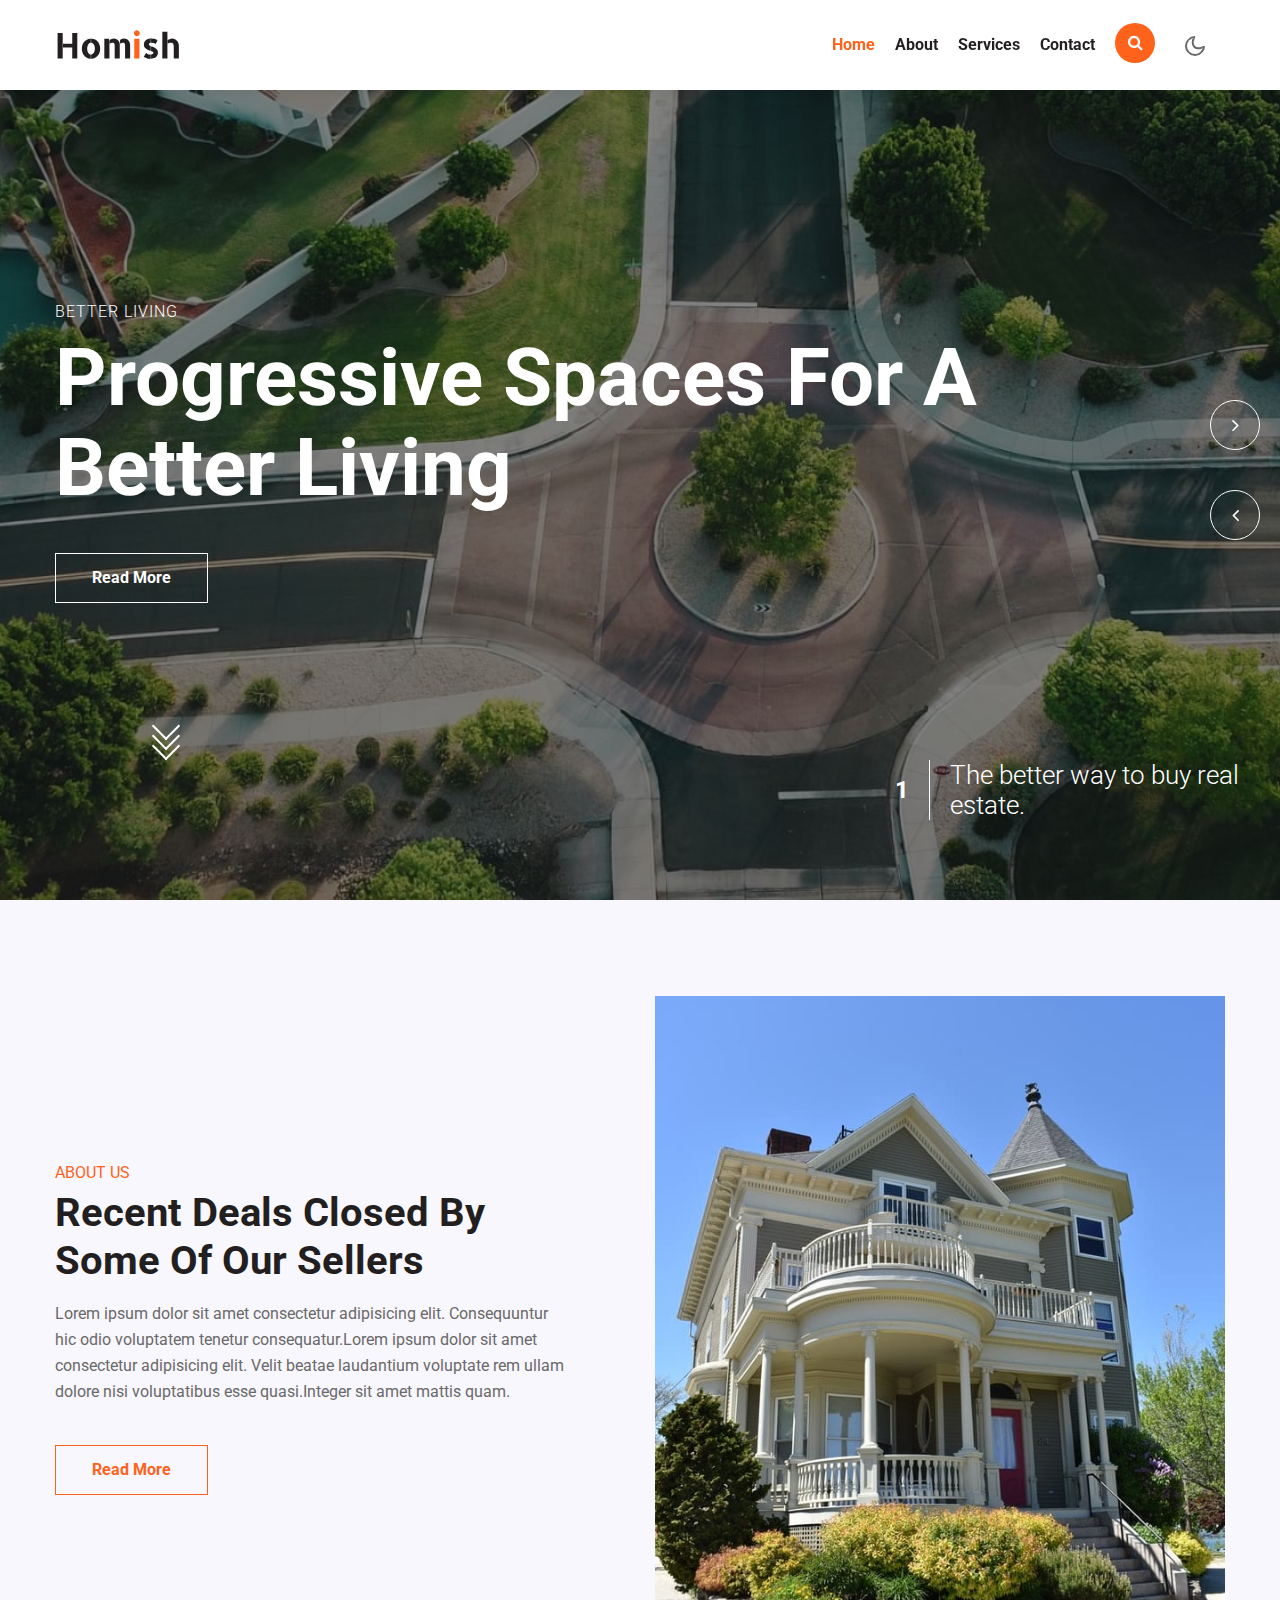
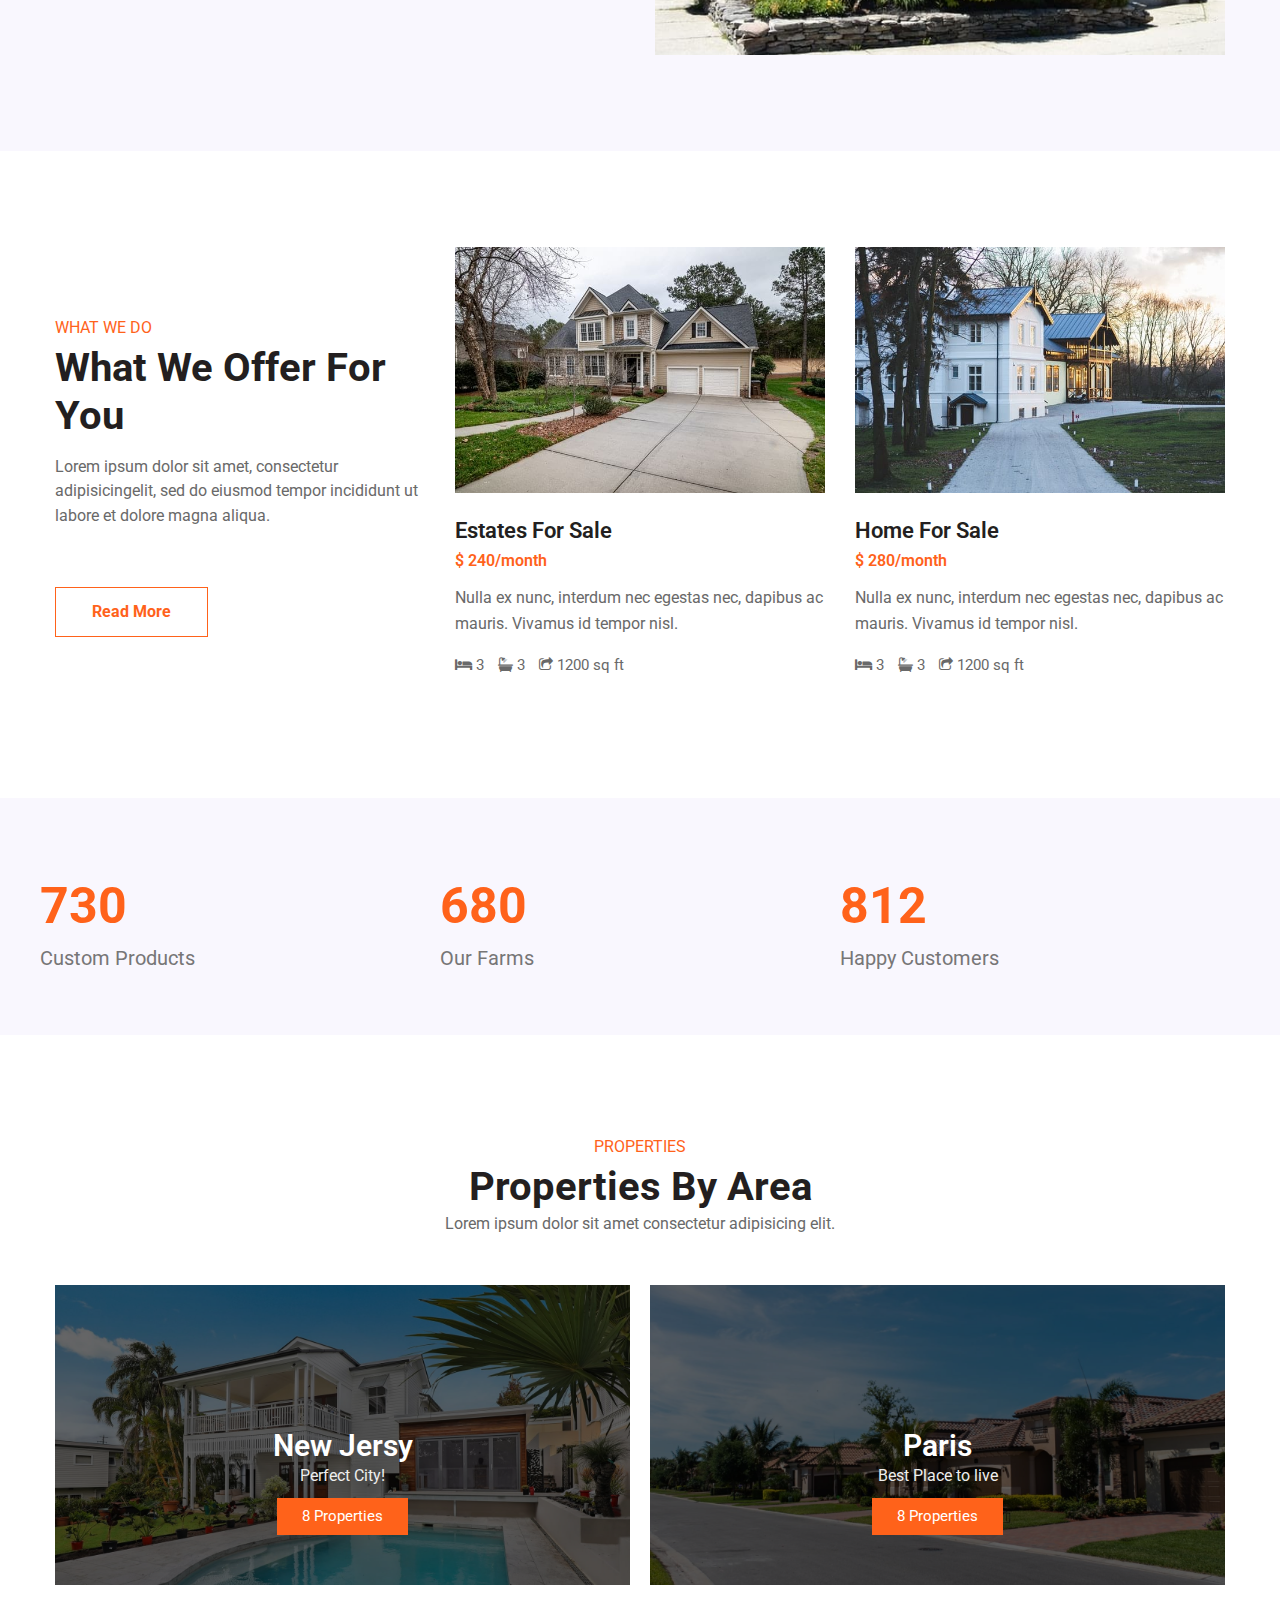
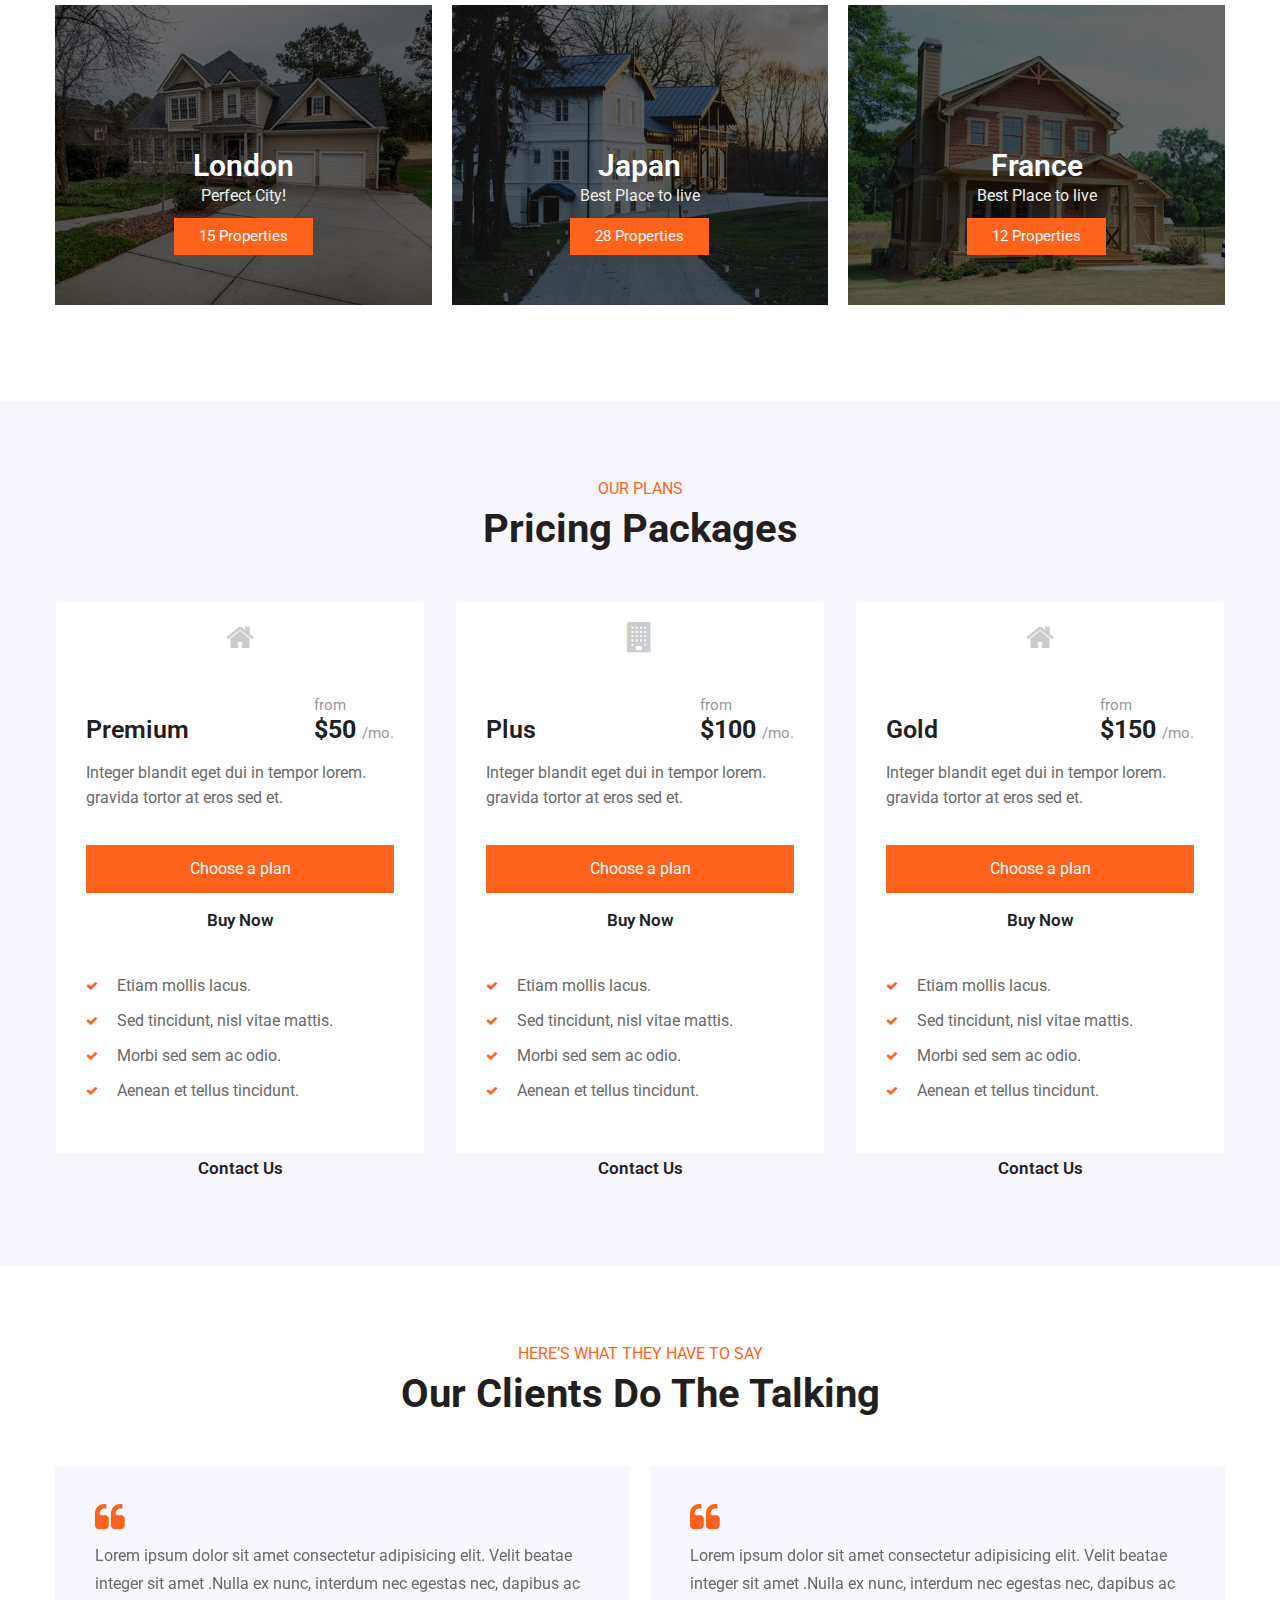
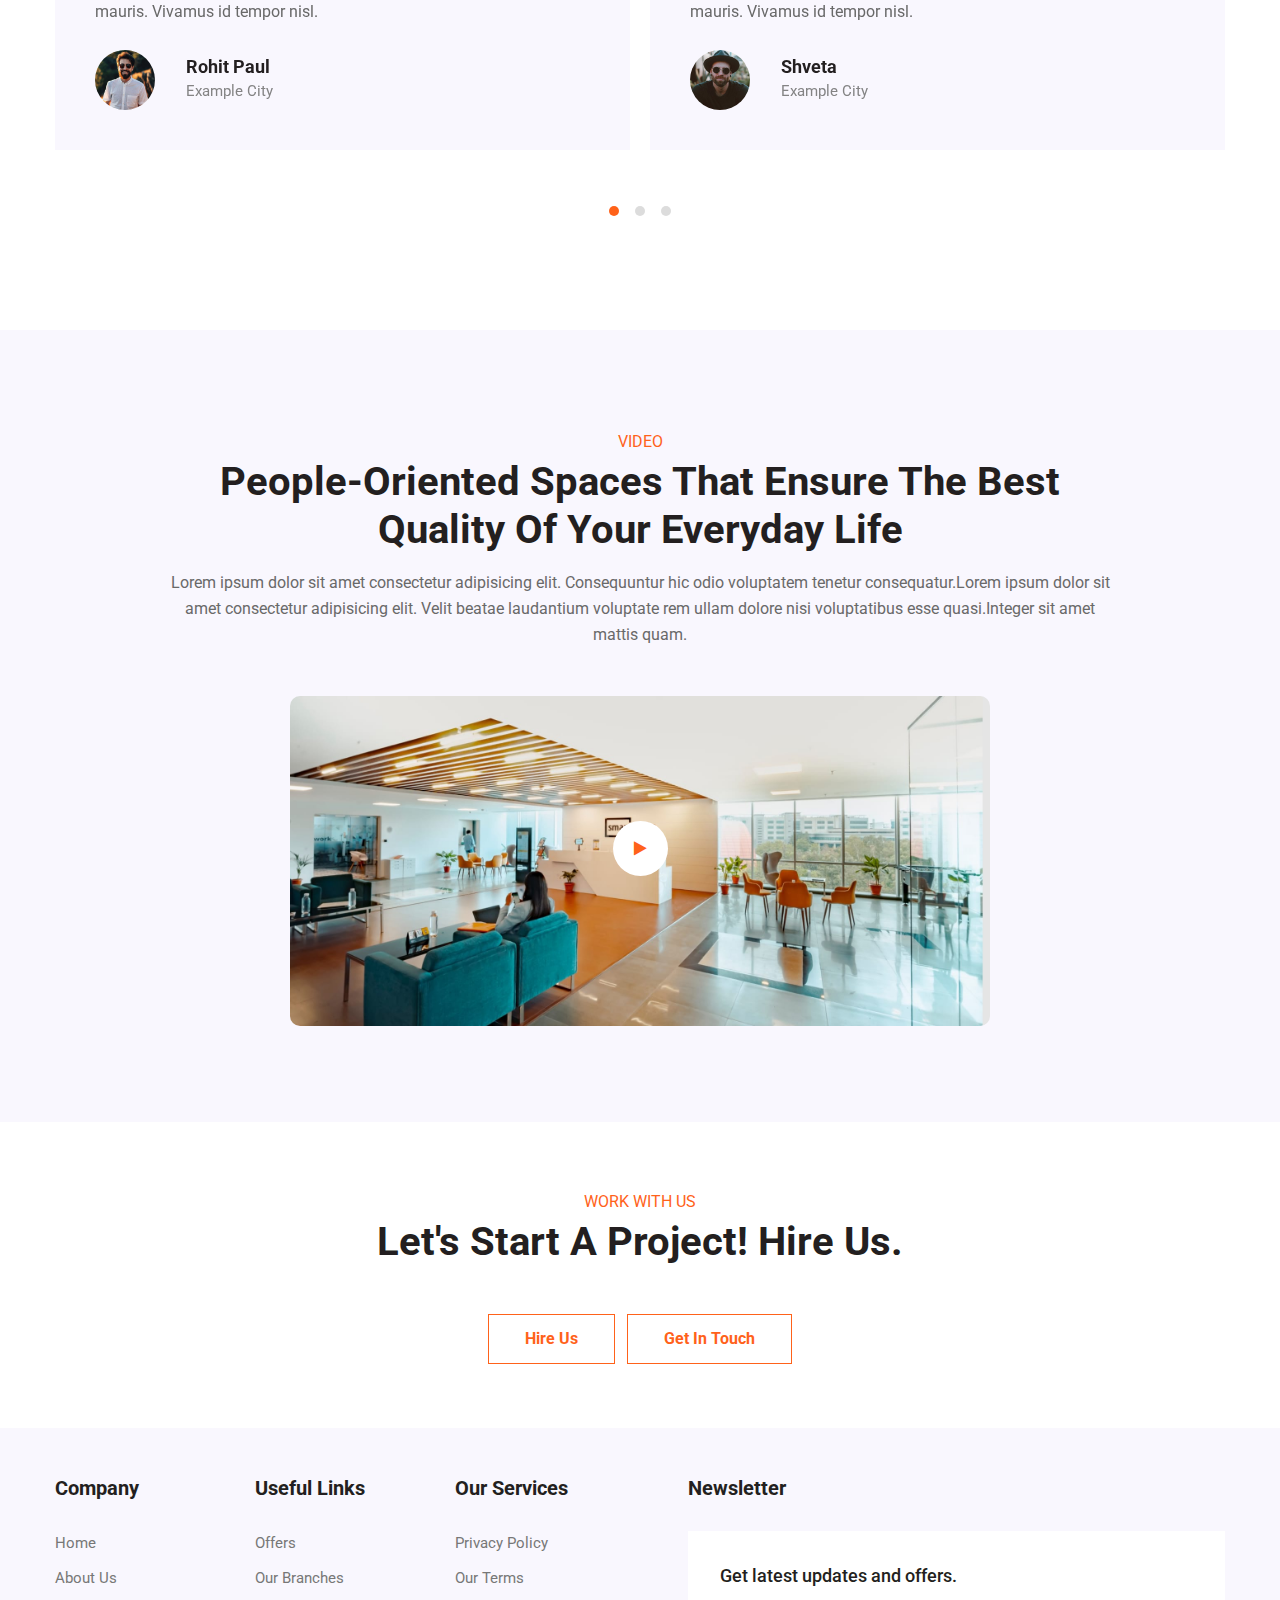
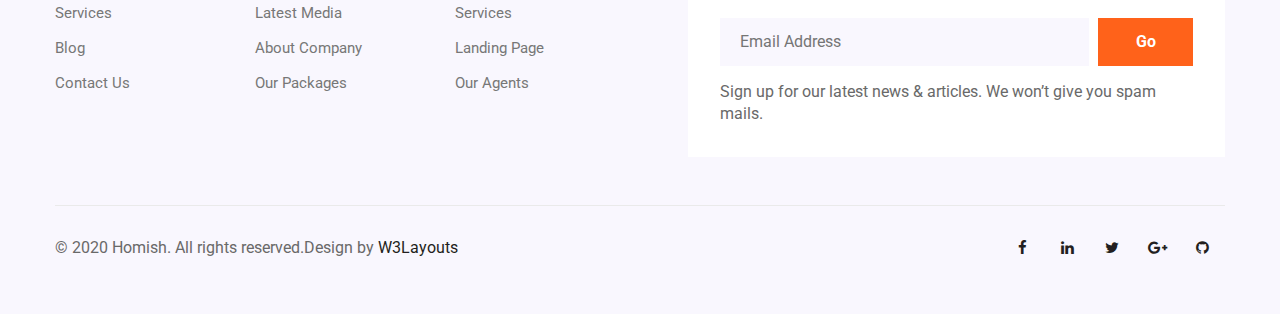
<file: Homish.ApiConsume/wwwroot/Homish-Starter/index.html>
<!--
Author: W3layouts
Author URL: http://w3layouts.com
-->
<!doctype html>
<html lang="zxx">

<head>
  <!-- Required meta tags -->
  <meta charset="utf-8">
  <meta name="viewport" content="width=device-width, initial-scale=1, shrink-to-fit=no">
  <title>Homish a Real Estate Category Bootstrap Responsive Template | Home :: W3layouts</title>
  <!-- google fonts -->
  <link href="//fonts.googleapis.com/css2?family=Roboto:wght@300;400;700&display=swap" rel="stylesheet">
  <link href="//fonts.googleapis.com/css2?family=Allerta+Stencil&display=swap" rel="stylesheet">
  <!-- google fonts -->
  <!-- Template CSS -->
  <link rel="stylesheet" href="assets/css/style-starter.css">
  <!-- Template CSS -->
</head>

<body>
  <!--header-->
  <header id="site-header" class="fixed-top">
    <div class="container">
      <nav class="navbar navbar-expand-lg stroke">
        <h1><a class="navbar-brand mr-lg-5" href="index.html">
            Hom<span>i</span>sh
          </a></h1>
        <!-- if logo is image enable this   
      <a class="navbar-brand" href="#index.html">
          <img src="image-path" alt="Your logo" title="Your logo" style="height:35px;" />
      </a> -->
        <button class="navbar-toggler  collapsed bg-gradient" type="button" data-toggle="collapse"
          data-target="#navbarTogglerDemo02" aria-controls="navbarTogglerDemo02" aria-expanded="false"
          aria-label="Toggle navigation">
          <span class="navbar-toggler-icon fa icon-expand fa-bars"></span>
          <span class="navbar-toggler-icon fa icon-close fa-times"></span>
          </span>
        </button>

        <div class="collapse navbar-collapse" id="navbarTogglerDemo02">
          <ul class="navbar-nav ml-auto">
            <li class="nav-item active">
              <a class="nav-link" href="index.html">Home <span class="sr-only">(current)</span></a>
            </li>
            <li class="nav-item">
              <a class="nav-link" href="about.html">About</a>
            </li>
            <li class="nav-item">
              <a class="nav-link" href="services.html">Services</a>
            </li>

            <li class="nav-item">
              <a class="nav-link" href="contact.html">Contact</a>
            </li>
            <div class="search-right">
              <a href="#search" title="search"><span class="fa fa-search" aria-hidden="true"></span></a>
              <!-- search popup -->
              <div id="search" class="pop-overlay">
                <div class="popup">

                  <form action="#" method="GET" class="search-box">
                    <input type="search" placeholder="Enter Keyword" name="search" required="required" autofocus="">
                    <button type="submit" class="btn">Search Now</button>
                  </form>

                </div>
                <a class="close" href="#close">×</a>
              </div>
              <!-- /search popup -->
            </div>
          </ul>
        </div>
        <!-- toggle switch for light and dark theme -->
        <div class="mobile-position">
          <nav class="navigation">
            <div class="theme-switch-wrapper">
              <label class="theme-switch" for="checkbox">
                <input type="checkbox" id="checkbox">
                <div class="mode-container">
                  <i class="gg-sun"></i>
                  <i class="gg-moon"></i>
                </div>
              </label>
            </div>
          </nav>
        </div>
        <!-- //toggle switch for light and dark theme -->
      </nav>
    </div>
  </header>
  <!-- //header -->
  <!-- main-slider -->
  <section class="w3l-main-slider" id="home">
    <div class="companies20-content">
      <div class="owl-one owl-carousel owl-theme">
        <div class="item">
          <li>
            <div class="slider-info banner-view bg bg2">
              <div class="banner-info">
                <div class="container">
                  <div class="banner-info-bg text-left">
                    <p>Better living</p>
                    <h5>Progressive spaces for a better living</h5>
                    <a href="about.html" class="btn btn-white">Read More</a>
                  </div>
                </div>
              </div>
              <div class="banhny-w3grids">
                <div class="banhny-w3grids-1">
                  <h4 class="number-b">1</h4>
                </div>
                <div class="banhny-w3grids-1">
                  <h4><a href="#" class="hnys-title">The better way to buy real estate.</a></h4>
                </div>
              </div>
            </div>
          </li>
        </div>
        <div class="item">
          <li>
            <div class="slider-info  banner-view banner-top1 bg bg2">
              <div class="banner-info">
                <div class="container">
                  <div class="banner-info-bg text-left">
                    <p>Dream Home</p>
                    <h5>Everyone Deserves the Opportunity of Home</h5>
                    <a href="about.html" class="btn btn-white">Read More</a>
                  </div>
                </div>
              </div>
              <div class="banhny-w3grids">
                <div class="banhny-w3grids-1">
                  <h4 class="number-b">2</h4>
                </div>
                <div class="banhny-w3grids-1">
                  <h4><a href="#" class="hnys-title">The Only Realtor You Will Ever Want.</a></h4>
                </div>
              </div>
            </div>
          </li>
        </div>
        <div class="item">
          <li>
            <div class="slider-info banner-view banner-top2 bg bg2">
              <div class="banner-info">
                <div class="container">
                  <div class="banner-info-bg text-left">
                    <p>Better living</p>
                    <h5>Progressive spaces for a better living</h5>
                    <a href="about.html" class="btn btn-white">Read More</a>
                  </div>
                </div>
              </div>
              <div class="banhny-w3grids">
                <div class="banhny-w3grids-1">
                  <h4 class="number-b">3</h4>
                </div>
                <div class="banhny-w3grids-1">
                  <h4><a href="#" class="hnys-title">Service You Deserve. People You Trust.</a></h4>
                </div>
              </div>
            </div>
          </li>
        </div>
        <div class="item">
          <li>
            <div class="slider-info banner-view banner-top3 bg bg2">
              <div class="banner-info">
                <div class="container">
                  <div class="banner-info-bg text-left">
                    <p>Dream Home</p>
                    <h5>Everyone Deserves the Opportunity of Home</h5>
                    <a href="about.html" class="btn btn-white">Read More</a>
                  </div>
                </div>
              </div>
              <div class="banhny-w3grids">
                <div class="banhny-w3grids-1">
                  <h4 class="number-b">4</h4>
                </div>
                <div class="banhny-w3grids-1">
                  <h4><a href="#" class="hnys-title">The better way to buy real estate.</a></h4>
                </div>
              </div>
            </div>
          </li>
        </div>


      </div>
      <a href="#about" scroll="scroll">
        <div class="arrow">
          <span></span>
          <span></span>
          <span></span>
        </div>
      </a>
    </div>
  </section>
  <!-- /main-slider -->
  <!--/grids-->
  <section class="w3l-grids-3 py-5" id="about">
    <div class="container py-md-5">
      <div class="row bottom-ab-grids align-items-center">
        <div class="col-lg-6 bottom-ab-left pr-lg-5">
          <h6 class="sub-title">About Us</h6>
          <h3 class="hny-title">
            Recent deals closed by some of our sellers</h3>
          <p class="my-3 pr-lg-4">Lorem ipsum dolor sit amet consectetur adipisicing elit. Consequuntur hic odio
            voluptatem
            tenetur consequatur.Lorem ipsum dolor sit amet consectetur adipisicing elit. Velit beatae laudantium
            voluptate rem ullam dolore nisi voluptatibus esse quasi.Integer sit amet mattis quam.</p>
          <a href="about.html" class="btn btn-style btn-secondary mt-4">Read More</a>
        </div>
        <div class="col-lg-6 bottom-ab-right mt-lg-0 mt-5">
          <img src="assets/images/ab1.jpg" class="img-fluid" alt="">
        </div>

      </div>
    </div>
  </section>
  <!--//grids-->
  <!--/services-->
  <section class="w3l-services1">
    <div id="content-with-photo4-block" class="py-5">
      <div class="container py-md-5">
        <div class="cwp4-two row">
          <div class="cwp4-text col-lg-4 mb-lg-0 mb-5">
            <h6 class="sub-title">what We Do</h6>
            <h3 class="hny-title">What We Offer for You</h3>
            <p>Lorem ipsum dolor sit amet, consectetur adipisicingelit, sed do eiusmod tempor incididunt ut labore et
              dolore magna aliqua.
            </p>
            <a href="about.html" class="btn btn-style mt-lg-4 mt-2">Read More</a>
          </div>
          <div class="cwp4-image col-lg-4 col-md-6">
            <div class="grids4-info">
              <a href="#"><img src="assets/images/g1.jpg" class="img-fluid" alt=""></a>
              <div class="info-bg">
                  <h5><a href="#">Estates for sale</a></h5>
                  <span class="price">$ 240/month</span>
                  <p>Nulla ex nunc, interdum nec egestas nec, dapibus ac mauris. Vivamus id tempor nisl.</p>
                  <ul>
                      <li><span class="fa fa-bed"></span> 3</li>
                      <li><span class="fa fa-bath"></span> 3</li>
                      <li><span class="fa fa-share-square-o"></span> 1200 sq ft</li>
                  </ul>
              </div>
          </div>
          </div>
          <div class="cwp4-image col-lg-4 col-md-6">
            <div class="grids4-info">
              <a href="#"><img src="assets/images/g2.jpg" class="img-fluid" alt=""></a>
              <div class="info-bg">
                  <h5><a href="#">Home for sale</a></h5>
                  <span class="price">$ 280/month</span>
                  <p>Nulla ex nunc, interdum nec egestas nec, dapibus ac mauris. Vivamus id tempor nisl.</p>
                  <ul>
                      <li><span class="fa fa-bed"></span> 3</li>
                      <li><span class="fa fa-bath"></span> 3</li>
                      <li><span class="fa fa-share-square-o"></span> 1200 sq ft</li>
                  </ul>
              </div>
          </div>
          </div>
         

        </div>
      </div>
    </div>
  </section>
  <!--//services-->
    <!-- stats -->
    <section class="w3l-stats py-5" id="stats">
      <div class="gallery-inner container py-lg-0 py-3">
        <div class="row stats-con pb-lg-3">
          <div class="col-lg-4 col-6 stats_info counter_grid">
            <p class="counter">730</p>
            <h4>Custom Products</h4>
          </div>
          <div class="col-lg-4 col-6 stats_info counter_grid1">
            <p class="counter">680</p>
            <h4>Our Farms</h4>
          </div>
          <div class="col-lg-4 col-6 stats_info counter_grid mt-lg-0 mt-5">
            <p class="counter">812</p>
            <h4>Happy Customers</h4>
          </div>
  
        </div>
      </div>
    </section>
    <!-- //stats -->

  <!--/grids2-->
  <section class="w3l-how-grids-3 py-5" id="how">
    <div class="container py-md-5">
      <div class="w3l-header mb-md-5 mb-4 text-center">
        <h6 class="sub-title">Properties</h6>
        <h3 class="hny-title">Properties By Area</h3>
        <p class="">Lorem ipsum dolor sit amet consectetur adipisicing elit.</p>
      </div>
      <div class="d-grid grid-col-2 grid-element-9">
        <div class="left-grid-ele-9 grid-bg1">
          <div class="sub-wid-grid-9">
            <h4 class="text-grid-9"><a href="#">New Jersy</a></h4>
            <p class="sub-para">Perfect City!</p>
            <span>8 properties</span>
          </div>
        </div>
        <div class="left-grid-ele-9 grid-bg2">
          <div class="sub-wid-grid-9">
            <h4 class="text-grid-9"><a href="#">Paris</a></h4>
            <p class="sub-para">Best Place to live</p>
            <span>8 properties</span>
          </div>
        </div>
      </div>
      <div class="d-grid grid-col-3 grid-element-9 margin-top">
        <div class="left-grid-ele-9 grid-bg3">
          <div class="sub-wid-grid-9">
            <h4 class="text-grid-9"><a href="#">London</a></h4>
            <p class="sub-para">Perfect City!</p>
            <span>15 properties</span>
          </div>
        </div>
        <div class="left-grid-ele-9 grid-bg4">
          <div class="sub-wid-grid-9">
            <h4 class="text-grid-9"><a href="#">Japan</a></h4>
            <p class="sub-para">Best Place to live</p>
            <span>28 properties</span>
          </div>
        </div>
        <div class="left-grid-ele-9 grid-bg5">
          <div class="sub-wid-grid-9">
            <h4 class="text-grid-9"><a href="#">France</a></h4>
            <p class="sub-para">Best Place to live</p>
            <span>12 properties</span>
          </div>
        </div>
      </div>
    </div>
  </section>
  <!--//grids2-->

<!-- pricing11 -->
<section class="w3l-pricing-11">
	<div class="pricing11 py-5">
		<div class="container py-md-4">
        <div class="w3l-header mb-md-5 mb-4 text-center">
          <h6 class="sub-title">Our Plans</h6>
          <h3 class="hny-title">Pricing packages</h3>
        </div>
			<div class="pricing11-content">
				<div class="column pricing-grid">
					<div class="text-center price-icon">
						<span class="fa fa-home"></span>
					</div>
					<div class="rate">
						<h4>Premium</h4>
						<h5><span class="top-align">from</span> $50 <span>/mo.</span></h5>
					</div>
					<p>Integer blandit eget dui in tempor lorem. gravida tortor at eros sed et.</p>
					<button class="button">Choose a plan</button>
					<div class="text-center">
						<a href="#" class="action">Buy Now </a>
					</div>
					<ul class="points">
						<li><span class="fa fa-check"></span> Etiam mollis lacus.</li>
						<li><span class="fa fa-check"></span> Sed tincidunt, nisl vitae mattis.</li>
						<li><span class="fa fa-check"></span> Morbi sed sem ac odio.</li>
						<li><span class="fa fa-check"></span> Aenean et tellus tincidunt.</li>
					</ul>
					<div class="text-center pos">	
						<a href="contact.html" class="action"> Contact Us</a>
					</div>
				</div>
				<div class="column pricing-grid pricing-grid-active">
					<div class="text-center price-icon">
							<span class="fa fa-building"></span>
					</div>
					<div class="rate">
						<h4>Plus</h4>
						<h5><span class="top-align">from</span> $100 <span>/mo.</span></h5>
					</div>
					<p>Integer blandit eget dui in tempor lorem. gravida tortor at eros sed et.</p>
					<button class="button">Choose a plan</button>
					<div class="text-center">
						<a href="#" class="action">Buy Now </a>
					</div>
					<ul class="points">
							<li><span class="fa fa-check"></span> Etiam mollis lacus.</li>
							<li><span class="fa fa-check"></span> Sed tincidunt, nisl vitae mattis.</li>
							<li><span class="fa fa-check"></span> Morbi sed sem ac odio.</li>
							<li><span class="fa fa-check"></span> Aenean et tellus tincidunt.</li>
					</ul>
					<div class="text-center pos">	
						<a href="contact.html" class="action"> Contact Us</a>
					</div>
				</div>
				<div class="column pricing-grid">
					<div class="text-center price-icon">
							<span class="fa fa-home"></span>
					</div>
					<div class="rate">
						<h4>Gold</h4>
						<h5><span class="top-align">from</span> $150 <span>/mo.</span></h5>
					</div>
					<p>Integer blandit eget dui in tempor lorem. gravida tortor at eros sed et.</p>
					<button class="button">Choose a plan</button>
					<div class="text-center">
						<a href="#" class="action">Buy Now </a>
					</div>
					<ul class="points">
							<li><span class="fa fa-check"></span> Etiam mollis lacus.</li>
							<li><span class="fa fa-check"></span> Sed tincidunt, nisl vitae mattis.</li>
							<li><span class="fa fa-check"></span> Morbi sed sem ac odio.</li>
							<li><span class="fa fa-check"></span> Aenean et tellus tincidunt.</li>
					</ul>
					<div class="text-center pos">	
						<a href="contact.html" class="action"> Contact Us</a>
					</div>
				</div>
			</div>
		</div>
	</div>
</section>
<!-- //pricing11 -->
  <!-- testimonials -->
  <section class="w3l-clients" id="clients">
    <!-- /grids -->
    <div class="cusrtomer-layout py-5">
      <div class="container py-lg-4 py-md-3 pb-lg-0">
        <div class="heading text-center mx-auto">
          <h6 class="sub-title text-center">Here’s what they have to say</h6>
          <h3 class="hny-title mb-md-5 mb-4">our clients do the talking</h3>
        </div>
        <!-- /grids -->
        <div class="testimonial-width mt-5">
          <div id="owl-demo1" class="owl-two owl-carousel owl-theme">
            <div class="item">
              <div class="testimonial-content">
                <div class="testimonial">
                  <blockquote>
                    <span class="fa fa-quote-left" aria-hidden="true"></span>
                    Lorem ipsum dolor sit amet consectetur adipisicing elit. Velit beatae integer sit amet .Nulla ex nunc, interdum nec egestas nec, dapibus ac mauris. Vivamus id tempor nisl.
                  </blockquote>
                  <div class="testi-des">
                    <div class="test-img"><img src="assets/images/team1.jpg" class="img-fluid" alt="client-img">
                    </div>
                    <div class="peopl align-self">
                      <h3>Rohit Paul</h3>
                      <p class="indentity">Example City</p>
                    </div>
                  </div>
                </div>
              </div>
            </div>
            <div class="item">
              <div class="testimonial-content">
                <div class="testimonial">
                  <blockquote>
                    <span class="fa fa-quote-left" aria-hidden="true"></span>
                    Lorem ipsum dolor sit amet consectetur adipisicing elit. Velit beatae integer sit amet .Nulla ex nunc, interdum nec egestas nec, dapibus ac mauris. Vivamus id tempor nisl.
                  </blockquote>
                  <div class="testi-des">
                    <div class="test-img"><img src="assets/images/team2.jpg" class="img-fluid" alt="client-img">
                    </div>
                    <div class="peopl align-self">
                      <h3>Shveta</h3>
                      <p class="indentity">Example City</p>
                    </div>
                  </div>
                </div>
              </div>
            </div>
            <div class="item">
              <div class="testimonial-content">
                <div class="testimonial">
                  <blockquote>
                    <span class="fa fa-quote-left" aria-hidden="true"></span>
                    Lorem ipsum dolor sit amet consectetur adipisicing elit. Velit beatae integer sit amet .Nulla ex nunc, interdum nec egestas nec, dapibus ac mauris. Vivamus id tempor nisl.
                  </blockquote>
                  <div class="testi-des">
                    <div class="test-img"><img src="assets/images/team3.jpg" class="img-fluid" alt="client-img">
                    </div>
                    <div class="peopl align-self">
                      <h3>Roy Linderson</h3>
                      <p class="indentity">Example City</p>
                    </div>
                  </div>
                </div>
              </div>
            </div>
            <div class="item">
              <div class="testimonial-content">
                <div class="testimonial">
                  <blockquote>
                    <span class="fa fa-quote-left" aria-hidden="true"></span>
                    Lorem ipsum dolor sit amet consectetur adipisicing elit. Velit beatae integer sit amet .Nulla ex nunc, interdum nec egestas nec, dapibus ac mauris. Vivamus id tempor nisl.
                  </blockquote>
                  <div class="testi-des">
                    <div class="test-img"><img src="assets/images/team4.jpg" class="img-fluid" alt="client-img">
                    </div>
                    <div class="peopl align-self">
                      <h3>Mike Thyson</h3>
                      <p class="indentity">Example City</p>
                    </div>
                  </div>
                </div>
              </div>
            </div>
            <div class="item">
              <div class="testimonial-content">
                <div class="testimonial">
                  <blockquote>
                    <span class="fa fa-quote-left" aria-hidden="true"></span>
                    Lorem ipsum dolor sit amet consectetur adipisicing elit. Velit beatae integer sit amet .Nulla ex nunc, interdum nec egestas nec, dapibus ac mauris. Vivamus id tempor nisl.
                  </blockquote>
                  <div class="testi-des">
                    <div class="test-img"><img src="assets/images/team1.jpg" class="img-fluid" alt="client-img">
                    </div>
                    <div class="peopl align-self">
                      <h3>Rohit Paul</h3>
                      <p class="indentity">Example City</p>
                    </div>
                  </div>
                </div>
              </div>
            </div>
            <div class="item">
              <div class="testimonial-content">
                <div class="testimonial">
                  <blockquote>
                    <span class="fa fa-quote-left" aria-hidden="true"></span>
                    Lorem ipsum dolor sit amet consectetur adipisicing elit. Velit beatae integer sit amet .Nulla ex nunc, interdum nec egestas nec, dapibus ac mauris. Vivamus id tempor nisl.
                  </blockquote>
                  <div class="testi-des">
                    <div class="test-img"><img src="assets/images/team2.jpg" class="img-fluid" alt="client-img">
                    </div>
                    <div class="peopl align-self">
                      <h3>Shveta</h3>
                      <p class="indentity">Example City</p>
                    </div>
                  </div>
                </div>
              </div>
            </div>

          </div>
        </div>
      </div>
      <!-- /grids -->
    </div>
    <!-- //grids -->
  </section>
  <!-- //testimonials -->
  <!-- home page video popup section -->
  <section class="w3l-index5" id="about">
    <div class="new-block py-5">
      <div class="container py-lg-5">
        <div class="middle-section text-center">
          <div class="section-width">
            <h6 class="sub-title text-center">Video</h6>
            <h3 class="hny-title">People-oriented spaces that ensure the best quality of your everyday life</h3>
            <p class="mt-3">Lorem ipsum dolor sit amet consectetur adipisicing elit. Consequuntur hic odio voluptatem
              tenetur consequatur.Lorem ipsum dolor sit amet consectetur adipisicing elit. Velit beatae laudantium
              voluptate rem ullam dolore nisi voluptatibus esse quasi.Integer sit amet mattis quam.</p>
          </div>
          <div class="history-info mt-5">
            <div class="position-relative">
              <img src="assets/images/banner3.jpg" class="img-fluid radius-image video-popup-image" alt="video-popup">

              <a href="#small-dialog" class="popup-with-zoom-anim play-view text-center position-absolute">
                <span class="video-play-icon">
                  <span class="fa fa-play"></span>
                </span>
              </a>

              <!-- dialog itself, mfp-hide class is required to make dialog hidden -->
              <div id="small-dialog" class="zoom-anim-dialog mfp-hide">
                <iframe src="https://player.vimeo.com/video/23512331?title=0&byline=0&portrait=0" frameborder="0" allow="autoplay; fullscreen" allowfullscreen></iframe>
              </div>
            </div>
          </div>

          <!-- dialog itself, mfp-hide class is required to make dialog hidden -->
          <div id="small-dialog" class="zoom-anim-dialog mfp-hide">
            <iframe src="https://player.vimeo.com/video/23512331?title=0&byline=0&portrait=0" frameborder="0" allow="autoplay; fullscreen" allowfullscreen></iframe>
          </div>
        </div>
      </div>
    </div>
  </section>
  <!-- //home page video popup section -->

  <!--/get -->
  <section class="w3l-grid-quote text-center py-5">
    <div class="container py-3">
      <h6 class="sub-title text-center">Work With Us</h6>
      <h3 class="hny-title mb-md-5 mb-4">Let's start a Project! Hire Us.</h3>
      <a href="contact.html" class="btn btn-style btn-primary mr-2">Hire Us</a>
      <a href="contact.html" class="btn btn-style btn-outline-primary">Get in touch</a>
    </div>
  </section>
  <!--//get -->
  <!--/w3l-footer-29-main-->
  <footer>
    <!-- footer -->
    <section class="w3l-footer">
      <div class="w3l-footer-16-main py-5">
        <div class="container">
          <div class="row">
            <div class="col-lg-6 column">
              <div class="row">
                <div class="col-md-4 column">
                  <h3>Company</h3>
                  <ul class="footer-gd-16">
                    <li><a href="index.html">Home</a></li>
                    <li><a href="about.html">About Us</a></li>
                    <li><a href="services.html">Services</a></li>
                    <li><a href="#">Blog</a></li>
                    <li><a href="contact.html">Contact Us</a></li>
                  </ul>
                </div>
                <div class="col-md-4 column mt-md-0 mt-4">
                  <h3>Useful Links</h3>
                  <ul class="footer-gd-16">
                    <li><a href="#url">Offers</a></li>
                    <li><a href="#url">Our Branches</a></li>
                    <li><a href="#url">Latest Media</a></li>
                    <li><a href="about.html">About Company</a></li>
                    <li><a href="#url">Our Packages</a></li>
                  </ul>
                </div>
                <div class="col-md-4 column mt-md-0 mt-4">
                  <h3>Our Services</h3>
                  <ul class="footer-gd-16">
                    <li><a href="#url">Privacy Policy</a></li>
                    <li><a href="#url">Our Terms</a></li>
                    <li><a href="services.html">Services</a></li>
                    <li><a href="#">Landing Page</a></li>
                    <li><a href="#url">Our Agents</a></li>
                  </ul>
                </div>
              </div>
            </div>
            <div class="col-lg-6 col-md-12 column pl-lg-5 column4 mt-lg-0 mt-5">
              <h3>Newsletter </h3>
              <div class="end-column">
                <h4>Get latest updates and offers.</h4>
                <form action="#" class="subscribe" method="post">
                  <input type="email" name="email" placeholder="Email Address" required="">
                  <button type="submit">Go</button>
                </form>
                <p>Sign up for our latest news & articles. We won’t give you spam mails.</p>
              </div>
            </div>
          </div>
          <div class="d-flex below-section justify-content-between align-items-center pt-4 mt-5">
            <div class="columns text-lg-left text-center">
              <p>&copy; 2020 Homish. All rights reserved.Design by <a href="https://w3layouts.com/" target="_blank">
                  W3Layouts</a>
              </p>
            </div>
            <div class="columns-2 mt-lg-0 mt-3">
              <ul class="social">
                <li><a href="#facebook"><span class="fa fa-facebook" aria-hidden="true"></span></a>
                </li>
                <li><a href="#linkedin"><span class="fa fa-linkedin" aria-hidden="true"></span></a>
                </li>
                <li><a href="#twitter"><span class="fa fa-twitter" aria-hidden="true"></span></a>
                </li>
                <li><a href="#google"><span class="fa fa-google-plus" aria-hidden="true"></span></a>
                </li>
                <li><a href="#github"><span class="fa fa-github" aria-hidden="true"></span></a>
                </li>
              </ul>
            </div>
          </div>
        </div>
      </div>

      <!-- move top -->
      <button onclick="topFunction()" id="movetop" title="Go to top">
        <span class="fa fa-angle-up"></span>
      </button>
      <script>
        // When the user scrolls down 20px from the top of the document, show the button
        window.onscroll = function () {
          scrollFunction()
        };

        function scrollFunction() {
          if (document.body.scrollTop > 20 || document.documentElement.scrollTop > 20) {
            document.getElementById("movetop").style.display = "block";
          } else {
            document.getElementById("movetop").style.display = "none";
          }
        }

        // When the user clicks on the button, scroll to the top of the document
        function topFunction() {
          document.body.scrollTop = 0;
          document.documentElement.scrollTop = 0;
        }
      </script>
      <!-- //move top -->
      <script>
        $(function () {
          $('.navbar-toggler').click(function () {
            $('body').toggleClass('noscroll');
          })
        });
      </script>
    </section>
    <!-- //footer -->
  </footer>
  <!--//w3l-footer-29-main-->
  <!-- Template JavaScript -->
  <script src="assets/js/jquery-3.3.1.min.js"></script>
  <script src="assets/js/theme-change.js"></script>
  <script src="assets/js/owl.carousel.js"></script>
  <!-- script for banner slider-->
  <script>
    $(document).ready(function () {
      $('.owl-one').owlCarousel({
        loop: true,
        margin: 0,
        nav: false,
        responsiveClass: true,
        autoplay: true,
        autoplayTimeout: 5000,
        autoplaySpeed: 1000,
        autoplayHoverPause: false,
        responsive: {
          0: {
            items: 1,
            nav: false
          },
          480: {
            items: 1,
            nav: false
          },
          667: {
            items: 1,
            nav: true
          },
          1000: {
            items: 1,
            nav: true
          }
        }
      })
    })
  </script>
  <!-- //script -->
  <!-- script for tesimonials carousel slider -->
  <script>
    $(document).ready(function () {
      $("#owl-demo1").owlCarousel({
        loop: true,
        margin: 20,
        nav: false,
        responsiveClass: true,
        responsive: {
          0: {
            items: 1,
            nav: false
          },
          736: {
            items: 2,
            nav: false
          },
          1000: {
            items:2,
            nav: false,
            loop: true
          }
        }
      })
    })
  </script>
  <!-- //script for tesimonials carousel slider -->

  <!-- video popup -->
  <script src="assets/js/jquery.magnific-popup.min.js"></script>
  <script>
    $(document).ready(function () {
      $('.popup-with-zoom-anim').magnificPopup({
        type: 'inline',

        fixedContentPos: false,
        fixedBgPos: true,

        overflowY: 'auto',

        closeBtnInside: true,
        preloader: false,

        midClick: true,
        removalDelay: 300,
        mainClass: 'my-mfp-zoom-in'
      });

      $('.popup-with-move-anim').magnificPopup({
        type: 'inline',

        fixedContentPos: false,
        fixedBgPos: true,

        overflowY: 'auto',

        closeBtnInside: true,
        preloader: false,

        midClick: true,
        removalDelay: 300,
        mainClass: 'my-mfp-slide-bottom'
      });
    });
  </script>
  <!-- //video popup -->
  <!-- stats number counter-->
  <script src="assets/js/jquery.waypoints.min.js"></script>
  <script src="assets/js/jquery.countup.js"></script>
  <script>
    $('.counter').countUp();
  </script>
  <!-- //stats number counter -->
  <!--/MENU-JS-->
  <script>
    $(window).on("scroll", function () {
      var scroll = $(window).scrollTop();

      if (scroll >= 80) {
        $("#site-header").addClass("nav-fixed");
      } else {
        $("#site-header").removeClass("nav-fixed");
      }
    });

    //Main navigation Active Class Add Remove
    $(".navbar-toggler").on("click", function () {
      $("header").toggleClass("active");
    });
    $(document).on("ready", function () {
      if ($(window).width() > 991) {
        $("header").removeClass("active");
      }
      $(window).on("resize", function () {
        if ($(window).width() > 991) {
          $("header").removeClass("active");
        }
      });
    });
  </script>
  <!--//MENU-JS-->

  <script src="assets/js/bootstrap.min.js"></script>

</body>

</html>
</file>
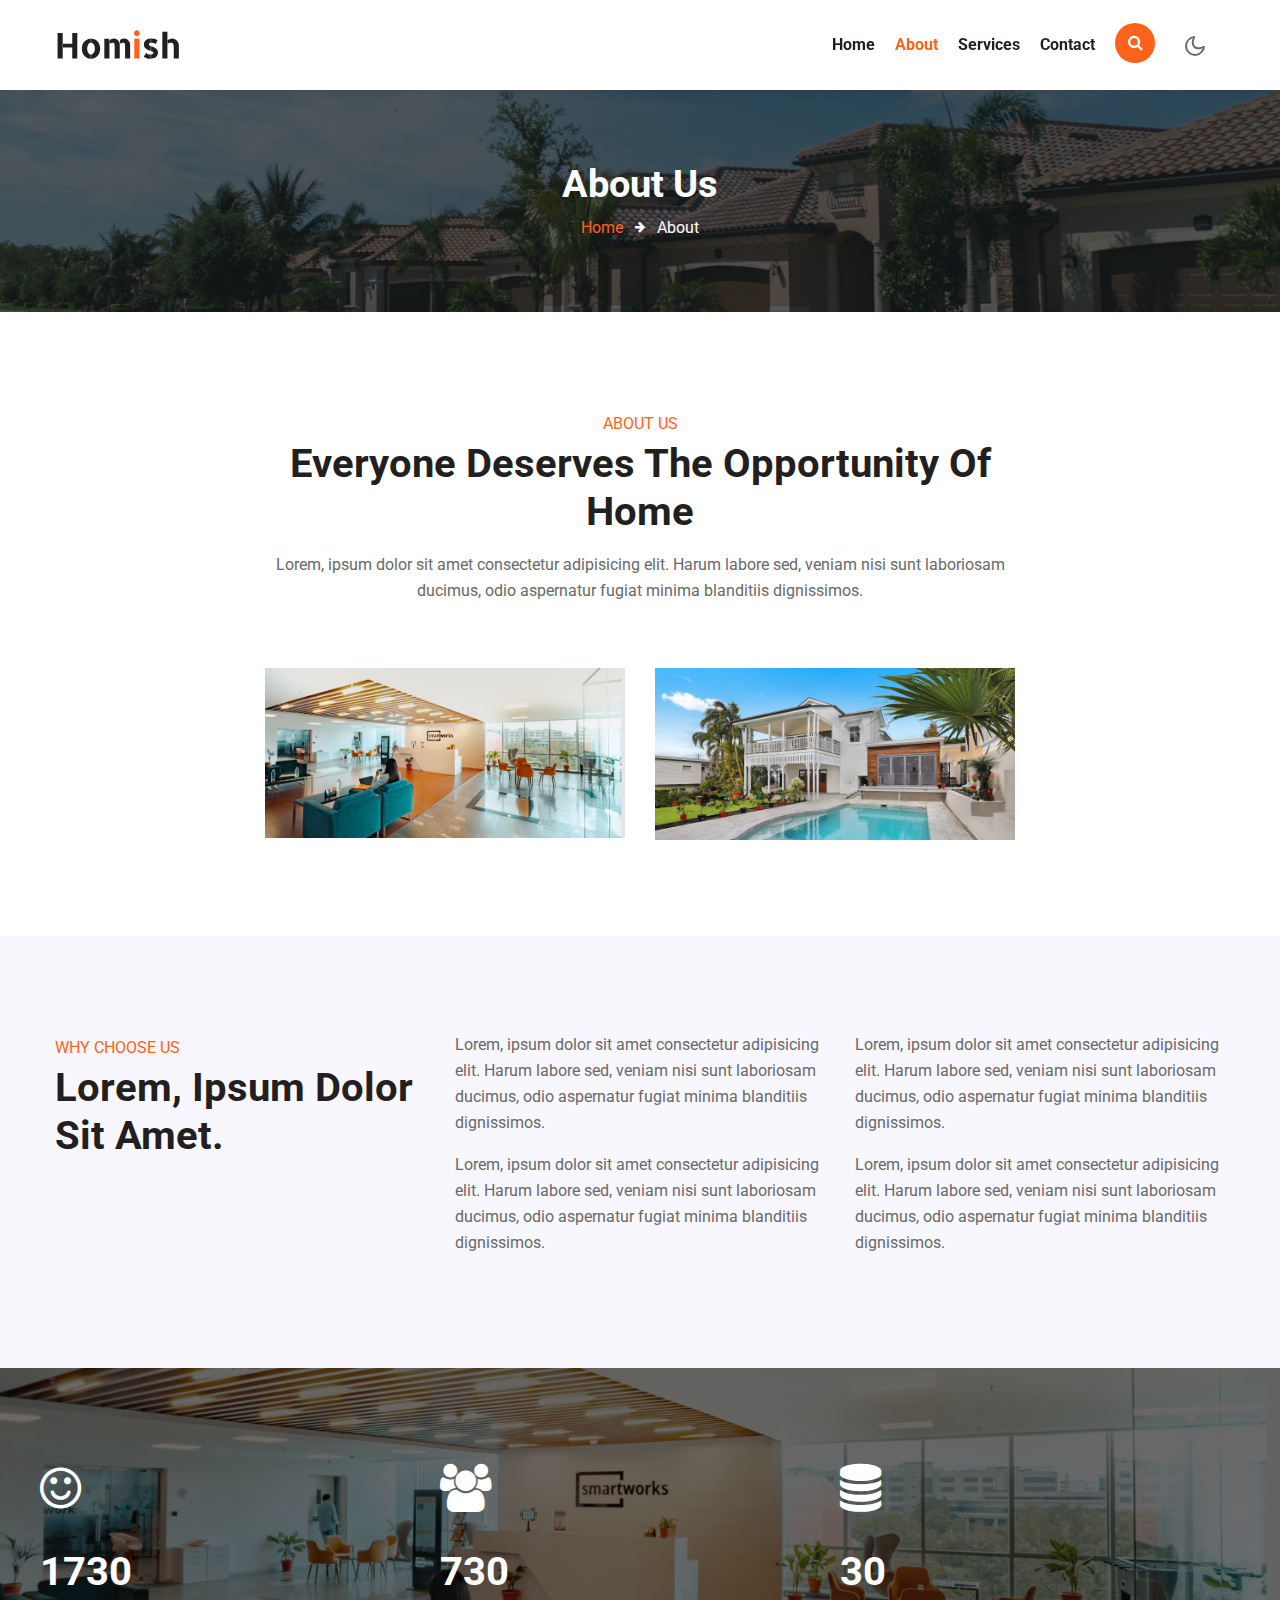
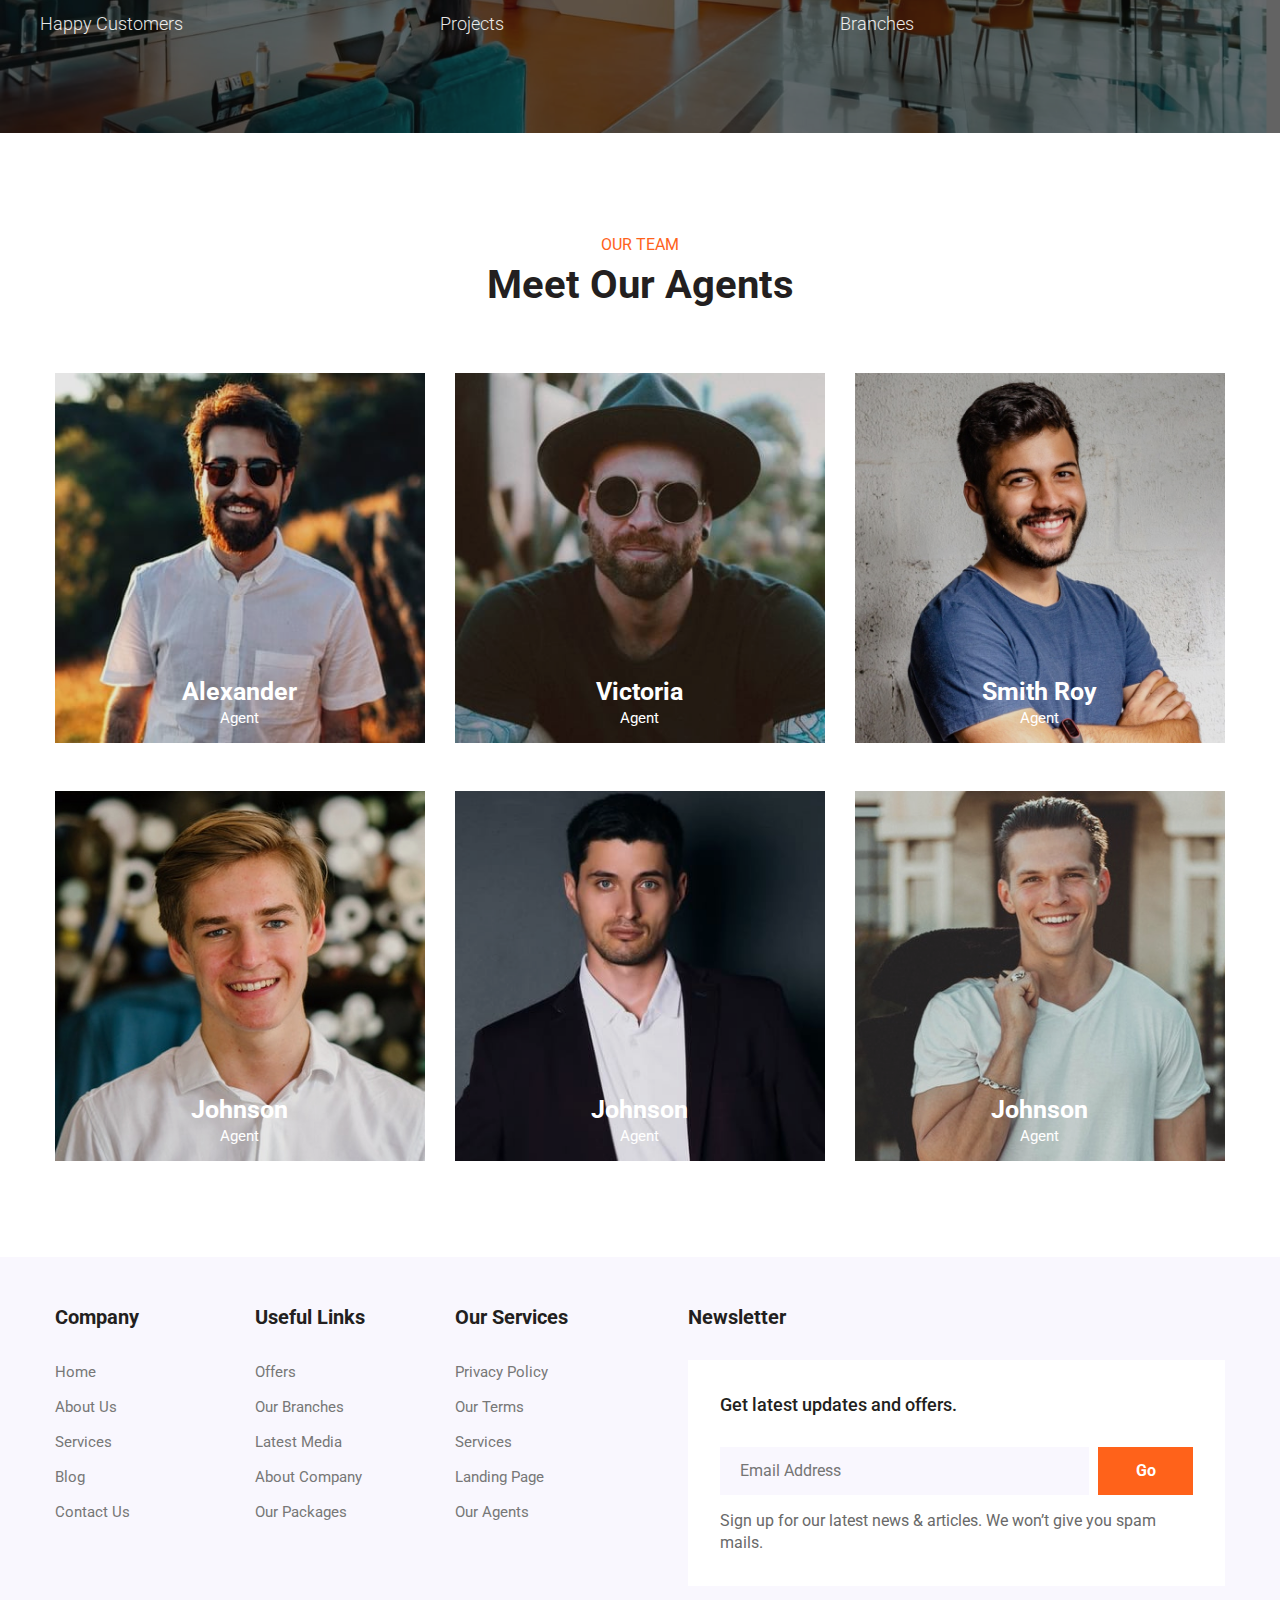
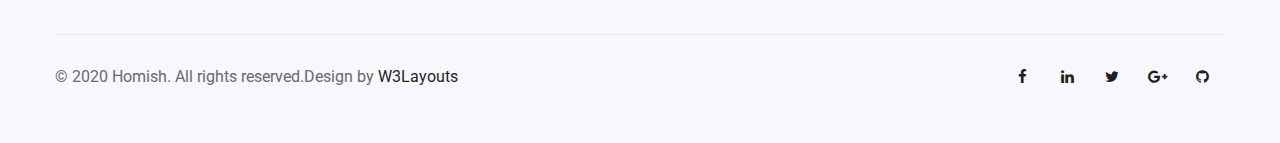
<file: Homish.ApiConsume/wwwroot/Homish-Starter/about.html>
<!--
Author: W3layouts
Author URL: http://w3layouts.com
-->
<!doctype html>
<html lang="zxx">

<head>
  <!-- Required meta tags -->
  <meta charset="utf-8">
  <meta name="viewport" content="width=device-width, initial-scale=1, shrink-to-fit=no">
  <title>Homish a Real Estate Category Bootstrap Responsive Template | About :: W3layouts</title>
  <!-- google fonts -->
  <link href="//fonts.googleapis.com/css2?family=Roboto:wght@300;400;700&display=swap" rel="stylesheet">
  <link href="//fonts.googleapis.com/css2?family=Allerta+Stencil&display=swap" rel="stylesheet">
  <!-- google fonts -->
  <!-- Template CSS -->
  <link rel="stylesheet" href="assets/css/style-starter.css">
  <!-- Template CSS -->
</head>

<body>
  <!--header-->
  <header id="site-header" class="fixed-top">
    <div class="container">
      <nav class="navbar navbar-expand-lg stroke">
        <h1><a class="navbar-brand mr-lg-5" href="index.html">
            Hom<span>i</span>sh
          </a></h1>
        <!-- if logo is image enable this   
      <a class="navbar-brand" href="#index.html">
          <img src="image-path" alt="Your logo" title="Your logo" style="height:35px;" />
      </a> -->
        <button class="navbar-toggler  collapsed bg-gradient" type="button" data-toggle="collapse"
          data-target="#navbarTogglerDemo02" aria-controls="navbarTogglerDemo02" aria-expanded="false"
          aria-label="Toggle navigation">
          <span class="navbar-toggler-icon fa icon-expand fa-bars"></span>
          <span class="navbar-toggler-icon fa icon-close fa-times"></span>
          </span>
        </button>

        <div class="collapse navbar-collapse" id="navbarTogglerDemo02">
          <ul class="navbar-nav ml-auto">
            <li class="nav-item">
              <a class="nav-link" href="index.html">Home <span class="sr-only">(current)</span></a>
            </li>
            <li class="nav-item active">
              <a class="nav-link" href="about.html">About</a>
            </li>
            <li class="nav-item">
              <a class="nav-link" href="services.html">Services</a>
            </li>

            <li class="nav-item">
              <a class="nav-link" href="contact.html">Contact</a>
            </li>
            <div class="search-right">
              <a href="#search" title="search"><span class="fa fa-search" aria-hidden="true"></span></a>
              <!-- search popup -->
              <div id="search" class="pop-overlay">
                <div class="popup">

                  <form action="#" method="GET" class="search-box">
                    <input type="search" placeholder="Enter Keyword" name="search" required="required" autofocus="">
                    <button type="submit" class="btn">Search Now</button>
                  </form>

                </div>
                <a class="close" href="#close">×</a>
              </div>
              <!-- /search popup -->
            </div>
          </ul>
        </div>
        <!-- toggle switch for light and dark theme -->
        <div class="mobile-position">
          <nav class="navigation">
            <div class="theme-switch-wrapper">
              <label class="theme-switch" for="checkbox">
                <input type="checkbox" id="checkbox">
                <div class="mode-container">
                  <i class="gg-sun"></i>
                  <i class="gg-moon"></i>
                </div>
              </label>
            </div>
          </nav>
        </div>
        <!-- //toggle switch for light and dark theme -->
      </nav>
    </div>
  </header>
  <!-- //header -->
  <!-- about breadcrumb -->
  <section class="w3l-about-breadcrumb text-center">
    <div class="breadcrumb-bg breadcrumb-bg-about py-sm-5 py-4">
      <div class="container py-2">
        <h2 class="title">About Us</h2>
        <ul class="breadcrumbs-custom-path mt-2">
          <li><a href="#url">Home</a></li>
          <li class="active"><span class="fa fa-arrow-right mx-2" aria-hidden="true"></span> About </li>
        </ul>
      </div>
    </div>
  </section>
  <!-- //about breadcrumb -->
  <!-- /about-6-->
  <section class="w3l-cta4 py-5">
      <div class="container py-lg-5">
        <div class="ab-section text-center">
          <h6 class="sub-title">About Us</h6>
          <h3 class="hny-title">Everyone Deserves the Opportunity of Home</h3>
          <p class="py-3">Lorem, ipsum dolor sit amet consectetur adipisicing elit. Harum labore sed, veniam nisi sunt laboriosam ducimus, odio
            aspernatur fugiat minima blanditiis dignissimos.</p>
            <div class="row mt-5 text-center">
              <div class="col-md-6">
                <img src="assets/images/banner3.jpg" class="img-fluid" alt="">
              </div>
              <div class="col-md-6 mt-md-0 mt-4">
                <img src="assets/images/banner2.jpg" class="img-fluid" alt="">
              </div>
            </div>
        </div>

      </div>
  </section>
  <!-- //about-6-->
   <!-- /content-6-->
   <section class="w3l-content-6 py-5" id="why">
    <div class="container py-lg-5">
      <div class="row">
        <div class="col-lg-4 content-6-left">
          <h6 class="sub-title">Why Choose Us</h6>
          <h3 class="hny-title">Lorem, ipsum dolor sit amet.</h3>
        </div>
        <div class="col-lg-4 content-6-right mt-lg-0 mt-4">
          <p class="mb-3">Lorem, ipsum dolor sit amet consectetur adipisicing elit. Harum labore sed, veniam nisi sunt laboriosam ducimus, odio
            aspernatur fugiat minima blanditiis dignissimos.</p>
            <p class="mb-3">Lorem, ipsum dolor sit amet consectetur adipisicing elit. Harum labore sed, veniam nisi sunt laboriosam ducimus, odio
              aspernatur fugiat minima blanditiis dignissimos.</p>
            
        </div>
        <div class="col-lg-4 content-6-right mt-lg-0 mt-4">
          <p class="mb-3">Lorem, ipsum dolor sit amet consectetur adipisicing elit. Harum labore sed, veniam nisi sunt laboriosam ducimus, odio
            aspernatur fugiat minima blanditiis dignissimos.</p>
            <p class="mb-3">Lorem, ipsum dolor sit amet consectetur adipisicing elit. Harum labore sed, veniam nisi sunt laboriosam ducimus, odio
              aspernatur fugiat minima blanditiis dignissimos.</p>
            
        </div>
      </div>
    </div>
</section>
<!-- //content-6-->
  <!-- stats -->
  <section class="w3l-statshny py-5" id="stats">
    <div class="container py-lg-5 py-md-4">
      <div class="w3-stats-inner-info">
        <div class="row">
          <div class="col-lg-4 col-6 stats_info counter_grid text-left">
            <span class="fa fa-smile-o"></span>
            <p class="counter">1730</p>
            <h4>Happy Customers</h4>
          </div>
          <div class="col-lg-4 col-6 stats_info counter_grid1 text-left">
            <span class="fa fa-users"></span>
            <p class="counter">730</p>
            <h4>Projects</h4>
          </div>
          <div class="col-lg-4 col-6 stats_info counter_grid mt-lg-0 mt-5 text-left">
            <span class="fa fa-database"></span>
            <p class="counter">30</p>
            <h4>branches</h4>
          </div>
        </div>
      </div>
    </div>
  </section>
  <!-- //stats -->
  <!-- team -->
  <section class="w3l-team" id="team">
    <div class="team-block py-5">
      <div class="container py-lg-5">
        <div class="title-content text-center mb-lg-3 mb-4">
          <h6 class="sub-title">Our Team</h6>
          <h3 class="hny-title">Meet Our Agents</h3>
        </div>
        <div class="row">
          <div class="col-lg-4 col-md-6 mt-lg-5 mt-4">
            <div class="box16">
              <a href="#url"><img src="assets/images/team1.jpg" alt="" class="img-fluid" /></a>
              <div class="box-content">
                <h3 class="title"><a href="#url">Alexander</a></h3>
                <span class="post">Agent</span>
                <ul class="social">
                  <li>
                    <a href="#" class="facebook">
                      <span class="fa fa-facebook-f"></span>
                    </a>
                  </li>
                  <li>
                    <a href="#" class="twitter">
                      <span class="fa fa-twitter"></span>
                    </a>
                  </li>
                </ul>
              </div>
            </div>
          </div>
          <div class="col-lg-4 col-md-6 mt-lg-5 mt-4">
            <div class="box16">
              <a href="#url"><img src="assets/images/team2.jpg" alt="" class="img-fluid" /></a>
              <div class="box-content">
                <h3 class="title"><a href="#url">Victoria</a></h3>
                <span class="post">Agent</span>
                <ul class="social">
                  <li>
                    <a href="#" class="facebook">
                      <span class="fa fa-facebook-f"></span>
                    </a>
                  </li>
                  <li>
                    <a href="#" class="twitter">
                      <span class="fa fa-twitter"></span>
                    </a>
                  </li>
                </ul>
              </div>
            </div>
          </div>
          <div class="col-lg-4 col-md-6 mt-lg-5 mt-4">
            <div class="box16">
              <a href="#url"><img src="assets/images/team3.jpg" alt="" class="img-fluid" /></a>
              <div class="box-content">
                <h3 class="title"><a href="#url">Smith roy</a></h3>
                <span class="post">Agent</a></span>
                <ul class="social">
                  <li>
                    <a href="#" class="facebook">
                      <span class="fa fa-facebook-f"></span>
                    </a>
                  </li>
                  <li>
                    <a href="#" class="twitter">
                      <span class="fa fa-twitter"></span>
                    </a>
                  </li>
                </ul>
              </div>
            </div>
          </div>
          <div class="col-lg-4 col-md-6 mt-lg-5 mt-4">
            <div class="box16">
              <a href="#url"><img src="assets/images/team4.jpg" alt="" class="img-fluid" /></a>
              <div class="box-content">
                <h3 class="title"><a href="#url">Johnson</a></h3>
                <span class="post">Agent</a></span>
                <ul class="social">
                  <li>
                    <a href="#" class="facebook">
                      <span class="fa fa-facebook-f"></span>
                    </a>
                  </li>
                  <li>
                    <a href="#" class="twitter">
                      <span class="fa fa-twitter"></span>
                    </a>
                  </li>
                </ul>
              </div>
            </div>
          </div>
          <div class="col-lg-4 col-md-6 mt-lg-5 mt-4">
            <div class="box16">
              <a href="#url"><img src="assets/images/team5.jpg" alt="" class="img-fluid" /></a>
              <div class="box-content">
                <h3 class="title"><a href="#url">Johnson</a></h3>
                <span class="post">Agent</a></span>
                <ul class="social">
                  <li>
                    <a href="#" class="facebook">
                      <span class="fa fa-facebook-f"></span>
                    </a>
                  </li>
                  <li>
                    <a href="#" class="twitter">
                      <span class="fa fa-twitter"></span>
                    </a>
                  </li>
                </ul>
              </div>
            </div>
          </div>
          <div class="col-lg-4 col-md-6 mt-lg-5 mt-4">
            <div class="box16">
              <a href="#url"><img src="assets/images/team6.jpg" alt="" class="img-fluid" /></a>
              <div class="box-content">
                <h3 class="title"><a href="#url">Johnson</a></h3>
                <span class="post">Agent</a></span>
                <ul class="social">
                  <li>
                    <a href="#" class="facebook">
                      <span class="fa fa-facebook-f"></span>
                    </a>
                  </li>
                  <li>
                    <a href="#" class="twitter">
                      <span class="fa fa-twitter"></span>
                    </a>
                  </li>
                </ul>
              </div>
            </div>
          </div>
        </div>
      </div>
    </div>
  </section>
  <!-- //team -->

  <!--/w3l-footer-29-main-->
  <footer>
    <!-- footer -->
    <section class="w3l-footer">
      <div class="w3l-footer-16-main py-5">
        <div class="container">
          <div class="row">
            <div class="col-lg-6 column">
              <div class="row">
                <div class="col-md-4 column">
                  <h3>Company</h3>
                  <ul class="footer-gd-16">
                    <li><a href="index.html">Home</a></li>
                    <li><a href="about.html">About Us</a></li>
                    <li><a href="services.html">Services</a></li>
                    <li><a href="#">Blog</a></li>
                    <li><a href="contact.html">Contact Us</a></li>
                  </ul>
                </div>
                <div class="col-md-4 column mt-md-0 mt-4">
                  <h3>Useful Links</h3>
                  <ul class="footer-gd-16">
                    <li><a href="#url">Offers</a></li>
                    <li><a href="#url">Our Branches</a></li>
                    <li><a href="#url">Latest Media</a></li>
                    <li><a href="about.html">About Company</a></li>
                    <li><a href="#url">Our Packages</a></li>
                  </ul>
                </div>
                <div class="col-md-4 column mt-md-0 mt-4">
                  <h3>Our Services</h3>
                  <ul class="footer-gd-16">
                    <li><a href="#url">Privacy Policy</a></li>
                    <li><a href="#url">Our Terms</a></li>
                    <li><a href="services.html">Services</a></li>
                    <li><a href="#">Landing Page</a></li>
                    <li><a href="#url">Our Agents</a></li>
                  </ul>
                </div>
              </div>
            </div>
            <div class="col-lg-6 col-md-12 column pl-lg-5 column4 mt-lg-0 mt-5">
              <h3>Newsletter </h3>
              <div class="end-column">
                <h4>Get latest updates and offers.</h4>
                <form action="#" class="subscribe" method="post">
                  <input type="email" name="email" placeholder="Email Address" required="">
                  <button type="submit">Go</button>
                </form>
                <p>Sign up for our latest news & articles. We won’t give you spam mails.</p>
              </div>
            </div>
          </div>
          <div class="d-flex below-section justify-content-between align-items-center pt-4 mt-5">
            <div class="columns text-lg-left text-center">
              <p>&copy; 2020 Homish. All rights reserved.Design by <a href="https://w3layouts.com/" target="_blank">
                W3Layouts</a>
              </p>
            </div>
            <div class="columns-2 mt-lg-0 mt-3">
              <ul class="social">
                <li><a href="#facebook"><span class="fa fa-facebook" aria-hidden="true"></span></a>
                </li>
                <li><a href="#linkedin"><span class="fa fa-linkedin" aria-hidden="true"></span></a>
                </li>
                <li><a href="#twitter"><span class="fa fa-twitter" aria-hidden="true"></span></a>
                </li>
                <li><a href="#google"><span class="fa fa-google-plus" aria-hidden="true"></span></a>
                </li>
                <li><a href="#github"><span class="fa fa-github" aria-hidden="true"></span></a>
                </li>
              </ul>
            </div>
          </div>
        </div>
      </div>
  
      <!-- move top -->
      <button onclick="topFunction()" id="movetop" title="Go to top">
        <span class="fa fa-angle-up"></span>
      </button>
      <script>
        // When the user scrolls down 20px from the top of the document, show the button
        window.onscroll = function () {
          scrollFunction()
        };
  
        function scrollFunction() {
          if (document.body.scrollTop > 20 || document.documentElement.scrollTop > 20) {
            document.getElementById("movetop").style.display = "block";
          } else {
            document.getElementById("movetop").style.display = "none";
          }
        }
  
        // When the user clicks on the button, scroll to the top of the document
        function topFunction() {
          document.body.scrollTop = 0;
          document.documentElement.scrollTop = 0;
        }
      </script>
      <!-- //move top -->
      <script>
        $(function () {
          $('.navbar-toggler').click(function () {
            $('body').toggleClass('noscroll');
          })
        });
      </script>
    </section>
    <!-- //footer -->
  </footer>
  <!--//w3l-footer-29-main-->
  <!-- Template JavaScript -->
  <script src="assets/js/jquery-3.3.1.min.js"></script>
  <script src="assets/js/theme-change.js"></script>
  <!-- stats number counter-->
  <script src="assets/js/jquery.waypoints.min.js"></script>
  <script src="assets/js/jquery.countup.js"></script>
  <script>
    $('.counter').countUp();
  </script>
  <!-- //stats number counter -->
  <!--/MENU-JS-->
  <script>
    $(window).on("scroll", function () {
      var scroll = $(window).scrollTop();

      if (scroll >= 80) {
        $("#site-header").addClass("nav-fixed");
      } else {
        $("#site-header").removeClass("nav-fixed");
      }
    });

    //Main navigation Active Class Add Remove
    $(".navbar-toggler").on("click", function () {
      $("header").toggleClass("active");
    });
    $(document).on("ready", function () {
      if ($(window).width() > 991) {
        $("header").removeClass("active");
      }
      $(window).on("resize", function () {
        if ($(window).width() > 991) {
          $("header").removeClass("active");
        }
      });
    });
  </script>
  <!--//MENU-JS-->

  <script src="assets/js/bootstrap.min.js"></script>

</body>

</html>
</file>
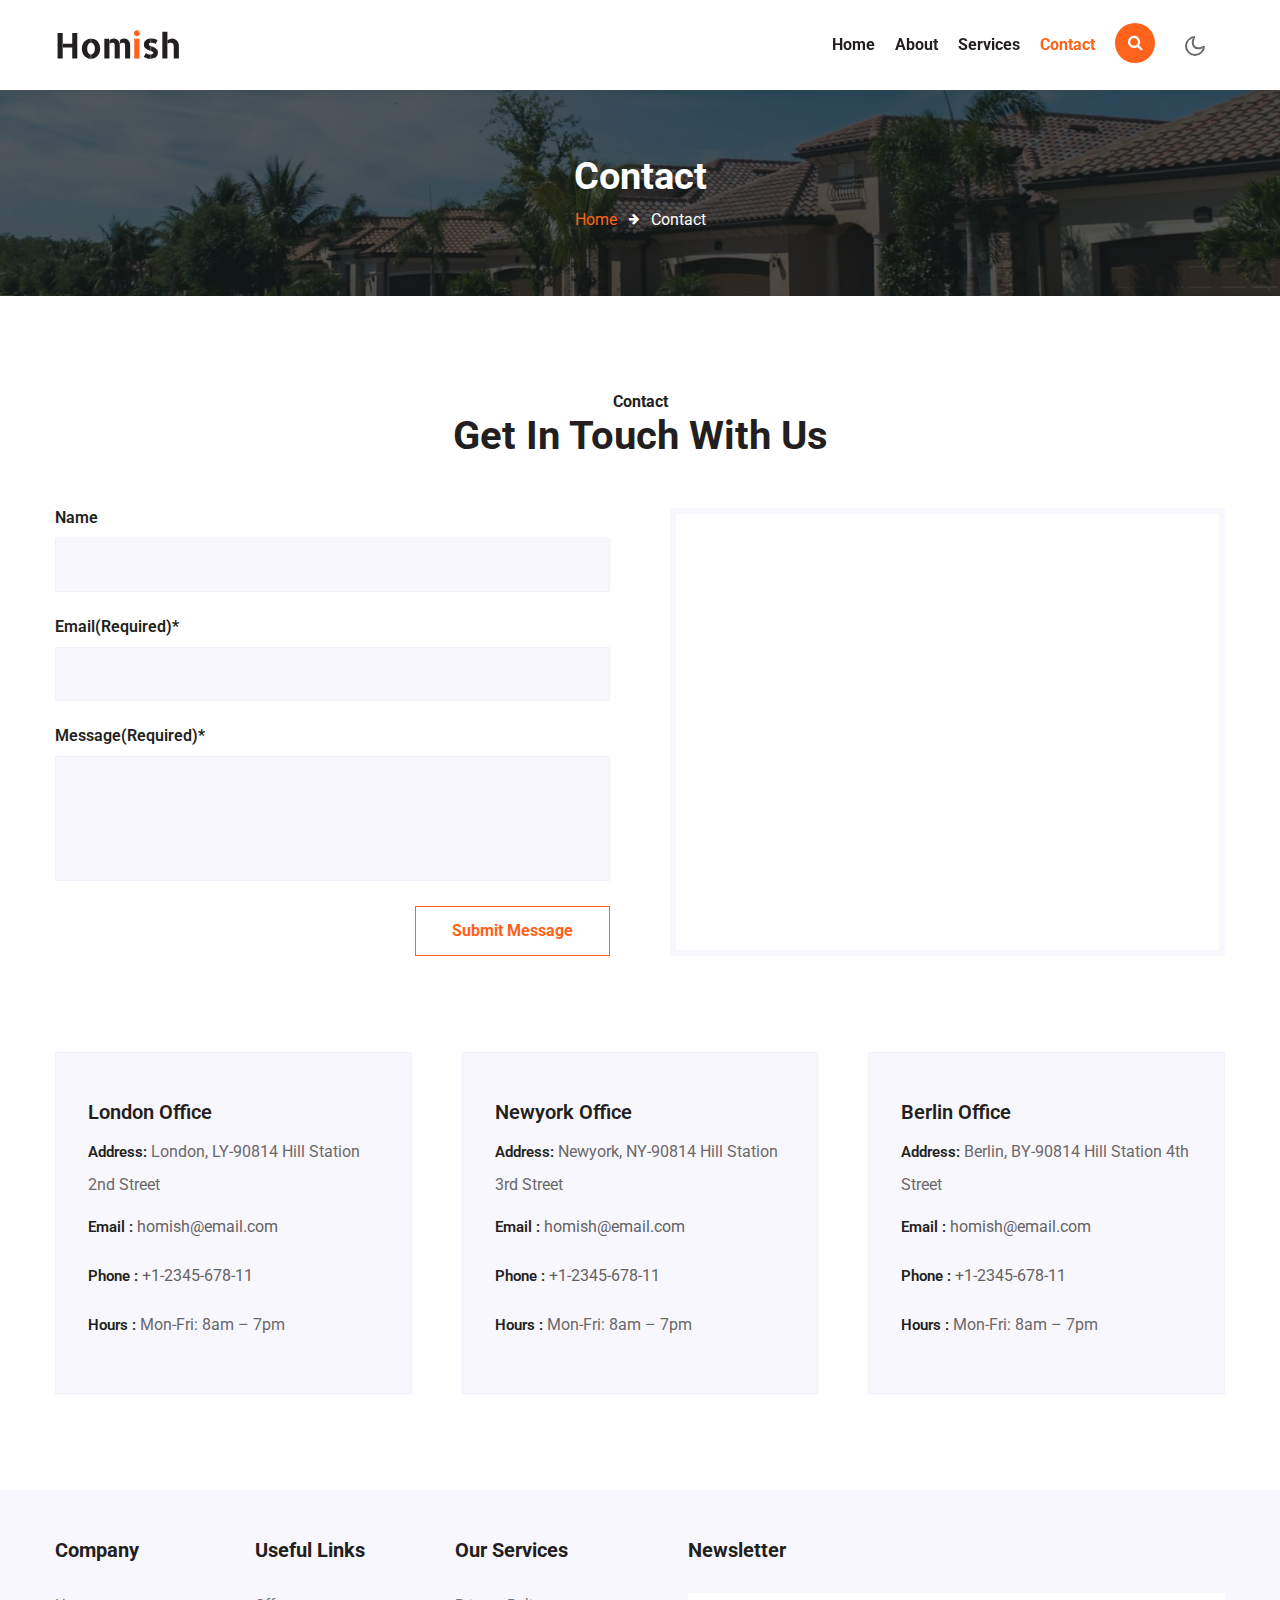
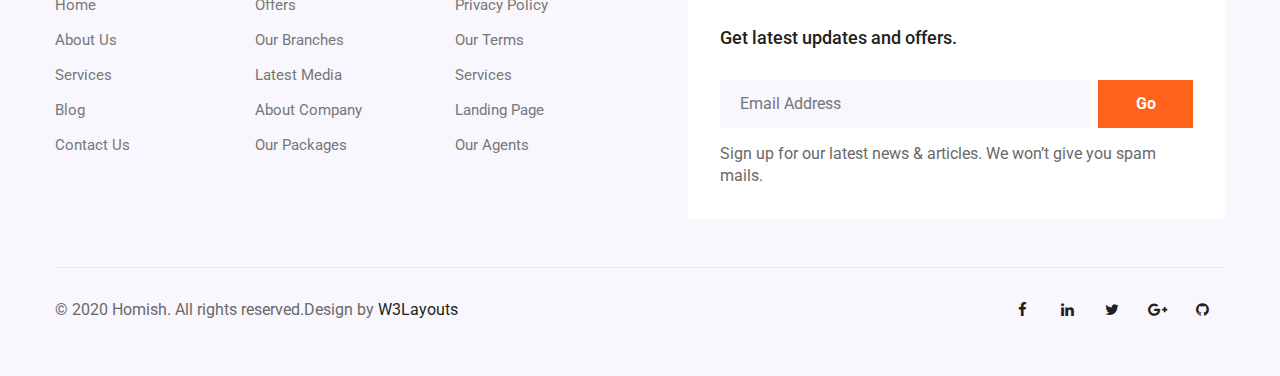
<file: Homish.ApiConsume/wwwroot/Homish-Starter/contact.html>
<!--
Author: W3layouts
Author URL: http://w3layouts.com
-->
<!doctype html>
<html lang="zxx">

<head>
  <!-- Required meta tags -->
  <meta charset="utf-8">
  <meta name="viewport" content="width=device-width, initial-scale=1, shrink-to-fit=no">
  <title>Homish a Real Estate Category Bootstrap Responsive Template | Contact :: W3layouts</title>
  <!-- google fonts -->
  <link href="//fonts.googleapis.com/css2?family=Roboto:wght@300;400;700&display=swap" rel="stylesheet">
  <link href="//fonts.googleapis.com/css2?family=Allerta+Stencil&display=swap" rel="stylesheet">
  <!-- google fonts -->
  <!-- Template CSS -->
  <link rel="stylesheet" href="assets/css/style-starter.css">
  <!-- Template CSS -->
</head>

<body>
  <!--header-->
  <header id="site-header" class="fixed-top">
    <div class="container">
      <nav class="navbar navbar-expand-lg stroke">
        <h1><a class="navbar-brand mr-lg-5" href="index.html">
            Hom<span>i</span>sh
          </a></h1>
        <!-- if logo is image enable this   
      <a class="navbar-brand" href="#index.html">
          <img src="image-path" alt="Your logo" title="Your logo" style="height:35px;" />
      </a> -->
        <button class="navbar-toggler  collapsed bg-gradient" type="button" data-toggle="collapse"
          data-target="#navbarTogglerDemo02" aria-controls="navbarTogglerDemo02" aria-expanded="false"
          aria-label="Toggle navigation">
          <span class="navbar-toggler-icon fa icon-expand fa-bars"></span>
          <span class="navbar-toggler-icon fa icon-close fa-times"></span>
          </span>
        </button>

        <div class="collapse navbar-collapse" id="navbarTogglerDemo02">
          <ul class="navbar-nav ml-auto">
            <li class="nav-item">
              <a class="nav-link" href="index.html">Home <span class="sr-only">(current)</span></a>
            </li>
            <li class="nav-item">
              <a class="nav-link" href="about.html">About</a>
            </li>
            <li class="nav-item">
              <a class="nav-link" href="services.html">Services</a>
            </li>

            <li class="nav-item active">
              <a class="nav-link" href="contact.html">Contact</a>
            </li>
            <div class="search-right">
              <a href="#search" title="search"><span class="fa fa-search" aria-hidden="true"></span></a>
              <!-- search popup -->
              <div id="search" class="pop-overlay">
                <div class="popup">

                  <form action="#" method="GET" class="search-box">
                    <input type="search" placeholder="Enter Keyword" name="search" required="required" autofocus="">
                    <button type="submit" class="btn">Search Now</button>
                  </form>

                </div>
                <a class="close" href="#close">×</a>
              </div>
              <!-- /search popup -->
            </div>
          </ul>
        </div>
        <!-- toggle switch for light and dark theme -->
        <div class="mobile-position">
          <nav class="navigation">
            <div class="theme-switch-wrapper">
              <label class="theme-switch" for="checkbox">
                <input type="checkbox" id="checkbox">
                <div class="mode-container">
                  <i class="gg-sun"></i>
                  <i class="gg-moon"></i>
                </div>
              </label>
            </div>
          </nav>
        </div>
        <!-- //toggle switch for light and dark theme -->
      </nav>
    </div>
  </header>
  <!-- //header -->
  <!-- about breadcrumb -->
  <section class="w3l-about-breadcrumb text-center">
    <div class="breadcrumb-bg breadcrumb-bg-about py-sm-5 py-4">
      <div class="container">
        <h2 class="title">Contact</h2>
        <ul class="breadcrumbs-custom-path mt-2">
          <li><a href="#url">Home</a></li>
          <li class="active"><span class="fa fa-arrow-right mx-2" aria-hidden="true"></span> Contact </li>
        </ul>
      </div>
    </div>
  </section>
  <!-- //about breadcrumb -->
   <!--/contact-->
   <section class="w3l-contact-11 py-5">
    <div class="contacts-main py-lg-5 py-md-4">
      <div class="title-content text-center">
        <h6 class="sub-titlehny">Contact</h6>
        <h3 class="hny-title">Get in touch with us</h3>
    </div>
      <div class="form-41-mian section-gap mt-5">
        <div class="container">
          <div class="d-grid align-form-map">
            <div class="form-inner-cont">
              <form action="https://sendmail.w3layouts.com/submitForm" method="post" class="signin-form">
                <div class="form-input">
                  <label for="w3lName">Name</label>
                  <input type="text" name="w3lName" id="w3lName" placeholder="" />
                </div>
                <div class="form-input">
                  <label for="w3lSender">Email(Required)*</label>
                  <input type="email" name="w3lSender" id="w3lSender" placeholder="" required="" />
                </div>
                <div class="form-input">
                  <label for="w3lMessage">Message(Required)*</label>
                  <textarea placeholder="" name="w3lMessage" id="w3lMessage" required=""></textarea>
                </div>
                <div class="form-submit text-right">
                    <button type="submit" class="btn btn-style btn-primary">Submit Message</button>
                  </div>
              </form>
            </div>
            <div class="map">
              <iframe
                src="https://www.google.com/maps/embed?pb=!1m18!1m12!1m3!1d3001161.424489281!2d-78.01909140705047!3d42.72866436845163!2m3!1f0!2f0!3f0!3m2!1i1024!2i768!4f13.1!3m3!1m2!1s0x4ccc4bf0f123a5a9%3A0xddcfc6c1de189567!2sNew%20York%2C%20USA!5e0!3m2!1sen!2sin!4v1570786994395!5m2!1sen!2sin"
                frameborder="0" allowfullscreen=""></iframe>
            </div>
          </div>
        </div>
      </div>
      <div class="contant11-top-bg mt-lg-5 mt-4">
        <div class="container">
          <div class="d-grid contact pt-lg-4">
            <div class="contact-info-left d-grid text-left">
              <div class="contact-info mt-4">
                <h4>London Office</h4>
                <p class="mb-3"><label>Address: </label> London, LY-90814 Hill Station 2nd Street</p>
                <p class="mb-3"><label>Email : </label> <a href="mailto:homish@email.com" class="email">homish@email.com</a></p>
                <p class="mb-3"><label>Phone : </label> <a href="tel:+1-2345-678-11">+1-2345-678-11</a></p>
                 <p class="mb-3"><label>Hours : </label> Mon-Fri: 8am – 7pm</p>
              </div>
              <div class="contact-info mt-4">
                <h4>Newyork Office</h4>
                <p class="mb-3"><label>Address: </label> Newyork, NY-90814 Hill Station 3rd Street</p>
                <p class="mb-3"><label>Email : </label> <a href="mailto:homish@email.com" class="email">homish@email.com</a></p>
                <p class="mb-3"><label>Phone : </label> <a href="tel:+1-2345-678-11">+1-2345-678-11</a></p>
                 <p class="mb-3"><label>Hours : </label> Mon-Fri: 8am – 7pm</p>
              </div>
              <div class="contact-info mt-4">
                <h4>Berlin Office</h4>
                <p class="mb-3"><label>Address: </label> Berlin, BY-90814 Hill Station 4th Street</p>
                <p class="mb-3"><label>Email : </label> <a href="mailto:homish@email.com" class="email">homish@email.com</a></p>
                <p class="mb-3"><label>Phone : </label> <a href="tel:+1-2345-678-11">+1-2345-678-11</a></p>
                 <p class="mb-3"><label>Hours : </label> Mon-Fri: 8am – 7pm</p>
              </div>
            </div>
          </div>
        </div>
      </div>
  </section>
  <!--//contact-->
   <!--/w3l-footer-29-main-->
   <footer>
    <!-- footer -->
    <section class="w3l-footer">
      <div class="w3l-footer-16-main py-5">
        <div class="container">
          <div class="row">
            <div class="col-lg-6 column">
              <div class="row">
                <div class="col-md-4 column">
                  <h3>Company</h3>
                  <ul class="footer-gd-16">
                    <li><a href="index.html">Home</a></li>
                    <li><a href="about.html">About Us</a></li>
                    <li><a href="services.html">Services</a></li>
                    <li><a href="#">Blog</a></li>
                    <li><a href="contact.html">Contact Us</a></li>
                  </ul>
                </div>
                <div class="col-md-4 column mt-md-0 mt-4">
                  <h3>Useful Links</h3>
                  <ul class="footer-gd-16">
                    <li><a href="#url">Offers</a></li>
                    <li><a href="#url">Our Branches</a></li>
                    <li><a href="#url">Latest Media</a></li>
                    <li><a href="about.html">About Company</a></li>
                    <li><a href="#url">Our Packages</a></li>
                  </ul>
                </div>
                <div class="col-md-4 column mt-md-0 mt-4">
                  <h3>Our Services</h3>
                  <ul class="footer-gd-16">
                    <li><a href="#url">Privacy Policy</a></li>
                    <li><a href="#url">Our Terms</a></li>
                    <li><a href="services.html">Services</a></li>
                    <li><a href="#">Landing Page</a></li>
                    <li><a href="#url">Our Agents</a></li>
                  </ul>
                </div>
              </div>
            </div>
            <div class="col-lg-6 col-md-12 column pl-lg-5 column4 mt-lg-0 mt-5">
              <h3>Newsletter </h3>
              <div class="end-column">
                <h4>Get latest updates and offers.</h4>
                <form action="#" class="subscribe" method="post">
                  <input type="email" name="email" placeholder="Email Address" required="">
                  <button type="submit">Go</button>
                </form>
                <p>Sign up for our latest news & articles. We won’t give you spam mails.</p>
              </div>
            </div>
          </div>
          <div class="d-flex below-section justify-content-between align-items-center pt-4 mt-5">
            <div class="columns text-lg-left text-center">
              <p>&copy; 2020 Homish. All rights reserved.Design by <a href="https://w3layouts.com/" target="_blank">
                W3Layouts</a>
              </p>
            </div>
            <div class="columns-2 mt-lg-0 mt-3">
              <ul class="social">
                <li><a href="#facebook"><span class="fa fa-facebook" aria-hidden="true"></span></a>
                </li>
                <li><a href="#linkedin"><span class="fa fa-linkedin" aria-hidden="true"></span></a>
                </li>
                <li><a href="#twitter"><span class="fa fa-twitter" aria-hidden="true"></span></a>
                </li>
                <li><a href="#google"><span class="fa fa-google-plus" aria-hidden="true"></span></a>
                </li>
                <li><a href="#github"><span class="fa fa-github" aria-hidden="true"></span></a>
                </li>
              </ul>
            </div>
          </div>
        </div>
      </div>
  
      <!-- move top -->
      <button onclick="topFunction()" id="movetop" title="Go to top">
        <span class="fa fa-angle-up"></span>
      </button>
      <script>
        // When the user scrolls down 20px from the top of the document, show the button
        window.onscroll = function () {
          scrollFunction()
        };
  
        function scrollFunction() {
          if (document.body.scrollTop > 20 || document.documentElement.scrollTop > 20) {
            document.getElementById("movetop").style.display = "block";
          } else {
            document.getElementById("movetop").style.display = "none";
          }
        }
  
        // When the user clicks on the button, scroll to the top of the document
        function topFunction() {
          document.body.scrollTop = 0;
          document.documentElement.scrollTop = 0;
        }
      </script>
      <!-- //move top -->
      <script>
        $(function () {
          $('.navbar-toggler').click(function () {
            $('body').toggleClass('noscroll');
          })
        });
      </script>
    </section>
    <!-- //footer -->
  </footer>
  <!--//w3l-footer-29-main-->
  <!-- Template JavaScript -->
  <script src="assets/js/jquery-3.3.1.min.js"></script>
  <script src="assets/js/theme-change.js"></script>
  <!--/MENU-JS-->
  <script>
    $(window).on("scroll", function () {
      var scroll = $(window).scrollTop();

      if (scroll >= 80) {
        $("#site-header").addClass("nav-fixed");
      } else {
        $("#site-header").removeClass("nav-fixed");
      }
    });

    //Main navigation Active Class Add Remove
    $(".navbar-toggler").on("click", function () {
      $("header").toggleClass("active");
    });
    $(document).on("ready", function () {
      if ($(window).width() > 991) {
        $("header").removeClass("active");
      }
      $(window).on("resize", function () {
        if ($(window).width() > 991) {
          $("header").removeClass("active");
        }
      });
    });
  </script>
  <!--//MENU-JS-->

  <script src="assets/js/bootstrap.min.js"></script>

</body>

</html>
</file>
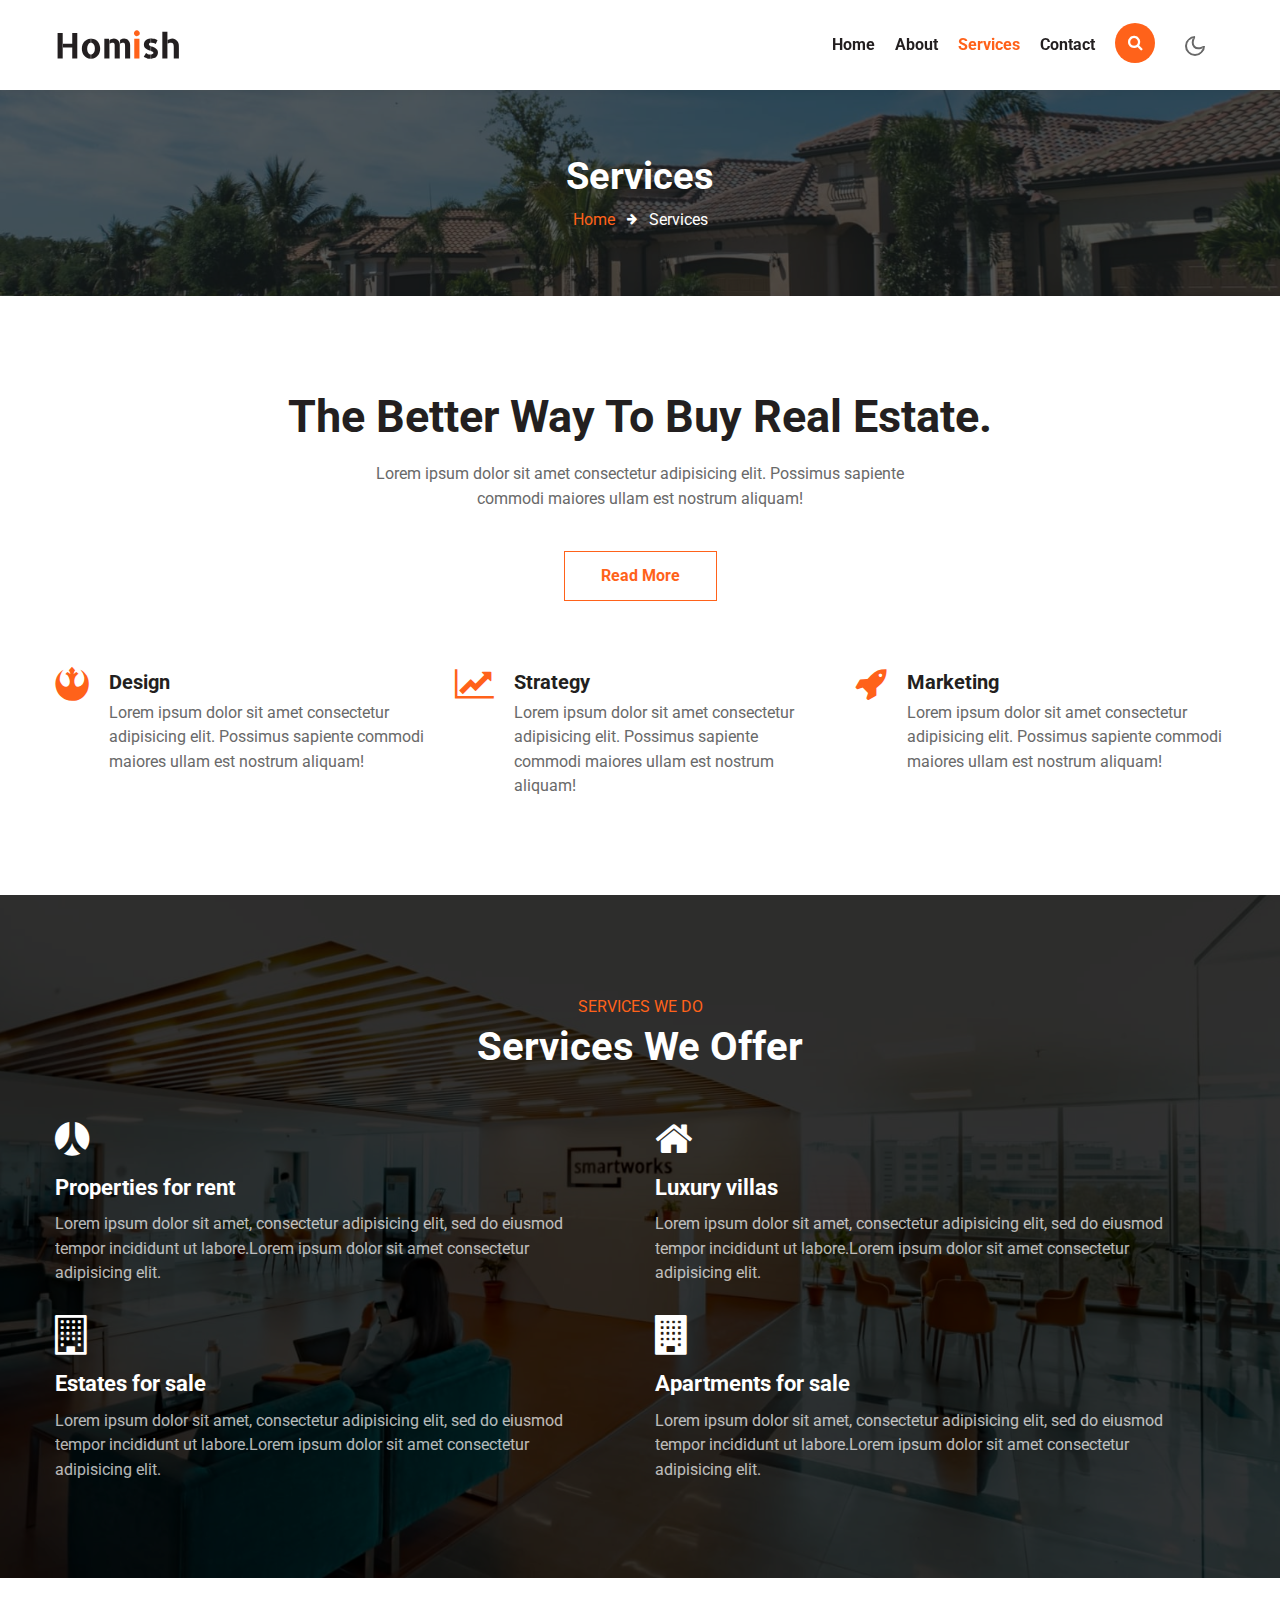
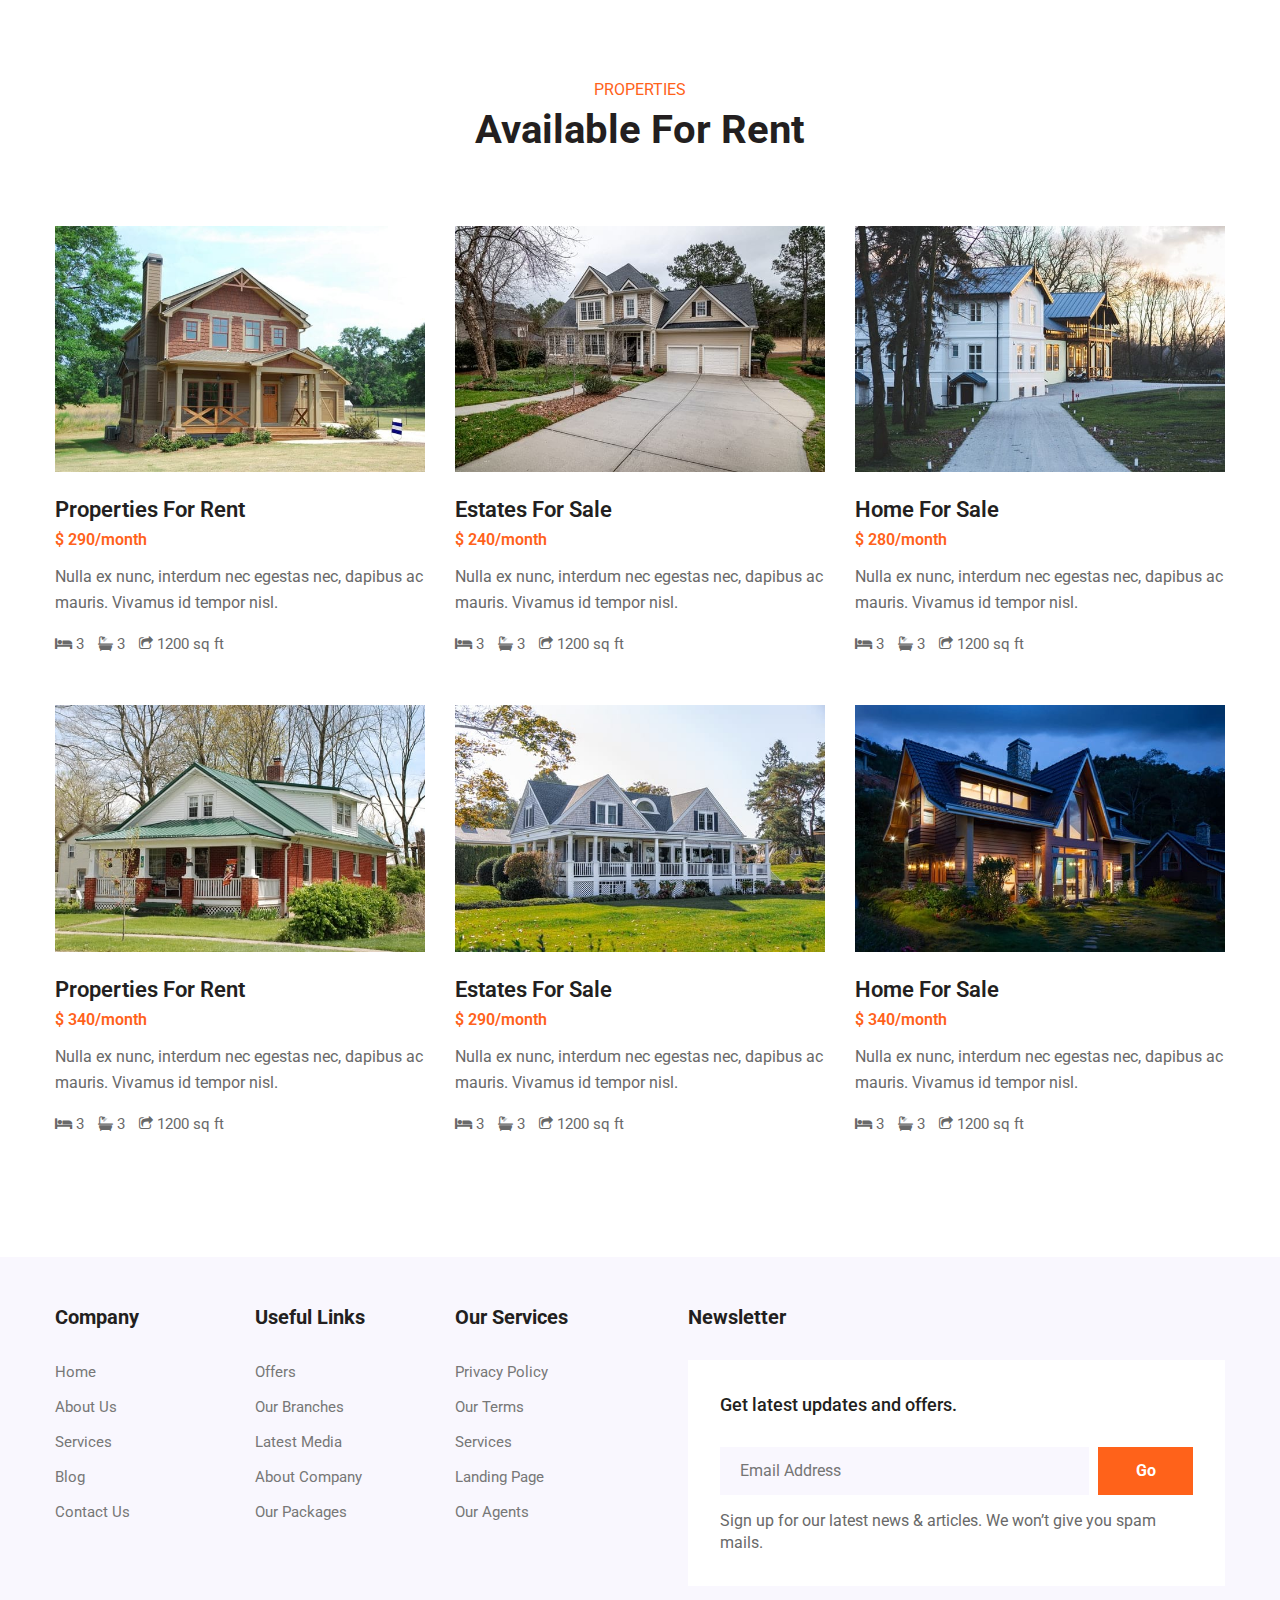
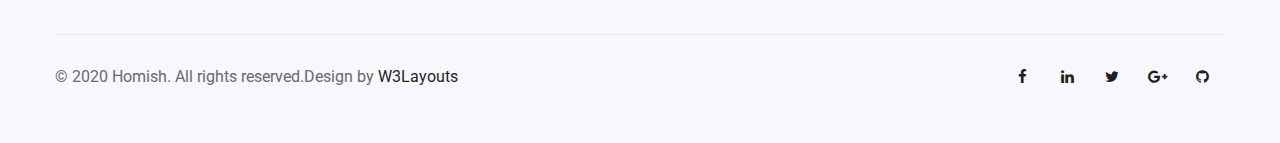
<file: Homish.ApiConsume/wwwroot/Homish-Starter/services.html>
<!--
Author: W3layouts
Author URL: http://w3layouts.com
-->
<!doctype html>
<html lang="zxx">

<head>
  <!-- Required meta tags -->
  <meta charset="utf-8">
  <meta name="viewport" content="width=device-width, initial-scale=1, shrink-to-fit=no">
  <title>Homish a Real Estate Category Bootstrap Responsive Template | Services :: W3layouts</title>
  <!-- google fonts -->
  <link href="//fonts.googleapis.com/css2?family=Roboto:wght@300;400;700&display=swap" rel="stylesheet">
  <link href="//fonts.googleapis.com/css2?family=Allerta+Stencil&display=swap" rel="stylesheet">
  <!-- google fonts -->
  <!-- Template CSS -->
  <link rel="stylesheet" href="assets/css/style-starter.css">
  <!-- Template CSS -->
</head>

<body>
  <!--header-->
  <header id="site-header" class="fixed-top">
    <div class="container">
      <nav class="navbar navbar-expand-lg stroke">
        <h1><a class="navbar-brand mr-lg-5" href="index.html">
            Hom<span>i</span>sh
          </a></h1>
        <!-- if logo is image enable this   
      <a class="navbar-brand" href="#index.html">
          <img src="image-path" alt="Your logo" title="Your logo" style="height:35px;" />
      </a> -->
        <button class="navbar-toggler  collapsed bg-gradient" type="button" data-toggle="collapse"
          data-target="#navbarTogglerDemo02" aria-controls="navbarTogglerDemo02" aria-expanded="false"
          aria-label="Toggle navigation">
          <span class="navbar-toggler-icon fa icon-expand fa-bars"></span>
          <span class="navbar-toggler-icon fa icon-close fa-times"></span>
          </span>
        </button>

        <div class="collapse navbar-collapse" id="navbarTogglerDemo02">
          <ul class="navbar-nav ml-auto">
            <li class="nav-item">
              <a class="nav-link" href="index.html">Home <span class="sr-only">(current)</span></a>
            </li>
            <li class="nav-item">
              <a class="nav-link" href="about.html">About</a>
            </li>
            <li class="nav-item active">
              <a class="nav-link" href="services.html">Services</a>
            </li>
     
            <li class="nav-item">
              <a class="nav-link" href="contact.html">Contact</a>
            </li>
            <div class="search-right">
              <a href="#search" title="search"><span class="fa fa-search" aria-hidden="true"></span></a>
              <!-- search popup -->
              <div id="search" class="pop-overlay">
                <div class="popup">

                  <form action="#" method="GET" class="search-box">
                    <input type="search" placeholder="Enter Keyword" name="search" required="required" autofocus="">
                    <button type="submit" class="btn">Search Now</button>
                  </form>

                </div>
                <a class="close" href="#close">×</a>
              </div>
              <!-- /search popup -->
            </div>
          </ul>
        </div>
        <!-- toggle switch for light and dark theme -->
        <div class="mobile-position">
          <nav class="navigation">
            <div class="theme-switch-wrapper">
              <label class="theme-switch" for="checkbox">
                <input type="checkbox" id="checkbox">
                <div class="mode-container">
                  <i class="gg-sun"></i>
                  <i class="gg-moon"></i>
                </div>
              </label>
            </div>
          </nav>
        </div>
        <!-- //toggle switch for light and dark theme -->
      </nav>
    </div>
  </header>
  <!-- //header -->
  <!-- about breadcrumb -->
  <section class="w3l-about-breadcrumb text-center">
    <div class="breadcrumb-bg breadcrumb-bg-about py-sm-5 py-4">
      <div class="container">
        <h2 class="title">Services</h2>
        <ul class="breadcrumbs-custom-path mt-2">
          <li><a href="#url">Home</a></li>
          <li class="active"><span class="fa fa-arrow-right mx-2" aria-hidden="true"></span> Services </li>
        </ul>
      </div>
    </div>
  </section>
  <!-- //about breadcrumb -->
  <!-- call to action 5 -->
  <section class="w3l-cta5">
    <div class="call-to-action-5 py-5">
      <div class="container py-lg-5">
        <div class="call-to-action-5-content text-center">
          <h3 class="hny-title">The better way to buy real estate.</h3>
          <p>Lorem ipsum dolor sit amet consectetur adipisicing elit. Possimus sapiente commodi maiores ullam est
            nostrum aliquam!</p>
          <a href="#url" class="btn btn-style btn-primary mb-4">Read More</a>
          <div class="three-grids row">
            <div class="col-lg-4 col-md-6 grid mt-md-0 mt-4">
              <div class="icon">
                <span class="fa fa-rebel" aria-hidden="true"></span>
              </div>
              <div class="icon-info">
                <h4><a href="#">Design</a></h4>
                <p>Lorem ipsum dolor sit amet consectetur adipisicing elit. Possimus sapiente commodi maiores ullam est
                  nostrum aliquam!</p>
              </div>
            </div>
            <div class="col-lg-4 col-md-6 grid mt-md-0 mt-4">
              <div class="icon">
                <span class="fa fa-line-chart" aria-hidden="true"></span>
              </div>
              <div class="icon-info">
                <h4><a href="#">Strategy</a></h4>
                <p>Lorem ipsum dolor sit amet consectetur adipisicing elit. Possimus sapiente commodi maiores ullam est
                  nostrum aliquam!</p>
              </div>
            </div>
            <div class="col-lg-4 col-md-6 mt-lg-0 mt-4 grid">
              <div class="icon">
                <span class="fa fa-rocket" aria-hidden="true"></span>
              </div>
              <div class="icon-info">
                <h4><a href="#">Marketing</a></h4>
                <p>Lorem ipsum dolor sit amet consectetur adipisicing elit. Possimus sapiente commodi maiores ullam est
                  nostrum aliquam!</p>
              </div>
            </div>
          </div>
        </div>
      </div>
    </div>
  </section>
  <!-- /call to action 5 -->
  <section class="w3l-features14">
    <div class="w3l-feature-6-main py-5">
      <div class="container py-lg-5">
        <div class="wrapper-max">
          <div class="header-section text-center mb-5">
            <h6 class="sub-title">Services We Do</h6>
            <h3 class="hny-title two">
              Services We Offer
            </h3>
          </div>
          <div class="grid mt-lg-4">
            <div class="w3l-feature-6-gd">
              <div class="icon"><span class="fa fa-renren"></span></div>
              <div class="w3l-feature-6-gd-info">
                <h3><a href="#url">Properties for rent</a></h3>
                <p class="pr-lg-5">Lorem ipsum dolor sit amet, consectetur adipisicing elit, sed do eiusmod tempor
                  incididunt ut labore.Lorem ipsum dolor sit amet consectetur adipisicing elit. </p>
              </div>
            </div>
            <div class="w3l-feature-6-gd">
              <div class="icon"><span class="fa fa-home"></span></div>
              <div class="w3l-feature-6-gd-info">
                <h3><a href="#url">Luxury villas</a></h3>
                <p class="pr-lg-5">Lorem ipsum dolor sit amet, consectetur adipisicing elit, sed do eiusmod tempor
                  incididunt ut labore.Lorem ipsum dolor sit amet consectetur adipisicing elit. </p>
              </div>
            </div>
            <div class="w3l-feature-6-gd">
              <div class="icon"><span class="fa fa-building-o"></span></div>
              <div class="w3l-feature-6-gd-info">
                <h3><a href="#url">Estates for sale</a></h3>
                <p class="pr-lg-5">Lorem ipsum dolor sit amet, consectetur adipisicing elit, sed do eiusmod tempor
                  incididunt ut labore.Lorem ipsum dolor sit amet consectetur adipisicing elit. </p>
              </div>
            </div>
            <div class="w3l-feature-6-gd">
              <div class="icon"><span class="fa fa-building"></span></div>
              <div class="w3l-feature-6-gd-info">
                <h3><a href="#url">Apartments for sale</a></h3>
                <p class="pr-lg-5">Lorem ipsum dolor sit amet, consectetur adipisicing elit, sed do eiusmod tempor
                  incididunt ut labore.Lorem ipsum dolor sit amet consectetur adipisicing elit. </p>
              </div>
            </div>
          </div>

        </div>
      </div>
    </div>
  </section>
  <!--/-->
  <!--/services-->
  <section class="w3l-services1">
    <div id="content-with-photo4-block" class="py-5">
      <div class="container py-md-5">
        <div class="header-section text-center mb-5">
          <h6 class="sub-title"> Properties</h6>
          <h3 class="hny-title">
            Available For Rent
          </h3>
        </div>
        <div class="cwp4-two row">
          <div class="cwp4-image col-lg-4 col-md-6 mt-4">
            <div class="grids4-info">
              <a href="#"><img src="assets/images/g3.jpg" class="img-fluid" alt=""></a>
              <div class="info-bg">
                <h5><a href="#">Properties for rent</a></h5>
                <span class="price">$ 290/month</span>
                <p>Nulla ex nunc, interdum nec egestas nec, dapibus ac mauris. Vivamus id tempor nisl.</p>
                <ul>
                  <li><span class="fa fa-bed"></span> 3</li>
                  <li><span class="fa fa-bath"></span> 3</li>
                  <li><span class="fa fa-share-square-o"></span> 1200 sq ft</li>
                </ul>
              </div>
            </div>
          </div>
          <div class="cwp4-image col-lg-4 col-md-6 mt-4">
            <div class="grids4-info">
              <a href="#"><img src="assets/images/g1.jpg" class="img-fluid" alt=""></a>
              <div class="info-bg">
                <h5><a href="#">Estates for sale</a></h5>
                <span class="price">$ 240/month</span>
                <p>Nulla ex nunc, interdum nec egestas nec, dapibus ac mauris. Vivamus id tempor nisl.</p>
                <ul>
                  <li><span class="fa fa-bed"></span> 3</li>
                  <li><span class="fa fa-bath"></span> 3</li>
                  <li><span class="fa fa-share-square-o"></span> 1200 sq ft</li>
                </ul>
              </div>
            </div>
          </div>
          <div class="cwp4-image col-lg-4 col-md-6 mt-4">
            <div class="grids4-info">
              <a href="#"><img src="assets/images/g2.jpg" class="img-fluid" alt=""></a>
              <div class="info-bg">
                <h5><a href="#">Home for sale</a></h5>
                <span class="price">$ 280/month</span>
                <p>Nulla ex nunc, interdum nec egestas nec, dapibus ac mauris. Vivamus id tempor nisl.</p>
                <ul>
                  <li><span class="fa fa-bed"></span> 3</li>
                  <li><span class="fa fa-bath"></span> 3</li>
                  <li><span class="fa fa-share-square-o"></span> 1200 sq ft</li>
                </ul>
              </div>
            </div>
          </div>
          <div class="cwp4-image col-lg-4 col-md-6 mt-4">
            <div class="grids4-info">
              <a href="#"><img src="assets/images/g4.jpg" class="img-fluid" alt=""></a>
              <div class="info-bg">
                <h5><a href="#">Properties for rent</a></h5>
                <span class="price">$ 340/month</span>
                <p>Nulla ex nunc, interdum nec egestas nec, dapibus ac mauris. Vivamus id tempor nisl.</p>
                <ul>
                  <li><span class="fa fa-bed"></span> 3</li>
                  <li><span class="fa fa-bath"></span> 3</li>
                  <li><span class="fa fa-share-square-o"></span> 1200 sq ft</li>
                </ul>
              </div>
            </div>
          </div>
          <div class="cwp4-image col-lg-4 col-md-6 mt-4">
            <div class="grids4-info">
              <a href="#"><img src="assets/images/g5.jpg" class="img-fluid" alt=""></a>
              <div class="info-bg">
                <h5><a href="#">Estates for sale</a></h5>
                <span class="price">$ 290/month</span>
                <p>Nulla ex nunc, interdum nec egestas nec, dapibus ac mauris. Vivamus id tempor nisl.</p>
                <ul>
                  <li><span class="fa fa-bed"></span> 3</li>
                  <li><span class="fa fa-bath"></span> 3</li>
                  <li><span class="fa fa-share-square-o"></span> 1200 sq ft</li>
                </ul>
              </div>
            </div>
          </div>
          <div class="cwp4-image col-lg-4 col-md-6 mt-4">
            <div class="grids4-info">
              <a href="#"><img src="assets/images/g6.jpg" class="img-fluid" alt=""></a>
              <div class="info-bg">
                <h5><a href="#">Home for sale</a></h5>
                <span class="price">$ 340/month</span>
                <p>Nulla ex nunc, interdum nec egestas nec, dapibus ac mauris. Vivamus id tempor nisl.</p>
                <ul>
                  <li><span class="fa fa-bed"></span> 3</li>
                  <li><span class="fa fa-bath"></span> 3</li>
                  <li><span class="fa fa-share-square-o"></span> 1200 sq ft</li>
                </ul>
              </div>
            </div>
          </div>


        </div>
      </div>
    </div>
  </section>
  <!--//services-->
  <!--/w3l-footer-29-main-->
  <footer>
    <!-- footer -->
    <section class="w3l-footer">
      <div class="w3l-footer-16-main py-5">
        <div class="container">
          <div class="row">
            <div class="col-lg-6 column">
              <div class="row">
                <div class="col-md-4 column">
                  <h3>Company</h3>
                  <ul class="footer-gd-16">
                    <li><a href="index.html">Home</a></li>
                    <li><a href="about.html">About Us</a></li>
                    <li><a href="services.html">Services</a></li>
                    <li><a href="#">Blog</a></li>
                    <li><a href="contact.html">Contact Us</a></li>
                  </ul>
                </div>
                <div class="col-md-4 column mt-md-0 mt-4">
                  <h3>Useful Links</h3>
                  <ul class="footer-gd-16">
                    <li><a href="#url">Offers</a></li>
                    <li><a href="#url">Our Branches</a></li>
                    <li><a href="#url">Latest Media</a></li>
                    <li><a href="about.html">About Company</a></li>
                    <li><a href="#url">Our Packages</a></li>
                  </ul>
                </div>
                <div class="col-md-4 column mt-md-0 mt-4">
                  <h3>Our Services</h3>
                  <ul class="footer-gd-16">
                    <li><a href="#url">Privacy Policy</a></li>
                    <li><a href="#url">Our Terms</a></li>
                    <li><a href="services.html">Services</a></li>
                    <li><a href="#">Landing Page</a></li>
                    <li><a href="#url">Our Agents</a></li>
                  </ul>
                </div>
              </div>
            </div>
            <div class="col-lg-6 col-md-12 column pl-lg-5 column4 mt-lg-0 mt-5">
              <h3>Newsletter </h3>
              <div class="end-column">
                <h4>Get latest updates and offers.</h4>
                <form action="#" class="subscribe" method="post">
                  <input type="email" name="email" placeholder="Email Address" required="">
                  <button type="submit">Go</button>
                </form>
                <p>Sign up for our latest news & articles. We won’t give you spam mails.</p>
              </div>
            </div>
          </div>
          <div class="d-flex below-section justify-content-between align-items-center pt-4 mt-5">
            <div class="columns text-lg-left text-center">
              <p>&copy; 2020 Homish. All rights reserved.Design by <a href="https://w3layouts.com/" target="_blank">
                  W3Layouts</a>
              </p>
            </div>
            <div class="columns-2 mt-lg-0 mt-3">
              <ul class="social">
                <li><a href="#facebook"><span class="fa fa-facebook" aria-hidden="true"></span></a>
                </li>
                <li><a href="#linkedin"><span class="fa fa-linkedin" aria-hidden="true"></span></a>
                </li>
                <li><a href="#twitter"><span class="fa fa-twitter" aria-hidden="true"></span></a>
                </li>
                <li><a href="#google"><span class="fa fa-google-plus" aria-hidden="true"></span></a>
                </li>
                <li><a href="#github"><span class="fa fa-github" aria-hidden="true"></span></a>
                </li>
              </ul>
            </div>
          </div>
        </div>
      </div>

      <!-- move top -->
      <button onclick="topFunction()" id="movetop" title="Go to top">
        <span class="fa fa-angle-up"></span>
      </button>
      <script>
        // When the user scrolls down 20px from the top of the document, show the button
        window.onscroll = function () {
          scrollFunction()
        };

        function scrollFunction() {
          if (document.body.scrollTop > 20 || document.documentElement.scrollTop > 20) {
            document.getElementById("movetop").style.display = "block";
          } else {
            document.getElementById("movetop").style.display = "none";
          }
        }

        // When the user clicks on the button, scroll to the top of the document
        function topFunction() {
          document.body.scrollTop = 0;
          document.documentElement.scrollTop = 0;
        }
      </script>
      <!-- //move top -->
      <script>
        $(function () {
          $('.navbar-toggler').click(function () {
            $('body').toggleClass('noscroll');
          })
        });
      </script>
    </section>
    <!-- //footer -->
  </footer>
  <!--//w3l-footer-29-main-->
  <!-- Template JavaScript -->
  <script src="assets/js/jquery-3.3.1.min.js"></script>
  <script src="assets/js/theme-change.js"></script>
  <!--/MENU-JS-->
  <script>
    $(window).on("scroll", function () {
      var scroll = $(window).scrollTop();

      if (scroll >= 80) {
        $("#site-header").addClass("nav-fixed");
      } else {
        $("#site-header").removeClass("nav-fixed");
      }
    });

    //Main navigation Active Class Add Remove
    $(".navbar-toggler").on("click", function () {
      $("header").toggleClass("active");
    });
    $(document).on("ready", function () {
      if ($(window).width() > 991) {
        $("header").removeClass("active");
      }
      $(window).on("resize", function () {
        if ($(window).width() > 991) {
          $("header").removeClass("active");
        }
      });
    });
  </script>
  <!--//MENU-JS-->

  <script src="assets/js/bootstrap.min.js"></script>

</body>

</html>
</file>
<file: Homish.ApiConsume/wwwroot/Homish-Starter/assets/css/style-starter.css>
/*--
Author: W3layouts
Author URL: http://w3layouts.com
--*/
@charset "UTF-8";

/*!
 * Bootstrap v4.4.1 (https://getbootstrap.com/)
 * Copyright 2011-2019 The Bootstrap Authors
 * Copyright 2011-2019 Twitter, Inc.
 * Licensed under MIT (https://github.com/twbs/bootstrap/blob/master/LICENSE)
 */
:root {
  --blue: #007bff;
  --indigo: #6610f2;
  --purple: #6f42c1;
  --pink: #e83e8c;
  --red: #dc3545;
  --orange: #fd7e14;
  --yellow: #ffc107;
  --green: #28a745;
  --teal: #20c997;
  --cyan: #17a2b8;
  --white: #fff;
  --gray: #6c757d;
  --gray-dark: #343a40;
  --primary: #011627;
  --secondary: #1fa12e;
  --success: #28a745;
  --info: #17a2b8;
  --warning: #ffc107;
  --danger: #dc3545;
  --light: #f8f9fa;
  --dark: #343a40;
  --breakpoint-xs: 0;
  --breakpoint-sm: 576px;
  --breakpoint-md: 768px;
  --breakpoint-lg: 992px;
  --breakpoint-xl: 1200px;
  --font-family-sans-serif: -apple-system, BlinkMacSystemFont, "Segoe UI", Roboto, "Helvetica Neue", Arial, "Noto Sans", sans-serif, "Apple Color Emoji", "Segoe UI Emoji", "Segoe UI Symbol", "Noto Color Emoji";
  --font-family-monospace: SFMono-Regular, Menlo, Monaco, Consolas, "Liberation Mono", "Courier New", monospace;
}

*,
*::before,
*::after {
  box-sizing: border-box;
}

html {
  font-family: 'Roboto', sans-serif;
  line-height: 1.15;
  -webkit-text-size-adjust: 100%;
  -webkit-tap-highlight-color: rgba(0, 0, 0, 0);
}

article,
aside,
figcaption,
figure,
footer,
header,
hgroup,
main,
nav,
section {
  display: block;
}

body {
  margin: 0;
  font-family: -apple-system, BlinkMacSystemFont, "Segoe UI", Roboto, "Helvetica Neue", Arial, "Noto Sans", sans-serif, "Apple Color Emoji", "Segoe UI Emoji", "Segoe UI Symbol", "Noto Color Emoji";
  font-size: 1rem;
  font-weight: 400;
  line-height: 1.5;
  color: #212529;
  text-align: left;
  background-color: #fff;
}

[tabindex="-1"]:focus:not(:focus-visible) {
  outline: 0 !important;
}

hr {
  box-sizing: content-box;
  height: 0;
  overflow: visible;
}

h1,
h2,
h3,
h4,
h5,
h6 {
  margin-top: 0;
  margin-bottom: 0.5rem;
}

p {
  margin-top: 0;
  margin-bottom: 1rem;
}

abbr[title],
abbr[data-original-title] {
  text-decoration: underline;
  -webkit-text-decoration: underline dotted;
  text-decoration: underline dotted;
  cursor: help;
  border-bottom: 0;
  -webkit-text-decoration-skip-ink: none;
  text-decoration-skip-ink: none;
}

address {
  margin-bottom: 1rem;
  font-style: normal;
  line-height: inherit;
}

ol,
ul,
dl {
  margin-top: 0;
  margin-bottom: 1rem;
}

ol ol,
ul ul,
ol ul,
ul ol {
  margin-bottom: 0;
}

dt {
  font-weight: 700;
}

dd {
  margin-bottom: .5rem;
  margin-left: 0;
}

blockquote {
  margin: 0 0 1rem;
}

b,
strong {
  font-weight: bolder;
}

small {
  font-size: 80%;
}

sub,
sup {
  position: relative;
  font-size: 75%;
  line-height: 0;
  vertical-align: baseline;
}

sub {
  bottom: -.25em;
}

sup {
  top: -.5em;
}

a {
  color: #011627;
  text-decoration: none;
  background-color: transparent;
}

a:hover {
  color: #011627;
  text-decoration: underline;
}

a:not([href]) {
  color: inherit;
  text-decoration: none;
}

a:not([href]):hover {
  color: inherit;
  text-decoration: none;
}

pre,
code,
kbd,
samp {
  font-family: SFMono-Regular, Menlo, Monaco, Consolas, "Liberation Mono", "Courier New", monospace;
  font-size: 1em;
}

pre {
  margin-top: 0;
  margin-bottom: 1rem;
  overflow: auto;
}

figure {
  margin: 0 0 1rem;
}

img {
  vertical-align: middle;
  border-style: none;
}

svg {
  overflow: hidden;
  vertical-align: middle;
}

table {
  border-collapse: collapse;
}

caption {
  padding-top: 0.75rem;
  padding-bottom: 0.75rem;
  color: #6c757d;
  text-align: left;
  caption-side: bottom;
}

th {
  text-align: inherit;
}

label {
  display: inline-block;
  margin-bottom: 0.5rem;
}

button {
  border-radius: 0;
}

button:focus {
  outline: 1px dotted;
  outline: 5px auto -webkit-focus-ring-color;
}

input,
button,
select,
optgroup,
textarea {
  margin: 0;
  font-family: 'Roboto', sans-serif;
  font-size: inherit;
  line-height: inherit;
}

button,
input {
  overflow: visible;
}

button,
select {
  text-transform: none;
}

select {
  word-wrap: normal;
}

button,
[type="button"],
[type="reset"],
[type="submit"] {
  -webkit-appearance: button;
}

button:not(:disabled),
[type="button"]:not(:disabled),
[type="reset"]:not(:disabled),
[type="submit"]:not(:disabled) {
  cursor: pointer;
}

button::-moz-focus-inner,
[type="button"]::-moz-focus-inner,
[type="reset"]::-moz-focus-inner,
[type="submit"]::-moz-focus-inner {
  padding: 0;
  border-style: none;
}

input[type="radio"],
input[type="checkbox"] {
  box-sizing: border-box;
  padding: 0;
}

input[type="date"],
input[type="time"],
input[type="datetime-local"],
input[type="month"] {
  -webkit-appearance: listbox;
}

textarea {
  overflow: auto;
  resize: vertical;
}

fieldset {
  min-width: 0;
  padding: 0;
  margin: 0;
  border: 0;
}

legend {
  display: block;
  width: 100%;
  max-width: 100%;
  padding: 0;
  margin-bottom: .5rem;
  font-size: 1.5rem;
  line-height: inherit;
  color: inherit;
  white-space: normal;
}

@media (max-width: 1200px) {
  legend {
    font-size: calc(1.275rem + 0.3vw);
  }
}

progress {
  vertical-align: baseline;
}

[type="number"]::-webkit-inner-spin-button,
[type="number"]::-webkit-outer-spin-button {
  height: auto;
}

[type="search"] {
  outline-offset: -2px;
  -webkit-appearance: none;
}

[type="search"]::-webkit-search-decoration {
  -webkit-appearance: none;
}

::-webkit-file-upload-button {
  font: inherit;
  -webkit-appearance: button;
}

output {
  display: inline-block;
}

summary {
  display: list-item;
  cursor: pointer;
}

template {
  display: none;
}

[hidden] {
  display: none !important;
}

h1,
h2,
h3,
h4,
h5,
h6,
.h1,
.h2,
.h3,
.h4,
.h5,
.h6 {
  margin-bottom: 0.5rem;
  font-weight: 500;
  line-height: 1.2;
}

h1,
.h1 {
  font-size: 2.5rem;
}

@media (max-width: 1200px) {

  h1,
  .h1 {
    font-size: calc(1.375rem + 1.5vw);
  }
}

h2,
.h2 {
  font-size: 2rem;
}

@media (max-width: 1200px) {

  h2,
  .h2 {
    font-size: calc(1.325rem + 0.9vw);
  }
}

h3,
.h3 {
  font-size: 1.75rem;
}

@media (max-width: 1200px) {

  h3,
  .h3 {
    font-size: calc(1.3rem + 0.6vw);
  }
}

h4,
.h4 {
  font-size: 1.5rem;
}

@media (max-width: 1200px) {

  h4,
  .h4 {
    font-size: calc(1.275rem + 0.3vw);
  }
}

h5,
.h5 {
  font-size: 1.25rem;
}

h6,
.h6 {
  font-size: 1rem;
}

.lead {
  font-size: 1.25rem;
  font-weight: 300;
}

.display-1 {
  font-size: 6rem;
  font-weight: 300;
  line-height: 1.2;
}

@media (max-width: 1200px) {
  .display-1 {
    font-size: calc(1.725rem + 5.7vw);
  }
}

.display-2 {
  font-size: 5.5rem;
  font-weight: 300;
  line-height: 1.2;
}

@media (max-width: 1200px) {
  .display-2 {
    font-size: calc(1.675rem + 5.1vw);
  }
}

.display-3 {
  font-size: 4.5rem;
  font-weight: 300;
  line-height: 1.2;
}

@media (max-width: 1200px) {
  .display-3 {
    font-size: calc(1.575rem + 3.9vw);
  }
}

.display-4 {
  font-size: 3.5rem;
  font-weight: 300;
  line-height: 1.2;
}

@media (max-width: 1200px) {
  .display-4 {
    font-size: calc(1.475rem + 2.7vw);
  }
}

hr {
  margin-top: 1rem;
  margin-bottom: 1rem;
  border: 0;
  border-top: 1px solid rgba(0, 0, 0, 0.1);
}

small,
.small {
  font-size: 80%;
  font-weight: 400;
}

mark,
.mark {
  padding: 0.2em;
  background-color: #fcf8e3;
}

.list-unstyled {
  padding-left: 0;
  list-style: none;
}

.list-inline {
  padding-left: 0;
  list-style: none;
}

.list-inline-item {
  display: inline-block;
}

.list-inline-item:not(:last-child) {
  margin-right: 0.5rem;
}

.initialism {
  font-size: 90%;
  text-transform: uppercase;
}

.blockquote {
  margin-bottom: 1rem;
  font-size: 1.25rem;
}

.blockquote-footer {
  display: block;
  font-size: 80%;
  color: var(--font-color);
  font-weight: 500;
}

.blockquote-footer::before {
  content: "\2014\00A0";
}

.img-fluid {
  max-width: 100%;
  height: auto;
}

.img-thumbnail {
  padding: 0.25rem;
  background-color: #fff;
  border: 1px solid #dee2e6;
  border-radius: 0.25rem;
  max-width: 100%;
  height: auto;
}

.figure {
  display: inline-block;
}

.figure-img {
  margin-bottom: 0.5rem;
  line-height: 1;
}

.figure-caption {
  font-size: 90%;
  color: #6c757d;
}

code {
  font-size: 87.5%;
  color: #e83e8c;
  word-wrap: break-word;
}

a>code {
  color: inherit;
}

kbd {
  padding: 0.2rem 0.4rem;
  font-size: 87.5%;
  color: #fff;
  background-color: #212529;
  border-radius: 0.2rem;
}

kbd kbd {
  padding: 0;
  font-size: 100%;
  font-weight: 700;
}

pre {
  display: block;
  font-size: 87.5%;
  color: #212529;
}

pre code {
  font-size: inherit;
  color: inherit;
  word-break: normal;
}

.pre-scrollable {
  max-height: 340px;
  overflow-y: scroll;
}

.container {
  width: 100%;
  padding-right: 15px;
  padding-left: 15px;
  margin-right: auto;
  margin-left: auto;
}

@media (min-width: 576px) {
  .container {
    max-width: 540px;
  }
}

@media (min-width: 768px) {
  .container {
    max-width: 720px;
  }
}

@media (min-width: 992px) {
  .container {
    max-width: 960px;
  }
}

@media (min-width: 1200px) {
  .container {
    max-width: 1140px;
  }
}

.container-fluid,
.container-sm,
.container-md,
.container-lg,
.container-xl {
  width: 100%;
  padding-right: 15px;
  padding-left: 15px;
  margin-right: auto;
  margin-left: auto;
}

@media (min-width: 576px) {

  .container,
  .container-sm {
    max-width: 540px;
  }
}

@media (min-width: 768px) {

  .container,
  .container-sm,
  .container-md {
    max-width: 720px;
  }
}

@media (min-width: 992px) {

  .container,
  .container-sm,
  .container-md,
  .container-lg {
    max-width: 960px;
  }
}

@media (min-width: 1200px) {

  .container,
  .container-sm,
  .container-md,
  .container-lg,
  .container-xl {
    max-width: 1140px;
  }
}

.row {
  display: flex;
  flex-wrap: wrap;
  margin-right: -15px;
  margin-left: -15px;
}

.no-gutters {
  margin-right: 0;
  margin-left: 0;
}

.no-gutters>.col,
.no-gutters>[class*="col-"] {
  padding-right: 0;
  padding-left: 0;
}

.col-1,
.col-2,
.col-3,
.col-4,
.col-5,
.col-6,
.col-7,
.col-8,
.col-9,
.col-10,
.col-11,
.col-12,
.col,
.col-auto,
.col-sm-1,
.col-sm-2,
.col-sm-3,
.col-sm-4,
.col-sm-5,
.col-sm-6,
.col-sm-7,
.col-sm-8,
.col-sm-9,
.col-sm-10,
.col-sm-11,
.col-sm-12,
.col-sm,
.col-sm-auto,
.col-md-1,
.col-md-2,
.col-md-3,
.col-md-4,
.col-md-5,
.col-md-6,
.col-md-7,
.col-md-8,
.col-md-9,
.col-md-10,
.col-md-11,
.col-md-12,
.col-md,
.col-md-auto,
.col-lg-1,
.col-lg-2,
.col-lg-3,
.col-lg-4,
.col-lg-5,
.col-lg-6,
.col-lg-7,
.col-lg-8,
.col-lg-9,
.col-lg-10,
.col-lg-11,
.col-lg-12,
.col-lg,
.col-lg-auto,
.col-xl-1,
.col-xl-2,
.col-xl-3,
.col-xl-4,
.col-xl-5,
.col-xl-6,
.col-xl-7,
.col-xl-8,
.col-xl-9,
.col-xl-10,
.col-xl-11,
.col-xl-12,
.col-xl,
.col-xl-auto {
  position: relative;
  width: 100%;
  padding-right: 15px;
  padding-left: 15px;
}

.col {
  flex-basis: 0;
  flex-grow: 1;
  max-width: 100%;
}

.row-cols-1>* {
  flex: 0 0 100%;
  max-width: 100%;
}

.row-cols-2>* {
  flex: 0 0 50%;
  max-width: 50%;
}

.row-cols-3>* {
  flex: 0 0 33.33333%;
  max-width: 33.33333%;
}

.row-cols-4>* {
  flex: 0 0 25%;
  max-width: 25%;
}

.row-cols-5>* {
  flex: 0 0 20%;
  max-width: 20%;
}

.row-cols-6>* {
  flex: 0 0 16.66667%;
  max-width: 16.66667%;
}

.col-auto {
  flex: 0 0 auto;
  width: auto;
  max-width: 100%;
}

.col-1 {
  flex: 0 0 8.33333%;
  max-width: 8.33333%;
}

.col-2 {
  flex: 0 0 16.66667%;
  max-width: 16.66667%;
}

.col-3 {
  flex: 0 0 25%;
  max-width: 25%;
}

.col-4 {
  flex: 0 0 33.33333%;
  max-width: 33.33333%;
}

.col-5 {
  flex: 0 0 41.66667%;
  max-width: 41.66667%;
}

.col-6 {
  flex: 0 0 50%;
  max-width: 50%;
}

.col-7 {
  flex: 0 0 58.33333%;
  max-width: 58.33333%;
}

.col-8 {
  flex: 0 0 66.66667%;
  max-width: 66.66667%;
}

.col-9 {
  flex: 0 0 75%;
  max-width: 75%;
}

.col-10 {
  flex: 0 0 83.33333%;
  max-width: 83.33333%;
}

.col-11 {
  flex: 0 0 91.66667%;
  max-width: 91.66667%;
}

.col-12 {
  flex: 0 0 100%;
  max-width: 100%;
}

.order-first {
  order: -1;
}

.order-last {
  order: 13;
}

.order-0 {
  order: 0;
}

.order-1 {
  order: 1;
}

.order-2 {
  order: 2;
}

.order-3 {
  order: 3;
}

.order-4 {
  order: 4;
}

.order-5 {
  order: 5;
}

.order-6 {
  order: 6;
}

.order-7 {
  order: 7;
}

.order-8 {
  order: 8;
}

.order-9 {
  order: 9;
}

.order-10 {
  order: 10;
}

.order-11 {
  order: 11;
}

.order-12 {
  order: 12;
}

.offset-1 {
  margin-left: 8.33333%;
}

.offset-2 {
  margin-left: 16.66667%;
}

.offset-3 {
  margin-left: 25%;
}

.offset-4 {
  margin-left: 33.33333%;
}

.offset-5 {
  margin-left: 41.66667%;
}

.offset-6 {
  margin-left: 50%;
}

.offset-7 {
  margin-left: 58.33333%;
}

.offset-8 {
  margin-left: 66.66667%;
}

.offset-9 {
  margin-left: 75%;
}

.offset-10 {
  margin-left: 83.33333%;
}

.offset-11 {
  margin-left: 91.66667%;
}

@media (min-width: 576px) {
  .col-sm {
    flex-basis: 0;
    flex-grow: 1;
    max-width: 100%;
  }

  .row-cols-sm-1>* {
    flex: 0 0 100%;
    max-width: 100%;
  }

  .row-cols-sm-2>* {
    flex: 0 0 50%;
    max-width: 50%;
  }

  .row-cols-sm-3>* {
    flex: 0 0 33.33333%;
    max-width: 33.33333%;
  }

  .row-cols-sm-4>* {
    flex: 0 0 25%;
    max-width: 25%;
  }

  .row-cols-sm-5>* {
    flex: 0 0 20%;
    max-width: 20%;
  }

  .row-cols-sm-6>* {
    flex: 0 0 16.66667%;
    max-width: 16.66667%;
  }

  .col-sm-auto {
    flex: 0 0 auto;
    width: auto;
    max-width: 100%;
  }

  .col-sm-1 {
    flex: 0 0 8.33333%;
    max-width: 8.33333%;
  }

  .col-sm-2 {
    flex: 0 0 16.66667%;
    max-width: 16.66667%;
  }

  .col-sm-3 {
    flex: 0 0 25%;
    max-width: 25%;
  }

  .col-sm-4 {
    flex: 0 0 33.33333%;
    max-width: 33.33333%;
  }

  .col-sm-5 {
    flex: 0 0 41.66667%;
    max-width: 41.66667%;
  }

  .col-sm-6 {
    flex: 0 0 50%;
    max-width: 50%;
  }

  .col-sm-7 {
    flex: 0 0 58.33333%;
    max-width: 58.33333%;
  }

  .col-sm-8 {
    flex: 0 0 66.66667%;
    max-width: 66.66667%;
  }

  .col-sm-9 {
    flex: 0 0 75%;
    max-width: 75%;
  }

  .col-sm-10 {
    flex: 0 0 83.33333%;
    max-width: 83.33333%;
  }

  .col-sm-11 {
    flex: 0 0 91.66667%;
    max-width: 91.66667%;
  }

  .col-sm-12 {
    flex: 0 0 100%;
    max-width: 100%;
  }

  .order-sm-first {
    order: -1;
  }

  .order-sm-last {
    order: 13;
  }

  .order-sm-0 {
    order: 0;
  }

  .order-sm-1 {
    order: 1;
  }

  .order-sm-2 {
    order: 2;
  }

  .order-sm-3 {
    order: 3;
  }

  .order-sm-4 {
    order: 4;
  }

  .order-sm-5 {
    order: 5;
  }

  .order-sm-6 {
    order: 6;
  }

  .order-sm-7 {
    order: 7;
  }

  .order-sm-8 {
    order: 8;
  }

  .order-sm-9 {
    order: 9;
  }

  .order-sm-10 {
    order: 10;
  }

  .order-sm-11 {
    order: 11;
  }

  .order-sm-12 {
    order: 12;
  }

  .offset-sm-0 {
    margin-left: 0;
  }

  .offset-sm-1 {
    margin-left: 8.33333%;
  }

  .offset-sm-2 {
    margin-left: 16.66667%;
  }

  .offset-sm-3 {
    margin-left: 25%;
  }

  .offset-sm-4 {
    margin-left: 33.33333%;
  }

  .offset-sm-5 {
    margin-left: 41.66667%;
  }

  .offset-sm-6 {
    margin-left: 50%;
  }

  .offset-sm-7 {
    margin-left: 58.33333%;
  }

  .offset-sm-8 {
    margin-left: 66.66667%;
  }

  .offset-sm-9 {
    margin-left: 75%;
  }

  .offset-sm-10 {
    margin-left: 83.33333%;
  }

  .offset-sm-11 {
    margin-left: 91.66667%;
  }
}

@media (min-width: 768px) {
  .col-md {
    flex-basis: 0;
    flex-grow: 1;
    max-width: 100%;
  }

  .row-cols-md-1>* {
    flex: 0 0 100%;
    max-width: 100%;
  }

  .row-cols-md-2>* {
    flex: 0 0 50%;
    max-width: 50%;
  }

  .row-cols-md-3>* {
    flex: 0 0 33.33333%;
    max-width: 33.33333%;
  }

  .row-cols-md-4>* {
    flex: 0 0 25%;
    max-width: 25%;
  }

  .row-cols-md-5>* {
    flex: 0 0 20%;
    max-width: 20%;
  }

  .row-cols-md-6>* {
    flex: 0 0 16.66667%;
    max-width: 16.66667%;
  }

  .col-md-auto {
    flex: 0 0 auto;
    width: auto;
    max-width: 100%;
  }

  .col-md-1 {
    flex: 0 0 8.33333%;
    max-width: 8.33333%;
  }

  .col-md-2 {
    flex: 0 0 16.66667%;
    max-width: 16.66667%;
  }

  .col-md-3 {
    flex: 0 0 25%;
    max-width: 25%;
  }

  .col-md-4 {
    flex: 0 0 33.33333%;
    max-width: 33.33333%;
  }

  .col-md-5 {
    flex: 0 0 41.66667%;
    max-width: 41.66667%;
  }

  .col-md-6 {
    flex: 0 0 50%;
    max-width: 50%;
  }

  .col-md-7 {
    flex: 0 0 58.33333%;
    max-width: 58.33333%;
  }

  .col-md-8 {
    flex: 0 0 66.66667%;
    max-width: 66.66667%;
  }

  .col-md-9 {
    flex: 0 0 75%;
    max-width: 75%;
  }

  .col-md-10 {
    flex: 0 0 83.33333%;
    max-width: 83.33333%;
  }

  .col-md-11 {
    flex: 0 0 91.66667%;
    max-width: 91.66667%;
  }

  .col-md-12 {
    flex: 0 0 100%;
    max-width: 100%;
  }

  .order-md-first {
    order: -1;
  }

  .order-md-last {
    order: 13;
  }

  .order-md-0 {
    order: 0;
  }

  .order-md-1 {
    order: 1;
  }

  .order-md-2 {
    order: 2;
  }

  .order-md-3 {
    order: 3;
  }

  .order-md-4 {
    order: 4;
  }

  .order-md-5 {
    order: 5;
  }

  .order-md-6 {
    order: 6;
  }

  .order-md-7 {
    order: 7;
  }

  .order-md-8 {
    order: 8;
  }

  .order-md-9 {
    order: 9;
  }

  .order-md-10 {
    order: 10;
  }

  .order-md-11 {
    order: 11;
  }

  .order-md-12 {
    order: 12;
  }

  .offset-md-0 {
    margin-left: 0;
  }

  .offset-md-1 {
    margin-left: 8.33333%;
  }

  .offset-md-2 {
    margin-left: 16.66667%;
  }

  .offset-md-3 {
    margin-left: 25%;
  }

  .offset-md-4 {
    margin-left: 33.33333%;
  }

  .offset-md-5 {
    margin-left: 41.66667%;
  }

  .offset-md-6 {
    margin-left: 50%;
  }

  .offset-md-7 {
    margin-left: 58.33333%;
  }

  .offset-md-8 {
    margin-left: 66.66667%;
  }

  .offset-md-9 {
    margin-left: 75%;
  }

  .offset-md-10 {
    margin-left: 83.33333%;
  }

  .offset-md-11 {
    margin-left: 91.66667%;
  }
}

@media (min-width: 992px) {
  .col-lg {
    flex-basis: 0;
    flex-grow: 1;
    max-width: 100%;
  }

  .row-cols-lg-1>* {
    flex: 0 0 100%;
    max-width: 100%;
  }

  .row-cols-lg-2>* {
    flex: 0 0 50%;
    max-width: 50%;
  }

  .row-cols-lg-3>* {
    flex: 0 0 33.33333%;
    max-width: 33.33333%;
  }

  .row-cols-lg-4>* {
    flex: 0 0 25%;
    max-width: 25%;
  }

  .row-cols-lg-5>* {
    flex: 0 0 20%;
    max-width: 20%;
  }

  .row-cols-lg-6>* {
    flex: 0 0 16.66667%;
    max-width: 16.66667%;
  }

  .col-lg-auto {
    flex: 0 0 auto;
    width: auto;
    max-width: 100%;
  }

  .col-lg-1 {
    flex: 0 0 8.33333%;
    max-width: 8.33333%;
  }

  .col-lg-2 {
    flex: 0 0 16.66667%;
    max-width: 16.66667%;
  }

  .col-lg-3 {
    flex: 0 0 25%;
    max-width: 25%;
  }

  .col-lg-4 {
    flex: 0 0 33.33333%;
    max-width: 33.33333%;
  }

  .col-lg-5 {
    flex: 0 0 41.66667%;
    max-width: 41.66667%;
  }

  .col-lg-6 {
    flex: 0 0 50%;
    max-width: 50%;
  }

  .col-lg-7 {
    flex: 0 0 58.33333%;
    max-width: 58.33333%;
  }

  .col-lg-8 {
    flex: 0 0 66.66667%;
    max-width: 66.66667%;
  }

  .col-lg-9 {
    flex: 0 0 75%;
    max-width: 75%;
  }

  .col-lg-10 {
    flex: 0 0 83.33333%;
    max-width: 83.33333%;
  }

  .col-lg-11 {
    flex: 0 0 91.66667%;
    max-width: 91.66667%;
  }

  .col-lg-12 {
    flex: 0 0 100%;
    max-width: 100%;
  }

  .order-lg-first {
    order: -1;
  }

  .order-lg-last {
    order: 13;
  }

  .order-lg-0 {
    order: 0;
  }

  .order-lg-1 {
    order: 1;
  }

  .order-lg-2 {
    order: 2;
  }

  .order-lg-3 {
    order: 3;
  }

  .order-lg-4 {
    order: 4;
  }

  .order-lg-5 {
    order: 5;
  }

  .order-lg-6 {
    order: 6;
  }

  .order-lg-7 {
    order: 7;
  }

  .order-lg-8 {
    order: 8;
  }

  .order-lg-9 {
    order: 9;
  }

  .order-lg-10 {
    order: 10;
  }

  .order-lg-11 {
    order: 11;
  }

  .order-lg-12 {
    order: 12;
  }

  .offset-lg-0 {
    margin-left: 0;
  }

  .offset-lg-1 {
    margin-left: 8.33333%;
  }

  .offset-lg-2 {
    margin-left: 16.66667%;
  }

  .offset-lg-3 {
    margin-left: 25%;
  }

  .offset-lg-4 {
    margin-left: 33.33333%;
  }

  .offset-lg-5 {
    margin-left: 41.66667%;
  }

  .offset-lg-6 {
    margin-left: 50%;
  }

  .offset-lg-7 {
    margin-left: 58.33333%;
  }

  .offset-lg-8 {
    margin-left: 66.66667%;
  }

  .offset-lg-9 {
    margin-left: 75%;
  }

  .offset-lg-10 {
    margin-left: 83.33333%;
  }

  .offset-lg-11 {
    margin-left: 91.66667%;
  }
}

@media (min-width: 1200px) {
  .col-xl {
    flex-basis: 0;
    flex-grow: 1;
    max-width: 100%;
  }

  .row-cols-xl-1>* {
    flex: 0 0 100%;
    max-width: 100%;
  }

  .row-cols-xl-2>* {
    flex: 0 0 50%;
    max-width: 50%;
  }

  .row-cols-xl-3>* {
    flex: 0 0 33.33333%;
    max-width: 33.33333%;
  }

  .row-cols-xl-4>* {
    flex: 0 0 25%;
    max-width: 25%;
  }

  .row-cols-xl-5>* {
    flex: 0 0 20%;
    max-width: 20%;
  }

  .row-cols-xl-6>* {
    flex: 0 0 16.66667%;
    max-width: 16.66667%;
  }

  .col-xl-auto {
    flex: 0 0 auto;
    width: auto;
    max-width: 100%;
  }

  .col-xl-1 {
    flex: 0 0 8.33333%;
    max-width: 8.33333%;
  }

  .col-xl-2 {
    flex: 0 0 16.66667%;
    max-width: 16.66667%;
  }

  .col-xl-3 {
    flex: 0 0 25%;
    max-width: 25%;
  }

  .col-xl-4 {
    flex: 0 0 33.33333%;
    max-width: 33.33333%;
  }

  .col-xl-5 {
    flex: 0 0 41.66667%;
    max-width: 41.66667%;
  }

  .col-xl-6 {
    flex: 0 0 50%;
    max-width: 50%;
  }

  .col-xl-7 {
    flex: 0 0 58.33333%;
    max-width: 58.33333%;
  }

  .col-xl-8 {
    flex: 0 0 66.66667%;
    max-width: 66.66667%;
  }

  .col-xl-9 {
    flex: 0 0 75%;
    max-width: 75%;
  }

  .col-xl-10 {
    flex: 0 0 83.33333%;
    max-width: 83.33333%;
  }

  .col-xl-11 {
    flex: 0 0 91.66667%;
    max-width: 91.66667%;
  }

  .col-xl-12 {
    flex: 0 0 100%;
    max-width: 100%;
  }

  .order-xl-first {
    order: -1;
  }

  .order-xl-last {
    order: 13;
  }

  .order-xl-0 {
    order: 0;
  }

  .order-xl-1 {
    order: 1;
  }

  .order-xl-2 {
    order: 2;
  }

  .order-xl-3 {
    order: 3;
  }

  .order-xl-4 {
    order: 4;
  }

  .order-xl-5 {
    order: 5;
  }

  .order-xl-6 {
    order: 6;
  }

  .order-xl-7 {
    order: 7;
  }

  .order-xl-8 {
    order: 8;
  }

  .order-xl-9 {
    order: 9;
  }

  .order-xl-10 {
    order: 10;
  }

  .order-xl-11 {
    order: 11;
  }

  .order-xl-12 {
    order: 12;
  }

  .offset-xl-0 {
    margin-left: 0;
  }

  .offset-xl-1 {
    margin-left: 8.33333%;
  }

  .offset-xl-2 {
    margin-left: 16.66667%;
  }

  .offset-xl-3 {
    margin-left: 25%;
  }

  .offset-xl-4 {
    margin-left: 33.33333%;
  }

  .offset-xl-5 {
    margin-left: 41.66667%;
  }

  .offset-xl-6 {
    margin-left: 50%;
  }

  .offset-xl-7 {
    margin-left: 58.33333%;
  }

  .offset-xl-8 {
    margin-left: 66.66667%;
  }

  .offset-xl-9 {
    margin-left: 75%;
  }

  .offset-xl-10 {
    margin-left: 83.33333%;
  }

  .offset-xl-11 {
    margin-left: 91.66667%;
  }
}

.table {
  width: 100%;
  margin-bottom: 1rem;
  color: #212529;
}

.table th,
.table td {
  padding: 0.75rem;
  vertical-align: top;
  border-top: 1px solid #dee2e6;
}

.table thead th {
  vertical-align: bottom;
  border-bottom: 2px solid #dee2e6;
}

.table tbody+tbody {
  border-top: 2px solid #dee2e6;
}

.table-sm th,
.table-sm td {
  padding: 0.3rem;
}

.table-bordered {
  border: 1px solid #dee2e6;
}

.table-bordered th,
.table-bordered td {
  border: 1px solid #dee2e6;
}

.table-bordered thead th,
.table-bordered thead td {
  border-bottom-width: 2px;
}

.table-borderless th,
.table-borderless td,
.table-borderless thead th,
.table-borderless tbody+tbody {
  border: 0;
}

.table-striped tbody tr:nth-of-type(odd) {
  background-color: rgba(0, 0, 0, 0.05);
}

.table-hover tbody tr:hover {
  color: #212529;
  background-color: rgba(0, 0, 0, 0.075);
}

.table-primary,
.table-primary>th,
.table-primary>td {
  background-color: #dfcaf8;
}

.table-primary th,
.table-primary td,
.table-primary thead th,
.table-primary tbody+tbody {
  border-color: #c49df3;
}

.table-hover .table-primary:hover {
  background-color: #d1b3f5;
}

.table-hover .table-primary:hover>td,
.table-hover .table-primary:hover>th {
  background-color: #d1b3f5;
}

.table-secondary,
.table-secondary>th,
.table-secondary>td {
  background-color: #c3c8d4;
}

.table-secondary th,
.table-secondary td,
.table-secondary thead th,
.table-secondary tbody+tbody {
  border-color: #8f9aaf;
}

.table-hover .table-secondary:hover {
  background-color: #b4bac9;
}

.table-hover .table-secondary:hover>td,
.table-hover .table-secondary:hover>th {
  background-color: #b4bac9;
}

.table-success,
.table-success>th,
.table-success>td {
  background-color: #c3e6cb;
}

.table-success th,
.table-success td,
.table-success thead th,
.table-success tbody+tbody {
  border-color: #8fd19e;
}

.table-hover .table-success:hover {
  background-color: #b1dfbb;
}

.table-hover .table-success:hover>td,
.table-hover .table-success:hover>th {
  background-color: #b1dfbb;
}

.table-info,
.table-info>th,
.table-info>td {
  background-color: #bee5eb;
}

.table-info th,
.table-info td,
.table-info thead th,
.table-info tbody+tbody {
  border-color: #86cfda;
}

.table-hover .table-info:hover {
  background-color: #abdde5;
}

.table-hover .table-info:hover>td,
.table-hover .table-info:hover>th {
  background-color: #abdde5;
}

.table-warning,
.table-warning>th,
.table-warning>td {
  background-color: #ffeeba;
}

.table-warning th,
.table-warning td,
.table-warning thead th,
.table-warning tbody+tbody {
  border-color: #ffdf7e;
}

.table-hover .table-warning:hover {
  background-color: #ffe8a1;
}

.table-hover .table-warning:hover>td,
.table-hover .table-warning:hover>th {
  background-color: #ffe8a1;
}

.table-danger,
.table-danger>th,
.table-danger>td {
  background-color: #f5c6cb;
}

.table-danger th,
.table-danger td,
.table-danger thead th,
.table-danger tbody+tbody {
  border-color: #ed969e;
}

.table-hover .table-danger:hover {
  background-color: #f1b0b7;
}

.table-hover .table-danger:hover>td,
.table-hover .table-danger:hover>th {
  background-color: #f1b0b7;
}

.table-light,
.table-light>th,
.table-light>td {
  background-color: #fdfdfe;
}

.table-light th,
.table-light td,
.table-light thead th,
.table-light tbody+tbody {
  border-color: #fbfcfc;
}

.table-hover .table-light:hover {
  background-color: #ececf6;
}

.table-hover .table-light:hover>td,
.table-hover .table-light:hover>th {
  background-color: #ececf6;
}

.table-dark,
.table-dark>th,
.table-dark>td {
  background-color: #c6c8ca;
}

.table-dark th,
.table-dark td,
.table-dark thead th,
.table-dark tbody+tbody {
  border-color: #95999c;
}

.table-hover .table-dark:hover {
  background-color: #b9bbbe;
}

.table-hover .table-dark:hover>td,
.table-hover .table-dark:hover>th {
  background-color: #b9bbbe;
}

.table-active,
.table-active>th,
.table-active>td {
  background-color: rgba(0, 0, 0, 0.075);
}

.table-hover .table-active:hover {
  background-color: rgba(0, 0, 0, 0.075);
}

.table-hover .table-active:hover>td,
.table-hover .table-active:hover>th {
  background-color: rgba(0, 0, 0, 0.075);
}

.table .thead-dark th {
  color: #fff;
  background-color: #343a40;
  border-color: #454d55;
}

.table .thead-light th {
  color: #495057;
  background-color: #e9ecef;
  border-color: #dee2e6;
}

.table-dark {
  color: #fff;
  background-color: #343a40;
}

.table-dark th,
.table-dark td,
.table-dark thead th {
  border-color: #454d55;
}

.table-dark.table-bordered {
  border: 0;
}

.table-dark.table-striped tbody tr:nth-of-type(odd) {
  background-color: rgba(255, 255, 255, 0.05);
}

.table-dark.table-hover tbody tr:hover {
  color: #fff;
  background-color: rgba(255, 255, 255, 0.075);
}

@media (max-width: 575.98px) {
  .table-responsive-sm {
    display: block;
    width: 100%;
    overflow-x: auto;
    -webkit-overflow-scrolling: touch;
  }

  .table-responsive-sm>.table-bordered {
    border: 0;
  }
}

@media (max-width: 767.98px) {
  .table-responsive-md {
    display: block;
    width: 100%;
    overflow-x: auto;
    -webkit-overflow-scrolling: touch;
  }

  .table-responsive-md>.table-bordered {
    border: 0;
  }
}

@media (max-width: 991.98px) {
  .table-responsive-lg {
    display: block;
    width: 100%;
    overflow-x: auto;
    -webkit-overflow-scrolling: touch;
  }

  .table-responsive-lg>.table-bordered {
    border: 0;
  }
}

@media (max-width: 1199.98px) {
  .table-responsive-xl {
    display: block;
    width: 100%;
    overflow-x: auto;
    -webkit-overflow-scrolling: touch;
  }

  .table-responsive-xl>.table-bordered {
    border: 0;
  }
}

.table-responsive {
  display: block;
  width: 100%;
  overflow-x: auto;
  -webkit-overflow-scrolling: touch;
}

.table-responsive>.table-bordered {
  border: 0;
}

.form-control {
  display: block;
  width: 100%;
  height: calc(1.5em + 0.75rem + 2px);
  padding: 0.375rem 0.75rem;
  font-size: 1rem;
  font-weight: 400;
  line-height: 1.5;
  color: #495057;
  background-color: #fff;
  background-clip: padding-box;
  border: 1px solid #ced4da;
  border-radius: 0.25rem;
  transition: border-color 0.15s ease-in-out, box-shadow 0.15s ease-in-out;
}

@media (prefers-reduced-motion: reduce) {
  .form-control {
    transition: none;
  }
}

.form-control::-ms-expand {
  background-color: transparent;
  border: 0;
}

.form-control:-moz-focusring {
  color: transparent;
  text-shadow: 0 0 0 #495057;
}

.form-control:focus {
  color: #495057;
  background-color: transparent;
  border-color: #d2b4f5;
  outline: 0;
  box-shadow: 0 0 0 0.2rem rgba(142, 67, 231, 0.25);
}

.form-control::-webkit-input-placeholder {
  color: #6c757d;
  opacity: 1;
}

.form-control::-moz-placeholder {
  color: #6c757d;
  opacity: 1;
}

.form-control:-ms-input-placeholder {
  color: #6c757d;
  opacity: 1;
}

.form-control::-ms-input-placeholder {
  color: #6c757d;
  opacity: 1;
}

.form-control::placeholder {
  color: #6c757d;
  opacity: 1;
}

.form-control:disabled,
.form-control[readonly] {
  background-color: #e9ecef;
  opacity: 1;
}

select.form-control:focus::-ms-value {
  color: #495057;
  background-color: #fff;
}

.form-control-file,
.form-control-range {
  display: block;
  width: 100%;
}

.col-form-label {
  padding-top: calc(0.375rem + 1px);
  padding-bottom: calc(0.375rem + 1px);
  margin-bottom: 0;
  font-size: inherit;
  line-height: 1.5;
}

.col-form-label-lg {
  padding-top: calc(0.5rem + 1px);
  padding-bottom: calc(0.5rem + 1px);
  font-size: 1.25rem;
  line-height: 1.5;
}

.col-form-label-sm {
  padding-top: calc(0.25rem + 1px);
  padding-bottom: calc(0.25rem + 1px);
  font-size: 0.875rem;
  line-height: 1.5;
}

.form-control-plaintext {
  display: block;
  width: 100%;
  padding: 0.375rem 0;
  margin-bottom: 0;
  font-size: 1rem;
  line-height: 1.5;
  color: #212529;
  background-color: transparent;
  border: solid transparent;
  border-width: 1px 0;
}

.form-control-plaintext.form-control-sm,
.form-control-plaintext.form-control-lg {
  padding-right: 0;
  padding-left: 0;
}

.form-control-sm {
  height: calc(1.5em + 0.5rem + 2px);
  padding: 0.25rem 0.5rem;
  font-size: 0.875rem;
  line-height: 1.5;
  border-radius: 0.2rem;
}

.form-control-lg {
  height: calc(1.5em + 1rem + 2px);
  padding: 0.5rem 1rem;
  font-size: 1.25rem;
  line-height: 1.5;
  border-radius: 0.3rem;
}

select.form-control[size],
select.form-control[multiple] {
  height: auto;
}

textarea.form-control {
  height: auto;
}

.form-group {
  margin-bottom: 1rem;
}

.form-text {
  display: block;
  margin-top: 0.25rem;
}

.form-row {
  display: flex;
  flex-wrap: wrap;
  margin-right: -5px;
  margin-left: -5px;
}

.form-row>.col,
.form-row>[class*="col-"] {
  padding-right: 5px;
  padding-left: 5px;
}

.form-check {
  position: relative;
  display: block;
  padding-left: 1.25rem;
}

.form-check-input {
  position: absolute;
  margin-top: 0.3rem;
  margin-left: -1.25rem;
}

.form-check-input[disabled]~.form-check-label,
.form-check-input:disabled~.form-check-label {
  color: #6c757d;
}

.form-check-label {
  margin-bottom: 0;
}

.form-check-inline {
  display: inline-flex;
  align-items: center;
  padding-left: 0;
  margin-right: 0.75rem;
}

.form-check-inline .form-check-input {
  position: static;
  margin-top: 0;
  margin-right: 0.3125rem;
  margin-left: 0;
}

.valid-feedback {
  display: none;
  width: 100%;
  margin-top: 0.25rem;
  font-size: 80%;
  color: #28a745;
}

.valid-tooltip {
  position: absolute;
  top: 100%;
  z-index: 5;
  display: none;
  max-width: 100%;
  padding: 0.25rem 0.5rem;
  margin-top: .1rem;
  font-size: 0.875rem;
  line-height: 1.5;
  color: #fff;
  background-color: rgba(40, 167, 69, 0.9);
  border-radius: 0.25rem;
}

.was-validated :valid~.valid-feedback,
.was-validated :valid~.valid-tooltip,
.is-valid~.valid-feedback,
.is-valid~.valid-tooltip {
  display: block;
}

.was-validated .form-control:valid,
.form-control.is-valid {
  border-color: #28a745;
  padding-right: calc(1.5em + 0.75rem);
  background-image: url("data:image/svg+xml,%3csvg xmlns='http://www.w3.org/2000/svg' width='8' height='8' viewBox='0 0 8 8'%3e%3cpath fill='%2328a745' d='M2.3 6.73L.6 4.53c-.4-1.04.46-1.4 1.1-.8l1.1 1.4 3.4-3.8c.6-.63 1.6-.27 1.2.7l-4 4.6c-.43.5-.8.4-1.1.1z'/%3e%3c/svg%3e");
  background-repeat: no-repeat;
  background-position: right calc(0.375em + 0.1875rem) center;
  background-size: calc(0.75em + 0.375rem) calc(0.75em + 0.375rem);
}

.was-validated .form-control:valid:focus,
.form-control.is-valid:focus {
  border-color: #28a745;
  box-shadow: 0 0 0 0.2rem rgba(40, 167, 69, 0.25);
}

.was-validated textarea.form-control:valid,
textarea.form-control.is-valid {
  padding-right: calc(1.5em + 0.75rem);
  background-position: top calc(0.375em + 0.1875rem) right calc(0.375em + 0.1875rem);
}

.was-validated .custom-select:valid,
.custom-select.is-valid {
  border-color: #28a745;
  padding-right: calc(0.75em + 2.3125rem);
  background: url("data:image/svg+xml,%3csvg xmlns='http://www.w3.org/2000/svg' width='4' height='5' viewBox='0 0 4 5'%3e%3cpath fill='%23343a40' d='M2 0L0 2h4zm0 5L0 3h4z'/%3e%3c/svg%3e") no-repeat right 0.75rem center/8px 10px, url("data:image/svg+xml,%3csvg xmlns='http://www.w3.org/2000/svg' width='8' height='8' viewBox='0 0 8 8'%3e%3cpath fill='%2328a745' d='M2.3 6.73L.6 4.53c-.4-1.04.46-1.4 1.1-.8l1.1 1.4 3.4-3.8c.6-.63 1.6-.27 1.2.7l-4 4.6c-.43.5-.8.4-1.1.1z'/%3e%3c/svg%3e") #fff no-repeat center right 1.75rem/calc(0.75em + 0.375rem) calc(0.75em + 0.375rem);
}

.was-validated .custom-select:valid:focus,
.custom-select.is-valid:focus {
  border-color: #28a745;
  box-shadow: 0 0 0 0.2rem rgba(40, 167, 69, 0.25);
}

.was-validated .form-check-input:valid~.form-check-label,
.form-check-input.is-valid~.form-check-label {
  color: #28a745;
}

.was-validated .form-check-input:valid~.valid-feedback,
.was-validated .form-check-input:valid~.valid-tooltip,
.form-check-input.is-valid~.valid-feedback,
.form-check-input.is-valid~.valid-tooltip {
  display: block;
}

.was-validated .custom-control-input:valid~.custom-control-label,
.custom-control-input.is-valid~.custom-control-label {
  color: #28a745;
}

.was-validated .custom-control-input:valid~.custom-control-label::before,
.custom-control-input.is-valid~.custom-control-label::before {
  border-color: #28a745;
}

.was-validated .custom-control-input:valid:checked~.custom-control-label::before,
.custom-control-input.is-valid:checked~.custom-control-label::before {
  border-color: #34ce57;
  background-color: #34ce57;
}

.was-validated .custom-control-input:valid:focus~.custom-control-label::before,
.custom-control-input.is-valid:focus~.custom-control-label::before {
  box-shadow: 0 0 0 0.2rem rgba(40, 167, 69, 0.25);
}

.was-validated .custom-control-input:valid:focus:not(:checked)~.custom-control-label::before,
.custom-control-input.is-valid:focus:not(:checked)~.custom-control-label::before {
  border-color: #28a745;
}

.was-validated .custom-file-input:valid~.custom-file-label,
.custom-file-input.is-valid~.custom-file-label {
  border-color: #28a745;
}

.was-validated .custom-file-input:valid:focus~.custom-file-label,
.custom-file-input.is-valid:focus~.custom-file-label {
  border-color: #28a745;
  box-shadow: 0 0 0 0.2rem rgba(40, 167, 69, 0.25);
}

.invalid-feedback {
  display: none;
  width: 100%;
  margin-top: 0.25rem;
  font-size: 80%;
  color: #dc3545;
}

.invalid-tooltip {
  position: absolute;
  top: 100%;
  z-index: 5;
  display: none;
  max-width: 100%;
  padding: 0.25rem 0.5rem;
  margin-top: .1rem;
  font-size: 0.875rem;
  line-height: 1.5;
  color: #fff;
  background-color: rgba(220, 53, 69, 0.9);
  border-radius: 0.25rem;
}

.was-validated :invalid~.invalid-feedback,
.was-validated :invalid~.invalid-tooltip,
.is-invalid~.invalid-feedback,
.is-invalid~.invalid-tooltip {
  display: block;
}

.was-validated .form-control:invalid,
.form-control.is-invalid {
  border-color: #dc3545;
  padding-right: calc(1.5em + 0.75rem);
  background-image: url("data:image/svg+xml,%3csvg xmlns='http://www.w3.org/2000/svg' width='12' height='12' fill='none' stroke='%23dc3545' viewBox='0 0 12 12'%3e%3ccircle cx='6' cy='6' r='4.5'/%3e%3cpath stroke-linejoin='round' d='M5.8 3.6h.4L6 6.5z'/%3e%3ccircle cx='6' cy='8.2' r='.6' fill='%23dc3545' stroke='none'/%3e%3c/svg%3e");
  background-repeat: no-repeat;
  background-position: right calc(0.375em + 0.1875rem) center;
  background-size: calc(0.75em + 0.375rem) calc(0.75em + 0.375rem);
}

.was-validated .form-control:invalid:focus,
.form-control.is-invalid:focus {
  border-color: #dc3545;
  box-shadow: 0 0 0 0.2rem rgba(220, 53, 69, 0.25);
}

.was-validated textarea.form-control:invalid,
textarea.form-control.is-invalid {
  padding-right: calc(1.5em + 0.75rem);
  background-position: top calc(0.375em + 0.1875rem) right calc(0.375em + 0.1875rem);
}

.was-validated .custom-select:invalid,
.custom-select.is-invalid {
  border-color: #dc3545;
  padding-right: calc(0.75em + 2.3125rem);
  background: url("data:image/svg+xml,%3csvg xmlns='http://www.w3.org/2000/svg' width='4' height='5' viewBox='0 0 4 5'%3e%3cpath fill='%23343a40' d='M2 0L0 2h4zm0 5L0 3h4z'/%3e%3c/svg%3e") no-repeat right 0.75rem center/8px 10px, url("data:image/svg+xml,%3csvg xmlns='http://www.w3.org/2000/svg' width='12' height='12' fill='none' stroke='%23dc3545' viewBox='0 0 12 12'%3e%3ccircle cx='6' cy='6' r='4.5'/%3e%3cpath stroke-linejoin='round' d='M5.8 3.6h.4L6 6.5z'/%3e%3ccircle cx='6' cy='8.2' r='.6' fill='%23dc3545' stroke='none'/%3e%3c/svg%3e") #fff no-repeat center right 1.75rem/calc(0.75em + 0.375rem) calc(0.75em + 0.375rem);
}

.was-validated .custom-select:invalid:focus,
.custom-select.is-invalid:focus {
  border-color: #dc3545;
  box-shadow: 0 0 0 0.2rem rgba(220, 53, 69, 0.25);
}

.was-validated .form-check-input:invalid~.form-check-label,
.form-check-input.is-invalid~.form-check-label {
  color: #dc3545;
}

.was-validated .form-check-input:invalid~.invalid-feedback,
.was-validated .form-check-input:invalid~.invalid-tooltip,
.form-check-input.is-invalid~.invalid-feedback,
.form-check-input.is-invalid~.invalid-tooltip {
  display: block;
}

.was-validated .custom-control-input:invalid~.custom-control-label,
.custom-control-input.is-invalid~.custom-control-label {
  color: #dc3545;
}

.was-validated .custom-control-input:invalid~.custom-control-label::before,
.custom-control-input.is-invalid~.custom-control-label::before {
  border-color: #dc3545;
}

.was-validated .custom-control-input:invalid:checked~.custom-control-label::before,
.custom-control-input.is-invalid:checked~.custom-control-label::before {
  border-color: #e4606d;
  background-color: #e4606d;
}

.was-validated .custom-control-input:invalid:focus~.custom-control-label::before,
.custom-control-input.is-invalid:focus~.custom-control-label::before {
  box-shadow: 0 0 0 0.2rem rgba(220, 53, 69, 0.25);
}

.was-validated .custom-control-input:invalid:focus:not(:checked)~.custom-control-label::before,
.custom-control-input.is-invalid:focus:not(:checked)~.custom-control-label::before {
  border-color: #dc3545;
}

.was-validated .custom-file-input:invalid~.custom-file-label,
.custom-file-input.is-invalid~.custom-file-label {
  border-color: #dc3545;
}

.was-validated .custom-file-input:invalid:focus~.custom-file-label,
.custom-file-input.is-invalid:focus~.custom-file-label {
  border-color: #dc3545;
  box-shadow: 0 0 0 0.2rem rgba(220, 53, 69, 0.25);
}

.form-inline {
  display: flex;
  flex-flow: row wrap;
  align-items: center;
}

.form-inline .form-check {
  width: 100%;
}

@media (min-width: 576px) {
  .form-inline label {
    display: flex;
    align-items: center;
    justify-content: center;
    margin-bottom: 0;
  }

  .form-inline .form-group {
    display: flex;
    flex: 0 0 auto;
    flex-flow: row wrap;
    align-items: center;
    margin-bottom: 0;
  }

  .form-inline .form-control {
    display: inline-block;
    width: auto;
    vertical-align: middle;
  }

  .form-inline .form-control-plaintext {
    display: inline-block;
  }

  .form-inline .input-group,
  .form-inline .custom-select {
    width: auto;
  }

  .form-inline .form-check {
    display: flex;
    align-items: center;
    justify-content: center;
    width: auto;
    padding-left: 0;
  }

  .form-inline .form-check-input {
    position: relative;
    flex-shrink: 0;
    margin-top: 0;
    margin-right: 0.25rem;
    margin-left: 0;
  }

  .form-inline .custom-control {
    align-items: center;
    justify-content: center;
  }

  .form-inline .custom-control-label {
    margin-bottom: 0;
  }
}

.btn {
  display: inline-block;
  font-weight: 400;
  color: #212529;
  text-align: center;
  vertical-align: middle;
  cursor: pointer;
  -webkit-user-select: none;
  -moz-user-select: none;
  -ms-user-select: none;
  user-select: none;
  background-color: transparent;
  border: 1px solid transparent;
  padding: 0.375rem 0.75rem;
  font-size: 1rem;
  line-height: 1.5;
  border-radius: 0.25rem;
  transition: color 0.15s ease-in-out, background-color 0.15s ease-in-out, border-color 0.15s ease-in-out, box-shadow 0.15s ease-in-out;
}

@media (prefers-reduced-motion: reduce) {
  .btn {
    transition: none;
  }
}

.btn:hover {
  text-decoration: none;
}

.btn:focus,
.btn.focus {
  outline: 0;
  box-shadow: 0 0 0 0.2rem rgba(255, 98, 26, 0.69);
}

.btn.disabled,
.btn:disabled {
  opacity: 0.65;
}

a.btn.disabled,
fieldset:disabled a.btn {
  pointer-events: none;
}

.btn-primary {
  color: #fff;
  background-color: var(--primary-color);
  border-color: var(--primary-color);
}

.btn-primary:hover {
  color: #fff;
  background-color: var(--primary-color);
  border-color: var(--primary-color);
  box-shadow: 0 0 0 0.2rem rgba(255, 98, 26, 0.69);
}

.btn-primary:focus,
.btn-primary.focus {
  color: #fff;
  background-color: var(--primary-color);
  border-color: var(--primary-color);
  box-shadow: 0 0 0 0.2rem rgba(255, 98, 26, 0.69);
}

.btn-primary.disabled,
.btn-primary:disabled {
  color: #fff;
  background-color: var(--primary-color);
  border-color: var(--primary-color);
}

.btn-primary:not(:disabled):not(.disabled):active,
.btn-primary:not(:disabled):not(.disabled).active,
.show>.btn-primary.dropdown-toggle {
  color: #fff;
  background-color: var(--primary-color);
  border-color: var(--primary-color);
}

.btn-primary:not(:disabled):not(.disabled):active:focus,
.btn-primary:not(:disabled):not(.disabled).active:focus,
.show>.btn-primary.dropdown-toggle:focus {
  box-shadow: 0 0 0 0.2rem rgba(30, 126, 52, 0.38);
}

.btn-secondary {
  color: #fff;
  background-color: #1fa12e;
  border-color: #1fa12e;
}

.btn-secondary:hover {
  color: #fff;
  background-color: var(--primary-color);
  border-color: var(--primary-color);
}

.btn-secondary:focus,
.btn-secondary.focus {
  color: #fff;
  background-color: var(--primary-color);
  border-color: var(--primary-color);
  box-shadow: 0 0 0 0.2rem rgba(51, 64, 69, 0.61);
}

.btn-secondary.disabled,
.btn-secondary:disabled {
  color: #fff;
  background-color: #1fa12e;
  border-color: #1fa12e;
}

.btn-secondary:not(:disabled):not(.disabled):active,
.btn-secondary:not(:disabled):not(.disabled).active,
.show>.btn-secondary.dropdown-toggle {
  color: #fff;
  background-color: var(--primary-color);
  border-color: var(--primary-color);
  box-shadow: 0 0 0 0.2rem rgba(255, 98, 26, 0.69);
}

.btn-secondary:not(:disabled):not(.disabled):active:focus,
.btn-secondary:not(:disabled):not(.disabled).active:focus,
.show>.btn-secondary.dropdown-toggle:focus {
  box-shadow: 0 0 0 0.2rem rgba(71, 89, 125, 0.5);
}

.btn-success {
  color: #fff;
  background-color: #28a745;
  border-color: #28a745;
}

.btn-success:hover {
  color: #fff;
  background-color: #218838;
  border-color: #1e7e34;
}

.btn-success:focus,
.btn-success.focus {
  color: #fff;
  background-color: #218838;
  border-color: #1e7e34;
  box-shadow: 0 0 0 0.2rem rgba(72, 180, 97, 0.5);
}

.btn-success.disabled,
.btn-success:disabled {
  color: #fff;
  background-color: #28a745;
  border-color: #28a745;
}

.btn-success:not(:disabled):not(.disabled):active,
.btn-success:not(:disabled):not(.disabled).active,
.show>.btn-success.dropdown-toggle {
  color: #fff;
  background-color: #1e7e34;
  border-color: #1c7430;
}

.btn-success:not(:disabled):not(.disabled):active:focus,
.btn-success:not(:disabled):not(.disabled).active:focus,
.show>.btn-success.dropdown-toggle:focus {
  box-shadow: 0 0 0 0.2rem rgba(72, 180, 97, 0.5);
}

.btn-info {
  color: #fff;
  background-color: #17a2b8;
  border-color: #17a2b8;
}

.btn-info:hover {
  color: #fff;
  background-color: #138496;
  border-color: #117a8b;
}

.btn-info:focus,
.btn-info.focus {
  color: #fff;
  background-color: #138496;
  border-color: #117a8b;
  box-shadow: 0 0 0 0.2rem rgba(58, 176, 195, 0.5);
}

.btn-info.disabled,
.btn-info:disabled {
  color: #fff;
  background-color: #17a2b8;
  border-color: #17a2b8;
}

.btn-info:not(:disabled):not(.disabled):active,
.btn-info:not(:disabled):not(.disabled).active,
.show>.btn-info.dropdown-toggle {
  color: #fff;
  background-color: #117a8b;
  border-color: #10707f;
}

.btn-info:not(:disabled):not(.disabled):active:focus,
.btn-info:not(:disabled):not(.disabled).active:focus,
.show>.btn-info.dropdown-toggle:focus {
  box-shadow: 0 0 0 0.2rem rgba(58, 176, 195, 0.5);
}

.btn-warning {
  color: #212529;
  background-color: #ffc107;
  border-color: #ffc107;
}

.btn-warning:hover {
  color: #212529;
  background-color: #e0a800;
  border-color: #d39e00;
}

.btn-warning:focus,
.btn-warning.focus {
  color: #212529;
  background-color: #e0a800;
  border-color: #d39e00;
  box-shadow: 0 0 0 0.2rem rgba(222, 170, 12, 0.5);
}

.btn-warning.disabled,
.btn-warning:disabled {
  color: #212529;
  background-color: #ffc107;
  border-color: #ffc107;
}

.btn-warning:not(:disabled):not(.disabled):active,
.btn-warning:not(:disabled):not(.disabled).active,
.show>.btn-warning.dropdown-toggle {
  color: #212529;
  background-color: #d39e00;
  border-color: #c69500;
}

.btn-warning:not(:disabled):not(.disabled):active:focus,
.btn-warning:not(:disabled):not(.disabled).active:focus,
.show>.btn-warning.dropdown-toggle:focus {
  box-shadow: 0 0 0 0.2rem rgba(222, 170, 12, 0.5);
}

.btn-danger {
  color: #fff;
  background-color: #dc3545;
  border-color: #dc3545;
}

.btn-danger:hover {
  color: #fff;
  background-color: #c82333;
  border-color: #bd2130;
}

.btn-danger:focus,
.btn-danger.focus {
  color: #fff;
  background-color: #c82333;
  border-color: #bd2130;
  box-shadow: 0 0 0 0.2rem rgba(225, 83, 97, 0.5);
}

.btn-danger.disabled,
.btn-danger:disabled {
  color: #fff;
  background-color: #dc3545;
  border-color: #dc3545;
}

.btn-danger:not(:disabled):not(.disabled):active,
.btn-danger:not(:disabled):not(.disabled).active,
.show>.btn-danger.dropdown-toggle {
  color: #fff;
  background-color: #bd2130;
  border-color: #b21f2d;
}

.btn-danger:not(:disabled):not(.disabled):active:focus,
.btn-danger:not(:disabled):not(.disabled).active:focus,
.show>.btn-danger.dropdown-toggle:focus {
  box-shadow: 0 0 0 0.2rem rgba(225, 83, 97, 0.5);
}

.btn-light {
  color: #212529;
  background-color: #f8f9fa;
  border-color: #f8f9fa;
}

.btn-light:hover {
  color: #212529;
  background-color: #e2e6ea;
  border-color: #dae0e5;
}

.btn-light:focus,
.btn-light.focus {
  color: #212529;
  background-color: #e2e6ea;
  border-color: #dae0e5;
  box-shadow: 0 0 0 0.2rem rgba(216, 217, 219, 0.5);
}

.btn-light.disabled,
.btn-light:disabled {
  color: #212529;
  background-color: #f8f9fa;
  border-color: #f8f9fa;
}

.btn-light:not(:disabled):not(.disabled):active,
.btn-light:not(:disabled):not(.disabled).active,
.show>.btn-light.dropdown-toggle {
  color: #212529;
  background-color: #dae0e5;
  border-color: #d3d9df;
}

.btn-light:not(:disabled):not(.disabled):active:focus,
.btn-light:not(:disabled):not(.disabled).active:focus,
.show>.btn-light.dropdown-toggle:focus {
  box-shadow: 0 0 0 0.2rem rgba(216, 217, 219, 0.5);
}

.btn-dark {
  color: #fff;
  background-color: #343a40;
  border-color: #343a40;
}

.btn-dark:hover {
  color: #fff;
  background-color: #23272b;
  border-color: #1d2124;
}

.btn-dark:focus,
.btn-dark.focus {
  color: #fff;
  background-color: #23272b;
  border-color: #1d2124;
  box-shadow: 0 0 0 0.2rem rgba(82, 88, 93, 0.5);
}

.btn-dark.disabled,
.btn-dark:disabled {
  color: #fff;
  background-color: #343a40;
  border-color: #343a40;
}

.btn-dark:not(:disabled):not(.disabled):active,
.btn-dark:not(:disabled):not(.disabled).active,
.show>.btn-dark.dropdown-toggle {
  color: #fff;
  background-color: #1d2124;
  border-color: #171a1d;
}

.btn-dark:not(:disabled):not(.disabled):active:focus,
.btn-dark:not(:disabled):not(.disabled).active:focus,
.show>.btn-dark.dropdown-toggle:focus {
  box-shadow: 0 0 0 0.2rem rgba(82, 88, 93, 0.5);
}

.btn-outline-primary {
  color: #011627;
  border-color: #011627;
}

.btn-outline-primary:hover {
  color: #fff;
  background-color: #011627;
  border-color: #011627;
}

.btn-outline-primary:focus,
.btn-outline-primary.focus {
  box-shadow: 0 0 0 0.2rem rgba(142, 67, 231, 0.5);
}

.btn-outline-primary.disabled,
.btn-outline-primary:disabled {
  color: #011627;
  background-color: transparent;
}

.btn-outline-primary:not(:disabled):not(.disabled):active,
.btn-outline-primary:not(:disabled):not(.disabled).active,
.show>.btn-outline-primary.dropdown-toggle {
  color: #fff;
  background-color: #011627;
  border-color: #011627;
}

.btn-outline-primary:not(:disabled):not(.disabled):active:focus,
.btn-outline-primary:not(:disabled):not(.disabled).active:focus,
.show>.btn-outline-primary.dropdown-toggle:focus {
  box-shadow: 0 0 0 0.2rem rgba(142, 67, 231, 0.5);
}

.btn-outline-secondary {
  color: #1fa12e;
  border-color: #1fa12e;
}

.btn-outline-secondary:hover {
  color: #fff;
  background-color: #1fa12e;
  border-color: #1fa12e;
}

.btn-outline-secondary:focus,
.btn-outline-secondary.focus {
  box-shadow: 0 0 0 0.2rem rgba(39, 60, 102, 0.5);
}

.btn-outline-secondary.disabled,
.btn-outline-secondary:disabled {
  color: #1fa12e;
  background-color: transparent;
}

.btn-outline-secondary:not(:disabled):not(.disabled):active,
.btn-outline-secondary:not(:disabled):not(.disabled).active,
.show>.btn-outline-secondary.dropdown-toggle {
  color: #fff;
  background-color: #1fa12e;
  border-color: #1fa12e;
}

.btn-outline-secondary:not(:disabled):not(.disabled):active:focus,
.btn-outline-secondary:not(:disabled):not(.disabled).active:focus,
.show>.btn-outline-secondary.dropdown-toggle:focus {
  box-shadow: 0 0 0 0.2rem rgba(39, 60, 102, 0.5);
}

.btn-outline-success {
  color: #28a745;
  border-color: #28a745;
}

.btn-outline-success:hover {
  color: #fff;
  background-color: #28a745;
  border-color: #28a745;
}

.btn-outline-success:focus,
.btn-outline-success.focus {
  box-shadow: 0 0 0 0.2rem rgba(40, 167, 69, 0.5);
}

.btn-outline-success.disabled,
.btn-outline-success:disabled {
  color: #28a745;
  background-color: transparent;
}

.btn-outline-success:not(:disabled):not(.disabled):active,
.btn-outline-success:not(:disabled):not(.disabled).active,
.show>.btn-outline-success.dropdown-toggle {
  color: #fff;
  background-color: #28a745;
  border-color: #28a745;
}

.btn-outline-success:not(:disabled):not(.disabled):active:focus,
.btn-outline-success:not(:disabled):not(.disabled).active:focus,
.show>.btn-outline-success.dropdown-toggle:focus {
  box-shadow: 0 0 0 0.2rem rgba(40, 167, 69, 0.5);
}

.btn-outline-info {
  color: #17a2b8;
  border-color: #17a2b8;
}

.btn-outline-info:hover {
  color: #fff;
  background-color: #17a2b8;
  border-color: #17a2b8;
}

.btn-outline-info:focus,
.btn-outline-info.focus {
  box-shadow: 0 0 0 0.2rem rgba(23, 162, 184, 0.5);
}

.btn-outline-info.disabled,
.btn-outline-info:disabled {
  color: #17a2b8;
  background-color: transparent;
}

.btn-outline-info:not(:disabled):not(.disabled):active,
.btn-outline-info:not(:disabled):not(.disabled).active,
.show>.btn-outline-info.dropdown-toggle {
  color: #fff;
  background-color: #17a2b8;
  border-color: #17a2b8;
}

.btn-outline-info:not(:disabled):not(.disabled):active:focus,
.btn-outline-info:not(:disabled):not(.disabled).active:focus,
.show>.btn-outline-info.dropdown-toggle:focus {
  box-shadow: 0 0 0 0.2rem rgba(23, 162, 184, 0.5);
}

.btn-outline-warning {
  color: #ffc107;
  border-color: #ffc107;
}

.btn-outline-warning:hover {
  color: #212529;
  background-color: #ffc107;
  border-color: #ffc107;
}

.btn-outline-warning:focus,
.btn-outline-warning.focus {
  box-shadow: 0 0 0 0.2rem rgba(255, 193, 7, 0.5);
}

.btn-outline-warning.disabled,
.btn-outline-warning:disabled {
  color: #ffc107;
  background-color: transparent;
}

.btn-outline-warning:not(:disabled):not(.disabled):active,
.btn-outline-warning:not(:disabled):not(.disabled).active,
.show>.btn-outline-warning.dropdown-toggle {
  color: #212529;
  background-color: #ffc107;
  border-color: #ffc107;
}

.btn-outline-warning:not(:disabled):not(.disabled):active:focus,
.btn-outline-warning:not(:disabled):not(.disabled).active:focus,
.show>.btn-outline-warning.dropdown-toggle:focus {
  box-shadow: 0 0 0 0.2rem rgba(255, 193, 7, 0.5);
}

.btn-outline-danger {
  color: #dc3545;
  border-color: #dc3545;
}

.btn-outline-danger:hover {
  color: #fff;
  background-color: #dc3545;
  border-color: #dc3545;
}

.btn-outline-danger:focus,
.btn-outline-danger.focus {
  box-shadow: 0 0 0 0.2rem rgba(220, 53, 69, 0.5);
}

.btn-outline-danger.disabled,
.btn-outline-danger:disabled {
  color: #dc3545;
  background-color: transparent;
}

.btn-outline-danger:not(:disabled):not(.disabled):active,
.btn-outline-danger:not(:disabled):not(.disabled).active,
.show>.btn-outline-danger.dropdown-toggle {
  color: #fff;
  background-color: #dc3545;
  border-color: #dc3545;
}

.btn-outline-danger:not(:disabled):not(.disabled):active:focus,
.btn-outline-danger:not(:disabled):not(.disabled).active:focus,
.show>.btn-outline-danger.dropdown-toggle:focus {
  box-shadow: 0 0 0 0.2rem rgba(220, 53, 69, 0.5);
}

.btn-outline-light {
  color: #f8f9fa;
  border-color: #f8f9fa;
}

.btn-outline-light:hover {
  color: #212529;
  background-color: #f8f9fa;
  border-color: #f8f9fa;
}

.btn-outline-light:focus,
.btn-outline-light.focus {
  box-shadow: 0 0 0 0.2rem rgba(248, 249, 250, 0.5);
}

.btn-outline-light.disabled,
.btn-outline-light:disabled {
  color: #f8f9fa;
  background-color: transparent;
}

.btn-outline-light:not(:disabled):not(.disabled):active,
.btn-outline-light:not(:disabled):not(.disabled).active,
.show>.btn-outline-light.dropdown-toggle {
  color: #212529;
  background-color: #f8f9fa;
  border-color: #f8f9fa;
}

.btn-outline-light:not(:disabled):not(.disabled):active:focus,
.btn-outline-light:not(:disabled):not(.disabled).active:focus,
.show>.btn-outline-light.dropdown-toggle:focus {
  box-shadow: 0 0 0 0.2rem rgba(248, 249, 250, 0.5);
}

.btn-outline-dark {
  color: #343a40;
  border-color: #343a40;
}

.btn-outline-dark:hover {
  color: #fff;
  background-color: #343a40;
  border-color: #343a40;
}

.btn-outline-dark:focus,
.btn-outline-dark.focus {
  box-shadow: 0 0 0 0.2rem rgba(52, 58, 64, 0.5);
}

.btn-outline-dark.disabled,
.btn-outline-dark:disabled {
  color: #343a40;
  background-color: transparent;
}

.btn-outline-dark:not(:disabled):not(.disabled):active,
.btn-outline-dark:not(:disabled):not(.disabled).active,
.show>.btn-outline-dark.dropdown-toggle {
  color: #fff;
  background-color: #343a40;
  border-color: #343a40;
}

.btn-outline-dark:not(:disabled):not(.disabled):active:focus,
.btn-outline-dark:not(:disabled):not(.disabled).active:focus,
.show>.btn-outline-dark.dropdown-toggle:focus {
  box-shadow: 0 0 0 0.2rem rgba(52, 58, 64, 0.5);
}

.btn-link {
  font-weight: 400;
  color: #011627;
  text-decoration: none;
}

.btn-link:hover {
  color: #6719c4;
  text-decoration: underline;
}

.btn-link:focus,
.btn-link.focus {
  text-decoration: underline;
  box-shadow: none;
}

.btn-link:disabled,
.btn-link.disabled {
  color: #6c757d;
  pointer-events: none;
}

.btn-lg,
.btn-group-lg>.btn {
  padding: 0.5rem 1rem;
  font-size: 1.25rem;
  line-height: 1.5;
  border-radius: 0.3rem;
}

.btn-sm,
.btn-group-sm>.btn {
  padding: 0.25rem 0.5rem;
  font-size: 0.875rem;
  line-height: 1.5;
  border-radius: 0.2rem;
}

.btn-block {
  display: block;
  width: 100%;
}

.btn-block+.btn-block {
  margin-top: 0.5rem;
}

input[type="submit"].btn-block,
input[type="reset"].btn-block,
input[type="button"].btn-block {
  width: 100%;
}

.fade {
  transition: opacity 0.15s linear;
}

@media (prefers-reduced-motion: reduce) {
  .fade {
    transition: none;
  }
}

.fade:not(.show) {
  opacity: 0;
}

.collapse:not(.show) {
  display: none;
}

.collapsing {
  position: relative;
  height: 0;
  overflow: hidden;
  transition: height 0.35s ease;
}

@media (prefers-reduced-motion: reduce) {
  .collapsing {
    transition: none;
  }
}

.dropup,
.dropright,
.dropdown,
.dropleft {
  position: relative;
}

.dropdown-toggle {
  white-space: nowrap;
}

.dropdown-toggle::after {
  display: inline-block;
  margin-left: 0.255em;
  vertical-align: 0.255em;
  content: "";
  border-top: 0.3em solid;
  border-right: 0.3em solid transparent;
  border-bottom: 0;
  border-left: 0.3em solid transparent;
}

.dropdown-toggle:empty::after {
  margin-left: 0;
}

.dropdown-menu {
  position: absolute;
  top: 100%;
  left: 0;
  z-index: 1000;
  display: none;
  float: left;
  min-width: 10rem;
  padding: 0.5rem 0;
  margin: 0.125rem 0 0;
  font-size: 1rem;
  color: #212529;
  text-align: left;
  list-style: none;
  background-color: #fff;
  background-clip: padding-box;
  border: 1px solid rgba(0, 0, 0, 0.15);
  border-radius: 0.25rem;
}

.dropdown-menu-left {
  right: auto;
  left: 0;
}

.dropdown-menu-right {
  right: 0;
  left: auto;
}

@media (min-width: 576px) {
  .dropdown-menu-sm-left {
    right: auto;
    left: 0;
  }

  .dropdown-menu-sm-right {
    right: 0;
    left: auto;
  }
}

@media (min-width: 768px) {
  .dropdown-menu-md-left {
    right: auto;
    left: 0;
  }

  .dropdown-menu-md-right {
    right: 0;
    left: auto;
  }
}

@media (min-width: 992px) {
  .dropdown-menu-lg-left {
    right: auto;
    left: 0;
  }

  .dropdown-menu-lg-right {
    right: 0;
    left: auto;
  }
}

@media (min-width: 1200px) {
  .dropdown-menu-xl-left {
    right: auto;
    left: 0;
  }

  .dropdown-menu-xl-right {
    right: 0;
    left: auto;
  }
}

.dropup .dropdown-menu {
  top: auto;
  bottom: 100%;
  margin-top: 0;
  margin-bottom: 0.125rem;
}

.dropup .dropdown-toggle::after {
  display: inline-block;
  margin-left: 0.255em;
  vertical-align: 0.255em;
  content: "";
  border-top: 0;
  border-right: 0.3em solid transparent;
  border-bottom: 0.3em solid;
  border-left: 0.3em solid transparent;
}

.dropup .dropdown-toggle:empty::after {
  margin-left: 0;
}

.dropright .dropdown-menu {
  top: 0;
  right: auto;
  left: 100%;
  margin-top: 0;
  margin-left: 0.125rem;
}

.dropright .dropdown-toggle::after {
  display: inline-block;
  margin-left: 0.255em;
  vertical-align: 0.255em;
  content: "";
  border-top: 0.3em solid transparent;
  border-right: 0;
  border-bottom: 0.3em solid transparent;
  border-left: 0.3em solid;
}

.dropright .dropdown-toggle:empty::after {
  margin-left: 0;
}

.dropright .dropdown-toggle::after {
  vertical-align: 0;
}

.dropleft .dropdown-menu {
  top: 0;
  right: 100%;
  left: auto;
  margin-top: 0;
  margin-right: 0.125rem;
}

.dropleft .dropdown-toggle::after {
  display: inline-block;
  margin-left: 0.255em;
  vertical-align: 0.255em;
  content: "";
}

.dropleft .dropdown-toggle::after {
  display: none;
}

.dropleft .dropdown-toggle::before {
  display: inline-block;
  margin-right: 0.255em;
  vertical-align: 0.255em;
  content: "";
  border-top: 0.3em solid transparent;
  border-right: 0.3em solid;
  border-bottom: 0.3em solid transparent;
}

.dropleft .dropdown-toggle:empty::after {
  margin-left: 0;
}

.dropleft .dropdown-toggle::before {
  vertical-align: 0;
}

.dropdown-menu[x-placement^="top"],
.dropdown-menu[x-placement^="right"],
.dropdown-menu[x-placement^="bottom"],
.dropdown-menu[x-placement^="left"] {
  right: auto;
  bottom: auto;
}

.dropdown-divider {
  height: 0;
  margin: 0.5rem 0;
  overflow: hidden;
  border-top: 1px solid #e9ecef;
}

.dropdown-item {
  display: block;
  width: 100%;
  padding: 0.25rem 1.5rem;
  clear: both;
  font-weight: 400;
  color: #212529;
  text-align: inherit;
  white-space: nowrap;
  background-color: transparent;
  border: 0;
}

.dropdown-item:hover,
.dropdown-item:focus {
  color: #16181b;
  text-decoration: none;
  background-color: #f8f9fa;
}

.dropdown-item.active,
.dropdown-item:active {
  color: #fff;
  text-decoration: none;
  background-color: #011627;
}

.dropdown-item.disabled,
.dropdown-item:disabled {
  color: #6c757d;
  pointer-events: none;
  background-color: transparent;
}

.dropdown-menu.show {
  display: block;
}

.dropdown-header {
  display: block;
  padding: 0.5rem 1.5rem;
  margin-bottom: 0;
  font-size: 0.875rem;
  color: #6c757d;
  white-space: nowrap;
}

.dropdown-item-text {
  display: block;
  padding: 0.25rem 1.5rem;
  color: #212529;
}

.btn-group,
.btn-group-vertical {
  position: relative;
  display: inline-flex;
  vertical-align: middle;
}

.btn-group>.btn,
.btn-group-vertical>.btn {
  position: relative;
  flex: 1 1 auto;
}

.btn-group>.btn:hover,
.btn-group-vertical>.btn:hover {
  z-index: 1;
}

.btn-group>.btn:focus,
.btn-group>.btn:active,
.btn-group>.btn.active,
.btn-group-vertical>.btn:focus,
.btn-group-vertical>.btn:active,
.btn-group-vertical>.btn.active {
  z-index: 1;
}

.btn-toolbar {
  display: flex;
  flex-wrap: wrap;
  justify-content: flex-start;
}

.btn-toolbar .input-group {
  width: auto;
}

.btn-group>.btn:not(:first-child),
.btn-group>.btn-group:not(:first-child) {
  margin-left: -1px;
}

.btn-group>.btn:not(:last-child):not(.dropdown-toggle),
.btn-group>.btn-group:not(:last-child)>.btn {
  border-top-right-radius: 0;
  border-bottom-right-radius: 0;
}

.btn-group>.btn:not(:first-child),
.btn-group>.btn-group:not(:first-child)>.btn {
  border-top-left-radius: 0;
  border-bottom-left-radius: 0;
}

.dropdown-toggle-split {
  padding-right: 0.5625rem;
  padding-left: 0.5625rem;
}

.dropdown-toggle-split::after,
.dropup .dropdown-toggle-split::after,
.dropright .dropdown-toggle-split::after {
  margin-left: 0;
}

.dropleft .dropdown-toggle-split::before {
  margin-right: 0;
}

.btn-sm+.dropdown-toggle-split,
.btn-group-sm>.btn+.dropdown-toggle-split {
  padding-right: 0.375rem;
  padding-left: 0.375rem;
}

.btn-lg+.dropdown-toggle-split,
.btn-group-lg>.btn+.dropdown-toggle-split {
  padding-right: 0.75rem;
  padding-left: 0.75rem;
}

.btn-group-vertical {
  flex-direction: column;
  align-items: flex-start;
  justify-content: center;
}

.btn-group-vertical>.btn,
.btn-group-vertical>.btn-group {
  width: 100%;
}

.btn-group-vertical>.btn:not(:first-child),
.btn-group-vertical>.btn-group:not(:first-child) {
  margin-top: -1px;
}

.btn-group-vertical>.btn:not(:last-child):not(.dropdown-toggle),
.btn-group-vertical>.btn-group:not(:last-child)>.btn {
  border-bottom-right-radius: 0;
  border-bottom-left-radius: 0;
}

.btn-group-vertical>.btn:not(:first-child),
.btn-group-vertical>.btn-group:not(:first-child)>.btn {
  border-top-left-radius: 0;
  border-top-right-radius: 0;
}

.btn-group-toggle>.btn,
.btn-group-toggle>.btn-group>.btn {
  margin-bottom: 0;
}

.btn-group-toggle>.btn input[type="radio"],
.btn-group-toggle>.btn input[type="checkbox"],
.btn-group-toggle>.btn-group>.btn input[type="radio"],
.btn-group-toggle>.btn-group>.btn input[type="checkbox"] {
  position: absolute;
  clip: rect(0, 0, 0, 0);
  pointer-events: none;
}

.input-group {
  position: relative;
  display: flex;
  flex-wrap: wrap;
  align-items: stretch;
  width: 100%;
}

.input-group>.form-control,
.input-group>.form-control-plaintext,
.input-group>.custom-select,
.input-group>.custom-file {
  position: relative;
  flex: 1 1 0%;
  min-width: 0;
  margin-bottom: 0;
}

.input-group>.form-control+.form-control,
.input-group>.form-control+.custom-select,
.input-group>.form-control+.custom-file,
.input-group>.form-control-plaintext+.form-control,
.input-group>.form-control-plaintext+.custom-select,
.input-group>.form-control-plaintext+.custom-file,
.input-group>.custom-select+.form-control,
.input-group>.custom-select+.custom-select,
.input-group>.custom-select+.custom-file,
.input-group>.custom-file+.form-control,
.input-group>.custom-file+.custom-select,
.input-group>.custom-file+.custom-file {
  margin-left: -1px;
}

.input-group>.form-control:focus,
.input-group>.custom-select:focus,
.input-group>.custom-file .custom-file-input:focus~.custom-file-label {
  z-index: 3;
}

.input-group>.custom-file .custom-file-input:focus {
  z-index: 4;
}

.input-group>.form-control:not(:last-child),
.input-group>.custom-select:not(:last-child) {
  border-top-right-radius: 0;
  border-bottom-right-radius: 0;
}

.input-group>.form-control:not(:first-child),
.input-group>.custom-select:not(:first-child) {
  border-top-left-radius: 0;
  border-bottom-left-radius: 0;
}

.input-group>.custom-file {
  display: flex;
  align-items: center;
}

.input-group>.custom-file:not(:last-child) .custom-file-label,
.input-group>.custom-file:not(:last-child) .custom-file-label::after {
  border-top-right-radius: 0;
  border-bottom-right-radius: 0;
}

.input-group>.custom-file:not(:first-child) .custom-file-label {
  border-top-left-radius: 0;
  border-bottom-left-radius: 0;
}

.input-group-prepend,
.input-group-append {
  display: flex;
}

.input-group-prepend .btn,
.input-group-append .btn {
  position: relative;
  z-index: 2;
}

.input-group-prepend .btn:focus,
.input-group-append .btn:focus {
  z-index: 3;
}

.input-group-prepend .btn+.btn,
.input-group-prepend .btn+.input-group-text,
.input-group-prepend .input-group-text+.input-group-text,
.input-group-prepend .input-group-text+.btn,
.input-group-append .btn+.btn,
.input-group-append .btn+.input-group-text,
.input-group-append .input-group-text+.input-group-text,
.input-group-append .input-group-text+.btn {
  margin-left: -1px;
}

.input-group-prepend {
  margin-right: -1px;
}

.input-group-append {
  margin-left: -1px;
}

.input-group-text {
  display: flex;
  align-items: center;
  padding: 0.375rem 0.75rem;
  margin-bottom: 0;
  font-size: 1rem;
  font-weight: 400;
  line-height: 1.5;
  color: #495057;
  text-align: center;
  white-space: nowrap;
  background-color: #e9ecef;
  border: 1px solid #ced4da;
  border-radius: 0.25rem;
}

.input-group-text input[type="radio"],
.input-group-text input[type="checkbox"] {
  margin-top: 0;
}

.input-group-lg>.form-control:not(textarea),
.input-group-lg>.custom-select {
  height: calc(1.5em + 1rem + 2px);
}

.input-group-lg>.form-control,
.input-group-lg>.custom-select,
.input-group-lg>.input-group-prepend>.input-group-text,
.input-group-lg>.input-group-append>.input-group-text,
.input-group-lg>.input-group-prepend>.btn,
.input-group-lg>.input-group-append>.btn {
  padding: 0.5rem 1rem;
  font-size: 1.25rem;
  line-height: 1.5;
  border-radius: 0.3rem;
}

.input-group-sm>.form-control:not(textarea),
.input-group-sm>.custom-select {
  height: calc(1.5em + 0.5rem + 2px);
}

.input-group-sm>.form-control,
.input-group-sm>.custom-select,
.input-group-sm>.input-group-prepend>.input-group-text,
.input-group-sm>.input-group-append>.input-group-text,
.input-group-sm>.input-group-prepend>.btn,
.input-group-sm>.input-group-append>.btn {
  padding: 0.25rem 0.5rem;
  font-size: 0.875rem;
  line-height: 1.5;
  border-radius: 0.2rem;
}

.input-group-lg>.custom-select,
.input-group-sm>.custom-select {
  padding-right: 1.75rem;
}

.input-group>.input-group-prepend>.btn,
.input-group>.input-group-prepend>.input-group-text,
.input-group>.input-group-append:not(:last-child)>.btn,
.input-group>.input-group-append:not(:last-child)>.input-group-text,
.input-group>.input-group-append:last-child>.btn:not(:last-child):not(.dropdown-toggle),
.input-group>.input-group-append:last-child>.input-group-text:not(:last-child) {
  border-top-right-radius: 0;
  border-bottom-right-radius: 0;
}

.input-group>.input-group-append>.btn,
.input-group>.input-group-append>.input-group-text,
.input-group>.input-group-prepend:not(:first-child)>.btn,
.input-group>.input-group-prepend:not(:first-child)>.input-group-text,
.input-group>.input-group-prepend:first-child>.btn:not(:first-child),
.input-group>.input-group-prepend:first-child>.input-group-text:not(:first-child) {
  border-top-left-radius: 0;
  border-bottom-left-radius: 0;
}

.custom-control {
  position: relative;
  display: block;
  min-height: 1.5rem;
  padding-left: 1.5rem;
}

.custom-control-inline {
  display: inline-flex;
  margin-right: 1rem;
}

.custom-control-input {
  position: absolute;
  left: 0;
  z-index: -1;
  width: 1rem;
  height: 1.25rem;
  opacity: 0;
}

.custom-control-input:checked~.custom-control-label::before {
  color: #fff;
  border-color: #011627;
  background-color: #011627;
}

.custom-control-input:focus~.custom-control-label::before {
  box-shadow: 0 0 0 0.2rem rgba(142, 67, 231, 0.25);
}

.custom-control-input:focus:not(:checked)~.custom-control-label::before {
  border-color: #d2b4f5;
}

.custom-control-input:not(:disabled):active~.custom-control-label::before {
  color: #fff;
  background-color: #ede1fb;
  border-color: #ede1fb;
}

.custom-control-input[disabled]~.custom-control-label,
.custom-control-input:disabled~.custom-control-label {
  color: #6c757d;
}

.custom-control-input[disabled]~.custom-control-label::before,
.custom-control-input:disabled~.custom-control-label::before {
  background-color: #e9ecef;
}

.custom-control-label {
  position: relative;
  margin-bottom: 0;
  vertical-align: top;
}

.custom-control-label::before {
  position: absolute;
  top: 0.25rem;
  left: -1.5rem;
  display: block;
  width: 1rem;
  height: 1rem;
  pointer-events: none;
  content: "";
  background-color: #fff;
  border: #adb5bd solid 1px;
}

.custom-control-label::after {
  position: absolute;
  top: 0.25rem;
  left: -1.5rem;
  display: block;
  width: 1rem;
  height: 1rem;
  content: "";
  background: no-repeat 50% / 50% 50%;
}

.custom-checkbox .custom-control-label::before {
  border-radius: 0.25rem;
}

.custom-checkbox .custom-control-input:checked~.custom-control-label::after {
  background-image: url("data:image/svg+xml,%3csvg xmlns='http://www.w3.org/2000/svg' width='8' height='8' viewBox='0 0 8 8'%3e%3cpath fill='%23fff' d='M6.564.75l-3.59 3.612-1.538-1.55L0 4.26l2.974 2.99L8 2.193z'/%3e%3c/svg%3e");
}

.custom-checkbox .custom-control-input:indeterminate~.custom-control-label::before {
  border-color: #011627;
  background-color: #011627;
}

.custom-checkbox .custom-control-input:indeterminate~.custom-control-label::after {
  background-image: url("data:image/svg+xml,%3csvg xmlns='http://www.w3.org/2000/svg' width='4' height='4' viewBox='0 0 4 4'%3e%3cpath stroke='%23fff' d='M0 2h4'/%3e%3c/svg%3e");
}

.custom-checkbox .custom-control-input:disabled:checked~.custom-control-label::before {
  background-color: rgba(142, 67, 231, 0.5);
}

.custom-checkbox .custom-control-input:disabled:indeterminate~.custom-control-label::before {
  background-color: rgba(142, 67, 231, 0.5);
}

.custom-radio .custom-control-label::before {
  border-radius: 50%;
}

.custom-radio .custom-control-input:checked~.custom-control-label::after {
  background-image: url("data:image/svg+xml,%3csvg xmlns='http://www.w3.org/2000/svg' width='12' height='12' viewBox='-4 -4 8 8'%3e%3ccircle r='3' fill='%23fff'/%3e%3c/svg%3e");
}

.custom-radio .custom-control-input:disabled:checked~.custom-control-label::before {
  background-color: rgba(142, 67, 231, 0.5);
}

.custom-switch {
  padding-left: 2.25rem;
}

.custom-switch .custom-control-label::before {
  left: -2.25rem;
  width: 1.75rem;
  pointer-events: all;
  border-radius: 0.5rem;
}

.custom-switch .custom-control-label::after {
  top: calc(0.25rem + 2px);
  left: calc(-2.25rem + 2px);
  width: calc(1rem - 4px);
  height: calc(1rem - 4px);
  background-color: #adb5bd;
  border-radius: 0.5rem;
  transition: transform 0.15s ease-in-out, background-color 0.15s ease-in-out, border-color 0.15s ease-in-out, box-shadow 0.15s ease-in-out;
}

@media (prefers-reduced-motion: reduce) {
  .custom-switch .custom-control-label::after {
    transition: none;
  }
}

.custom-switch .custom-control-input:checked~.custom-control-label::after {
  background-color: #fff;
  transform: translateX(0.75rem);
}

.custom-switch .custom-control-input:disabled:checked~.custom-control-label::before {
  background-color: rgba(142, 67, 231, 0.5);
}

.custom-select {
  display: inline-block;
  width: 100%;
  height: calc(1.5em + 0.75rem + 2px);
  padding: 0.375rem 1.75rem 0.375rem 0.75rem;
  font-size: 1rem;
  font-weight: 400;
  line-height: 1.5;
  color: #495057;
  vertical-align: middle;
  background: #fff url("data:image/svg+xml,%3csvg xmlns='http://www.w3.org/2000/svg' width='4' height='5' viewBox='0 0 4 5'%3e%3cpath fill='%23343a40' d='M2 0L0 2h4zm0 5L0 3h4z'/%3e%3c/svg%3e") no-repeat right 0.75rem center/8px 10px;
  border: 1px solid #ced4da;
  border-radius: 0.25rem;
  -webkit-appearance: none;
  -moz-appearance: none;
  appearance: none;
}

.custom-select:focus {
  border-color: #d2b4f5;
  outline: 0;
  box-shadow: 0 0 0 0.2rem rgba(142, 67, 231, 0.25);
}

.custom-select:focus::-ms-value {
  color: #495057;
  background-color: #fff;
}

.custom-select[multiple],
.custom-select[size]:not([size="1"]) {
  height: auto;
  padding-right: 0.75rem;
  background-image: none;
}

.custom-select:disabled {
  color: #6c757d;
  background-color: #e9ecef;
}

.custom-select::-ms-expand {
  display: none;
}

.custom-select:-moz-focusring {
  color: transparent;
  text-shadow: 0 0 0 #495057;
}

.custom-select-sm {
  height: calc(1.5em + 0.5rem + 2px);
  padding-top: 0.25rem;
  padding-bottom: 0.25rem;
  padding-left: 0.5rem;
  font-size: 0.875rem;
}

.custom-select-lg {
  height: calc(1.5em + 1rem + 2px);
  padding-top: 0.5rem;
  padding-bottom: 0.5rem;
  padding-left: 1rem;
  font-size: 1.25rem;
}

.custom-file {
  position: relative;
  display: inline-block;
  width: 100%;
  height: calc(1.5em + 0.75rem + 2px);
  margin-bottom: 0;
}

.custom-file-input {
  position: relative;
  z-index: 2;
  width: 100%;
  height: calc(1.5em + 0.75rem + 2px);
  margin: 0;
  opacity: 0;
}

.custom-file-input:focus~.custom-file-label {
  border-color: #d2b4f5;
  box-shadow: 0 0 0 0.2rem rgba(142, 67, 231, 0.25);
}

.custom-file-input[disabled]~.custom-file-label,
.custom-file-input:disabled~.custom-file-label {
  background-color: #e9ecef;
}

.custom-file-input:lang(en)~.custom-file-label::after {
  content: "Browse";
}

.custom-file-input~.custom-file-label[data-browse]::after {
  content: attr(data-browse);
}

.custom-file-label {
  position: absolute;
  top: 0;
  right: 0;
  left: 0;
  z-index: 1;
  height: calc(1.5em + 0.75rem + 2px);
  padding: 0.375rem 0.75rem;
  font-weight: 400;
  line-height: 1.5;
  color: #495057;
  background-color: #fff;
  border: 1px solid #ced4da;
  border-radius: 0.25rem;
}

.custom-file-label::after {
  position: absolute;
  top: 0;
  right: 0;
  bottom: 0;
  z-index: 3;
  display: block;
  height: calc(1.5em + 0.75rem);
  padding: 0.375rem 0.75rem;
  line-height: 1.5;
  color: #495057;
  content: "Browse";
  background-color: #e9ecef;
  border-left: inherit;
  border-radius: 0 0.25rem 0.25rem 0;
}

.custom-range {
  width: 100%;
  height: 1.4rem;
  padding: 0;
  background-color: transparent;
  -webkit-appearance: none;
  -moz-appearance: none;
  appearance: none;
}

.custom-range:focus {
  outline: none;
}

.custom-range:focus::-webkit-slider-thumb {
  box-shadow: 0 0 0 1px #fff, 0 0 0 0.2rem rgba(142, 67, 231, 0.25);
}

.custom-range:focus::-moz-range-thumb {
  box-shadow: 0 0 0 1px #fff, 0 0 0 0.2rem rgba(142, 67, 231, 0.25);
}

.custom-range:focus::-ms-thumb {
  box-shadow: 0 0 0 1px #fff, 0 0 0 0.2rem rgba(142, 67, 231, 0.25);
}

.custom-range::-moz-focus-outer {
  border: 0;
}

.custom-range::-webkit-slider-thumb {
  width: 1rem;
  height: 1rem;
  margin-top: -0.25rem;
  background-color: #011627;
  border: 0;
  border-radius: 1rem;
  transition: background-color 0.15s ease-in-out, border-color 0.15s ease-in-out, box-shadow 0.15s ease-in-out;
  -webkit-appearance: none;
  appearance: none;
}

@media (prefers-reduced-motion: reduce) {
  .custom-range::-webkit-slider-thumb {
    transition: none;
  }
}

.custom-range::-webkit-slider-thumb:active {
  background-color: #ede1fb;
}

.custom-range::-webkit-slider-runnable-track {
  width: 100%;
  height: 0.5rem;
  color: transparent;
  cursor: pointer;
  background-color: #dee2e6;
  border-color: transparent;
  border-radius: 1rem;
}

.custom-range::-moz-range-thumb {
  width: 1rem;
  height: 1rem;
  background-color: #011627;
  border: 0;
  border-radius: 1rem;
  transition: background-color 0.15s ease-in-out, border-color 0.15s ease-in-out, box-shadow 0.15s ease-in-out;
  -moz-appearance: none;
  appearance: none;
}

@media (prefers-reduced-motion: reduce) {
  .custom-range::-moz-range-thumb {
    transition: none;
  }
}

.custom-range::-moz-range-thumb:active {
  background-color: #ede1fb;
}

.custom-range::-moz-range-track {
  width: 100%;
  height: 0.5rem;
  color: transparent;
  cursor: pointer;
  background-color: #dee2e6;
  border-color: transparent;
  border-radius: 1rem;
}

.custom-range::-ms-thumb {
  width: 1rem;
  height: 1rem;
  margin-top: 0;
  margin-right: 0.2rem;
  margin-left: 0.2rem;
  background-color: #011627;
  border: 0;
  border-radius: 1rem;
  transition: background-color 0.15s ease-in-out, border-color 0.15s ease-in-out, box-shadow 0.15s ease-in-out;
  appearance: none;
}

@media (prefers-reduced-motion: reduce) {
  .custom-range::-ms-thumb {
    transition: none;
  }
}

.custom-range::-ms-thumb:active {
  background-color: #ede1fb;
}

.custom-range::-ms-track {
  width: 100%;
  height: 0.5rem;
  color: transparent;
  cursor: pointer;
  background-color: transparent;
  border-color: transparent;
  border-width: 0.5rem;
}

.custom-range::-ms-fill-lower {
  background-color: #dee2e6;
  border-radius: 1rem;
}

.custom-range::-ms-fill-upper {
  margin-right: 15px;
  background-color: #dee2e6;
  border-radius: 1rem;
}

.custom-range:disabled::-webkit-slider-thumb {
  background-color: #adb5bd;
}

.custom-range:disabled::-webkit-slider-runnable-track {
  cursor: default;
}

.custom-range:disabled::-moz-range-thumb {
  background-color: #adb5bd;
}

.custom-range:disabled::-moz-range-track {
  cursor: default;
}

.custom-range:disabled::-ms-thumb {
  background-color: #adb5bd;
}

.custom-control-label::before,
.custom-file-label,
.custom-select {
  transition: background-color 0.15s ease-in-out, border-color 0.15s ease-in-out, box-shadow 0.15s ease-in-out;
}

@media (prefers-reduced-motion: reduce) {

  .custom-control-label::before,
  .custom-file-label,
  .custom-select {
    transition: none;
  }
}

.nav {
  display: flex;
  flex-wrap: wrap;
  padding-left: 0;
  margin-bottom: 0;
  list-style: none;
}

.nav-link {
  display: block;
  padding: 0.5rem 1rem;
}

.nav-link:hover,
.nav-link:focus {
  text-decoration: none;
}

.nav-link.disabled {
  color: #6c757d;
  pointer-events: none;
  cursor: default;
}

.nav-tabs {
  border-bottom: 1px solid #dee2e6;
}

.nav-tabs .nav-item {
  margin-bottom: -1px;
}

.nav-tabs .nav-link {
  border: 1px solid transparent;
  border-top-left-radius: 0.25rem;
  border-top-right-radius: 0.25rem;
}

.nav-tabs .nav-link:hover,
.nav-tabs .nav-link:focus {
  border-color: #e9ecef #e9ecef #dee2e6;
}

.nav-tabs .nav-link.disabled {
  color: #6c757d;
  background-color: transparent;
  border-color: transparent;
}

.nav-tabs .nav-link.active,
.nav-tabs .nav-item.show .nav-link {
  color: #495057;
  background-color: #fff;
  border-color: #dee2e6 #dee2e6 #fff;
}

.nav-tabs .dropdown-menu {
  margin-top: -1px;
  border-top-left-radius: 0;
  border-top-right-radius: 0;
}

.nav-pills .nav-link {
  border-radius: 0.25rem;
}

.nav-pills .nav-link.active,
.nav-pills .show>.nav-link {
  color: #fff;
  background-color: #011627;
}

.nav-fill .nav-item {
  flex: 1 1 auto;
  text-align: center;
}

.nav-justified .nav-item {
  flex-basis: 0;
  flex-grow: 1;
  text-align: center;
}

.tab-content>.tab-pane {
  display: none;
}

.tab-content>.active {
  display: block;
}

.navbar {
  position: relative;
  display: flex;
  flex-wrap: wrap;
  align-items: center;
  justify-content: space-between;
  padding: 0.5rem 1rem;
}

.navbar .container,
.navbar .container-fluid,
.navbar .container-sm,
.navbar .container-md,
.navbar .container-lg,
.navbar .container-xl {
  display: flex;
  flex-wrap: wrap;
  align-items: center;
  justify-content: space-between;
}

.navbar-brand {
  display: inline-block;
  padding-top: 0.3125rem;
  padding-bottom: 0.3125rem;
  margin-right: 1rem;
  font-size: 1.25rem;
  line-height: inherit;
  white-space: nowrap;
}

.navbar-brand:hover,
.navbar-brand:focus {
  text-decoration: none;
}

.navbar-nav {
  display: flex;
  flex-direction: column;
  padding-left: 0;
  margin-bottom: 0;
  list-style: none;
}

.navbar-nav .nav-link {
  padding-right: 0;
  padding-left: 0;
}

.navbar-nav .dropdown-menu {
  position: static;
  float: none;
}

.navbar-text {
  display: inline-block;
  padding-top: 0.5rem;
  padding-bottom: 0.5rem;
}

.navbar-collapse {
  flex-basis: 100%;
  flex-grow: 1;
  align-items: center;
}

.navbar-toggler {
  padding: 0.25rem 0.75rem;
  font-size: 1.25rem;
  line-height: 1;
  background-color: transparent;
  border: 1px solid transparent;
  border-radius: 0.25rem;
}

.navbar-toggler:hover,
.navbar-toggler:focus {
  text-decoration: none;
}

.navbar-toggler-icon {
  display: inline-block;
  width: 1.5em;
  height: 1.5em;
  vertical-align: middle;
  content: "";
  background: no-repeat center center;
  background-size: 100% 100%;
}

@media (max-width: 575.98px) {

  .navbar-expand-sm>.container,
  .navbar-expand-sm>.container-fluid,
  .navbar-expand-sm>.container-sm,
  .navbar-expand-sm>.container-md,
  .navbar-expand-sm>.container-lg,
  .navbar-expand-sm>.container-xl {
    padding-right: 0;
    padding-left: 0;
  }
}

@media (min-width: 576px) {
  .navbar-expand-sm {
    flex-flow: row nowrap;
    justify-content: flex-start;
  }

  .navbar-expand-sm .navbar-nav {
    flex-direction: row;
  }

  .navbar-expand-sm .navbar-nav .dropdown-menu {
    position: absolute;
  }

  .navbar-expand-sm .navbar-nav .nav-link {
    padding-right: 0.5rem;
    padding-left: 0.5rem;
  }

  .navbar-expand-sm>.container,
  .navbar-expand-sm>.container-fluid,
  .navbar-expand-sm>.container-sm,
  .navbar-expand-sm>.container-md,
  .navbar-expand-sm>.container-lg,
  .navbar-expand-sm>.container-xl {
    flex-wrap: nowrap;
  }

  .navbar-expand-sm .navbar-collapse {
    display: flex !important;
    flex-basis: auto;
  }

  .navbar-expand-sm .navbar-toggler {
    display: none;
  }
}

@media (max-width: 767.98px) {

  .navbar-expand-md>.container,
  .navbar-expand-md>.container-fluid,
  .navbar-expand-md>.container-sm,
  .navbar-expand-md>.container-md,
  .navbar-expand-md>.container-lg,
  .navbar-expand-md>.container-xl {
    padding-right: 0;
    padding-left: 0;
  }
}

@media (min-width: 768px) {
  .navbar-expand-md {
    flex-flow: row nowrap;
    justify-content: flex-start;
  }

  .navbar-expand-md .navbar-nav {
    flex-direction: row;
  }

  .navbar-expand-md .navbar-nav .dropdown-menu {
    position: absolute;
  }

  .navbar-expand-md .navbar-nav .nav-link {
    padding-right: 0.5rem;
    padding-left: 0.5rem;
  }

  .navbar-expand-md>.container,
  .navbar-expand-md>.container-fluid,
  .navbar-expand-md>.container-sm,
  .navbar-expand-md>.container-md,
  .navbar-expand-md>.container-lg,
  .navbar-expand-md>.container-xl {
    flex-wrap: nowrap;
  }

  .navbar-expand-md .navbar-collapse {
    display: flex !important;
    flex-basis: auto;
  }

  .navbar-expand-md .navbar-toggler {
    display: none;
  }
}

@media (max-width: 991.98px) {

  .navbar-expand-lg>.container,
  .navbar-expand-lg>.container-fluid,
  .navbar-expand-lg>.container-sm,
  .navbar-expand-lg>.container-md,
  .navbar-expand-lg>.container-lg,
  .navbar-expand-lg>.container-xl {
    padding-right: 0;
    padding-left: 0;
  }
}

@media (min-width: 992px) {
  .navbar-expand-lg {
    flex-flow: row nowrap;
    justify-content: flex-start;
  }

  .navbar-expand-lg .navbar-nav {
    flex-direction: row;
  }

  .navbar-expand-lg .navbar-nav .dropdown-menu {
    position: absolute;
  }

  .navbar-expand-lg .navbar-nav .nav-link {
    padding-right: 0.5rem;
    padding-left: 0.5rem;
  }

  .navbar-expand-lg>.container,
  .navbar-expand-lg>.container-fluid,
  .navbar-expand-lg>.container-sm,
  .navbar-expand-lg>.container-md,
  .navbar-expand-lg>.container-lg,
  .navbar-expand-lg>.container-xl {
    flex-wrap: nowrap;
  }

  .navbar-expand-lg .navbar-collapse {
    display: flex !important;
    flex-basis: auto;
  }

  .navbar-expand-lg .navbar-toggler {
    display: none;
  }
}

@media (max-width: 1199.98px) {

  .navbar-expand-xl>.container,
  .navbar-expand-xl>.container-fluid,
  .navbar-expand-xl>.container-sm,
  .navbar-expand-xl>.container-md,
  .navbar-expand-xl>.container-lg,
  .navbar-expand-xl>.container-xl {
    padding-right: 0;
    padding-left: 0;
  }
}

@media (min-width: 1200px) {
  .navbar-expand-xl {
    flex-flow: row nowrap;
    justify-content: flex-start;
  }

  .navbar-expand-xl .navbar-nav {
    flex-direction: row;
  }

  .navbar-expand-xl .navbar-nav .dropdown-menu {
    position: absolute;
  }

  .navbar-expand-xl .navbar-nav .nav-link {
    padding-right: 0.5rem;
    padding-left: 0.5rem;
  }

  .navbar-expand-xl>.container,
  .navbar-expand-xl>.container-fluid,
  .navbar-expand-xl>.container-sm,
  .navbar-expand-xl>.container-md,
  .navbar-expand-xl>.container-lg,
  .navbar-expand-xl>.container-xl {
    flex-wrap: nowrap;
  }

  .navbar-expand-xl .navbar-collapse {
    display: flex !important;
    flex-basis: auto;
  }

  .navbar-expand-xl .navbar-toggler {
    display: none;
  }
}

.navbar-expand {
  flex-flow: row nowrap;
  justify-content: flex-start;
}

.navbar-expand>.container,
.navbar-expand>.container-fluid,
.navbar-expand>.container-sm,
.navbar-expand>.container-md,
.navbar-expand>.container-lg,
.navbar-expand>.container-xl {
  padding-right: 0;
  padding-left: 0;
}

.navbar-expand .navbar-nav {
  flex-direction: row;
}

.navbar-expand .navbar-nav .dropdown-menu {
  position: absolute;
}

.navbar-expand .navbar-nav .nav-link {
  padding-right: 0.5rem;
  padding-left: 0.5rem;
}

.navbar-expand>.container,
.navbar-expand>.container-fluid,
.navbar-expand>.container-sm,
.navbar-expand>.container-md,
.navbar-expand>.container-lg,
.navbar-expand>.container-xl {
  flex-wrap: nowrap;
}

.navbar-expand .navbar-collapse {
  display: flex !important;
  flex-basis: auto;
}

.navbar-expand .navbar-toggler {
  display: none;
}

.navbar-light .navbar-brand {
  color: rgba(0, 0, 0, 0.9);
}

.navbar-light .navbar-brand:hover,
.navbar-light .navbar-brand:focus {
  color: rgba(0, 0, 0, 0.9);
}

.navbar-light .navbar-nav .nav-link {
  color: rgba(0, 0, 0, 0.5);
}

.navbar-light .navbar-nav .nav-link:hover,
.navbar-light .navbar-nav .nav-link:focus {
  color: rgba(0, 0, 0, 0.7);
}

.navbar-light .navbar-nav .nav-link.disabled {
  color: rgba(0, 0, 0, 0.3);
}

.navbar-light .navbar-nav .show>.nav-link,
.navbar-light .navbar-nav .active>.nav-link,
.navbar-light .navbar-nav .nav-link.show,
.navbar-light .navbar-nav .nav-link.active {
  color: rgba(0, 0, 0, 0.9);
}

.navbar-light .navbar-toggler {
  color: rgba(0, 0, 0, 0.5);
  border-color: rgba(0, 0, 0, 0.1);
}

.navbar-light .navbar-toggler-icon {
  background-image: url("data:image/svg+xml,%3csvg xmlns='http://www.w3.org/2000/svg' width='30' height='30' viewBox='0 0 30 30'%3e%3cpath stroke='rgba(0, 0, 0, 0.5)' stroke-linecap='round' stroke-miterlimit='10' stroke-width='2' d='M4 7h22M4 15h22M4 23h22'/%3e%3c/svg%3e");
}

.navbar-light .navbar-text {
  color: rgba(0, 0, 0, 0.5);
}

.navbar-light .navbar-text a {
  color: rgba(0, 0, 0, 0.9);
}

.navbar-light .navbar-text a:hover,
.navbar-light .navbar-text a:focus {
  color: rgba(0, 0, 0, 0.9);
}

.navbar-dark .navbar-brand {
  color: #fff;
}

.navbar-dark .navbar-brand:hover,
.navbar-dark .navbar-brand:focus {
  color: #fff;
}

.navbar-dark .navbar-nav .nav-link {
  color: rgba(255, 255, 255, 0.5);
}

.navbar-dark .navbar-nav .nav-link:hover,
.navbar-dark .navbar-nav .nav-link:focus {
  color: rgba(255, 255, 255, 0.75);
}

.navbar-dark .navbar-nav .nav-link.disabled {
  color: rgba(255, 255, 255, 0.25);
}

.navbar-dark .navbar-nav .show>.nav-link,
.navbar-dark .navbar-nav .active>.nav-link,
.navbar-dark .navbar-nav .nav-link.show,
.navbar-dark .navbar-nav .nav-link.active {
  color: #fff;
}

.navbar-dark .navbar-toggler {
  color: rgba(255, 255, 255, 0.5);
  border-color: rgba(255, 255, 255, 0.1);
}

.navbar-dark .navbar-toggler-icon {
  background-image: url("data:image/svg+xml,%3csvg xmlns='http://www.w3.org/2000/svg' width='30' height='30' viewBox='0 0 30 30'%3e%3cpath stroke='rgba(255, 255, 255, 0.5)' stroke-linecap='round' stroke-miterlimit='10' stroke-width='2' d='M4 7h22M4 15h22M4 23h22'/%3e%3c/svg%3e");
}

.navbar-dark .navbar-text {
  color: rgba(255, 255, 255, 0.5);
}

.navbar-dark .navbar-text a {
  color: #fff;
}

.navbar-dark .navbar-text a:hover,
.navbar-dark .navbar-text a:focus {
  color: #fff;
}

.card {
  position: relative;
  display: flex;
  flex-direction: column;
  min-width: 0;
  word-wrap: break-word;
  background-color: #fff;
  background-clip: border-box;
  border: 1px solid rgba(0, 0, 0, 0.125);
  border-radius: 0.25rem;
}

.card>hr {
  margin-right: 0;
  margin-left: 0;
}

.card>.list-group:first-child .list-group-item:first-child {
  border-top-left-radius: 0.25rem;
  border-top-right-radius: 0.25rem;
}

.card>.list-group:last-child .list-group-item:last-child {
  border-bottom-right-radius: 0.25rem;
  border-bottom-left-radius: 0.25rem;
}

.card-body {
  flex: 1 1 auto;
  min-height: 1px;
  padding: 1.25rem;
}

.card-title {
  margin-bottom: 0.75rem;
}

.card-subtitle {
  margin-top: -0.375rem;
  margin-bottom: 0;
}

.card-text:last-child {
  margin-bottom: 0;
}

.card-link:hover {
  text-decoration: none;
}

.card-link+.card-link {
  margin-left: 1.25rem;
}

.card-header {
  padding: 0.75rem 1.25rem;
  margin-bottom: 0;
  background-color: rgba(0, 0, 0, 0.03);
  border-bottom: 1px solid rgba(0, 0, 0, 0.125);
}

.card-header:first-child {
  border-radius: calc(0.25rem - 1px) calc(0.25rem - 1px) 0 0;
}

.card-header+.list-group .list-group-item:first-child {
  border-top: 0;
}

.card-footer {
  padding: 0.75rem 1.25rem;
  background-color: rgba(0, 0, 0, 0.03);
  border-top: 1px solid rgba(0, 0, 0, 0.125);
}

.card-footer:last-child {
  border-radius: 0 0 calc(0.25rem - 1px) calc(0.25rem - 1px);
}

.card-header-tabs {
  margin-right: -0.625rem;
  margin-bottom: -0.75rem;
  margin-left: -0.625rem;
  border-bottom: 0;
}

.card-header-pills {
  margin-right: -0.625rem;
  margin-left: -0.625rem;
}

.card-img-overlay {
  position: absolute;
  top: 0;
  right: 0;
  bottom: 0;
  left: 0;
  padding: 1.25rem;
}

.card-img,
.card-img-top,
.card-img-bottom {
  flex-shrink: 0;
  width: 100%;
}

.card-img,
.card-img-top {
  border-top-left-radius: calc(0.25rem - 1px);
  border-top-right-radius: calc(0.25rem - 1px);
}

.card-img,
.card-img-bottom {
  border-bottom-right-radius: calc(0.25rem - 1px);
  border-bottom-left-radius: calc(0.25rem - 1px);
}

.card-deck .card {
  margin-bottom: 15px;
}

@media (min-width: 576px) {
  .card-deck {
    display: flex;
    flex-flow: row wrap;
    margin-right: -15px;
    margin-left: -15px;
  }

  .card-deck .card {
    flex: 1 0 0%;
    margin-right: 15px;
    margin-bottom: 0;
    margin-left: 15px;
  }
}

.card-group>.card {
  margin-bottom: 15px;
}

@media (min-width: 576px) {
  .card-group {
    display: flex;
    flex-flow: row wrap;
  }

  .card-group>.card {
    flex: 1 0 0%;
    margin-bottom: 0;
  }

  .card-group>.card+.card {
    margin-left: 0;
    border-left: 0;
  }

  .card-group>.card:not(:last-child) {
    border-top-right-radius: 0;
    border-bottom-right-radius: 0;
  }

  .card-group>.card:not(:last-child) .card-img-top,
  .card-group>.card:not(:last-child) .card-header {
    border-top-right-radius: 0;
  }

  .card-group>.card:not(:last-child) .card-img-bottom,
  .card-group>.card:not(:last-child) .card-footer {
    border-bottom-right-radius: 0;
  }

  .card-group>.card:not(:first-child) {
    border-top-left-radius: 0;
    border-bottom-left-radius: 0;
  }

  .card-group>.card:not(:first-child) .card-img-top,
  .card-group>.card:not(:first-child) .card-header {
    border-top-left-radius: 0;
  }

  .card-group>.card:not(:first-child) .card-img-bottom,
  .card-group>.card:not(:first-child) .card-footer {
    border-bottom-left-radius: 0;
  }
}

.card-columns .card {
  margin-bottom: 0.75rem;
}

@media (min-width: 576px) {
  .card-columns {
    -webkit-column-count: 3;
    -moz-column-count: 3;
    column-count: 3;
    -webkit-column-gap: 1.25rem;
    -moz-column-gap: 1.25rem;
    column-gap: 1.25rem;
    orphans: 1;
    widows: 1;
  }

  .card-columns .card {
    display: inline-block;
    width: 100%;
  }
}

.accordion>.card {
  overflow: hidden;
}

.accordion>.card:not(:last-of-type) {
  border-bottom: 0;
  border-bottom-right-radius: 0;
  border-bottom-left-radius: 0;
}

.accordion>.card:not(:first-of-type) {
  border-top-left-radius: 0;
  border-top-right-radius: 0;
}

.accordion>.card>.card-header {
  border-radius: 0;
  margin-bottom: -1px;
}

.breadcrumb {
  display: flex;
  flex-wrap: wrap;
  padding: 0.75rem 1rem;
  margin-bottom: 1rem;
  list-style: none;
  background-color: #e9ecef;
  border-radius: 0.25rem;
}

.breadcrumb-item+.breadcrumb-item {
  padding-left: 0.5rem;
}

.breadcrumb-item+.breadcrumb-item::before {
  display: inline-block;
  padding-right: 0.5rem;
  color: #6c757d;
  content: "/";
}

.breadcrumb-item+.breadcrumb-item:hover::before {
  text-decoration: underline;
}

.breadcrumb-item+.breadcrumb-item:hover::before {
  text-decoration: none;
}

.breadcrumb-item.active {
  color: #6c757d;
}

.pagination {
  display: flex;
  padding-left: 0;
  list-style: none;
  border-radius: 0.25rem;
}

.page-link {
  position: relative;
  display: block;
  padding: 0.5rem 0.75rem;
  margin-left: -1px;
  line-height: 1.25;
  color: #011627;
  background-color: #fff;
  border: 1px solid #dee2e6;
}

.page-link:hover {
  z-index: 2;
  color: #6719c4;
  text-decoration: none;
  background-color: #e9ecef;
  border-color: #dee2e6;
}

.page-link:focus {
  z-index: 3;
  outline: 0;
  box-shadow: 0 0 0 0.2rem rgba(142, 67, 231, 0.25);
}

.page-item:first-child .page-link {
  margin-left: 0;
  border-top-left-radius: 0.25rem;
  border-bottom-left-radius: 0.25rem;
}

.page-item:last-child .page-link {
  border-top-right-radius: 0.25rem;
  border-bottom-right-radius: 0.25rem;
}

.page-item.active .page-link {
  z-index: 3;
  color: #fff;
  background-color: #011627;
  border-color: #011627;
}

.page-item.disabled .page-link {
  color: #6c757d;
  pointer-events: none;
  cursor: auto;
  background-color: #fff;
  border-color: #dee2e6;
}

.pagination-lg .page-link {
  padding: 0.75rem 1.5rem;
  font-size: 1.25rem;
  line-height: 1.5;
}

.pagination-lg .page-item:first-child .page-link {
  border-top-left-radius: 0.3rem;
  border-bottom-left-radius: 0.3rem;
}

.pagination-lg .page-item:last-child .page-link {
  border-top-right-radius: 0.3rem;
  border-bottom-right-radius: 0.3rem;
}

.pagination-sm .page-link {
  padding: 0.25rem 0.5rem;
  font-size: 0.875rem;
  line-height: 1.5;
}

.pagination-sm .page-item:first-child .page-link {
  border-top-left-radius: 0.2rem;
  border-bottom-left-radius: 0.2rem;
}

.pagination-sm .page-item:last-child .page-link {
  border-top-right-radius: 0.2rem;
  border-bottom-right-radius: 0.2rem;
}

.badge {
  display: inline-block;
  padding: 0.25em 0.4em;
  font-size: 75%;
  font-weight: 700;
  line-height: 1;
  text-align: center;
  white-space: nowrap;
  vertical-align: baseline;
  border-radius: 0.25rem;
  transition: color 0.15s ease-in-out, background-color 0.15s ease-in-out, border-color 0.15s ease-in-out, box-shadow 0.15s ease-in-out;
}

@media (prefers-reduced-motion: reduce) {
  .badge {
    transition: none;
  }
}

a.badge:hover,
a.badge:focus {
  text-decoration: none;
}

.badge:empty {
  display: none;
}

.btn .badge {
  position: relative;
  top: -1px;
}

.badge-pill {
  padding-right: 0.6em;
  padding-left: 0.6em;
  border-radius: 10rem;
}

.badge-primary {
  color: #fff;
  background-color: #011627;
}

a.badge-primary:hover,
a.badge-primary:focus {
  color: #fff;
  background-color: #011627;
}

a.badge-primary:focus,
a.badge-primary.focus {
  outline: 0;
  box-shadow: 0 0 0 0.2rem rgba(142, 67, 231, 0.5);
}

.badge-secondary {
  color: #fff;
  background-color: #1fa12e;
}

a.badge-secondary:hover,
a.badge-secondary:focus {
  color: #fff;
  background-color: #192641;
}

a.badge-secondary:focus,
a.badge-secondary.focus {
  outline: 0;
  box-shadow: 0 0 0 0.2rem rgba(39, 60, 102, 0.5);
}

.badge-success {
  color: #fff;
  background-color: #28a745;
}

a.badge-success:hover,
a.badge-success:focus {
  color: #fff;
  background-color: #1e7e34;
}

a.badge-success:focus,
a.badge-success.focus {
  outline: 0;
  box-shadow: 0 0 0 0.2rem rgba(40, 167, 69, 0.5);
}

.badge-info {
  color: #fff;
  background-color: #17a2b8;
}

a.badge-info:hover,
a.badge-info:focus {
  color: #fff;
  background-color: #117a8b;
}

a.badge-info:focus,
a.badge-info.focus {
  outline: 0;
  box-shadow: 0 0 0 0.2rem rgba(23, 162, 184, 0.5);
}

.badge-warning {
  color: #212529;
  background-color: #ffc107;
}

a.badge-warning:hover,
a.badge-warning:focus {
  color: #212529;
  background-color: #d39e00;
}

a.badge-warning:focus,
a.badge-warning.focus {
  outline: 0;
  box-shadow: 0 0 0 0.2rem rgba(255, 193, 7, 0.5);
}

.badge-danger {
  color: #fff;
  background-color: #dc3545;
}

a.badge-danger:hover,
a.badge-danger:focus {
  color: #fff;
  background-color: #bd2130;
}

a.badge-danger:focus,
a.badge-danger.focus {
  outline: 0;
  box-shadow: 0 0 0 0.2rem rgba(220, 53, 69, 0.5);
}

.badge-light {
  color: #212529;
  background-color: #f8f9fa;
}

a.badge-light:hover,
a.badge-light:focus {
  color: #212529;
  background-color: #dae0e5;
}

a.badge-light:focus,
a.badge-light.focus {
  outline: 0;
  box-shadow: 0 0 0 0.2rem rgba(248, 249, 250, 0.5);
}

.badge-dark {
  color: #fff;
  background-color: #343a40;
}

a.badge-dark:hover,
a.badge-dark:focus {
  color: #fff;
  background-color: #1d2124;
}

a.badge-dark:focus,
a.badge-dark.focus {
  outline: 0;
  box-shadow: 0 0 0 0.2rem rgba(52, 58, 64, 0.5);
}

.jumbotron {
  padding: 2rem 1rem;
  margin-bottom: 2rem;
  background-color: #e9ecef;
  border-radius: 0.3rem;
}

@media (min-width: 576px) {
  .jumbotron {
    padding: 4rem 2rem;
  }
}

.jumbotron-fluid {
  padding-right: 0;
  padding-left: 0;
  border-radius: 0;
}

.alert {
  position: relative;
  padding: 0.75rem 1.25rem;
  margin-bottom: 1rem;
  border: 1px solid transparent;
  border-radius: 0.25rem;
}

.alert-heading {
  color: inherit;
}

.alert-link {
  font-weight: 700;
}

.alert-dismissible {
  padding-right: 4rem;
}

.alert-dismissible .close {
  position: absolute;
  top: 0;
  right: 0;
  padding: 0.75rem 1.25rem;
  color: inherit;
}

.alert-primary {
  color: #4a2378;
  background-color: #e8d9fa;
  border-color: #dfcaf8;
}

.alert-primary hr {
  border-top-color: #d1b3f5;
}

.alert-primary .alert-link {
  color: #321751;
}

.alert-secondary {
  color: #141f35;
  background-color: #d4d8e0;
  border-color: #c3c8d4;
}

.alert-secondary hr {
  border-top-color: #b4bac9;
}

.alert-secondary .alert-link {
  color: #060910;
}

.alert-success {
  color: #155724;
  background-color: #d4edda;
  border-color: #c3e6cb;
}

.alert-success hr {
  border-top-color: #b1dfbb;
}

.alert-success .alert-link {
  color: #0b2e13;
}

.alert-info {
  color: #0c5460;
  background-color: #d1ecf1;
  border-color: #bee5eb;
}

.alert-info hr {
  border-top-color: #abdde5;
}

.alert-info .alert-link {
  color: #062c33;
}

.alert-warning {
  color: #856404;
  background-color: #fff3cd;
  border-color: #ffeeba;
}

.alert-warning hr {
  border-top-color: #ffe8a1;
}

.alert-warning .alert-link {
  color: #533f03;
}

.alert-danger {
  color: #721c24;
  background-color: #f8d7da;
  border-color: #f5c6cb;
}

.alert-danger hr {
  border-top-color: #f1b0b7;
}

.alert-danger .alert-link {
  color: #491217;
}

.alert-light {
  color: #818182;
  background-color: #fefefe;
  border-color: #fdfdfe;
}

.alert-light hr {
  border-top-color: #ececf6;
}

.alert-light .alert-link {
  color: #686868;
}

.alert-dark {
  color: #1b1e21;
  background-color: #d6d8d9;
  border-color: #c6c8ca;
}

.alert-dark hr {
  border-top-color: #b9bbbe;
}

.alert-dark .alert-link {
  color: #040505;
}

@-webkit-keyframes progress-bar-stripes {
  from {
    background-position: 1rem 0;
  }

  to {
    background-position: 0 0;
  }
}

@keyframes progress-bar-stripes {
  from {
    background-position: 1rem 0;
  }

  to {
    background-position: 0 0;
  }
}

.progress {
  display: flex;
  height: 1rem;
  overflow: hidden;
  font-size: 0.75rem;
  background-color: #e9ecef;
  border-radius: 0.25rem;
}

.progress-bar {
  display: flex;
  flex-direction: column;
  justify-content: center;
  overflow: hidden;
  color: #fff;
  text-align: center;
  white-space: nowrap;
  background-color: #011627;
  transition: width 0.6s ease;
}

@media (prefers-reduced-motion: reduce) {
  .progress-bar {
    transition: none;
  }
}

.progress-bar-striped {
  background-image: linear-gradient(45deg, rgba(255, 255, 255, 0.15) 25%, transparent 25%, transparent 50%, rgba(255, 255, 255, 0.15) 50%, rgba(255, 255, 255, 0.15) 75%, transparent 75%, transparent);
  background-size: 1rem 1rem;
}

.progress-bar-animated {
  -webkit-animation: progress-bar-stripes 1s linear infinite;
  animation: progress-bar-stripes 1s linear infinite;
}

@media (prefers-reduced-motion: reduce) {
  .progress-bar-animated {
    -webkit-animation: none;
    animation: none;
  }
}

.media {
  display: flex;
  align-items: flex-start;
}

.media-body {
  flex: 1;
}

.list-group {
  display: flex;
  flex-direction: column;
  padding-left: 0;
  margin-bottom: 0;
}

.list-group-item-action {
  width: 100%;
  color: #495057;
  text-align: inherit;
}

.list-group-item-action:hover,
.list-group-item-action:focus {
  z-index: 1;
  color: #495057;
  text-decoration: none;
  background-color: #f8f9fa;
}

.list-group-item-action:active {
  color: #212529;
  background-color: #e9ecef;
}

.list-group-item {
  position: relative;
  display: block;
  padding: 0.75rem 1.25rem;
  background-color: #fff;
  border: 1px solid rgba(0, 0, 0, 0.125);
}

.list-group-item:first-child {
  border-top-left-radius: 0.25rem;
  border-top-right-radius: 0.25rem;
}

.list-group-item:last-child {
  border-bottom-right-radius: 0.25rem;
  border-bottom-left-radius: 0.25rem;
}

.list-group-item.disabled,
.list-group-item:disabled {
  color: #6c757d;
  pointer-events: none;
  background-color: #fff;
}

.list-group-item.active {
  z-index: 2;
  color: #fff;
  background-color: #011627;
  border-color: #011627;
}

.list-group-item+.list-group-item {
  border-top-width: 0;
}

.list-group-item+.list-group-item.active {
  margin-top: -1px;
  border-top-width: 1px;
}

.list-group-horizontal {
  flex-direction: row;
}

.list-group-horizontal .list-group-item:first-child {
  border-bottom-left-radius: 0.25rem;
  border-top-right-radius: 0;
}

.list-group-horizontal .list-group-item:last-child {
  border-top-right-radius: 0.25rem;
  border-bottom-left-radius: 0;
}

.list-group-horizontal .list-group-item.active {
  margin-top: 0;
}

.list-group-horizontal .list-group-item+.list-group-item {
  border-top-width: 1px;
  border-left-width: 0;
}

.list-group-horizontal .list-group-item+.list-group-item.active {
  margin-left: -1px;
  border-left-width: 1px;
}

@media (min-width: 576px) {
  .list-group-horizontal-sm {
    flex-direction: row;
  }

  .list-group-horizontal-sm .list-group-item:first-child {
    border-bottom-left-radius: 0.25rem;
    border-top-right-radius: 0;
  }

  .list-group-horizontal-sm .list-group-item:last-child {
    border-top-right-radius: 0.25rem;
    border-bottom-left-radius: 0;
  }

  .list-group-horizontal-sm .list-group-item.active {
    margin-top: 0;
  }

  .list-group-horizontal-sm .list-group-item+.list-group-item {
    border-top-width: 1px;
    border-left-width: 0;
  }

  .list-group-horizontal-sm .list-group-item+.list-group-item.active {
    margin-left: -1px;
    border-left-width: 1px;
  }
}

@media (min-width: 768px) {
  .list-group-horizontal-md {
    flex-direction: row;
  }

  .list-group-horizontal-md .list-group-item:first-child {
    border-bottom-left-radius: 0.25rem;
    border-top-right-radius: 0;
  }

  .list-group-horizontal-md .list-group-item:last-child {
    border-top-right-radius: 0.25rem;
    border-bottom-left-radius: 0;
  }

  .list-group-horizontal-md .list-group-item.active {
    margin-top: 0;
  }

  .list-group-horizontal-md .list-group-item+.list-group-item {
    border-top-width: 1px;
    border-left-width: 0;
  }

  .list-group-horizontal-md .list-group-item+.list-group-item.active {
    margin-left: -1px;
    border-left-width: 1px;
  }
}

@media (min-width: 992px) {
  .list-group-horizontal-lg {
    flex-direction: row;
  }

  .list-group-horizontal-lg .list-group-item:first-child {
    border-bottom-left-radius: 0.25rem;
    border-top-right-radius: 0;
  }

  .list-group-horizontal-lg .list-group-item:last-child {
    border-top-right-radius: 0.25rem;
    border-bottom-left-radius: 0;
  }

  .list-group-horizontal-lg .list-group-item.active {
    margin-top: 0;
  }

  .list-group-horizontal-lg .list-group-item+.list-group-item {
    border-top-width: 1px;
    border-left-width: 0;
  }

  .list-group-horizontal-lg .list-group-item+.list-group-item.active {
    margin-left: -1px;
    border-left-width: 1px;
  }
}

@media (min-width: 1200px) {
  .list-group-horizontal-xl {
    flex-direction: row;
  }

  .list-group-horizontal-xl .list-group-item:first-child {
    border-bottom-left-radius: 0.25rem;
    border-top-right-radius: 0;
  }

  .list-group-horizontal-xl .list-group-item:last-child {
    border-top-right-radius: 0.25rem;
    border-bottom-left-radius: 0;
  }

  .list-group-horizontal-xl .list-group-item.active {
    margin-top: 0;
  }

  .list-group-horizontal-xl .list-group-item+.list-group-item {
    border-top-width: 1px;
    border-left-width: 0;
  }

  .list-group-horizontal-xl .list-group-item+.list-group-item.active {
    margin-left: -1px;
    border-left-width: 1px;
  }
}

.list-group-flush .list-group-item {
  border-right-width: 0;
  border-left-width: 0;
  border-radius: 0;
}

.list-group-flush .list-group-item:first-child {
  border-top-width: 0;
}

.list-group-flush:last-child .list-group-item:last-child {
  border-bottom-width: 0;
}

.list-group-item-primary {
  color: #4a2378;
  background-color: #dfcaf8;
}

.list-group-item-primary.list-group-item-action:hover,
.list-group-item-primary.list-group-item-action:focus {
  color: #4a2378;
  background-color: #d1b3f5;
}

.list-group-item-primary.list-group-item-action.active {
  color: #fff;
  background-color: #4a2378;
  border-color: #4a2378;
}

.list-group-item-secondary {
  color: #141f35;
  background-color: #c3c8d4;
}

.list-group-item-secondary.list-group-item-action:hover,
.list-group-item-secondary.list-group-item-action:focus {
  color: #141f35;
  background-color: #b4bac9;
}

.list-group-item-secondary.list-group-item-action.active {
  color: #fff;
  background-color: #141f35;
  border-color: #141f35;
}

.list-group-item-success {
  color: #155724;
  background-color: #c3e6cb;
}

.list-group-item-success.list-group-item-action:hover,
.list-group-item-success.list-group-item-action:focus {
  color: #155724;
  background-color: #b1dfbb;
}

.list-group-item-success.list-group-item-action.active {
  color: #fff;
  background-color: #155724;
  border-color: #155724;
}

.list-group-item-info {
  color: #0c5460;
  background-color: #bee5eb;
}

.list-group-item-info.list-group-item-action:hover,
.list-group-item-info.list-group-item-action:focus {
  color: #0c5460;
  background-color: #abdde5;
}

.list-group-item-info.list-group-item-action.active {
  color: #fff;
  background-color: #0c5460;
  border-color: #0c5460;
}

.list-group-item-warning {
  color: #856404;
  background-color: #ffeeba;
}

.list-group-item-warning.list-group-item-action:hover,
.list-group-item-warning.list-group-item-action:focus {
  color: #856404;
  background-color: #ffe8a1;
}

.list-group-item-warning.list-group-item-action.active {
  color: #fff;
  background-color: #856404;
  border-color: #856404;
}

.list-group-item-danger {
  color: #721c24;
  background-color: #f5c6cb;
}

.list-group-item-danger.list-group-item-action:hover,
.list-group-item-danger.list-group-item-action:focus {
  color: #721c24;
  background-color: #f1b0b7;
}

.list-group-item-danger.list-group-item-action.active {
  color: #fff;
  background-color: #721c24;
  border-color: #721c24;
}

.list-group-item-light {
  color: #818182;
  background-color: #fdfdfe;
}

.list-group-item-light.list-group-item-action:hover,
.list-group-item-light.list-group-item-action:focus {
  color: #818182;
  background-color: #ececf6;
}

.list-group-item-light.list-group-item-action.active {
  color: #fff;
  background-color: #818182;
  border-color: #818182;
}

.list-group-item-dark {
  color: #1b1e21;
  background-color: #c6c8ca;
}

.list-group-item-dark.list-group-item-action:hover,
.list-group-item-dark.list-group-item-action:focus {
  color: #1b1e21;
  background-color: #b9bbbe;
}

.list-group-item-dark.list-group-item-action.active {
  color: #fff;
  background-color: #1b1e21;
  border-color: #1b1e21;
}

.close {
  float: right;
  font-size: 1.5rem;
  font-weight: 700;
  line-height: 1;
  color: #000;
  text-shadow: 0 1px 0 #fff;
  opacity: .5;
}

@media (max-width: 1200px) {
  .close {
    font-size: calc(1.275rem + 0.3vw);
  }
}

.close:hover {
  color: #000;
  text-decoration: none;
}

.close:not(:disabled):not(.disabled):hover,
.close:not(:disabled):not(.disabled):focus {
  opacity: .75;
}

button.close {
  padding: 0;
  background-color: transparent;
  border: 0;
  -webkit-appearance: none;
  -moz-appearance: none;
  appearance: none;
}

a.close.disabled {
  pointer-events: none;
}

.toast {
  max-width: 350px;
  overflow: hidden;
  font-size: 0.875rem;
  background-color: rgba(255, 255, 255, 0.85);
  background-clip: padding-box;
  border: 1px solid rgba(0, 0, 0, 0.1);
  box-shadow: 0 0.25rem 0.75rem rgba(0, 0, 0, 0.1);
  -webkit-backdrop-filter: blur(10px);
  backdrop-filter: blur(10px);
  opacity: 0;
  border-radius: 0.25rem;
}

.toast:not(:last-child) {
  margin-bottom: 0.75rem;
}

.toast.showing {
  opacity: 1;
}

.toast.show {
  display: block;
  opacity: 1;
}

.toast.hide {
  display: none;
}

.toast-header {
  display: flex;
  align-items: center;
  padding: 0.25rem 0.75rem;
  color: #6c757d;
  background-color: rgba(255, 255, 255, 0.85);
  background-clip: padding-box;
  border-bottom: 1px solid rgba(0, 0, 0, 0.05);
}

.toast-body {
  padding: 0.75rem;
}

.modal-open {
  overflow: hidden;
}

.modal-open .modal {
  overflow-x: hidden;
  overflow-y: auto;
}

.modal {
  position: fixed;
  top: 0;
  left: 0;
  z-index: 1050;
  display: none;
  width: 100%;
  height: 100%;
  overflow: hidden;
  outline: 0;
}

.modal-dialog {
  position: relative;
  width: auto;
  margin: 0.5rem;
  pointer-events: none;
}

.modal.fade .modal-dialog {
  transition: transform 0.3s ease-out;
  transform: translate(0, -50px);
}

@media (prefers-reduced-motion: reduce) {
  .modal.fade .modal-dialog {
    transition: none;
  }
}

.modal.show .modal-dialog {
  transform: none;
}

.modal.modal-static .modal-dialog {
  transform: scale(1.02);
}

.modal-dialog-scrollable {
  display: flex;
  max-height: calc(100% - 1rem);
}

.modal-dialog-scrollable .modal-content {
  max-height: calc(100vh - 1rem);
  overflow: hidden;
}

.modal-dialog-scrollable .modal-header,
.modal-dialog-scrollable .modal-footer {
  flex-shrink: 0;
}

.modal-dialog-scrollable .modal-body {
  overflow-y: auto;
}

.modal-dialog-centered {
  display: flex;
  align-items: center;
  min-height: calc(100% - 1rem);
}

.modal-dialog-centered::before {
  display: block;
  height: calc(100vh - 1rem);
  content: "";
}

.modal-dialog-centered.modal-dialog-scrollable {
  flex-direction: column;
  justify-content: center;
  height: 100%;
}

.modal-dialog-centered.modal-dialog-scrollable .modal-content {
  max-height: none;
}

.modal-dialog-centered.modal-dialog-scrollable::before {
  content: none;
}

.modal-content {
  position: relative;
  display: flex;
  flex-direction: column;
  width: 100%;
  pointer-events: auto;
  background-color: #fff;
  background-clip: padding-box;
  border: 1px solid rgba(0, 0, 0, 0.2);
  border-radius: 0.3rem;
  outline: 0;
}

.modal-backdrop {
  position: fixed;
  top: 0;
  left: 0;
  z-index: 1040;
  width: 100vw;
  height: 100vh;
  background-color: #000;
}

.modal-backdrop.fade {
  opacity: 0;
}

.modal-backdrop.show {
  opacity: 0.5;
}

.modal-header {
  display: flex;
  align-items: flex-start;
  justify-content: space-between;
  padding: 1rem 1rem;
  border-bottom: 1px solid #dee2e6;
  border-top-left-radius: calc(0.3rem - 1px);
  border-top-right-radius: calc(0.3rem - 1px);
}

.modal-header .close {
  padding: 1rem 1rem;
  margin: -1rem -1rem -1rem auto;
}

.modal-title {
  margin-bottom: 0;
  line-height: 1.5;
}

.modal-body {
  position: relative;
  flex: 1 1 auto;
  padding: 1rem;
}

.modal-footer {
  display: flex;
  flex-wrap: wrap;
  align-items: center;
  justify-content: flex-end;
  padding: 0.75rem;
  border-top: 1px solid #dee2e6;
  border-bottom-right-radius: calc(0.3rem - 1px);
  border-bottom-left-radius: calc(0.3rem - 1px);
}

.modal-footer>* {
  margin: 0.25rem;
}

.modal-scrollbar-measure {
  position: absolute;
  top: -9999px;
  width: 50px;
  height: 50px;
  overflow: scroll;
}

@media (min-width: 576px) {
  .modal-dialog {
    max-width: 500px;
    margin: 1.75rem auto;
  }

  .modal-dialog-scrollable {
    max-height: calc(100% - 3.5rem);
  }

  .modal-dialog-scrollable .modal-content {
    max-height: calc(100vh - 3.5rem);
  }

  .modal-dialog-centered {
    min-height: calc(100% - 3.5rem);
  }

  .modal-dialog-centered::before {
    height: calc(100vh - 3.5rem);
  }

  .modal-sm {
    max-width: 300px;
  }
}

@media (min-width: 992px) {

  .modal-lg,
  .modal-xl {
    max-width: 800px;
  }
}

@media (min-width: 1200px) {
  .modal-xl {
    max-width: 1140px;
  }
}

.tooltip {
  position: absolute;
  z-index: 1070;
  display: block;
  margin: 0;
  font-family: -apple-system, BlinkMacSystemFont, "Segoe UI", Roboto, "Helvetica Neue", Arial, "Noto Sans", sans-serif, "Apple Color Emoji", "Segoe UI Emoji", "Segoe UI Symbol", "Noto Color Emoji";
  font-style: normal;
  font-weight: 400;
  line-height: 1.5;
  text-align: left;
  text-align: start;
  text-decoration: none;
  text-shadow: none;
  text-transform: none;
  letter-spacing: normal;
  word-break: normal;
  word-spacing: normal;
  white-space: normal;
  line-break: auto;
  font-size: 0.875rem;
  word-wrap: break-word;
  opacity: 0;
}

.tooltip.show {
  opacity: 0.9;
}

.tooltip .arrow {
  position: absolute;
  display: block;
  width: 0.8rem;
  height: 0.4rem;
}

.tooltip .arrow::before {
  position: absolute;
  content: "";
  border-color: transparent;
  border-style: solid;
}

.bs-tooltip-top,
.bs-tooltip-auto[x-placement^="top"] {
  padding: 0.4rem 0;
}

.bs-tooltip-top .arrow,
.bs-tooltip-auto[x-placement^="top"] .arrow {
  bottom: 0;
}

.bs-tooltip-top .arrow::before,
.bs-tooltip-auto[x-placement^="top"] .arrow::before {
  top: 0;
  border-width: 0.4rem 0.4rem 0;
  border-top-color: #000;
}

.bs-tooltip-right,
.bs-tooltip-auto[x-placement^="right"] {
  padding: 0 0.4rem;
}

.bs-tooltip-right .arrow,
.bs-tooltip-auto[x-placement^="right"] .arrow {
  left: 0;
  width: 0.4rem;
  height: 0.8rem;
}

.bs-tooltip-right .arrow::before,
.bs-tooltip-auto[x-placement^="right"] .arrow::before {
  right: 0;
  border-width: 0.4rem 0.4rem 0.4rem 0;
  border-right-color: #000;
}

.bs-tooltip-bottom,
.bs-tooltip-auto[x-placement^="bottom"] {
  padding: 0.4rem 0;
}

.bs-tooltip-bottom .arrow,
.bs-tooltip-auto[x-placement^="bottom"] .arrow {
  top: 0;
}

.bs-tooltip-bottom .arrow::before,
.bs-tooltip-auto[x-placement^="bottom"] .arrow::before {
  bottom: 0;
  border-width: 0 0.4rem 0.4rem;
  border-bottom-color: #000;
}

.bs-tooltip-left,
.bs-tooltip-auto[x-placement^="left"] {
  padding: 0 0.4rem;
}

.bs-tooltip-left .arrow,
.bs-tooltip-auto[x-placement^="left"] .arrow {
  right: 0;
  width: 0.4rem;
  height: 0.8rem;
}

.bs-tooltip-left .arrow::before,
.bs-tooltip-auto[x-placement^="left"] .arrow::before {
  left: 0;
  border-width: 0.4rem 0 0.4rem 0.4rem;
  border-left-color: #000;
}

.tooltip-inner {
  max-width: 200px;
  padding: 0.25rem 0.5rem;
  color: #fff;
  text-align: center;
  background-color: #000;
  border-radius: 0.25rem;
}

.popover {
  position: absolute;
  top: 0;
  left: 0;
  z-index: 1060;
  display: block;
  max-width: 276px;
  font-family: -apple-system, BlinkMacSystemFont, "Segoe UI", Roboto, "Helvetica Neue", Arial, "Noto Sans", sans-serif, "Apple Color Emoji", "Segoe UI Emoji", "Segoe UI Symbol", "Noto Color Emoji";
  font-style: normal;
  font-weight: 400;
  line-height: 1.5;
  text-align: left;
  text-align: start;
  text-decoration: none;
  text-shadow: none;
  text-transform: none;
  letter-spacing: normal;
  word-break: normal;
  word-spacing: normal;
  white-space: normal;
  line-break: auto;
  font-size: 0.875rem;
  word-wrap: break-word;
  background-color: #fff;
  background-clip: padding-box;
  border: 1px solid rgba(0, 0, 0, 0.2);
  border-radius: 0.3rem;
}

.popover .arrow {
  position: absolute;
  display: block;
  width: 1rem;
  height: 0.5rem;
  margin: 0 0.3rem;
}

.popover .arrow::before,
.popover .arrow::after {
  position: absolute;
  display: block;
  content: "";
  border-color: transparent;
  border-style: solid;
}

.bs-popover-top,
.bs-popover-auto[x-placement^="top"] {
  margin-bottom: 0.5rem;
}

.bs-popover-top>.arrow,
.bs-popover-auto[x-placement^="top"]>.arrow {
  bottom: calc(-0.5rem - 1px);
}

.bs-popover-top>.arrow::before,
.bs-popover-auto[x-placement^="top"]>.arrow::before {
  bottom: 0;
  border-width: 0.5rem 0.5rem 0;
  border-top-color: rgba(0, 0, 0, 0.25);
}

.bs-popover-top>.arrow::after,
.bs-popover-auto[x-placement^="top"]>.arrow::after {
  bottom: 1px;
  border-width: 0.5rem 0.5rem 0;
  border-top-color: #fff;
}

.bs-popover-right,
.bs-popover-auto[x-placement^="right"] {
  margin-left: 0.5rem;
}

.bs-popover-right>.arrow,
.bs-popover-auto[x-placement^="right"]>.arrow {
  left: calc(-0.5rem - 1px);
  width: 0.5rem;
  height: 1rem;
  margin: 0.3rem 0;
}

.bs-popover-right>.arrow::before,
.bs-popover-auto[x-placement^="right"]>.arrow::before {
  left: 0;
  border-width: 0.5rem 0.5rem 0.5rem 0;
  border-right-color: rgba(0, 0, 0, 0.25);
}

.bs-popover-right>.arrow::after,
.bs-popover-auto[x-placement^="right"]>.arrow::after {
  left: 1px;
  border-width: 0.5rem 0.5rem 0.5rem 0;
  border-right-color: #fff;
}

.bs-popover-bottom,
.bs-popover-auto[x-placement^="bottom"] {
  margin-top: 0.5rem;
}

.bs-popover-bottom>.arrow,
.bs-popover-auto[x-placement^="bottom"]>.arrow {
  top: calc(-0.5rem - 1px);
}

.bs-popover-bottom>.arrow::before,
.bs-popover-auto[x-placement^="bottom"]>.arrow::before {
  top: 0;
  border-width: 0 0.5rem 0.5rem 0.5rem;
  border-bottom-color: rgba(0, 0, 0, 0.25);
}

.bs-popover-bottom>.arrow::after,
.bs-popover-auto[x-placement^="bottom"]>.arrow::after {
  top: 1px;
  border-width: 0 0.5rem 0.5rem 0.5rem;
  border-bottom-color: #fff;
}

.bs-popover-bottom .popover-header::before,
.bs-popover-auto[x-placement^="bottom"] .popover-header::before {
  position: absolute;
  top: 0;
  left: 50%;
  display: block;
  width: 1rem;
  margin-left: -0.5rem;
  content: "";
  border-bottom: 1px solid #f7f7f7;
}

.bs-popover-left,
.bs-popover-auto[x-placement^="left"] {
  margin-right: 0.5rem;
}

.bs-popover-left>.arrow,
.bs-popover-auto[x-placement^="left"]>.arrow {
  right: calc(-0.5rem - 1px);
  width: 0.5rem;
  height: 1rem;
  margin: 0.3rem 0;
}

.bs-popover-left>.arrow::before,
.bs-popover-auto[x-placement^="left"]>.arrow::before {
  right: 0;
  border-width: 0.5rem 0 0.5rem 0.5rem;
  border-left-color: rgba(0, 0, 0, 0.25);
}

.bs-popover-left>.arrow::after,
.bs-popover-auto[x-placement^="left"]>.arrow::after {
  right: 1px;
  border-width: 0.5rem 0 0.5rem 0.5rem;
  border-left-color: #fff;
}

.popover-header {
  padding: 0.5rem 0.75rem;
  margin-bottom: 0;
  font-size: 1rem;
  background-color: #f7f7f7;
  border-bottom: 1px solid #ebebeb;
  border-top-left-radius: calc(0.3rem - 1px);
  border-top-right-radius: calc(0.3rem - 1px);
}

.popover-header:empty {
  display: none;
}

.popover-body {
  padding: 0.5rem 0.75rem;
  color: #212529;
}

.carousel {
  position: relative;
}

.carousel.pointer-event {
  touch-action: pan-y;
}

.carousel-inner {
  position: relative;
  width: 100%;
  overflow: hidden;
}

.carousel-inner::after {
  display: block;
  clear: both;
  content: "";
}

.carousel-item {
  position: relative;
  display: none;
  float: left;
  width: 100%;
  margin-right: -100%;
  -webkit-backface-visibility: hidden;
  backface-visibility: hidden;
  transition: transform 0.6s ease-in-out;
}

@media (prefers-reduced-motion: reduce) {
  .carousel-item {
    transition: none;
  }
}

.carousel-item.active,
.carousel-item-next,
.carousel-item-prev {
  display: block;
}

.carousel-item-next:not(.carousel-item-left),
.active.carousel-item-right {
  transform: translateX(100%);
}

.carousel-item-prev:not(.carousel-item-right),
.active.carousel-item-left {
  transform: translateX(-100%);
}

.carousel-fade .carousel-item {
  opacity: 0;
  transition-property: opacity;
  transform: none;
}

.carousel-fade .carousel-item.active,
.carousel-fade .carousel-item-next.carousel-item-left,
.carousel-fade .carousel-item-prev.carousel-item-right {
  z-index: 1;
  opacity: 1;
}

.carousel-fade .active.carousel-item-left,
.carousel-fade .active.carousel-item-right {
  z-index: 0;
  opacity: 0;
  transition: opacity 0s 0.6s;
}

@media (prefers-reduced-motion: reduce) {

  .carousel-fade .active.carousel-item-left,
  .carousel-fade .active.carousel-item-right {
    transition: none;
  }
}

.carousel-control-prev,
.carousel-control-next {
  position: absolute;
  top: 0;
  bottom: 0;
  z-index: 1;
  display: flex;
  align-items: center;
  justify-content: center;
  width: 15%;
  color: #fff;
  text-align: center;
  opacity: 0.5;
  transition: opacity 0.15s ease;
}

@media (prefers-reduced-motion: reduce) {

  .carousel-control-prev,
  .carousel-control-next {
    transition: none;
  }
}

.carousel-control-prev:hover,
.carousel-control-prev:focus,
.carousel-control-next:hover,
.carousel-control-next:focus {
  color: #fff;
  text-decoration: none;
  outline: 0;
  opacity: 0.9;
}

.carousel-control-prev {
  left: 0;
}

.carousel-control-next {
  right: 0;
}

.carousel-control-prev-icon,
.carousel-control-next-icon {
  display: inline-block;
  width: 20px;
  height: 20px;
  background: no-repeat 50% / 100% 100%;
}

.carousel-control-prev-icon {
  background-image: url("data:image/svg+xml,%3csvg xmlns='http://www.w3.org/2000/svg' fill='%23fff' width='8' height='8' viewBox='0 0 8 8'%3e%3cpath d='M5.25 0l-4 4 4 4 1.5-1.5L4.25 4l2.5-2.5L5.25 0z'/%3e%3c/svg%3e");
}

.carousel-control-next-icon {
  background-image: url("data:image/svg+xml,%3csvg xmlns='http://www.w3.org/2000/svg' fill='%23fff' width='8' height='8' viewBox='0 0 8 8'%3e%3cpath d='M2.75 0l-1.5 1.5L3.75 4l-2.5 2.5L2.75 8l4-4-4-4z'/%3e%3c/svg%3e");
}

.carousel-indicators {
  position: absolute;
  right: 0;
  bottom: 0;
  left: 0;
  z-index: 15;
  display: flex;
  justify-content: center;
  padding-left: 0;
  margin-right: 15%;
  margin-left: 15%;
  list-style: none;
}

.carousel-indicators li {
  box-sizing: content-box;
  flex: 0 1 auto;
  width: 30px;
  height: 3px;
  margin-right: 3px;
  margin-left: 3px;
  text-indent: -999px;
  cursor: pointer;
  background-color: #fff;
  background-clip: padding-box;
  border-top: 10px solid transparent;
  border-bottom: 10px solid transparent;
  opacity: .5;
  transition: opacity 0.6s ease;
}

@media (prefers-reduced-motion: reduce) {
  .carousel-indicators li {
    transition: none;
  }
}

.carousel-indicators .active {
  opacity: 1;
}

.carousel-caption {
  position: absolute;
  right: 15%;
  bottom: 20px;
  left: 15%;
  z-index: 10;
  padding-top: 20px;
  padding-bottom: 20px;
  color: #fff;
  text-align: center;
}

@-webkit-keyframes spinner-border {
  to {
    transform: rotate(360deg);
  }
}

@keyframes spinner-border {
  to {
    transform: rotate(360deg);
  }
}

.spinner-border {
  display: inline-block;
  width: 2rem;
  height: 2rem;
  vertical-align: text-bottom;
  border: 0.25em solid currentColor;
  border-right-color: transparent;
  border-radius: 50%;
  -webkit-animation: spinner-border .75s linear infinite;
  animation: spinner-border .75s linear infinite;
}

.spinner-border-sm {
  width: 1rem;
  height: 1rem;
  border-width: 0.2em;
}

@-webkit-keyframes spinner-grow {
  0% {
    transform: scale(0);
  }

  50% {
    opacity: 1;
  }
}

@keyframes spinner-grow {
  0% {
    transform: scale(0);
  }

  50% {
    opacity: 1;
  }
}

.spinner-grow {
  display: inline-block;
  width: 2rem;
  height: 2rem;
  vertical-align: text-bottom;
  background-color: currentColor;
  border-radius: 50%;
  opacity: 0;
  -webkit-animation: spinner-grow .75s linear infinite;
  animation: spinner-grow .75s linear infinite;
}

.spinner-grow-sm {
  width: 1rem;
  height: 1rem;
}

.align-baseline {
  vertical-align: baseline !important;
}

.align-top {
  vertical-align: top !important;
}

.align-middle {
  vertical-align: middle !important;
}

.align-bottom {
  vertical-align: bottom !important;
}

.align-text-bottom {
  vertical-align: text-bottom !important;
}

.align-text-top {
  vertical-align: text-top !important;
}

.bg-primary {
  background-color: #8e43e7 !important;
}

a.bg-primary:hover,
a.bg-primary:focus,
button.bg-primary:hover,
button.bg-primary:focus {
  background-color: #731cdb !important;
}

.bg-secondary {
  background-color: #273c66 !important;
}

a.bg-secondary:hover,
a.bg-secondary:focus,
button.bg-secondary:hover,
button.bg-secondary:focus {
  background-color: #192641 !important;
}

.bg-success {
  background-color: #28a745 !important;
}

a.bg-success:hover,
a.bg-success:focus,
button.bg-success:hover,
button.bg-success:focus {
  background-color: #1e7e34 !important;
}

.bg-info {
  background-color: #17a2b8 !important;
}

a.bg-info:hover,
a.bg-info:focus,
button.bg-info:hover,
button.bg-info:focus {
  background-color: #117a8b !important;
}

.bg-warning {
  background-color: #ffc107 !important;
}

a.bg-warning:hover,
a.bg-warning:focus,
button.bg-warning:hover,
button.bg-warning:focus {
  background-color: #d39e00 !important;
}

.bg-danger {
  background-color: #dc3545 !important;
}

a.bg-danger:hover,
a.bg-danger:focus,
button.bg-danger:hover,
button.bg-danger:focus {
  background-color: #bd2130 !important;
}

.bg-light {
  background-color: #f8f9fa !important;
}

a.bg-light:hover,
a.bg-light:focus,
button.bg-light:hover,
button.bg-light:focus {
  background-color: #dae0e5 !important;
}

.bg-dark {
  background-color: #343a40 !important;
}

a.bg-dark:hover,
a.bg-dark:focus,
button.bg-dark:hover,
button.bg-dark:focus {
  background-color: #1d2124 !important;
}

.bg-white {
  background-color: #fff !important;
}

.bg-transparent {
  background-color: transparent !important;
}

.border {
  border: 1px solid #dee2e6 !important;
}

.border-top {
  border-top: 1px solid #dee2e6 !important;
}

.border-right {
  border-right: 1px solid #dee2e6 !important;
}

.border-bottom {
  border-bottom: 1px solid #dee2e6 !important;
}

.border-left {
  border-left: 1px solid #dee2e6 !important;
}

.border-0 {
  border: 0 !important;
}

.border-top-0 {
  border-top: 0 !important;
}

.border-right-0 {
  border-right: 0 !important;
}

.border-bottom-0 {
  border-bottom: 0 !important;
}

.border-left-0 {
  border-left: 0 !important;
}

.border-primary {
  border-color: #8e43e7 !important;
}

.border-secondary {
  border-color: #273c66 !important;
}

.border-success {
  border-color: #28a745 !important;
}

.border-info {
  border-color: #17a2b8 !important;
}

.border-warning {
  border-color: #ffc107 !important;
}

.border-danger {
  border-color: #dc3545 !important;
}

.border-light {
  border-color: #f8f9fa !important;
}

.border-dark {
  border-color: #343a40 !important;
}

.border-white {
  border-color: #fff !important;
}

.rounded-sm {
  border-radius: 0.2rem !important;
}

.rounded {
  border-radius: 0.25rem !important;
}

.rounded-top {
  border-top-left-radius: 0.25rem !important;
  border-top-right-radius: 0.25rem !important;
}

.rounded-right {
  border-top-right-radius: 0.25rem !important;
  border-bottom-right-radius: 0.25rem !important;
}

.rounded-bottom {
  border-bottom-right-radius: 0.25rem !important;
  border-bottom-left-radius: 0.25rem !important;
}

.rounded-left {
  border-top-left-radius: 0.25rem !important;
  border-bottom-left-radius: 0.25rem !important;
}

.rounded-lg {
  border-radius: 0.3rem !important;
}

.rounded-circle {
  border-radius: 50% !important;
}

.rounded-pill {
  border-radius: 50rem !important;
}

.rounded-0 {
  border-radius: 0 !important;
}

.clearfix::after {
  display: block;
  clear: both;
  content: "";
}

.d-none {
  display: none !important;
}

.d-inline {
  display: inline !important;
}

.d-inline-block {
  display: inline-block !important;
}

.d-block {
  display: block !important;
}

.d-table {
  display: table !important;
}

.d-table-row {
  display: table-row !important;
}

.d-table-cell {
  display: table-cell !important;
}

.d-flex {
  display: flex !important;
}

.d-inline-flex {
  display: inline-flex !important;
}

@media (min-width: 576px) {
  .d-sm-none {
    display: none !important;
  }

  .d-sm-inline {
    display: inline !important;
  }

  .d-sm-inline-block {
    display: inline-block !important;
  }

  .d-sm-block {
    display: block !important;
  }

  .d-sm-table {
    display: table !important;
  }

  .d-sm-table-row {
    display: table-row !important;
  }

  .d-sm-table-cell {
    display: table-cell !important;
  }

  .d-sm-flex {
    display: flex !important;
  }

  .d-sm-inline-flex {
    display: inline-flex !important;
  }
}

@media (min-width: 768px) {
  .d-md-none {
    display: none !important;
  }

  .d-md-inline {
    display: inline !important;
  }

  .d-md-inline-block {
    display: inline-block !important;
  }

  .d-md-block {
    display: block !important;
  }

  .d-md-table {
    display: table !important;
  }

  .d-md-table-row {
    display: table-row !important;
  }

  .d-md-table-cell {
    display: table-cell !important;
  }

  .d-md-flex {
    display: flex !important;
  }

  .d-md-inline-flex {
    display: inline-flex !important;
  }
}

@media (min-width: 992px) {
  .d-lg-none {
    display: none !important;
  }

  .d-lg-inline {
    display: inline !important;
  }

  .d-lg-inline-block {
    display: inline-block !important;
  }

  .d-lg-block {
    display: block !important;
  }

  .d-lg-table {
    display: table !important;
  }

  .d-lg-table-row {
    display: table-row !important;
  }

  .d-lg-table-cell {
    display: table-cell !important;
  }

  .d-lg-flex {
    display: flex !important;
  }

  .d-lg-inline-flex {
    display: inline-flex !important;
  }
}

@media (min-width: 1200px) {
  .d-xl-none {
    display: none !important;
  }

  .d-xl-inline {
    display: inline !important;
  }

  .d-xl-inline-block {
    display: inline-block !important;
  }

  .d-xl-block {
    display: block !important;
  }

  .d-xl-table {
    display: table !important;
  }

  .d-xl-table-row {
    display: table-row !important;
  }

  .d-xl-table-cell {
    display: table-cell !important;
  }

  .d-xl-flex {
    display: flex !important;
  }

  .d-xl-inline-flex {
    display: inline-flex !important;
  }
}

@media print {
  .d-print-none {
    display: none !important;
  }

  .d-print-inline {
    display: inline !important;
  }

  .d-print-inline-block {
    display: inline-block !important;
  }

  .d-print-block {
    display: block !important;
  }

  .d-print-table {
    display: table !important;
  }

  .d-print-table-row {
    display: table-row !important;
  }

  .d-print-table-cell {
    display: table-cell !important;
  }

  .d-print-flex {
    display: flex !important;
  }

  .d-print-inline-flex {
    display: inline-flex !important;
  }
}

.embed-responsive {
  position: relative;
  display: block;
  width: 100%;
  padding: 0;
  overflow: hidden;
}

.embed-responsive::before {
  display: block;
  content: "";
}

.embed-responsive .embed-responsive-item,
.embed-responsive iframe,
.embed-responsive embed,
.embed-responsive object,
.embed-responsive video {
  position: absolute;
  top: 0;
  bottom: 0;
  left: 0;
  width: 100%;
  height: 100%;
  border: 0;
}

.embed-responsive-21by9::before {
  padding-top: 42.85714%;
}

.embed-responsive-16by9::before {
  padding-top: 56.25%;
}

.embed-responsive-4by3::before {
  padding-top: 75%;
}

.embed-responsive-1by1::before {
  padding-top: 100%;
}

.embed-responsive-21by9::before {
  padding-top: 42.85714%;
}

.embed-responsive-16by9::before {
  padding-top: 56.25%;
}

.embed-responsive-4by3::before {
  padding-top: 75%;
}

.embed-responsive-1by1::before {
  padding-top: 100%;
}

.flex-row {
  flex-direction: row !important;
}

.flex-column {
  flex-direction: column !important;
}

.flex-row-reverse {
  flex-direction: row-reverse !important;
}

.flex-column-reverse {
  flex-direction: column-reverse !important;
}

.flex-wrap {
  flex-wrap: wrap !important;
}

.flex-nowrap {
  flex-wrap: nowrap !important;
}

.flex-wrap-reverse {
  flex-wrap: wrap-reverse !important;
}

.flex-fill {
  flex: 1 1 auto !important;
}

.flex-grow-0 {
  flex-grow: 0 !important;
}

.flex-grow-1 {
  flex-grow: 1 !important;
}

.flex-shrink-0 {
  flex-shrink: 0 !important;
}

.flex-shrink-1 {
  flex-shrink: 1 !important;
}

.justify-content-start {
  justify-content: flex-start !important;
}

.justify-content-end {
  justify-content: flex-end !important;
}

.justify-content-center {
  justify-content: center !important;
}

.justify-content-between {
  justify-content: space-between !important;
}

.justify-content-around {
  justify-content: space-around !important;
}

.align-items-start {
  align-items: flex-start !important;
}

.align-items-end {
  align-items: flex-end !important;
}

.align-items-center {
  align-items: center !important;
}

.align-items-baseline {
  align-items: baseline !important;
}

.align-items-stretch {
  align-items: stretch !important;
}

.align-content-start {
  align-content: flex-start !important;
}

.align-content-end {
  align-content: flex-end !important;
}

.align-content-center {
  align-content: center !important;
}

.align-content-between {
  align-content: space-between !important;
}

.align-content-around {
  align-content: space-around !important;
}

.align-content-stretch {
  align-content: stretch !important;
}

.align-self-auto {
  align-self: auto !important;
}

.align-self-start {
  align-self: flex-start !important;
}

.align-self-end {
  align-self: flex-end !important;
}

.align-self-center {
  align-self: center !important;
}

.align-self-baseline {
  align-self: baseline !important;
}

.align-self-stretch {
  align-self: stretch !important;
}

@media (min-width: 576px) {
  .flex-sm-row {
    flex-direction: row !important;
  }

  .flex-sm-column {
    flex-direction: column !important;
  }

  .flex-sm-row-reverse {
    flex-direction: row-reverse !important;
  }

  .flex-sm-column-reverse {
    flex-direction: column-reverse !important;
  }

  .flex-sm-wrap {
    flex-wrap: wrap !important;
  }

  .flex-sm-nowrap {
    flex-wrap: nowrap !important;
  }

  .flex-sm-wrap-reverse {
    flex-wrap: wrap-reverse !important;
  }

  .flex-sm-fill {
    flex: 1 1 auto !important;
  }

  .flex-sm-grow-0 {
    flex-grow: 0 !important;
  }

  .flex-sm-grow-1 {
    flex-grow: 1 !important;
  }

  .flex-sm-shrink-0 {
    flex-shrink: 0 !important;
  }

  .flex-sm-shrink-1 {
    flex-shrink: 1 !important;
  }

  .justify-content-sm-start {
    justify-content: flex-start !important;
  }

  .justify-content-sm-end {
    justify-content: flex-end !important;
  }

  .justify-content-sm-center {
    justify-content: center !important;
  }

  .justify-content-sm-between {
    justify-content: space-between !important;
  }

  .justify-content-sm-around {
    justify-content: space-around !important;
  }

  .align-items-sm-start {
    align-items: flex-start !important;
  }

  .align-items-sm-end {
    align-items: flex-end !important;
  }

  .align-items-sm-center {
    align-items: center !important;
  }

  .align-items-sm-baseline {
    align-items: baseline !important;
  }

  .align-items-sm-stretch {
    align-items: stretch !important;
  }

  .align-content-sm-start {
    align-content: flex-start !important;
  }

  .align-content-sm-end {
    align-content: flex-end !important;
  }

  .align-content-sm-center {
    align-content: center !important;
  }

  .align-content-sm-between {
    align-content: space-between !important;
  }

  .align-content-sm-around {
    align-content: space-around !important;
  }

  .align-content-sm-stretch {
    align-content: stretch !important;
  }

  .align-self-sm-auto {
    align-self: auto !important;
  }

  .align-self-sm-start {
    align-self: flex-start !important;
  }

  .align-self-sm-end {
    align-self: flex-end !important;
  }

  .align-self-sm-center {
    align-self: center !important;
  }

  .align-self-sm-baseline {
    align-self: baseline !important;
  }

  .align-self-sm-stretch {
    align-self: stretch !important;
  }
}

@media (min-width: 768px) {
  .flex-md-row {
    flex-direction: row !important;
  }

  .flex-md-column {
    flex-direction: column !important;
  }

  .flex-md-row-reverse {
    flex-direction: row-reverse !important;
  }

  .flex-md-column-reverse {
    flex-direction: column-reverse !important;
  }

  .flex-md-wrap {
    flex-wrap: wrap !important;
  }

  .flex-md-nowrap {
    flex-wrap: nowrap !important;
  }

  .flex-md-wrap-reverse {
    flex-wrap: wrap-reverse !important;
  }

  .flex-md-fill {
    flex: 1 1 auto !important;
  }

  .flex-md-grow-0 {
    flex-grow: 0 !important;
  }

  .flex-md-grow-1 {
    flex-grow: 1 !important;
  }

  .flex-md-shrink-0 {
    flex-shrink: 0 !important;
  }

  .flex-md-shrink-1 {
    flex-shrink: 1 !important;
  }

  .justify-content-md-start {
    justify-content: flex-start !important;
  }

  .justify-content-md-end {
    justify-content: flex-end !important;
  }

  .justify-content-md-center {
    justify-content: center !important;
  }

  .justify-content-md-between {
    justify-content: space-between !important;
  }

  .justify-content-md-around {
    justify-content: space-around !important;
  }

  .align-items-md-start {
    align-items: flex-start !important;
  }

  .align-items-md-end {
    align-items: flex-end !important;
  }

  .align-items-md-center {
    align-items: center !important;
  }

  .align-items-md-baseline {
    align-items: baseline !important;
  }

  .align-items-md-stretch {
    align-items: stretch !important;
  }

  .align-content-md-start {
    align-content: flex-start !important;
  }

  .align-content-md-end {
    align-content: flex-end !important;
  }

  .align-content-md-center {
    align-content: center !important;
  }

  .align-content-md-between {
    align-content: space-between !important;
  }

  .align-content-md-around {
    align-content: space-around !important;
  }

  .align-content-md-stretch {
    align-content: stretch !important;
  }

  .align-self-md-auto {
    align-self: auto !important;
  }

  .align-self-md-start {
    align-self: flex-start !important;
  }

  .align-self-md-end {
    align-self: flex-end !important;
  }

  .align-self-md-center {
    align-self: center !important;
  }

  .align-self-md-baseline {
    align-self: baseline !important;
  }

  .align-self-md-stretch {
    align-self: stretch !important;
  }
}

@media (min-width: 992px) {
  .flex-lg-row {
    flex-direction: row !important;
  }

  .flex-lg-column {
    flex-direction: column !important;
  }

  .flex-lg-row-reverse {
    flex-direction: row-reverse !important;
  }

  .flex-lg-column-reverse {
    flex-direction: column-reverse !important;
  }

  .flex-lg-wrap {
    flex-wrap: wrap !important;
  }

  .flex-lg-nowrap {
    flex-wrap: nowrap !important;
  }

  .flex-lg-wrap-reverse {
    flex-wrap: wrap-reverse !important;
  }

  .flex-lg-fill {
    flex: 1 1 auto !important;
  }

  .flex-lg-grow-0 {
    flex-grow: 0 !important;
  }

  .flex-lg-grow-1 {
    flex-grow: 1 !important;
  }

  .flex-lg-shrink-0 {
    flex-shrink: 0 !important;
  }

  .flex-lg-shrink-1 {
    flex-shrink: 1 !important;
  }

  .justify-content-lg-start {
    justify-content: flex-start !important;
  }

  .justify-content-lg-end {
    justify-content: flex-end !important;
  }

  .justify-content-lg-center {
    justify-content: center !important;
  }

  .justify-content-lg-between {
    justify-content: space-between !important;
  }

  .justify-content-lg-around {
    justify-content: space-around !important;
  }

  .align-items-lg-start {
    align-items: flex-start !important;
  }

  .align-items-lg-end {
    align-items: flex-end !important;
  }

  .align-items-lg-center {
    align-items: center !important;
  }

  .align-items-lg-baseline {
    align-items: baseline !important;
  }

  .align-items-lg-stretch {
    align-items: stretch !important;
  }

  .align-content-lg-start {
    align-content: flex-start !important;
  }

  .align-content-lg-end {
    align-content: flex-end !important;
  }

  .align-content-lg-center {
    align-content: center !important;
  }

  .align-content-lg-between {
    align-content: space-between !important;
  }

  .align-content-lg-around {
    align-content: space-around !important;
  }

  .align-content-lg-stretch {
    align-content: stretch !important;
  }

  .align-self-lg-auto {
    align-self: auto !important;
  }

  .align-self-lg-start {
    align-self: flex-start !important;
  }

  .align-self-lg-end {
    align-self: flex-end !important;
  }

  .align-self-lg-center {
    align-self: center !important;
  }

  .align-self-lg-baseline {
    align-self: baseline !important;
  }

  .align-self-lg-stretch {
    align-self: stretch !important;
  }
}

@media (min-width: 1200px) {
  .flex-xl-row {
    flex-direction: row !important;
  }

  .flex-xl-column {
    flex-direction: column !important;
  }

  .flex-xl-row-reverse {
    flex-direction: row-reverse !important;
  }

  .flex-xl-column-reverse {
    flex-direction: column-reverse !important;
  }

  .flex-xl-wrap {
    flex-wrap: wrap !important;
  }

  .flex-xl-nowrap {
    flex-wrap: nowrap !important;
  }

  .flex-xl-wrap-reverse {
    flex-wrap: wrap-reverse !important;
  }

  .flex-xl-fill {
    flex: 1 1 auto !important;
  }

  .flex-xl-grow-0 {
    flex-grow: 0 !important;
  }

  .flex-xl-grow-1 {
    flex-grow: 1 !important;
  }

  .flex-xl-shrink-0 {
    flex-shrink: 0 !important;
  }

  .flex-xl-shrink-1 {
    flex-shrink: 1 !important;
  }

  .justify-content-xl-start {
    justify-content: flex-start !important;
  }

  .justify-content-xl-end {
    justify-content: flex-end !important;
  }

  .justify-content-xl-center {
    justify-content: center !important;
  }

  .justify-content-xl-between {
    justify-content: space-between !important;
  }

  .justify-content-xl-around {
    justify-content: space-around !important;
  }

  .align-items-xl-start {
    align-items: flex-start !important;
  }

  .align-items-xl-end {
    align-items: flex-end !important;
  }

  .align-items-xl-center {
    align-items: center !important;
  }

  .align-items-xl-baseline {
    align-items: baseline !important;
  }

  .align-items-xl-stretch {
    align-items: stretch !important;
  }

  .align-content-xl-start {
    align-content: flex-start !important;
  }

  .align-content-xl-end {
    align-content: flex-end !important;
  }

  .align-content-xl-center {
    align-content: center !important;
  }

  .align-content-xl-between {
    align-content: space-between !important;
  }

  .align-content-xl-around {
    align-content: space-around !important;
  }

  .align-content-xl-stretch {
    align-content: stretch !important;
  }

  .align-self-xl-auto {
    align-self: auto !important;
  }

  .align-self-xl-start {
    align-self: flex-start !important;
  }

  .align-self-xl-end {
    align-self: flex-end !important;
  }

  .align-self-xl-center {
    align-self: center !important;
  }

  .align-self-xl-baseline {
    align-self: baseline !important;
  }

  .align-self-xl-stretch {
    align-self: stretch !important;
  }
}

.float-left {
  float: left !important;
}

.float-right {
  float: right !important;
}

.float-none {
  float: none !important;
}

@media (min-width: 576px) {
  .float-sm-left {
    float: left !important;
  }

  .float-sm-right {
    float: right !important;
  }

  .float-sm-none {
    float: none !important;
  }
}

@media (min-width: 768px) {
  .float-md-left {
    float: left !important;
  }

  .float-md-right {
    float: right !important;
  }

  .float-md-none {
    float: none !important;
  }
}

@media (min-width: 992px) {
  .float-lg-left {
    float: left !important;
  }

  .float-lg-right {
    float: right !important;
  }

  .float-lg-none {
    float: none !important;
  }
}

@media (min-width: 1200px) {
  .float-xl-left {
    float: left !important;
  }

  .float-xl-right {
    float: right !important;
  }

  .float-xl-none {
    float: none !important;
  }
}

.overflow-auto {
  overflow: auto !important;
}

.overflow-hidden {
  overflow: hidden !important;
}

.position-static {
  position: static !important;
}

.position-relative {
  position: relative !important;
}

.position-absolute {
  position: absolute !important;
}

.position-fixed {
  position: fixed !important;
}

.position-sticky {
  position: -webkit-sticky !important;
  position: sticky !important;
}

.fixed-top {
  position: fixed;
  top: 0;
  right: 0;
  left: 0;
  z-index: 1030;
}

.fixed-bottom {
  position: fixed;
  right: 0;
  bottom: 0;
  left: 0;
  z-index: 1030;
}

@supports ((position: -webkit-sticky) or (position: sticky)) {
  .sticky-top {
    position: -webkit-sticky;
    position: sticky;
    top: 0;
    z-index: 1020;
  }
}

.sr-only {
  position: absolute;
  width: 1px;
  height: 1px;
  padding: 0;
  margin: -1px;
  overflow: hidden;
  clip: rect(0, 0, 0, 0);
  white-space: nowrap;
  border: 0;
}

.sr-only-focusable:active,
.sr-only-focusable:focus {
  position: static;
  width: auto;
  height: auto;
  overflow: visible;
  clip: auto;
  white-space: normal;
}

.shadow-sm {
  box-shadow: 0 0.125rem 0.25rem rgba(0, 0, 0, 0.075) !important;
}

.shadow {
  box-shadow: 0 0.5rem 1rem rgba(0, 0, 0, 0.15) !important;
}

.shadow-lg {
  box-shadow: 0 1rem 3rem rgba(0, 0, 0, 0.175) !important;
}

.shadow-none {
  box-shadow: none !important;
}

.w-25 {
  width: 25% !important;
}

.w-50 {
  width: 50% !important;
}

.w-75 {
  width: 75% !important;
}

.w-100 {
  width: 100% !important;
}

.w-auto {
  width: auto !important;
}

.h-25 {
  height: 25% !important;
}

.h-50 {
  height: 50% !important;
}

.h-75 {
  height: 75% !important;
}

.h-100 {
  height: 100% !important;
}

.h-auto {
  height: auto !important;
}

.mw-100 {
  max-width: 100% !important;
}

.mh-100 {
  max-height: 100% !important;
}

.min-vw-100 {
  min-width: 100vw !important;
}

.min-vh-100 {
  min-height: 100vh !important;
}

.vw-100 {
  width: 100vw !important;
}

.vh-100 {
  height: 100vh !important;
}

.stretched-link::after {
  position: absolute;
  top: 0;
  right: 0;
  bottom: 0;
  left: 0;
  z-index: 1;
  pointer-events: auto;
  content: "";
  background-color: rgba(0, 0, 0, 0);
}

.m-0 {
  margin: 0 !important;
}

.mt-0,
.my-0 {
  margin-top: 0 !important;
}

.mr-0,
.mx-0 {
  margin-right: 0 !important;
}

.mb-0,
.my-0 {
  margin-bottom: 0 !important;
}

.ml-0,
.mx-0 {
  margin-left: 0 !important;
}

.m-1 {
  margin: 0.25rem !important;
}

.mt-1,
.my-1 {
  margin-top: 0.25rem !important;
}

.mr-1,
.mx-1 {
  margin-right: 0.25rem !important;
}

.mb-1,
.my-1 {
  margin-bottom: 0.25rem !important;
}

.ml-1,
.mx-1 {
  margin-left: 0.25rem !important;
}

.m-2 {
  margin: 0.5rem !important;
}

.mt-2,
.my-2 {
  margin-top: 0.5rem !important;
}

.mr-2,
.mx-2 {
  margin-right: 0.5rem !important;
}

.mb-2,
.my-2 {
  margin-bottom: 0.5rem !important;
}

.ml-2,
.mx-2 {
  margin-left: 0.5rem !important;
}

.m-3 {
  margin: 1rem !important;
}

.mt-3,
.my-3 {
  margin-top: 1rem !important;
}

.mr-3,
.mx-3 {
  margin-right: 1rem !important;
}

.mb-3,
.my-3 {
  margin-bottom: 1rem !important;
}

.ml-3,
.mx-3 {
  margin-left: 1rem !important;
}

.m-4 {
  margin: 1.5rem !important;
}

.mt-4,
.my-4 {
  margin-top: 1.5rem !important;
}

.mr-4,
.mx-4 {
  margin-right: 1.5rem !important;
}

.mb-4,
.my-4 {
  margin-bottom: 1.5rem !important;
}

.ml-4,
.mx-4 {
  margin-left: 1.5rem !important;
}

.m-5 {
  margin: 3rem !important;
}

.mt-5,
.my-5 {
  margin-top: 3rem !important;
}

.mr-5,
.mx-5 {
  margin-right: 3rem !important;
}

.mb-5,
.my-5 {
  margin-bottom: 3rem !important;
}

.ml-5,
.mx-5 {
  margin-left: 3rem !important;
}

.p-0 {
  padding: 0 !important;
}

.pt-0,
.py-0 {
  padding-top: 0 !important;
}

.pr-0,
.px-0 {
  padding-right: 0 !important;
}

.pb-0,
.py-0 {
  padding-bottom: 0 !important;
}

.pl-0,
.px-0 {
  padding-left: 0 !important;
}

.p-1 {
  padding: 0.25rem !important;
}

.pt-1,
.py-1 {
  padding-top: 0.25rem !important;
}

.pr-1,
.px-1 {
  padding-right: 0.25rem !important;
}

.pb-1,
.py-1 {
  padding-bottom: 0.25rem !important;
}

.pl-1,
.px-1 {
  padding-left: 0.25rem !important;
}

.p-2 {
  padding: 0.5rem !important;
}

.pt-2,
.py-2 {
  padding-top: 0.5rem !important;
}

.pr-2,
.px-2 {
  padding-right: 0.5rem !important;
}

.pb-2,
.py-2 {
  padding-bottom: 0.5rem !important;
}

.pl-2,
.px-2 {
  padding-left: 0.5rem !important;
}

.p-3 {
  padding: 1rem !important;
}

.pt-3,
.py-3 {
  padding-top: 1rem !important;
}

.pr-3,
.px-3 {
  padding-right: 1rem !important;
}

.pb-3,
.py-3 {
  padding-bottom: 1rem !important;
}

.pl-3,
.px-3 {
  padding-left: 1rem !important;
}

.p-4 {
  padding: 1.5rem !important;
}

.pt-4,
.py-4 {
  padding-top: 1.5rem !important;
}

.pr-4,
.px-4 {
  padding-right: 1.5rem !important;
}

.pb-4,
.py-4 {
  padding-bottom: 1.5rem !important;
}

.pl-4,
.px-4 {
  padding-left: 1.5rem !important;
}

.p-5 {
  padding: 3rem !important;
}

.pt-5,
.py-5 {
  padding-top: 3rem !important;
}

.pr-5,
.px-5 {
  padding-right: 3rem !important;
}

.pb-5,
.py-5 {
  padding-bottom: 3rem !important;
}

.pl-5,
.px-5 {
  padding-left: 3rem !important;
}

.m-n1 {
  margin: -0.25rem !important;
}

.mt-n1,
.my-n1 {
  margin-top: -0.25rem !important;
}

.mr-n1,
.mx-n1 {
  margin-right: -0.25rem !important;
}

.mb-n1,
.my-n1 {
  margin-bottom: -0.25rem !important;
}

.ml-n1,
.mx-n1 {
  margin-left: -0.25rem !important;
}

.m-n2 {
  margin: -0.5rem !important;
}

.mt-n2,
.my-n2 {
  margin-top: -0.5rem !important;
}

.mr-n2,
.mx-n2 {
  margin-right: -0.5rem !important;
}

.mb-n2,
.my-n2 {
  margin-bottom: -0.5rem !important;
}

.ml-n2,
.mx-n2 {
  margin-left: -0.5rem !important;
}

.m-n3 {
  margin: -1rem !important;
}

.mt-n3,
.my-n3 {
  margin-top: -1rem !important;
}

.mr-n3,
.mx-n3 {
  margin-right: -1rem !important;
}

.mb-n3,
.my-n3 {
  margin-bottom: -1rem !important;
}

.ml-n3,
.mx-n3 {
  margin-left: -1rem !important;
}

.m-n4 {
  margin: -1.5rem !important;
}

.mt-n4,
.my-n4 {
  margin-top: -1.5rem !important;
}

.mr-n4,
.mx-n4 {
  margin-right: -1.5rem !important;
}

.mb-n4,
.my-n4 {
  margin-bottom: -1.5rem !important;
}

.ml-n4,
.mx-n4 {
  margin-left: -1.5rem !important;
}

.m-n5 {
  margin: -3rem !important;
}

.mt-n5,
.my-n5 {
  margin-top: -3rem !important;
}

.mr-n5,
.mx-n5 {
  margin-right: -3rem !important;
}

.mb-n5,
.my-n5 {
  margin-bottom: -3rem !important;
}

.ml-n5,
.mx-n5 {
  margin-left: -3rem !important;
}

.m-auto {
  margin: auto !important;
}

.mt-auto,
.my-auto {
  margin-top: auto !important;
}

.mr-auto,
.mx-auto {
  margin-right: auto !important;
}

.mb-auto,
.my-auto {
  margin-bottom: auto !important;
}

.ml-auto,
.mx-auto {
  margin-left: auto !important;
}

@media (min-width: 576px) {
  .m-sm-0 {
    margin: 0 !important;
  }

  .mt-sm-0,
  .my-sm-0 {
    margin-top: 0 !important;
  }

  .mr-sm-0,
  .mx-sm-0 {
    margin-right: 0 !important;
  }

  .mb-sm-0,
  .my-sm-0 {
    margin-bottom: 0 !important;
  }

  .ml-sm-0,
  .mx-sm-0 {
    margin-left: 0 !important;
  }

  .m-sm-1 {
    margin: 0.25rem !important;
  }

  .mt-sm-1,
  .my-sm-1 {
    margin-top: 0.25rem !important;
  }

  .mr-sm-1,
  .mx-sm-1 {
    margin-right: 0.25rem !important;
  }

  .mb-sm-1,
  .my-sm-1 {
    margin-bottom: 0.25rem !important;
  }

  .ml-sm-1,
  .mx-sm-1 {
    margin-left: 0.25rem !important;
  }

  .m-sm-2 {
    margin: 0.5rem !important;
  }

  .mt-sm-2,
  .my-sm-2 {
    margin-top: 0.5rem !important;
  }

  .mr-sm-2,
  .mx-sm-2 {
    margin-right: 0.5rem !important;
  }

  .mb-sm-2,
  .my-sm-2 {
    margin-bottom: 0.5rem !important;
  }

  .ml-sm-2,
  .mx-sm-2 {
    margin-left: 0.5rem !important;
  }

  .m-sm-3 {
    margin: 1rem !important;
  }

  .mt-sm-3,
  .my-sm-3 {
    margin-top: 1rem !important;
  }

  .mr-sm-3,
  .mx-sm-3 {
    margin-right: 1rem !important;
  }

  .mb-sm-3,
  .my-sm-3 {
    margin-bottom: 1rem !important;
  }

  .ml-sm-3,
  .mx-sm-3 {
    margin-left: 1rem !important;
  }

  .m-sm-4 {
    margin: 1.5rem !important;
  }

  .mt-sm-4,
  .my-sm-4 {
    margin-top: 1.5rem !important;
  }

  .mr-sm-4,
  .mx-sm-4 {
    margin-right: 1.5rem !important;
  }

  .mb-sm-4,
  .my-sm-4 {
    margin-bottom: 1.5rem !important;
  }

  .ml-sm-4,
  .mx-sm-4 {
    margin-left: 1.5rem !important;
  }

  .m-sm-5 {
    margin: 3rem !important;
  }

  .mt-sm-5,
  .my-sm-5 {
    margin-top: 3rem !important;
  }

  .mr-sm-5,
  .mx-sm-5 {
    margin-right: 3rem !important;
  }

  .mb-sm-5,
  .my-sm-5 {
    margin-bottom: 3rem !important;
  }

  .ml-sm-5,
  .mx-sm-5 {
    margin-left: 3rem !important;
  }

  .p-sm-0 {
    padding: 0 !important;
  }

  .pt-sm-0,
  .py-sm-0 {
    padding-top: 0 !important;
  }

  .pr-sm-0,
  .px-sm-0 {
    padding-right: 0 !important;
  }

  .pb-sm-0,
  .py-sm-0 {
    padding-bottom: 0 !important;
  }

  .pl-sm-0,
  .px-sm-0 {
    padding-left: 0 !important;
  }

  .p-sm-1 {
    padding: 0.25rem !important;
  }

  .pt-sm-1,
  .py-sm-1 {
    padding-top: 0.25rem !important;
  }

  .pr-sm-1,
  .px-sm-1 {
    padding-right: 0.25rem !important;
  }

  .pb-sm-1,
  .py-sm-1 {
    padding-bottom: 0.25rem !important;
  }

  .pl-sm-1,
  .px-sm-1 {
    padding-left: 0.25rem !important;
  }

  .p-sm-2 {
    padding: 0.5rem !important;
  }

  .pt-sm-2,
  .py-sm-2 {
    padding-top: 0.5rem !important;
  }

  .pr-sm-2,
  .px-sm-2 {
    padding-right: 0.5rem !important;
  }

  .pb-sm-2,
  .py-sm-2 {
    padding-bottom: 0.5rem !important;
  }

  .pl-sm-2,
  .px-sm-2 {
    padding-left: 0.5rem !important;
  }

  .p-sm-3 {
    padding: 1rem !important;
  }

  .pt-sm-3,
  .py-sm-3 {
    padding-top: 1rem !important;
  }

  .pr-sm-3,
  .px-sm-3 {
    padding-right: 1rem !important;
  }

  .pb-sm-3,
  .py-sm-3 {
    padding-bottom: 1rem !important;
  }

  .pl-sm-3,
  .px-sm-3 {
    padding-left: 1rem !important;
  }

  .p-sm-4 {
    padding: 1.5rem !important;
  }

  .pt-sm-4,
  .py-sm-4 {
    padding-top: 1.5rem !important;
  }

  .pr-sm-4,
  .px-sm-4 {
    padding-right: 1.5rem !important;
  }

  .pb-sm-4,
  .py-sm-4 {
    padding-bottom: 1.5rem !important;
  }

  .pl-sm-4,
  .px-sm-4 {
    padding-left: 1.5rem !important;
  }

  .p-sm-5 {
    padding: 3rem !important;
  }

  .pt-sm-5,
  .py-sm-5 {
    padding-top: 3rem !important;
  }

  .pr-sm-5,
  .px-sm-5 {
    padding-right: 3rem !important;
  }

  .pb-sm-5,
  .py-sm-5 {
    padding-bottom: 3rem !important;
  }

  .pl-sm-5,
  .px-sm-5 {
    padding-left: 3rem !important;
  }

  .m-sm-n1 {
    margin: -0.25rem !important;
  }

  .mt-sm-n1,
  .my-sm-n1 {
    margin-top: -0.25rem !important;
  }

  .mr-sm-n1,
  .mx-sm-n1 {
    margin-right: -0.25rem !important;
  }

  .mb-sm-n1,
  .my-sm-n1 {
    margin-bottom: -0.25rem !important;
  }

  .ml-sm-n1,
  .mx-sm-n1 {
    margin-left: -0.25rem !important;
  }

  .m-sm-n2 {
    margin: -0.5rem !important;
  }

  .mt-sm-n2,
  .my-sm-n2 {
    margin-top: -0.5rem !important;
  }

  .mr-sm-n2,
  .mx-sm-n2 {
    margin-right: -0.5rem !important;
  }

  .mb-sm-n2,
  .my-sm-n2 {
    margin-bottom: -0.5rem !important;
  }

  .ml-sm-n2,
  .mx-sm-n2 {
    margin-left: -0.5rem !important;
  }

  .m-sm-n3 {
    margin: -1rem !important;
  }

  .mt-sm-n3,
  .my-sm-n3 {
    margin-top: -1rem !important;
  }

  .mr-sm-n3,
  .mx-sm-n3 {
    margin-right: -1rem !important;
  }

  .mb-sm-n3,
  .my-sm-n3 {
    margin-bottom: -1rem !important;
  }

  .ml-sm-n3,
  .mx-sm-n3 {
    margin-left: -1rem !important;
  }

  .m-sm-n4 {
    margin: -1.5rem !important;
  }

  .mt-sm-n4,
  .my-sm-n4 {
    margin-top: -1.5rem !important;
  }

  .mr-sm-n4,
  .mx-sm-n4 {
    margin-right: -1.5rem !important;
  }

  .mb-sm-n4,
  .my-sm-n4 {
    margin-bottom: -1.5rem !important;
  }

  .ml-sm-n4,
  .mx-sm-n4 {
    margin-left: -1.5rem !important;
  }

  .m-sm-n5 {
    margin: -3rem !important;
  }

  .mt-sm-n5,
  .my-sm-n5 {
    margin-top: -3rem !important;
  }

  .mr-sm-n5,
  .mx-sm-n5 {
    margin-right: -3rem !important;
  }

  .mb-sm-n5,
  .my-sm-n5 {
    margin-bottom: -3rem !important;
  }

  .ml-sm-n5,
  .mx-sm-n5 {
    margin-left: -3rem !important;
  }

  .m-sm-auto {
    margin: auto !important;
  }

  .mt-sm-auto,
  .my-sm-auto {
    margin-top: auto !important;
  }

  .mr-sm-auto,
  .mx-sm-auto {
    margin-right: auto !important;
  }

  .mb-sm-auto,
  .my-sm-auto {
    margin-bottom: auto !important;
  }

  .ml-sm-auto,
  .mx-sm-auto {
    margin-left: auto !important;
  }
}

@media (min-width: 768px) {
  .m-md-0 {
    margin: 0 !important;
  }

  .mt-md-0,
  .my-md-0 {
    margin-top: 0 !important;
  }

  .mr-md-0,
  .mx-md-0 {
    margin-right: 0 !important;
  }

  .mb-md-0,
  .my-md-0 {
    margin-bottom: 0 !important;
  }

  .ml-md-0,
  .mx-md-0 {
    margin-left: 0 !important;
  }

  .m-md-1 {
    margin: 0.25rem !important;
  }

  .mt-md-1,
  .my-md-1 {
    margin-top: 0.25rem !important;
  }

  .mr-md-1,
  .mx-md-1 {
    margin-right: 0.25rem !important;
  }

  .mb-md-1,
  .my-md-1 {
    margin-bottom: 0.25rem !important;
  }

  .ml-md-1,
  .mx-md-1 {
    margin-left: 0.25rem !important;
  }

  .m-md-2 {
    margin: 0.5rem !important;
  }

  .mt-md-2,
  .my-md-2 {
    margin-top: 0.5rem !important;
  }

  .mr-md-2,
  .mx-md-2 {
    margin-right: 0.5rem !important;
  }

  .mb-md-2,
  .my-md-2 {
    margin-bottom: 0.5rem !important;
  }

  .ml-md-2,
  .mx-md-2 {
    margin-left: 0.5rem !important;
  }

  .m-md-3 {
    margin: 1rem !important;
  }

  .mt-md-3,
  .my-md-3 {
    margin-top: 1rem !important;
  }

  .mr-md-3,
  .mx-md-3 {
    margin-right: 1rem !important;
  }

  .mb-md-3,
  .my-md-3 {
    margin-bottom: 1rem !important;
  }

  .ml-md-3,
  .mx-md-3 {
    margin-left: 1rem !important;
  }

  .m-md-4 {
    margin: 1.5rem !important;
  }

  .mt-md-4,
  .my-md-4 {
    margin-top: 1.5rem !important;
  }

  .mr-md-4,
  .mx-md-4 {
    margin-right: 1.5rem !important;
  }

  .mb-md-4,
  .my-md-4 {
    margin-bottom: 1.5rem !important;
  }

  .ml-md-4,
  .mx-md-4 {
    margin-left: 1.5rem !important;
  }

  .m-md-5 {
    margin: 3rem !important;
  }

  .mt-md-5,
  .my-md-5 {
    margin-top: 3rem !important;
  }

  .mr-md-5,
  .mx-md-5 {
    margin-right: 3rem !important;
  }

  .mb-md-5,
  .my-md-5 {
    margin-bottom: 3rem !important;
  }

  .ml-md-5,
  .mx-md-5 {
    margin-left: 3rem !important;
  }

  .p-md-0 {
    padding: 0 !important;
  }

  .pt-md-0,
  .py-md-0 {
    padding-top: 0 !important;
  }

  .pr-md-0,
  .px-md-0 {
    padding-right: 0 !important;
  }

  .pb-md-0,
  .py-md-0 {
    padding-bottom: 0 !important;
  }

  .pl-md-0,
  .px-md-0 {
    padding-left: 0 !important;
  }

  .p-md-1 {
    padding: 0.25rem !important;
  }

  .pt-md-1,
  .py-md-1 {
    padding-top: 0.25rem !important;
  }

  .pr-md-1,
  .px-md-1 {
    padding-right: 0.25rem !important;
  }

  .pb-md-1,
  .py-md-1 {
    padding-bottom: 0.25rem !important;
  }

  .pl-md-1,
  .px-md-1 {
    padding-left: 0.25rem !important;
  }

  .p-md-2 {
    padding: 0.5rem !important;
  }

  .pt-md-2,
  .py-md-2 {
    padding-top: 0.5rem !important;
  }

  .pr-md-2,
  .px-md-2 {
    padding-right: 0.5rem !important;
  }

  .pb-md-2,
  .py-md-2 {
    padding-bottom: 0.5rem !important;
  }

  .pl-md-2,
  .px-md-2 {
    padding-left: 0.5rem !important;
  }

  .p-md-3 {
    padding: 1rem !important;
  }

  .pt-md-3,
  .py-md-3 {
    padding-top: 1rem !important;
  }

  .pr-md-3,
  .px-md-3 {
    padding-right: 1rem !important;
  }

  .pb-md-3,
  .py-md-3 {
    padding-bottom: 1rem !important;
  }

  .pl-md-3,
  .px-md-3 {
    padding-left: 1rem !important;
  }

  .p-md-4 {
    padding: 1.5rem !important;
  }

  .pt-md-4,
  .py-md-4 {
    padding-top: 1.5rem !important;
  }

  .pr-md-4,
  .px-md-4 {
    padding-right: 1.5rem !important;
  }

  .pb-md-4,
  .py-md-4 {
    padding-bottom: 1.5rem !important;
  }

  .pl-md-4,
  .px-md-4 {
    padding-left: 1.5rem !important;
  }

  .p-md-5 {
    padding: 3rem !important;
  }

  .pt-md-5,
  .py-md-5 {
    padding-top: 3rem !important;
  }

  .pr-md-5,
  .px-md-5 {
    padding-right: 3rem !important;
  }

  .pb-md-5,
  .py-md-5 {
    padding-bottom: 3rem !important;
  }

  .pl-md-5,
  .px-md-5 {
    padding-left: 3rem !important;
  }

  .m-md-n1 {
    margin: -0.25rem !important;
  }

  .mt-md-n1,
  .my-md-n1 {
    margin-top: -0.25rem !important;
  }

  .mr-md-n1,
  .mx-md-n1 {
    margin-right: -0.25rem !important;
  }

  .mb-md-n1,
  .my-md-n1 {
    margin-bottom: -0.25rem !important;
  }

  .ml-md-n1,
  .mx-md-n1 {
    margin-left: -0.25rem !important;
  }

  .m-md-n2 {
    margin: -0.5rem !important;
  }

  .mt-md-n2,
  .my-md-n2 {
    margin-top: -0.5rem !important;
  }

  .mr-md-n2,
  .mx-md-n2 {
    margin-right: -0.5rem !important;
  }

  .mb-md-n2,
  .my-md-n2 {
    margin-bottom: -0.5rem !important;
  }

  .ml-md-n2,
  .mx-md-n2 {
    margin-left: -0.5rem !important;
  }

  .m-md-n3 {
    margin: -1rem !important;
  }

  .mt-md-n3,
  .my-md-n3 {
    margin-top: -1rem !important;
  }

  .mr-md-n3,
  .mx-md-n3 {
    margin-right: -1rem !important;
  }

  .mb-md-n3,
  .my-md-n3 {
    margin-bottom: -1rem !important;
  }

  .ml-md-n3,
  .mx-md-n3 {
    margin-left: -1rem !important;
  }

  .m-md-n4 {
    margin: -1.5rem !important;
  }

  .mt-md-n4,
  .my-md-n4 {
    margin-top: -1.5rem !important;
  }

  .mr-md-n4,
  .mx-md-n4 {
    margin-right: -1.5rem !important;
  }

  .mb-md-n4,
  .my-md-n4 {
    margin-bottom: -1.5rem !important;
  }

  .ml-md-n4,
  .mx-md-n4 {
    margin-left: -1.5rem !important;
  }

  .m-md-n5 {
    margin: -3rem !important;
  }

  .mt-md-n5,
  .my-md-n5 {
    margin-top: -3rem !important;
  }

  .mr-md-n5,
  .mx-md-n5 {
    margin-right: -3rem !important;
  }

  .mb-md-n5,
  .my-md-n5 {
    margin-bottom: -3rem !important;
  }

  .ml-md-n5,
  .mx-md-n5 {
    margin-left: -3rem !important;
  }

  .m-md-auto {
    margin: auto !important;
  }

  .mt-md-auto,
  .my-md-auto {
    margin-top: auto !important;
  }

  .mr-md-auto,
  .mx-md-auto {
    margin-right: auto !important;
  }

  .mb-md-auto,
  .my-md-auto {
    margin-bottom: auto !important;
  }

  .ml-md-auto,
  .mx-md-auto {
    margin-left: auto !important;
  }
}

@media (min-width: 992px) {
  .m-lg-0 {
    margin: 0 !important;
  }

  .mt-lg-0,
  .my-lg-0 {
    margin-top: 0 !important;
  }

  .mr-lg-0,
  .mx-lg-0 {
    margin-right: 0 !important;
  }

  .mb-lg-0,
  .my-lg-0 {
    margin-bottom: 0 !important;
  }

  .ml-lg-0,
  .mx-lg-0 {
    margin-left: 0 !important;
  }

  .m-lg-1 {
    margin: 0.25rem !important;
  }

  .mt-lg-1,
  .my-lg-1 {
    margin-top: 0.25rem !important;
  }

  .mr-lg-1,
  .mx-lg-1 {
    margin-right: 0.25rem !important;
  }

  .mb-lg-1,
  .my-lg-1 {
    margin-bottom: 0.25rem !important;
  }

  .ml-lg-1,
  .mx-lg-1 {
    margin-left: 0.25rem !important;
  }

  .m-lg-2 {
    margin: 0.5rem !important;
  }

  .mt-lg-2,
  .my-lg-2 {
    margin-top: 0.5rem !important;
  }

  .mr-lg-2,
  .mx-lg-2 {
    margin-right: 0.5rem !important;
  }

  .mb-lg-2,
  .my-lg-2 {
    margin-bottom: 0.5rem !important;
  }

  .ml-lg-2,
  .mx-lg-2 {
    margin-left: 0.5rem !important;
  }

  .m-lg-3 {
    margin: 1rem !important;
  }

  .mt-lg-3,
  .my-lg-3 {
    margin-top: 1rem !important;
  }

  .mr-lg-3,
  .mx-lg-3 {
    margin-right: 1rem !important;
  }

  .mb-lg-3,
  .my-lg-3 {
    margin-bottom: 1rem !important;
  }

  .ml-lg-3,
  .mx-lg-3 {
    margin-left: 1rem !important;
  }

  .m-lg-4 {
    margin: 1.5rem !important;
  }

  .mt-lg-4,
  .my-lg-4 {
    margin-top: 1.5rem !important;
  }

  .mr-lg-4,
  .mx-lg-4 {
    margin-right: 1.5rem !important;
  }

  .mb-lg-4,
  .my-lg-4 {
    margin-bottom: 1.5rem !important;
  }

  .ml-lg-4,
  .mx-lg-4 {
    margin-left: 1.5rem !important;
  }

  .m-lg-5 {
    margin: 3rem !important;
  }

  .mt-lg-5,
  .my-lg-5 {
    margin-top: 3rem !important;
  }

  .mr-lg-5,
  .mx-lg-5 {
    margin-right: 3rem !important;
  }

  .mb-lg-5,
  .my-lg-5 {
    margin-bottom: 3rem !important;
  }

  .ml-lg-5,
  .mx-lg-5 {
    margin-left: 3rem !important;
  }

  .p-lg-0 {
    padding: 0 !important;
  }

  .pt-lg-0,
  .py-lg-0 {
    padding-top: 0 !important;
  }

  .pr-lg-0,
  .px-lg-0 {
    padding-right: 0 !important;
  }

  .pb-lg-0,
  .py-lg-0 {
    padding-bottom: 0 !important;
  }

  .pl-lg-0,
  .px-lg-0 {
    padding-left: 0 !important;
  }

  .p-lg-1 {
    padding: 0.25rem !important;
  }

  .pt-lg-1,
  .py-lg-1 {
    padding-top: 0.25rem !important;
  }

  .pr-lg-1,
  .px-lg-1 {
    padding-right: 0.25rem !important;
  }

  .pb-lg-1,
  .py-lg-1 {
    padding-bottom: 0.25rem !important;
  }

  .pl-lg-1,
  .px-lg-1 {
    padding-left: 0.25rem !important;
  }

  .p-lg-2 {
    padding: 0.5rem !important;
  }

  .pt-lg-2,
  .py-lg-2 {
    padding-top: 0.5rem !important;
  }

  .pr-lg-2,
  .px-lg-2 {
    padding-right: 0.5rem !important;
  }

  .pb-lg-2,
  .py-lg-2 {
    padding-bottom: 0.5rem !important;
  }

  .pl-lg-2,
  .px-lg-2 {
    padding-left: 0.5rem !important;
  }

  .p-lg-3 {
    padding: 1rem !important;
  }

  .pt-lg-3,
  .py-lg-3 {
    padding-top: 1rem !important;
  }

  .pr-lg-3,
  .px-lg-3 {
    padding-right: 1rem !important;
  }

  .pb-lg-3,
  .py-lg-3 {
    padding-bottom: 1rem !important;
  }

  .pl-lg-3,
  .px-lg-3 {
    padding-left: 1rem !important;
  }

  .p-lg-4 {
    padding: 1.5rem !important;
  }

  .pt-lg-4,
  .py-lg-4 {
    padding-top: 1.5rem !important;
  }

  .pr-lg-4,
  .px-lg-4 {
    padding-right: 1.5rem !important;
  }

  .pb-lg-4,
  .py-lg-4 {
    padding-bottom: 1.5rem !important;
  }

  .pl-lg-4,
  .px-lg-4 {
    padding-left: 1.5rem !important;
  }

  .p-lg-5 {
    padding: 3rem !important;
  }

  .pt-lg-5,
  .py-lg-5 {
    padding-top: 3rem !important;
  }

  .pr-lg-5,
  .px-lg-5 {
    padding-right: 3rem !important;
  }

  .pb-lg-5,
  .py-lg-5 {
    padding-bottom: 3rem !important;
  }

  .pl-lg-5,
  .px-lg-5 {
    padding-left: 3rem !important;
  }

  .m-lg-n1 {
    margin: -0.25rem !important;
  }

  .mt-lg-n1,
  .my-lg-n1 {
    margin-top: -0.25rem !important;
  }

  .mr-lg-n1,
  .mx-lg-n1 {
    margin-right: -0.25rem !important;
  }

  .mb-lg-n1,
  .my-lg-n1 {
    margin-bottom: -0.25rem !important;
  }

  .ml-lg-n1,
  .mx-lg-n1 {
    margin-left: -0.25rem !important;
  }

  .m-lg-n2 {
    margin: -0.5rem !important;
  }

  .mt-lg-n2,
  .my-lg-n2 {
    margin-top: -0.5rem !important;
  }

  .mr-lg-n2,
  .mx-lg-n2 {
    margin-right: -0.5rem !important;
  }

  .mb-lg-n2,
  .my-lg-n2 {
    margin-bottom: -0.5rem !important;
  }

  .ml-lg-n2,
  .mx-lg-n2 {
    margin-left: -0.5rem !important;
  }

  .m-lg-n3 {
    margin: -1rem !important;
  }

  .mt-lg-n3,
  .my-lg-n3 {
    margin-top: -1rem !important;
  }

  .mr-lg-n3,
  .mx-lg-n3 {
    margin-right: -1rem !important;
  }

  .mb-lg-n3,
  .my-lg-n3 {
    margin-bottom: -1rem !important;
  }

  .ml-lg-n3,
  .mx-lg-n3 {
    margin-left: -1rem !important;
  }

  .m-lg-n4 {
    margin: -1.5rem !important;
  }

  .mt-lg-n4,
  .my-lg-n4 {
    margin-top: -1.5rem !important;
  }

  .mr-lg-n4,
  .mx-lg-n4 {
    margin-right: -1.5rem !important;
  }

  .mb-lg-n4,
  .my-lg-n4 {
    margin-bottom: -1.5rem !important;
  }

  .ml-lg-n4,
  .mx-lg-n4 {
    margin-left: -1.5rem !important;
  }

  .m-lg-n5 {
    margin: -3rem !important;
  }

  .mt-lg-n5,
  .my-lg-n5 {
    margin-top: -3rem !important;
  }

  .mr-lg-n5,
  .mx-lg-n5 {
    margin-right: -3rem !important;
  }

  .mb-lg-n5,
  .my-lg-n5 {
    margin-bottom: -3rem !important;
  }

  .ml-lg-n5,
  .mx-lg-n5 {
    margin-left: -3rem !important;
  }

  .m-lg-auto {
    margin: auto !important;
  }

  .mt-lg-auto,
  .my-lg-auto {
    margin-top: auto !important;
  }

  .mr-lg-auto,
  .mx-lg-auto {
    margin-right: auto !important;
  }

  .mb-lg-auto,
  .my-lg-auto {
    margin-bottom: auto !important;
  }

  .ml-lg-auto,
  .mx-lg-auto {
    margin-left: auto !important;
  }
}

@media (min-width: 1200px) {
  .m-xl-0 {
    margin: 0 !important;
  }

  .mt-xl-0,
  .my-xl-0 {
    margin-top: 0 !important;
  }

  .mr-xl-0,
  .mx-xl-0 {
    margin-right: 0 !important;
  }

  .mb-xl-0,
  .my-xl-0 {
    margin-bottom: 0 !important;
  }

  .ml-xl-0,
  .mx-xl-0 {
    margin-left: 0 !important;
  }

  .m-xl-1 {
    margin: 0.25rem !important;
  }

  .mt-xl-1,
  .my-xl-1 {
    margin-top: 0.25rem !important;
  }

  .mr-xl-1,
  .mx-xl-1 {
    margin-right: 0.25rem !important;
  }

  .mb-xl-1,
  .my-xl-1 {
    margin-bottom: 0.25rem !important;
  }

  .ml-xl-1,
  .mx-xl-1 {
    margin-left: 0.25rem !important;
  }

  .m-xl-2 {
    margin: 0.5rem !important;
  }

  .mt-xl-2,
  .my-xl-2 {
    margin-top: 0.5rem !important;
  }

  .mr-xl-2,
  .mx-xl-2 {
    margin-right: 0.5rem !important;
  }

  .mb-xl-2,
  .my-xl-2 {
    margin-bottom: 0.5rem !important;
  }

  .ml-xl-2,
  .mx-xl-2 {
    margin-left: 0.5rem !important;
  }

  .m-xl-3 {
    margin: 1rem !important;
  }

  .mt-xl-3,
  .my-xl-3 {
    margin-top: 1rem !important;
  }

  .mr-xl-3,
  .mx-xl-3 {
    margin-right: 1rem !important;
  }

  .mb-xl-3,
  .my-xl-3 {
    margin-bottom: 1rem !important;
  }

  .ml-xl-3,
  .mx-xl-3 {
    margin-left: 1rem !important;
  }

  .m-xl-4 {
    margin: 1.5rem !important;
  }

  .mt-xl-4,
  .my-xl-4 {
    margin-top: 1.5rem !important;
  }

  .mr-xl-4,
  .mx-xl-4 {
    margin-right: 1.5rem !important;
  }

  .mb-xl-4,
  .my-xl-4 {
    margin-bottom: 1.5rem !important;
  }

  .ml-xl-4,
  .mx-xl-4 {
    margin-left: 1.5rem !important;
  }

  .m-xl-5 {
    margin: 3rem !important;
  }

  .mt-xl-5,
  .my-xl-5 {
    margin-top: 3rem !important;
  }

  .mr-xl-5,
  .mx-xl-5 {
    margin-right: 3rem !important;
  }

  .mb-xl-5,
  .my-xl-5 {
    margin-bottom: 3rem !important;
  }

  .ml-xl-5,
  .mx-xl-5 {
    margin-left: 3rem !important;
  }

  .p-xl-0 {
    padding: 0 !important;
  }

  .pt-xl-0,
  .py-xl-0 {
    padding-top: 0 !important;
  }

  .pr-xl-0,
  .px-xl-0 {
    padding-right: 0 !important;
  }

  .pb-xl-0,
  .py-xl-0 {
    padding-bottom: 0 !important;
  }

  .pl-xl-0,
  .px-xl-0 {
    padding-left: 0 !important;
  }

  .p-xl-1 {
    padding: 0.25rem !important;
  }

  .pt-xl-1,
  .py-xl-1 {
    padding-top: 0.25rem !important;
  }

  .pr-xl-1,
  .px-xl-1 {
    padding-right: 0.25rem !important;
  }

  .pb-xl-1,
  .py-xl-1 {
    padding-bottom: 0.25rem !important;
  }

  .pl-xl-1,
  .px-xl-1 {
    padding-left: 0.25rem !important;
  }

  .p-xl-2 {
    padding: 0.5rem !important;
  }

  .pt-xl-2,
  .py-xl-2 {
    padding-top: 0.5rem !important;
  }

  .pr-xl-2,
  .px-xl-2 {
    padding-right: 0.5rem !important;
  }

  .pb-xl-2,
  .py-xl-2 {
    padding-bottom: 0.5rem !important;
  }

  .pl-xl-2,
  .px-xl-2 {
    padding-left: 0.5rem !important;
  }

  .p-xl-3 {
    padding: 1rem !important;
  }

  .pt-xl-3,
  .py-xl-3 {
    padding-top: 1rem !important;
  }

  .pr-xl-3,
  .px-xl-3 {
    padding-right: 1rem !important;
  }

  .pb-xl-3,
  .py-xl-3 {
    padding-bottom: 1rem !important;
  }

  .pl-xl-3,
  .px-xl-3 {
    padding-left: 1rem !important;
  }

  .p-xl-4 {
    padding: 1.5rem !important;
  }

  .pt-xl-4,
  .py-xl-4 {
    padding-top: 1.5rem !important;
  }

  .pr-xl-4,
  .px-xl-4 {
    padding-right: 1.5rem !important;
  }

  .pb-xl-4,
  .py-xl-4 {
    padding-bottom: 1.5rem !important;
  }

  .pl-xl-4,
  .px-xl-4 {
    padding-left: 1.5rem !important;
  }

  .p-xl-5 {
    padding: 3rem !important;
  }

  .pt-xl-5,
  .py-xl-5 {
    padding-top: 3rem !important;
  }

  .pr-xl-5,
  .px-xl-5 {
    padding-right: 3rem !important;
  }

  .pb-xl-5,
  .py-xl-5 {
    padding-bottom: 3rem !important;
  }

  .pl-xl-5,
  .px-xl-5 {
    padding-left: 3rem !important;
  }

  .m-xl-n1 {
    margin: -0.25rem !important;
  }

  .mt-xl-n1,
  .my-xl-n1 {
    margin-top: -0.25rem !important;
  }

  .mr-xl-n1,
  .mx-xl-n1 {
    margin-right: -0.25rem !important;
  }

  .mb-xl-n1,
  .my-xl-n1 {
    margin-bottom: -0.25rem !important;
  }

  .ml-xl-n1,
  .mx-xl-n1 {
    margin-left: -0.25rem !important;
  }

  .m-xl-n2 {
    margin: -0.5rem !important;
  }

  .mt-xl-n2,
  .my-xl-n2 {
    margin-top: -0.5rem !important;
  }

  .mr-xl-n2,
  .mx-xl-n2 {
    margin-right: -0.5rem !important;
  }

  .mb-xl-n2,
  .my-xl-n2 {
    margin-bottom: -0.5rem !important;
  }

  .ml-xl-n2,
  .mx-xl-n2 {
    margin-left: -0.5rem !important;
  }

  .m-xl-n3 {
    margin: -1rem !important;
  }

  .mt-xl-n3,
  .my-xl-n3 {
    margin-top: -1rem !important;
  }

  .mr-xl-n3,
  .mx-xl-n3 {
    margin-right: -1rem !important;
  }

  .mb-xl-n3,
  .my-xl-n3 {
    margin-bottom: -1rem !important;
  }

  .ml-xl-n3,
  .mx-xl-n3 {
    margin-left: -1rem !important;
  }

  .m-xl-n4 {
    margin: -1.5rem !important;
  }

  .mt-xl-n4,
  .my-xl-n4 {
    margin-top: -1.5rem !important;
  }

  .mr-xl-n4,
  .mx-xl-n4 {
    margin-right: -1.5rem !important;
  }

  .mb-xl-n4,
  .my-xl-n4 {
    margin-bottom: -1.5rem !important;
  }

  .ml-xl-n4,
  .mx-xl-n4 {
    margin-left: -1.5rem !important;
  }

  .m-xl-n5 {
    margin: -3rem !important;
  }

  .mt-xl-n5,
  .my-xl-n5 {
    margin-top: -3rem !important;
  }

  .mr-xl-n5,
  .mx-xl-n5 {
    margin-right: -3rem !important;
  }

  .mb-xl-n5,
  .my-xl-n5 {
    margin-bottom: -3rem !important;
  }

  .ml-xl-n5,
  .mx-xl-n5 {
    margin-left: -3rem !important;
  }

  .m-xl-auto {
    margin: auto !important;
  }

  .mt-xl-auto,
  .my-xl-auto {
    margin-top: auto !important;
  }

  .mr-xl-auto,
  .mx-xl-auto {
    margin-right: auto !important;
  }

  .mb-xl-auto,
  .my-xl-auto {
    margin-bottom: auto !important;
  }

  .ml-xl-auto,
  .mx-xl-auto {
    margin-left: auto !important;
  }
}

.text-monospace {
  font-family: SFMono-Regular, Menlo, Monaco, Consolas, "Liberation Mono", "Courier New", monospace !important;
}

.text-justify {
  text-align: justify !important;
}

.text-wrap {
  white-space: normal !important;
}

.text-nowrap {
  white-space: nowrap !important;
}

.text-truncate {
  overflow: hidden;
  text-overflow: ellipsis;
  white-space: nowrap;
}

.text-left {
  text-align: left !important;
}

.text-right {
  text-align: right !important;
}

.text-center {
  text-align: center !important;
}

@media (min-width: 576px) {
  .text-sm-left {
    text-align: left !important;
  }

  .text-sm-right {
    text-align: right !important;
  }

  .text-sm-center {
    text-align: center !important;
  }
}

@media (min-width: 768px) {
  .text-md-left {
    text-align: left !important;
  }

  .text-md-right {
    text-align: right !important;
  }

  .text-md-center {
    text-align: center !important;
  }
}

@media (min-width: 992px) {
  .text-lg-left {
    text-align: left !important;
  }

  .text-lg-right {
    text-align: right !important;
  }

  .text-lg-center {
    text-align: center !important;
  }
}

@media (min-width: 1200px) {
  .text-xl-left {
    text-align: left !important;
  }

  .text-xl-right {
    text-align: right !important;
  }

  .text-xl-center {
    text-align: center !important;
  }
}

.text-lowercase {
  text-transform: lowercase !important;
}

.text-uppercase {
  text-transform: uppercase !important;
}

.text-capitalize {
  text-transform: capitalize !important;
}

.font-weight-light {
  font-weight: 300 !important;
}

.font-weight-lighter {
  font-weight: lighter !important;
}

.font-weight-normal {
  font-weight: 400 !important;
}

.font-weight-bold {
  font-weight: 700 !important;
}

.font-weight-bolder {
  font-weight: bolder !important;
}

.font-italic {
  font-style: italic !important;
}

.text-white {
  color: #fff !important;
}

.text-primary {
  color: #1db954 !important;
}

a.text-primary:hover,
a.text-primary:focus {
  color: #169c45 !important;
}

.text-secondary {
  color: #273c66 !important;
}

a.text-secondary:hover,
a.text-secondary:focus {
  color: #121b2f !important;
}

.text-success {
  color: #28a745 !important;
}

a.text-success:hover,
a.text-success:focus {
  color: #19692c !important;
}

.text-info {
  color: #17a2b8 !important;
}

a.text-info:hover,
a.text-info:focus {
  color: #0f6674 !important;
}

.text-warning {
  color: #ffc107 !important;
}

a.text-warning:hover,
a.text-warning:focus {
  color: #ba8b00 !important;
}

.text-danger {
  color: #dc3545 !important;
}

a.text-danger:hover,
a.text-danger:focus {
  color: #a71d2a !important;
}

.text-light {
  color: #f8f9fa !important;
}

a.text-light:hover,
a.text-light:focus {
  color: #cbd3da !important;
}

.text-dark {
  color: #343a40 !important;
}

a.text-dark:hover,
a.text-dark:focus {
  color: #121416 !important;
}

.text-body {
  color: #212529 !important;
}

.text-muted {
  color: #6c757d !important;
}

.text-black-50 {
  color: rgba(0, 0, 0, 0.5) !important;
}

.text-white-50 {
  color: rgba(255, 255, 255, 0.5) !important;
}

.text-hide {
  font: 0/0 a;
  color: transparent;
  text-shadow: none;
  background-color: transparent;
  border: 0;
}

.text-decoration-none {
  text-decoration: none !important;
}

.text-break {
  word-break: break-word !important;
  overflow-wrap: break-word !important;
}

.text-reset {
  color: inherit !important;
}

.visible {
  visibility: visible !important;
}

.invisible {
  visibility: hidden !important;
}

@media print {

  *,
  *::before,
  *::after {
    text-shadow: none !important;
    box-shadow: none !important;
  }

  a:not(.btn) {
    text-decoration: underline;
  }

  abbr[title]::after {
    content: " ("attr(title) ")";
  }

  pre {
    white-space: pre-wrap !important;
  }

  pre,
  blockquote {
    border: 1px solid #adb5bd;
    page-break-inside: avoid;
  }

  thead {
    display: table-header-group;
  }

  tr,
  img {
    page-break-inside: avoid;
  }

  p,
  h2,
  h3 {
    orphans: 3;
    widows: 3;
  }

  h2,
  h3 {
    page-break-after: avoid;
  }

  @page {
    size: a3;
  }

  body {
    min-width: 992px !important;
  }

  .container {
    min-width: 992px !important;
  }

  .navbar {
    display: none;
  }

  .badge {
    border: 1px solid #000;
  }

  .table {
    border-collapse: collapse !important;
  }

  .table td,
  .table th {
    background-color: #fff !important;
  }

  .table-bordered th,
  .table-bordered td {
    border: 1px solid #dee2e6 !important;
  }

  .table-dark {
    color: inherit;
  }

  .table-dark th,
  .table-dark td,
  .table-dark thead th,
  .table-dark tbody+tbody {
    border-color: #dee2e6;
  }

  .table .thead-dark th {
    color: inherit;
    border-color: #dee2e6;
  }
}

/*!
 *  Font Awesome 4.7.0 by @davegandy - http://fontawesome.io - @fontawesome
 *  License - http://fontawesome.io/license (Font: SIL OFL 1.1, CSS: MIT License)
 */
/* FONT PATH
 * -------------------------- */
@font-face {
  font-family: 'FontAwesome';
  src: url("../fonts/fontawesome-webfont.eot?v=4.7.0");
  src: url("../fonts/fontawesome-webfont.eot?#iefix&v=4.7.0") format("embedded-opentype"), url("../fonts/fontawesome-webfont.woff2?v=4.7.0") format("woff2"), url("../fonts/fontawesome-webfont.woff?v=4.7.0") format("woff"), url("../fonts/fontawesome-webfont.ttf?v=4.7.0") format("truetype"), url("../fonts/fontawesome-webfont.svg?v=4.7.0#fontawesomeregular") format("svg");
  font-weight: normal;
  font-style: normal;
}

.fa {
  display: inline-block;
  font: normal normal normal 14px/1 FontAwesome;
  font-size: inherit;
  text-rendering: auto;
  -webkit-font-smoothing: antialiased;
  -moz-osx-font-smoothing: grayscale;
}

/* makes the font 33% larger relative to the icon container */
.fa-lg {
  font-size: 1.33333em;
  line-height: 0.75em;
  vertical-align: -15%;
}

.fa-2x {
  font-size: 2em;
}

.fa-3x {
  font-size: 3em;
}

.fa-4x {
  font-size: 4em;
}

.fa-5x {
  font-size: 5em;
}

.fa-fw {
  width: 1.28571em;
  text-align: center;
}

.fa-ul {
  padding-left: 0;
  margin-left: 2.14286em;
  list-style-type: none;
}

.fa-ul>li {
  position: relative;
}

.fa-li {
  position: absolute;
  left: -2.14286em;
  width: 2.14286em;
  top: 0.14286em;
  text-align: center;
}

.fa-li.fa-lg {
  left: -1.85714em;
}

.fa-border {
  padding: .2em .25em .15em;
  border: solid 0.08em #eee;
  border-radius: .1em;
}

.fa-pull-left {
  float: left;
}

.fa-pull-right {
  float: right;
}

.fa.fa-pull-left {
  margin-right: .3em;
}

.fa.fa-pull-right {
  margin-left: .3em;
}

/* Deprecated as of 4.4.0 */
.pull-right {
  float: right;
}

.pull-left {
  float: left;
}

.fa.pull-left {
  margin-right: .3em;
}

.fa.pull-right {
  margin-left: .3em;
}

.fa-spin {
  -webkit-animation: fa-spin 2s infinite linear;
  animation: fa-spin 2s infinite linear;
}

.fa-pulse {
  -webkit-animation: fa-spin 1s infinite steps(8);
  animation: fa-spin 1s infinite steps(8);
}

@-webkit-keyframes fa-spin {
  0% {
    transform: rotate(0deg);
  }

  100% {
    transform: rotate(359deg);
  }
}

@keyframes fa-spin {
  0% {
    transform: rotate(0deg);
  }

  100% {
    transform: rotate(359deg);
  }
}

.fa-rotate-90 {
  -ms-filter: "progid:DXImageTransform.Microsoft.BasicImage(rotation=1)";
  transform: rotate(90deg);
}

.fa-rotate-180 {
  -ms-filter: "progid:DXImageTransform.Microsoft.BasicImage(rotation=2)";
  transform: rotate(180deg);
}

.fa-rotate-270 {
  -ms-filter: "progid:DXImageTransform.Microsoft.BasicImage(rotation=3)";
  transform: rotate(270deg);
}

.fa-flip-horizontal {
  -ms-filter: "progid:DXImageTransform.Microsoft.BasicImage(rotation=0, mirror=1)";
  transform: scale(-1, 1);
}

.fa-flip-vertical {
  -ms-filter: "progid:DXImageTransform.Microsoft.BasicImage(rotation=2, mirror=1)";
  transform: scale(1, -1);
}

:root .fa-rotate-90,
:root .fa-rotate-180,
:root .fa-rotate-270,
:root .fa-flip-horizontal,
:root .fa-flip-vertical {
  -webkit-filter: none;
  filter: none;
}

.fa-stack {
  position: relative;
  display: inline-block;
  width: 2em;
  height: 2em;
  line-height: 2em;
  vertical-align: middle;
}

.fa-stack-1x,
.fa-stack-2x {
  position: absolute;
  left: 0;
  width: 100%;
  text-align: center;
}

.fa-stack-1x {
  line-height: inherit;
}

.fa-stack-2x {
  font-size: 2em;
}

.fa-inverse {
  color: #fff;
}

/* Font Awesome uses the Unicode Private Use Area (PUA) to ensure screen
   readers do not read off random characters that represent icons */
.fa-glass:before {
  content: "";
}

.fa-music:before {
  content: "";
}

.fa-search:before {
  content: "";
}

.fa-envelope-o:before {
  content: "";
}

.fa-heart:before {
  content: "";
}

.fa-star:before {
  content: "";
}

.fa-star-o:before {
  content: "";
}

.fa-user:before {
  content: "";
}

.fa-film:before {
  content: "";
}

.fa-th-large:before {
  content: "";
}

.fa-th:before {
  content: "";
}

.fa-th-list:before {
  content: "";
}

.fa-check:before {
  content: "";
}

.fa-remove:before,
.fa-close:before,
.fa-times:before {
  content: "";
}

.fa-search-plus:before {
  content: "";
}

.fa-search-minus:before {
  content: "";
}

.fa-power-off:before {
  content: "";
}

.fa-signal:before {
  content: "";
}

.fa-gear:before,
.fa-cog:before {
  content: "";
}

.fa-trash-o:before {
  content: "";
}

.fa-home:before {
  content: "";
}

.fa-file-o:before {
  content: "";
}

.fa-clock-o:before {
  content: "";
}

.fa-road:before {
  content: "";
}

.fa-download:before {
  content: "";
}

.fa-arrow-circle-o-down:before {
  content: "";
}

.fa-arrow-circle-o-up:before {
  content: "";
}

.fa-inbox:before {
  content: "";
}

.fa-play-circle-o:before {
  content: "";
}

.fa-rotate-right:before,
.fa-repeat:before {
  content: "";
}

.fa-refresh:before {
  content: "";
}

.fa-list-alt:before {
  content: "";
}

.fa-lock:before {
  content: "";
}

.fa-flag:before {
  content: "";
}

.fa-headphones:before {
  content: "";
}

.fa-volume-off:before {
  content: "";
}

.fa-volume-down:before {
  content: "";
}

.fa-volume-up:before {
  content: "";
}

.fa-qrcode:before {
  content: "";
}

.fa-barcode:before {
  content: "";
}

.fa-tag:before {
  content: "";
}

.fa-tags:before {
  content: "";
}

.fa-book:before {
  content: "";
}

.fa-bookmark:before {
  content: "";
}

.fa-print:before {
  content: "";
}

.fa-camera:before {
  content: "";
}

.fa-font:before {
  content: "";
}

.fa-bold:before {
  content: "";
}

.fa-italic:before {
  content: "";
}

.fa-text-height:before {
  content: "";
}

.fa-text-width:before {
  content: "";
}

.fa-align-left:before {
  content: "";
}

.fa-align-center:before {
  content: "";
}

.fa-align-right:before {
  content: "";
}

.fa-align-justify:before {
  content: "";
}

.fa-list:before {
  content: "";
}

.fa-dedent:before,
.fa-outdent:before {
  content: "";
}

.fa-indent:before {
  content: "";
}

.fa-video-camera:before {
  content: "";
}

.fa-photo:before,
.fa-image:before,
.fa-picture-o:before {
  content: "";
}

.fa-pencil:before {
  content: "";
}

.fa-map-marker:before {
  content: "";
}

.fa-adjust:before {
  content: "";
}

.fa-tint:before {
  content: "";
}

.fa-edit:before,
.fa-pencil-square-o:before {
  content: "";
}

.fa-share-square-o:before {
  content: "";
}

.fa-check-square-o:before {
  content: "";
}

.fa-arrows:before {
  content: "";
}

.fa-step-backward:before {
  content: "";
}

.fa-fast-backward:before {
  content: "";
}

.fa-backward:before {
  content: "";
}

.fa-play:before {
  content: "";
}

.fa-pause:before {
  content: "";
}

.fa-stop:before {
  content: "";
}

.fa-forward:before {
  content: "";
}

.fa-fast-forward:before {
  content: "";
}

.fa-step-forward:before {
  content: "";
}

.fa-eject:before {
  content: "";
}

.fa-chevron-left:before {
  content: "";
}

.fa-chevron-right:before {
  content: "";
}

.fa-plus-circle:before {
  content: "";
}

.fa-minus-circle:before {
  content: "";
}

.fa-times-circle:before {
  content: "";
}

.fa-check-circle:before {
  content: "";
}

.fa-question-circle:before {
  content: "";
}

.fa-info-circle:before {
  content: "";
}

.fa-crosshairs:before {
  content: "";
}

.fa-times-circle-o:before {
  content: "";
}

.fa-check-circle-o:before {
  content: "";
}

.fa-ban:before {
  content: "";
}

.fa-arrow-left:before {
  content: "";
}

.fa-arrow-right:before {
  content: "";
}

.fa-arrow-up:before {
  content: "";
}

.fa-arrow-down:before {
  content: "";
}

.fa-mail-forward:before,
.fa-share:before {
  content: "";
}

.fa-expand:before {
  content: "";
}

.fa-compress:before {
  content: "";
}

.fa-plus:before {
  content: "";
}

.fa-minus:before {
  content: "";
}

.fa-asterisk:before {
  content: "";
}

.fa-exclamation-circle:before {
  content: "";
}

.fa-gift:before {
  content: "";
}

.fa-leaf:before {
  content: "";
}

.fa-fire:before {
  content: "";
}

.fa-eye:before {
  content: "";
}

.fa-eye-slash:before {
  content: "";
}

.fa-warning:before,
.fa-exclamation-triangle:before {
  content: "";
}

.fa-plane:before {
  content: "";
}

.fa-calendar:before {
  content: "";
}

.fa-random:before {
  content: "";
}

.fa-comment:before {
  content: "";
}

.fa-magnet:before {
  content: "";
}

.fa-chevron-up:before {
  content: "";
}

.fa-chevron-down:before {
  content: "";
}

.fa-retweet:before {
  content: "";
}

.fa-shopping-cart:before {
  content: "";
}

.fa-folder:before {
  content: "";
}

.fa-folder-open:before {
  content: "";
}

.fa-arrows-v:before {
  content: "";
}

.fa-arrows-h:before {
  content: "";
}

.fa-bar-chart-o:before,
.fa-bar-chart:before {
  content: "";
}

.fa-twitter-square:before {
  content: "";
}

.fa-facebook-square:before {
  content: "";
}

.fa-camera-retro:before {
  content: "";
}

.fa-key:before {
  content: "";
}

.fa-gears:before,
.fa-cogs:before {
  content: "";
}

.fa-comments:before {
  content: "";
}

.fa-thumbs-o-up:before {
  content: "";
}

.fa-thumbs-o-down:before {
  content: "";
}

.fa-star-half:before {
  content: "";
}

.fa-heart-o:before {
  content: "";
}

.fa-sign-out:before {
  content: "";
}

.fa-linkedin-square:before {
  content: "";
}

.fa-thumb-tack:before {
  content: "";
}

.fa-external-link:before {
  content: "";
}

.fa-sign-in:before {
  content: "";
}

.fa-trophy:before {
  content: "";
}

.fa-github-square:before {
  content: "";
}

.fa-upload:before {
  content: "";
}

.fa-lemon-o:before {
  content: "";
}

.fa-phone:before {
  content: "";
}

.fa-square-o:before {
  content: "";
}

.fa-bookmark-o:before {
  content: "";
}

.fa-phone-square:before {
  content: "";
}

.fa-twitter:before {
  content: "";
}

.fa-facebook-f:before,
.fa-facebook:before {
  content: "";
}

.fa-github:before {
  content: "";
}

.fa-unlock:before {
  content: "";
}

.fa-credit-card:before {
  content: "";
}

.fa-feed:before,
.fa-rss:before {
  content: "";
}

.fa-hdd-o:before {
  content: "";
}

.fa-bullhorn:before {
  content: "";
}

.fa-bell:before {
  content: "";
}

.fa-certificate:before {
  content: "";
}

.fa-hand-o-right:before {
  content: "";
}

.fa-hand-o-left:before {
  content: "";
}

.fa-hand-o-up:before {
  content: "";
}

.fa-hand-o-down:before {
  content: "";
}

.fa-arrow-circle-left:before {
  content: "";
}

.fa-arrow-circle-right:before {
  content: "";
}

.fa-arrow-circle-up:before {
  content: "";
}

.fa-arrow-circle-down:before {
  content: "";
}

.fa-globe:before {
  content: "";
}

.fa-wrench:before {
  content: "";
}

.fa-tasks:before {
  content: "";
}

.fa-filter:before {
  content: "";
}

.fa-briefcase:before {
  content: "";
}

.fa-arrows-alt:before {
  content: "";
}

.fa-group:before,
.fa-users:before {
  content: "";
}

.fa-chain:before,
.fa-link:before {
  content: "";
}

.fa-cloud:before {
  content: "";
}

.fa-flask:before {
  content: "";
}

.fa-cut:before,
.fa-scissors:before {
  content: "";
}

.fa-copy:before,
.fa-files-o:before {
  content: "";
}

.fa-paperclip:before {
  content: "";
}

.fa-save:before,
.fa-floppy-o:before {
  content: "";
}

.fa-square:before {
  content: "";
}

.fa-navicon:before,
.fa-reorder:before,
.fa-bars:before {
  content: "";
}

.fa-list-ul:before {
  content: "";
}

.fa-list-ol:before {
  content: "";
}

.fa-strikethrough:before {
  content: "";
}

.fa-underline:before {
  content: "";
}

.fa-table:before {
  content: "";
}

.fa-magic:before {
  content: "";
}

.fa-truck:before {
  content: "";
}

.fa-pinterest:before {
  content: "";
}

.fa-pinterest-square:before {
  content: "";
}

.fa-google-plus-square:before {
  content: "";
}

.fa-google-plus:before {
  content: "";
}

.fa-money:before {
  content: "";
}

.fa-caret-down:before {
  content: "";
}

.fa-caret-up:before {
  content: "";
}

.fa-caret-left:before {
  content: "";
}

.fa-caret-right:before {
  content: "";
}

.fa-columns:before {
  content: "";
}

.fa-unsorted:before,
.fa-sort:before {
  content: "";
}

.fa-sort-down:before,
.fa-sort-desc:before {
  content: "";
}

.fa-sort-up:before,
.fa-sort-asc:before {
  content: "";
}

.fa-envelope:before {
  content: "";
}

.fa-linkedin:before {
  content: "";
}

.fa-rotate-left:before,
.fa-undo:before {
  content: "";
}

.fa-legal:before,
.fa-gavel:before {
  content: "";
}

.fa-dashboard:before,
.fa-tachometer:before {
  content: "";
}

.fa-comment-o:before {
  content: "";
}

.fa-comments-o:before {
  content: "";
}

.fa-flash:before,
.fa-bolt:before {
  content: "";
}

.fa-sitemap:before {
  content: "";
}

.fa-umbrella:before {
  content: "";
}

.fa-paste:before,
.fa-clipboard:before {
  content: "";
}

.fa-lightbulb-o:before {
  content: "";
}

.fa-exchange:before {
  content: "";
}

.fa-cloud-download:before {
  content: "";
}

.fa-cloud-upload:before {
  content: "";
}

.fa-user-md:before {
  content: "";
}

.fa-stethoscope:before {
  content: "";
}

.fa-suitcase:before {
  content: "";
}

.fa-bell-o:before {
  content: "";
}

.fa-coffee:before {
  content: "";
}

.fa-cutlery:before {
  content: "";
}

.fa-file-text-o:before {
  content: "";
}

.fa-building-o:before {
  content: "";
}

.fa-hospital-o:before {
  content: "";
}

.fa-ambulance:before {
  content: "";
}

.fa-medkit:before {
  content: "";
}

.fa-fighter-jet:before {
  content: "";
}

.fa-beer:before {
  content: "";
}

.fa-h-square:before {
  content: "";
}

.fa-plus-square:before {
  content: "";
}

.fa-angle-double-left:before {
  content: "";
}

.fa-angle-double-right:before {
  content: "";
}

.fa-angle-double-up:before {
  content: "";
}

.fa-angle-double-down:before {
  content: "";
}

.fa-angle-left:before {
  content: "";
}

.fa-angle-right:before {
  content: "";
}

.fa-angle-up:before {
  content: "";
}

.fa-angle-down:before {
  content: "";
}

.fa-desktop:before {
  content: "";
}

.fa-laptop:before {
  content: "";
}

.fa-tablet:before {
  content: "";
}

.fa-mobile-phone:before,
.fa-mobile:before {
  content: "";
}

.fa-circle-o:before {
  content: "";
}

.fa-quote-left:before {
  content: "";
}

.fa-quote-right:before {
  content: "";
}

.fa-spinner:before {
  content: "";
}

.fa-circle:before {
  content: "";
}

.fa-mail-reply:before,
.fa-reply:before {
  content: "";
}

.fa-github-alt:before {
  content: "";
}

.fa-folder-o:before {
  content: "";
}

.fa-folder-open-o:before {
  content: "";
}

.fa-smile-o:before {
  content: "";
}

.fa-frown-o:before {
  content: "";
}

.fa-meh-o:before {
  content: "";
}

.fa-gamepad:before {
  content: "";
}

.fa-keyboard-o:before {
  content: "";
}

.fa-flag-o:before {
  content: "";
}

.fa-flag-checkered:before {
  content: "";
}

.fa-terminal:before {
  content: "";
}

.fa-code:before {
  content: "";
}

.fa-mail-reply-all:before,
.fa-reply-all:before {
  content: "";
}

.fa-star-half-empty:before,
.fa-star-half-full:before,
.fa-star-half-o:before {
  content: "";
}

.fa-location-arrow:before {
  content: "";
}

.fa-crop:before {
  content: "";
}

.fa-code-fork:before {
  content: "";
}

.fa-unlink:before,
.fa-chain-broken:before {
  content: "";
}

.fa-question:before {
  content: "";
}

.fa-info:before {
  content: "";
}

.fa-exclamation:before {
  content: "";
}

.fa-superscript:before {
  content: "";
}

.fa-subscript:before {
  content: "";
}

.fa-eraser:before {
  content: "";
}

.fa-puzzle-piece:before {
  content: "";
}

.fa-microphone:before {
  content: "";
}

.fa-microphone-slash:before {
  content: "";
}

.fa-shield:before {
  content: "";
}

.fa-calendar-o:before {
  content: "";
}

.fa-fire-extinguisher:before {
  content: "";
}

.fa-rocket:before {
  content: "";
}

.fa-maxcdn:before {
  content: "";
}

.fa-chevron-circle-left:before {
  content: "";
}

.fa-chevron-circle-right:before {
  content: "";
}

.fa-chevron-circle-up:before {
  content: "";
}

.fa-chevron-circle-down:before {
  content: "";
}

.fa-html5:before {
  content: "";
}

.fa-css3:before {
  content: "";
}

.fa-anchor:before {
  content: "";
}

.fa-unlock-alt:before {
  content: "";
}

.fa-bullseye:before {
  content: "";
}

.fa-ellipsis-h:before {
  content: "";
}

.fa-ellipsis-v:before {
  content: "";
}

.fa-rss-square:before {
  content: "";
}

.fa-play-circle:before {
  content: "";
}

.fa-ticket:before {
  content: "";
}

.fa-minus-square:before {
  content: "";
}

.fa-minus-square-o:before {
  content: "";
}

.fa-level-up:before {
  content: "";
}

.fa-level-down:before {
  content: "";
}

.fa-check-square:before {
  content: "";
}

.fa-pencil-square:before {
  content: "";
}

.fa-external-link-square:before {
  content: "";
}

.fa-share-square:before {
  content: "";
}

.fa-compass:before {
  content: "";
}

.fa-toggle-down:before,
.fa-caret-square-o-down:before {
  content: "";
}

.fa-toggle-up:before,
.fa-caret-square-o-up:before {
  content: "";
}

.fa-toggle-right:before,
.fa-caret-square-o-right:before {
  content: "";
}

.fa-euro:before,
.fa-eur:before {
  content: "";
}

.fa-gbp:before {
  content: "";
}

.fa-dollar:before,
.fa-usd:before {
  content: "";
}

.fa-rupee:before,
.fa-inr:before {
  content: "";
}

.fa-cny:before,
.fa-rmb:before,
.fa-yen:before,
.fa-jpy:before {
  content: "";
}

.fa-ruble:before,
.fa-rouble:before,
.fa-rub:before {
  content: "";
}

.fa-won:before,
.fa-krw:before {
  content: "";
}

.fa-bitcoin:before,
.fa-btc:before {
  content: "";
}

.fa-file:before {
  content: "";
}

.fa-file-text:before {
  content: "";
}

.fa-sort-alpha-asc:before {
  content: "";
}

.fa-sort-alpha-desc:before {
  content: "";
}

.fa-sort-amount-asc:before {
  content: "";
}

.fa-sort-amount-desc:before {
  content: "";
}

.fa-sort-numeric-asc:before {
  content: "";
}

.fa-sort-numeric-desc:before {
  content: "";
}

.fa-thumbs-up:before {
  content: "";
}

.fa-thumbs-down:before {
  content: "";
}

.fa-youtube-square:before {
  content: "";
}

.fa-youtube:before {
  content: "";
}

.fa-xing:before {
  content: "";
}

.fa-xing-square:before {
  content: "";
}

.fa-youtube-play:before {
  content: "";
}

.fa-dropbox:before {
  content: "";
}

.fa-stack-overflow:before {
  content: "";
}

.fa-instagram:before {
  content: "";
}

.fa-flickr:before {
  content: "";
}

.fa-adn:before {
  content: "";
}

.fa-bitbucket:before {
  content: "";
}

.fa-bitbucket-square:before {
  content: "";
}

.fa-tumblr:before {
  content: "";
}

.fa-tumblr-square:before {
  content: "";
}

.fa-long-arrow-down:before {
  content: "";
}

.fa-long-arrow-up:before {
  content: "";
}

.fa-long-arrow-left:before {
  content: "";
}

.fa-long-arrow-right:before {
  content: "";
}

.fa-apple:before {
  content: "";
}

.fa-windows:before {
  content: "";
}

.fa-android:before {
  content: "";
}

.fa-linux:before {
  content: "";
}

.fa-dribbble:before {
  content: "";
}

.fa-skype:before {
  content: "";
}

.fa-foursquare:before {
  content: "";
}

.fa-trello:before {
  content: "";
}

.fa-female:before {
  content: "";
}

.fa-male:before {
  content: "";
}

.fa-gittip:before,
.fa-gratipay:before {
  content: "";
}

.fa-sun-o:before {
  content: "";
}

.fa-moon-o:before {
  content: "";
}

.fa-archive:before {
  content: "";
}

.fa-bug:before {
  content: "";
}

.fa-vk:before {
  content: "";
}

.fa-weibo:before {
  content: "";
}

.fa-renren:before {
  content: "";
}

.fa-pagelines:before {
  content: "";
}

.fa-stack-exchange:before {
  content: "";
}

.fa-arrow-circle-o-right:before {
  content: "";
}

.fa-arrow-circle-o-left:before {
  content: "";
}

.fa-toggle-left:before,
.fa-caret-square-o-left:before {
  content: "";
}

.fa-dot-circle-o:before {
  content: "";
}

.fa-wheelchair:before {
  content: "";
}

.fa-vimeo-square:before {
  content: "";
}

.fa-turkish-lira:before,
.fa-try:before {
  content: "";
}

.fa-plus-square-o:before {
  content: "";
}

.fa-space-shuttle:before {
  content: "";
}

.fa-slack:before {
  content: "";
}

.fa-envelope-square:before {
  content: "";
}

.fa-wordpress:before {
  content: "";
}

.fa-openid:before {
  content: "";
}

.fa-institution:before,
.fa-bank:before,
.fa-university:before {
  content: "";
}

.fa-mortar-board:before,
.fa-graduation-cap:before {
  content: "";
}

.fa-yahoo:before {
  content: "";
}

.fa-google:before {
  content: "";
}

.fa-reddit:before {
  content: "";
}

.fa-reddit-square:before {
  content: "";
}

.fa-stumbleupon-circle:before {
  content: "";
}

.fa-stumbleupon:before {
  content: "";
}

.fa-delicious:before {
  content: "";
}

.fa-digg:before {
  content: "";
}

.fa-pied-piper-pp:before {
  content: "";
}

.fa-pied-piper-alt:before {
  content: "";
}

.fa-drupal:before {
  content: "";
}

.fa-joomla:before {
  content: "";
}

.fa-language:before {
  content: "";
}

.fa-fax:before {
  content: "";
}

.fa-building:before {
  content: "";
}

.fa-child:before {
  content: "";
}

.fa-paw:before {
  content: "";
}

.fa-spoon:before {
  content: "";
}

.fa-cube:before {
  content: "";
}

.fa-cubes:before {
  content: "";
}

.fa-behance:before {
  content: "";
}

.fa-behance-square:before {
  content: "";
}

.fa-steam:before {
  content: "";
}

.fa-steam-square:before {
  content: "";
}

.fa-recycle:before {
  content: "";
}

.fa-automobile:before,
.fa-car:before {
  content: "";
}

.fa-cab:before,
.fa-taxi:before {
  content: "";
}

.fa-tree:before {
  content: "";
}

.fa-spotify:before {
  content: "";
}

.fa-deviantart:before {
  content: "";
}

.fa-soundcloud:before {
  content: "";
}

.fa-database:before {
  content: "";
}

.fa-file-pdf-o:before {
  content: "";
}

.fa-file-word-o:before {
  content: "";
}

.fa-file-excel-o:before {
  content: "";
}

.fa-file-powerpoint-o:before {
  content: "";
}

.fa-file-photo-o:before,
.fa-file-picture-o:before,
.fa-file-image-o:before {
  content: "";
}

.fa-file-zip-o:before,
.fa-file-archive-o:before {
  content: "";
}

.fa-file-sound-o:before,
.fa-file-audio-o:before {
  content: "";
}

.fa-file-movie-o:before,
.fa-file-video-o:before {
  content: "";
}

.fa-file-code-o:before {
  content: "";
}

.fa-vine:before {
  content: "";
}

.fa-codepen:before {
  content: "";
}

.fa-jsfiddle:before {
  content: "";
}

.fa-life-bouy:before,
.fa-life-buoy:before,
.fa-life-saver:before,
.fa-support:before,
.fa-life-ring:before {
  content: "";
}

.fa-circle-o-notch:before {
  content: "";
}

.fa-ra:before,
.fa-resistance:before,
.fa-rebel:before {
  content: "";
}

.fa-ge:before,
.fa-empire:before {
  content: "";
}

.fa-git-square:before {
  content: "";
}

.fa-git:before {
  content: "";
}

.fa-y-combinator-square:before,
.fa-yc-square:before,
.fa-hacker-news:before {
  content: "";
}

.fa-tencent-weibo:before {
  content: "";
}

.fa-qq:before {
  content: "";
}

.fa-wechat:before,
.fa-weixin:before {
  content: "";
}

.fa-send:before,
.fa-paper-plane:before {
  content: "";
}

.fa-send-o:before,
.fa-paper-plane-o:before {
  content: "";
}

.fa-history:before {
  content: "";
}

.fa-circle-thin:before {
  content: "";
}

.fa-header:before {
  content: "";
}

.fa-paragraph:before {
  content: "";
}

.fa-sliders:before {
  content: "";
}

.fa-share-alt:before {
  content: "";
}

.fa-share-alt-square:before {
  content: "";
}

.fa-bomb:before {
  content: "";
}

.fa-soccer-ball-o:before,
.fa-futbol-o:before {
  content: "";
}

.fa-tty:before {
  content: "";
}

.fa-binoculars:before {
  content: "";
}

.fa-plug:before {
  content: "";
}

.fa-slideshare:before {
  content: "";
}

.fa-twitch:before {
  content: "";
}

.fa-yelp:before {
  content: "";
}

.fa-newspaper-o:before {
  content: "";
}

.fa-wifi:before {
  content: "";
}

.fa-calculator:before {
  content: "";
}

.fa-paypal:before {
  content: "";
}

.fa-google-wallet:before {
  content: "";
}

.fa-cc-visa:before {
  content: "";
}

.fa-cc-mastercard:before {
  content: "";
}

.fa-cc-discover:before {
  content: "";
}

.fa-cc-amex:before {
  content: "";
}

.fa-cc-paypal:before {
  content: "";
}

.fa-cc-stripe:before {
  content: "";
}

.fa-bell-slash:before {
  content: "";
}

.fa-bell-slash-o:before {
  content: "";
}

.fa-trash:before {
  content: "";
}

.fa-copyright:before {
  content: "";
}

.fa-at:before {
  content: "";
}

.fa-eyedropper:before {
  content: "";
}

.fa-paint-brush:before {
  content: "";
}

.fa-birthday-cake:before {
  content: "";
}

.fa-area-chart:before {
  content: "";
}

.fa-pie-chart:before {
  content: "";
}

.fa-line-chart:before {
  content: "";
}

.fa-lastfm:before {
  content: "";
}

.fa-lastfm-square:before {
  content: "";
}

.fa-toggle-off:before {
  content: "";
}

.fa-toggle-on:before {
  content: "";
}

.fa-bicycle:before {
  content: "";
}

.fa-bus:before {
  content: "";
}

.fa-ioxhost:before {
  content: "";
}

.fa-angellist:before {
  content: "";
}

.fa-cc:before {
  content: "";
}

.fa-shekel:before,
.fa-sheqel:before,
.fa-ils:before {
  content: "";
}

.fa-meanpath:before {
  content: "";
}

.fa-buysellads:before {
  content: "";
}

.fa-connectdevelop:before {
  content: "";
}

.fa-dashcube:before {
  content: "";
}

.fa-forumbee:before {
  content: "";
}

.fa-leanpub:before {
  content: "";
}

.fa-sellsy:before {
  content: "";
}

.fa-shirtsinbulk:before {
  content: "";
}

.fa-simplybuilt:before {
  content: "";
}

.fa-skyatlas:before {
  content: "";
}

.fa-cart-plus:before {
  content: "";
}

.fa-cart-arrow-down:before {
  content: "";
}

.fa-diamond:before {
  content: "";
}

.fa-ship:before {
  content: "";
}

.fa-user-secret:before {
  content: "";
}

.fa-motorcycle:before {
  content: "";
}

.fa-street-view:before {
  content: "";
}

.fa-heartbeat:before {
  content: "";
}

.fa-venus:before {
  content: "";
}

.fa-mars:before {
  content: "";
}

.fa-mercury:before {
  content: "";
}

.fa-intersex:before,
.fa-transgender:before {
  content: "";
}

.fa-transgender-alt:before {
  content: "";
}

.fa-venus-double:before {
  content: "";
}

.fa-mars-double:before {
  content: "";
}

.fa-venus-mars:before {
  content: "";
}

.fa-mars-stroke:before {
  content: "";
}

.fa-mars-stroke-v:before {
  content: "";
}

.fa-mars-stroke-h:before {
  content: "";
}

.fa-neuter:before {
  content: "";
}

.fa-genderless:before {
  content: "";
}

.fa-facebook-official:before {
  content: "";
}

.fa-pinterest-p:before {
  content: "";
}

.fa-whatsapp:before {
  content: "";
}

.fa-server:before {
  content: "";
}

.fa-user-plus:before {
  content: "";
}

.fa-user-times:before {
  content: "";
}

.fa-hotel:before,
.fa-bed:before {
  content: "";
}

.fa-viacoin:before {
  content: "";
}

.fa-train:before {
  content: "";
}

.fa-subway:before {
  content: "";
}

.fa-medium:before {
  content: "";
}

.fa-yc:before,
.fa-y-combinator:before {
  content: "";
}

.fa-optin-monster:before {
  content: "";
}

.fa-opencart:before {
  content: "";
}

.fa-expeditedssl:before {
  content: "";
}

.fa-battery-4:before,
.fa-battery:before,
.fa-battery-full:before {
  content: "";
}

.fa-battery-3:before,
.fa-battery-three-quarters:before {
  content: "";
}

.fa-battery-2:before,
.fa-battery-half:before {
  content: "";
}

.fa-battery-1:before,
.fa-battery-quarter:before {
  content: "";
}

.fa-battery-0:before,
.fa-battery-empty:before {
  content: "";
}

.fa-mouse-pointer:before {
  content: "";
}

.fa-i-cursor:before {
  content: "";
}

.fa-object-group:before {
  content: "";
}

.fa-object-ungroup:before {
  content: "";
}

.fa-sticky-note:before {
  content: "";
}

.fa-sticky-note-o:before {
  content: "";
}

.fa-cc-jcb:before {
  content: "";
}

.fa-cc-diners-club:before {
  content: "";
}

.fa-clone:before {
  content: "";
}

.fa-balance-scale:before {
  content: "";
}

.fa-hourglass-o:before {
  content: "";
}

.fa-hourglass-1:before,
.fa-hourglass-start:before {
  content: "";
}

.fa-hourglass-2:before,
.fa-hourglass-half:before {
  content: "";
}

.fa-hourglass-3:before,
.fa-hourglass-end:before {
  content: "";
}

.fa-hourglass:before {
  content: "";
}

.fa-hand-grab-o:before,
.fa-hand-rock-o:before {
  content: "";
}

.fa-hand-stop-o:before,
.fa-hand-paper-o:before {
  content: "";
}

.fa-hand-scissors-o:before {
  content: "";
}

.fa-hand-lizard-o:before {
  content: "";
}

.fa-hand-spock-o:before {
  content: "";
}

.fa-hand-pointer-o:before {
  content: "";
}

.fa-hand-peace-o:before {
  content: "";
}

.fa-trademark:before {
  content: "";
}

.fa-registered:before {
  content: "";
}

.fa-creative-commons:before {
  content: "";
}

.fa-gg:before {
  content: "";
}

.fa-gg-circle:before {
  content: "";
}

.fa-tripadvisor:before {
  content: "";
}

.fa-odnoklassniki:before {
  content: "";
}

.fa-odnoklassniki-square:before {
  content: "";
}

.fa-get-pocket:before {
  content: "";
}

.fa-wikipedia-w:before {
  content: "";
}

.fa-safari:before {
  content: "";
}

.fa-chrome:before {
  content: "";
}

.fa-firefox:before {
  content: "";
}

.fa-opera:before {
  content: "";
}

.fa-internet-explorer:before {
  content: "";
}

.fa-tv:before,
.fa-television:before {
  content: "";
}

.fa-contao:before {
  content: "";
}

.fa-500px:before {
  content: "";
}

.fa-amazon:before {
  content: "";
}

.fa-calendar-plus-o:before {
  content: "";
}

.fa-calendar-minus-o:before {
  content: "";
}

.fa-calendar-times-o:before {
  content: "";
}

.fa-calendar-check-o:before {
  content: "";
}

.fa-industry:before {
  content: "";
}

.fa-map-pin:before {
  content: "";
}

.fa-map-signs:before {
  content: "";
}

.fa-map-o:before {
  content: "";
}

.fa-map:before {
  content: "";
}

.fa-commenting:before {
  content: "";
}

.fa-commenting-o:before {
  content: "";
}

.fa-houzz:before {
  content: "";
}

.fa-vimeo:before {
  content: "";
}

.fa-black-tie:before {
  content: "";
}

.fa-fonticons:before {
  content: "";
}

.fa-reddit-alien:before {
  content: "";
}

.fa-edge:before {
  content: "";
}

.fa-credit-card-alt:before {
  content: "";
}

.fa-codiepie:before {
  content: "";
}

.fa-modx:before {
  content: "";
}

.fa-fort-awesome:before {
  content: "";
}

.fa-usb:before {
  content: "";
}

.fa-product-hunt:before {
  content: "";
}

.fa-mixcloud:before {
  content: "";
}

.fa-scribd:before {
  content: "";
}

.fa-pause-circle:before {
  content: "";
}

.fa-pause-circle-o:before {
  content: "";
}

.fa-stop-circle:before {
  content: "";
}

.fa-stop-circle-o:before {
  content: "";
}

.fa-shopping-bag:before {
  content: "";
}

.fa-shopping-basket:before {
  content: "";
}

.fa-hashtag:before {
  content: "";
}

.fa-bluetooth:before {
  content: "";
}

.fa-bluetooth-b:before {
  content: "";
}

.fa-percent:before {
  content: "";
}

.fa-gitlab:before {
  content: "";
}

.fa-wpbeginner:before {
  content: "";
}

.fa-wpforms:before {
  content: "";
}

.fa-envira:before {
  content: "";
}

.fa-universal-access:before {
  content: "";
}

.fa-wheelchair-alt:before {
  content: "";
}

.fa-question-circle-o:before {
  content: "";
}

.fa-blind:before {
  content: "";
}

.fa-audio-description:before {
  content: "";
}

.fa-volume-control-phone:before {
  content: "";
}

.fa-braille:before {
  content: "";
}

.fa-assistive-listening-systems:before {
  content: "";
}

.fa-asl-interpreting:before,
.fa-american-sign-language-interpreting:before {
  content: "";
}

.fa-deafness:before,
.fa-hard-of-hearing:before,
.fa-deaf:before {
  content: "";
}

.fa-glide:before {
  content: "";
}

.fa-glide-g:before {
  content: "";
}

.fa-signing:before,
.fa-sign-language:before {
  content: "";
}

.fa-low-vision:before {
  content: "";
}

.fa-viadeo:before {
  content: "";
}

.fa-viadeo-square:before {
  content: "";
}

.fa-snapchat:before {
  content: "";
}

.fa-snapchat-ghost:before {
  content: "";
}

.fa-snapchat-square:before {
  content: "";
}

.fa-pied-piper:before {
  content: "";
}

.fa-first-order:before {
  content: "";
}

.fa-yoast:before {
  content: "";
}

.fa-themeisle:before {
  content: "";
}

.fa-google-plus-circle:before,
.fa-google-plus-official:before {
  content: "";
}

.fa-fa:before,
.fa-font-awesome:before {
  content: "";
}

.fa-handshake-o:before {
  content: "";
}

.fa-envelope-open:before {
  content: "";
}

.fa-envelope-open-o:before {
  content: "";
}

.fa-linode:before {
  content: "";
}

.fa-address-book:before {
  content: "";
}

.fa-address-book-o:before {
  content: "";
}

.fa-vcard:before,
.fa-address-card:before {
  content: "";
}

.fa-vcard-o:before,
.fa-address-card-o:before {
  content: "";
}

.fa-user-circle:before {
  content: "";
}

.fa-user-circle-o:before {
  content: "";
}

.fa-user-o:before {
  content: "";
}

.fa-id-badge:before {
  content: "";
}

.fa-drivers-license:before,
.fa-id-card:before {
  content: "";
}

.fa-drivers-license-o:before,
.fa-id-card-o:before {
  content: "";
}

.fa-quora:before {
  content: "";
}

.fa-free-code-camp:before {
  content: "";
}

.fa-telegram:before {
  content: "";
}

.fa-thermometer-4:before,
.fa-thermometer:before,
.fa-thermometer-full:before {
  content: "";
}

.fa-thermometer-3:before,
.fa-thermometer-three-quarters:before {
  content: "";
}

.fa-thermometer-2:before,
.fa-thermometer-half:before {
  content: "";
}

.fa-thermometer-1:before,
.fa-thermometer-quarter:before {
  content: "";
}

.fa-thermometer-0:before,
.fa-thermometer-empty:before {
  content: "";
}

.fa-shower:before {
  content: "";
}

.fa-bathtub:before,
.fa-s15:before,
.fa-bath:before {
  content: "";
}

.fa-podcast:before {
  content: "";
}

.fa-window-maximize:before {
  content: "";
}

.fa-window-minimize:before {
  content: "";
}

.fa-window-restore:before {
  content: "";
}

.fa-times-rectangle:before,
.fa-window-close:before {
  content: "";
}

.fa-times-rectangle-o:before,
.fa-window-close-o:before {
  content: "";
}

.fa-bandcamp:before {
  content: "";
}

.fa-grav:before {
  content: "";
}

.fa-etsy:before {
  content: "";
}

.fa-imdb:before {
  content: "";
}

.fa-ravelry:before {
  content: "";
}

.fa-eercast:before {
  content: "";
}

.fa-microchip:before {
  content: "";
}

.fa-snowflake-o:before {
  content: "";
}

.fa-superpowers:before {
  content: "";
}

.fa-wpexplorer:before {
  content: "";
}

.fa-meetup:before {
  content: "";
}

.sr-only {
  position: absolute;
  width: 1px;
  height: 1px;
  padding: 0;
  margin: -1px;
  overflow: hidden;
  clip: rect(0, 0, 0, 0);
  border: 0;
}

.sr-only-focusable:active,
.sr-only-focusable:focus {
  position: static;
  width: auto;
  height: auto;
  margin: 0;
  overflow: visible;
  clip: auto;
}

:root {
  --primary-color: #FF621A;
  --secondary-color:#FF5100;
  --font-color: #696969;
  --bg-color: #fff;
  --heading-color: #231f20;
  --border-radius: 10px;
  --border-color: #ddd;
  --border-light: #ddd;
  --nav-color: #292922;
  --dropdown-color: #fff;
  --bg-light: rgba(147, 107, 232, 0.05);
  --iframe-filter: grayscale(0%);
  --widget-bg: #231f20;
}

[data-theme="dark"] {
  --primary-color: #FF621A;
  --secondary-color: #273c66;
  --font-color: #afafaf;
  --bg-color: #0b0d0e;
  --heading-color: #ddd;
  --border-color: #333;
  --border-light: #444;
  --nav-color: #fff;
  --bg-light: #131617;
  --dropdown-color: #191c1d;
  --iframe-filter: grayscale(100%);
  --widget-bg: #131617;
}

.noscroll {
  overflow: hidden;
  height: 100vh;
}

html {
  scroll-behavior: smooth;
}

body,
html {
  margin: 0;
  padding: 0;
  font-family: 'Roboto', sans-serif;
  background: var(--bg-color);
  color: var(--font-color);
}

body a,
button,
.btn {
  cursor: pointer !important;
  font-family: 'Roboto', sans-serif;
}

.clear {
  clear: both;
}

.img-responsive {
  max-width: 100%;
  display: block;
}

.d-grid {
  display: grid;
}

.align-self {
  align-self: center;
}

button,
input,
select,
label,
li {
  -webkit-appearance: none;
  outline: none;
  font-family: 'Roboto', sans-serif;
}

a,
a:hover {
  text-decoration: none;
  color: #011627;
}

iframe {
  border: none;
  display: block;
}

ul {
  margin: 0;
  padding: 0;
}

body img {
  /*--*
  border-radius: 8px;
  -weebkit-border-radius: 8px;
  -o-border-radius: 8px;
  -moz-border-radius: 8px;
  -ms-border-radius: 8px;
    /*--*/
}

h1,
h2,
h3,
h4,
h5,
h6 {
  margin: 0;
  padding: 0;
  color: var(--heading-color);
  font-family: 'Roboto', sans-serif;
  font-weight: 700;
}

p {
  margin: 0;
  padding: 0;
  font-size: 1em;
  line-height: 26px;
  color: var(--font-color);
  font-family: 'Roboto', sans-serif;
}

li {
  list-style-type: none;
}

p.white {
  color: #eee;
}

.align-center {
  align-self: center;
}

.noscroll {
  min-height: 100vh;
  overflow: hidden;
}

.radius-image {
  border-radius: var(--border-radius);
}

/*-- container --*/
.container {
  width: 100%;
  padding-right: 15px;
  padding-left: 15px;
  margin-right: auto;
  margin-left: auto;
}

@media (min-width: 5147px) {
  .container {
    max-width: 100%;
    padding-right: 30px;
    padding-left: 30px;
    margin-right: auto;
    margin-left: auto;
  }
}

@media (min-width: 1478px) {
  .container {
    max-width: 100%;
    padding-right: 25px;
    padding-left: 25px;
    margin-right: auto;
    margin-left: auto;
  }
}

@media (min-width: 992px) {
  .container {
    max-width: 960px;
    margin-right: auto;
    margin-left: auto;
  }
}

@media (min-width: 1200px) {
  .container {
    max-width: 1140px;
    margin-right: auto;
    margin-left: auto;
  }
}

@media (min-width: 1280px) {
  .container {
    max-width: 1200px;
  }
}

/*-- //container --*/
/*-- play icon animation --*/
@-webkit-keyframes ripple {
  0% {
    box-shadow: 0 0 0 0 rgba(255, 98, 26, 0.69), 0 0 0 10px rgba(255, 98, 26, 0.69), 0 0 0 20px rgba(255, 98, 26, 0.69);
  }

  100% {
    box-shadow: 0 0 0 10px rgba(255, 98, 26, 0.69), 0 0 0 20px rgba(255, 98, 26, 0.69), 0 0 0 40px rgba(255, 98, 26, 0.49);
  }
}

@keyframes ripple {
  0% {
    box-shadow: 0 0 0 0 rgba(255, 98, 26, 0.69), 0 0 0 10px rgba(255, 98, 26, 0.69), 0 0 0 20px rgba(255, 98, 26, 0.69);
  }

  100% {
    box-shadow: 0 0 0 10px rgba(255, 98, 26, 0.69), 0 0 0 20px rgba(255, 98, 26, 0.69), 0 0 0 40px rgba(255, 98, 26, 0.29);
  }
}

/*-- //play icon animation --*/
.btn-style {
  padding: 10px 36px;
  font-size: 16px;
  line-height: 28px;
  text-transform: capitalize;
  font-weight: 700;
  transition: 0.3s ease-in;
  color: #fff;
  border-radius: 0;
  color: var(--primary-color);
  background: transparent;
  border: 1px solid var(--primary-color);
}

.btn-style:hover,.btn-style:focus {
  color: #fff;
  border-radius: 0;
  background: var(--primary-color);
  border: 1px solid var(--primary-color);
}

.btn-white {
  padding: 10px 36px;
  font-size: 16px;
  line-height: 28px;
  text-transform: capitalize;
  font-weight: 700;
  transition: 0.3s ease-in;
  border-radius: 0;
  color: #fff;
  background: transparent;
  border: 1px solid #fff;
}

.btn-white:hover {
  background-color: #fff;
  color: var(--primary-color);
  border: 1px solid #fff;
}

a.link-style {
  text-transform: capitalize;
  transition: all 0.5s ease;
  padding: 14px 0;
  font-size: 16px;
  font-weight: 700;
  display: inline-block;
}

a.link-style:before {
  position: absolute;
  content: '';
  background: var(--primary-color);
  width: 0px;
  height: 1px;
  bottom: 13px;
  transition: all 0.5s ease;
}

a.link-style:hover:before {
  width: 100px;
  transition: all .5s;
}

.grids-gap {
  padding-top: 20px;
}

.hny-title {
  font-size: 40px;
  font-weight: 700;
  line-height: 48px;
  text-transform: capitalize;
}

.hny-title.two {
  color: #fff;
}

.hny-title span {
  font-weight: 100;
}

.sub-title {
  font-size: 16px;
  font-weight: 400;
  line-height: 2em;
  color: var(--primary-color);
  text-transform: uppercase;
}

.sub-title span {
  color: var(--heading-color);
}

@media (max-width: 1080px) {
  .hny-title {
    font-size: 35px !important;
    line-height: 40px;
  }
}

@media (max-width: 600px) {
  .hny-title {
    font-size: 32px !important;
    line-height: 38px;
  }

  .sub-title {
    font-size: 14px !important;
  }

  p {
    font-size: 0.95em !important;
    line-height: 25px;
  }
}

@media (max-width: 378px) {
  .hny-title {
    font-size: 28px !important;
    line-height: 36px;
  }
}

@media (max-width: 375px) {

  .btn-white,
  .btn-style {
    padding: 12px 30px;
  }

  .title-small {
    font-size: 14px !important;
    letter-spacing: .5px;
  }

  .hny-title {
    font-size: 28px !important;
    line-height: 38px;
  }
}

/*-- toggle switch --*/
.theme-switch-wrapper {
  display: flex;
  align-items: center;
}

.theme-switch-wrapper em {
  margin-left: 10px;
  font-size: 1rem;
}

.theme-switch {
  display: inline-block;
  position: relative;
  width: 60px;
  margin: 0;
}

.theme-switch input {
  display: none;
}

/*-- //toggle switch --*/
/*-- dark and light mode styling --*/
.mode-container {
  width: 24px;
  height: 24px;
  padding: 3px 0;
  margin-left: 20px;
}

.gg-sun {
  position: relative;
  transform: scale(var(--ggs, 1));
  height: 24px;
  background: linear-gradient(180deg, currentColor 4px, transparent 0) no-repeat 5px -6px/2px 6px, linear-gradient(180deg, currentColor 4px, transparent 0) no-repeat 5px 14px/2px 6px, linear-gradient(180deg, currentColor 4px, transparent 0) no-repeat -8px 5px/6px 2px, linear-gradient(180deg, currentColor 4px, transparent 0) no-repeat 14px 5px/6px 2px;
  border-radius: 100px;
  box-shadow: inset 0 0 0 2px;
  border: 6px solid transparent;
}

.gg-moon {
  overflow: hidden;
  position: relative;
  transform: rotate(-135deg) scale(var(--ggs, 1));
  width: 20px;
  height: 20px;
  border: 2px solid;
  border-bottom: 2px solid transparent;
}

.gg-moon,
.gg-moon:after {
  display: block;
  box-sizing: border-box;
  border-radius: 50%;
}

.gg-moon:after {
  content: "";
  position: absolute;
  width: 12px;
  height: 18px;
  border: 2px solid transparent;
  box-shadow: 0 0 0 2px;
  top: 8px;
  left: 2px;
}

.gg-sun,
.gg-sun:after,
.gg-sun:before {
  box-sizing: border-box;
  display: block;
  width: 24px;
}

.gg-sun:after,
.gg-sun:before {
  content: "";
  position: absolute;
  height: 2px;
  border-right: 4px solid;
  border-left: 4px solid;
  left: -6px;
  top: 5px;
}

.gg-sun:before {
  transform: rotate(-45deg);
}

.gg-sun:after {
  transform: rotate(45deg);
}

.mode-container i.gg-sun {
  display: none;
}

.mode-container i.gg-moon {
  display: block;
}

input:checked+.mode-container i.gg-sun {
  display: block;
}

input:checked+.mode-container i.gg-moon {
  display: none;
}

/*-- //dark and light mode styling --*/
button.navbar-toggler .icon-close {
  display: block;
}

button.navbar-toggler .icon-expand {
  display: none;
}

button.navbar-toggler.collapsed .icon-close {
  display: none;
}

button.navbar-toggler.collapsed .icon-expand {
  display: block;
}

header {
  background-color: var(--bg-color);
  padding: 0px;
  transition: all 0.4s ease 0s;
  height: 90px;
  display: grid;
  align-items: center;
  box-shadow: 0 3px 9px rgba(0, 0, 0, 0.05);
}

.navbar {
  padding: 0;
}

.navbar .navbar-brand {
  margin: 0;
  padding: 0;
  font-size: 34px;
  font-weight: 700;
  text-transform: capitalize;
  color: var(--logo-color);
  font-family: 'Allerta Stencil', sans-serif;
}

.navbar .navbar-brand span {
  color: var(--primary-color);
}

.navbar .navbar-brand:hover {
  opacity: 0.95;
}

.navbar .navbar-brand img {
  max-width: 140px;
  transition: all 0.5s ease;
}

.navbar-expand-lg .navbar-nav .nav-link span.fa {
  font-size: 14px;
  padding-left: 2px;
  font-weight: 700;
}

a.nav-link:before,
a.dropdown-item:before {
  position: absolute;
  content: '';
  background: var(--primary-color);
  width: 0px;
  height: 2px;
  bottom: 13px;
}

.navbar-expand-lg .navbar-nav .nav-link:hover:before,
a.dropdown-item:hover:before {
  width: 100%;
}

.navbar-expand-lg .navbar-nav .nav-item {
  padding: 0 12px;
  transition: all 0.5s ease;
  position: relative;
}

.navbar-expand-lg .navbar-nav .nav-item.active .nav-link {
  color: var(--primary-color);
}

.navbar-dark .navbar-nav .show>.nav-link,
.navbar-dark .navbar-nav .active>.nav-link,
.navbar-dark .navbar-nav .nav-link.show,
.navbar-dark .navbar-nav .nav-link.active {
  color: var(--primary-color);
}

.navbar-light .navbar-nav .show>.nav-link,
.navbar-light .navbar-nav .active>.nav-link,
.navbar-light .navbar-nav .nav-link.show,
.navbar-light .navbar-nav .nav-link.active {
  color: var(--primary-color);
}

.navbar-expand-lg .navbar-nav .nav-link {
  text-transform: capitalize;
  transition: all 0.5s ease;
  padding: 16px 0;
  font-size: 1em;
  font-weight: 700;
  position: relative;
  color: var(--heading-color);
}

.navbar-expand-lg .navbar-nav .nav-link:hover {
  color: var(--primary-color);
}

a.dropdown-item {
  font-weight: 700;
  font-size: 1em;
  position: relative;
  color: var(--heading-color);
  padding-top: 0;
  display: block;
  width: 100px;
  padding-bottom: 14px;
}

a.dropdown-item:hover {
  color: var(--primary-color);
}

a.dropdown-item.active {
  background-color: transparent;
  color: var(--primary-color);
}

.navbar-expand-lg .navbar-nav .dropdown-menu {
  transform: translateX(-50px);
}

.navbar-expand-lg .navbar-nav .dropdown-menu:before {
  content: '';
  width: 14px;
  height: 14px;
  background: var(--dropdown-color);
  border: 1px solid var(--border-color);
  display: block;
  border-right: none;
  border-bottom: none;
  transform: translateX(-50%) rotateZ(45deg);
  position: absolute;
  top: -7px;
  left: 49%;
  z-index: 1001;
}

header.nav-fixed {
  padding: 0px;
  background-color: var(--bg-color);
  height: 80px;
  border-bottom: none;
  box-shadow: 0 3px 6px 0 rgba(0, 0, 0, 0.05);
}

.navbar-dark .navbar-nav .show>,
.navbar-dark .navbar-nav .nav-link.show {
  color: var(--font-color);
}

nav ul li {
  display: inline-block;
}

nav ul li a,
nav ul li a:after,
nav ul li a:before {
  transition: all .5s;
}

nav ul li a:hover {
  color: #fff;
}

.navbar-dark .navbar-nav .nav-link:focus {
  color: #eee;
}

.dropdown-toggle::after {
  display: none;
}

.dropdown-menu {
  border-radius: 8px;
  background: var(--dropdown-color);
  border: 1px solid var(--border-color);
  min-width: 13rem;
  padding: 1rem 0 .3rem;
}


.nav-fixed .navbar-expand-lg .navbar-nav li.nav-item.active .nav-link {
  color: var(--primary-color);
}

.dropdown-item:hover,
.dropdown-item:focus {
  color: var(--font-color);
  text-decoration: none;
  background-color: transparent;
}

.navbar .search-right {
  margin: 6px 10px 0 10px;
}

.navbar .search-right a {
  width: 40px;
  height: 40px;
  display: block;
  line-height: 40px;
  background: var(--primary-color);
  text-align: center;
  border-radius: 50%;
  color: #fff;
}

.navbar .search-right a:hover {
  background: var(--secondary-color);
}

.navbar form.search-box {
  display: flex;
}

.navbar .search-right .popup form input[type="search"] {
  font-style: normal;
  font-weight: normal;
  font-size: 16px;
  line-height: 20px;
  color: #555;
  border: none;
  height: 60px;
  background: #fff;
  padding: 0 20px;
  width: 100%;
  border-radius: 0;
}

.navbar .search-right .popup form button {
  border: none;
  cursor: pointer;
  font-size: 16px;
  text-align: center;
  color: #fff;
  width: 30%;
  background: var(--primary-color);
  line-height: 35px;
  display: inline-block;
  transition: 0.5s ease-out;
  font-weight: 700;
  display: block;
  height: 60px;
  margin: 0 auto;
  border-radius: 0;
}

.navbar .search-right .popup form button:hover {
  background: var(--secondary-color);
  color: #fff;
  outline: none;
  border: none;
}

.navbar .search-right .popup form input:focus {
  outline: none;
  border: none;
}

.navbar .search-right .pop-overlay {
  position: fixed;
  top: 0px;
  left: 0;
  right: 0;
  transition: opacity 0ms;
  visibility: hidden;
  opacity: 0;
  z-index: 99;
  background: rgba(25, 23, 23, 0.81);
  box-shadow: 1px 1px 4px 0 rgba(0, 0, 0, 0.85);
  height: 100vh;
}

.navbar .search-right .pop-overlay:target {
  visibility: visible;
  opacity: 1;
}

.navbar .search-right .popup {
  margin: 0rem auto;
  padding: 40px 50px;
  max-width: 700px;
  border-radius: 3px;
  position: relative;
  top: 50%;
  transform: translateY(-50%);
}

.navbar .search-right .search-top {
  display: grid;
  grid-template-columns: auto 1fr 1fr;
  grid-gap: 30px;
  margin-top: 24px;
}

.navbar .search-right .search-top h4 {
  font-size: 20px;
  color: #fff;
  margin-bottom: 16px;
}

.navbar .search-right .popup h3 {
  font-size: 6px;
  color: #fff;
  margin-bottom: 16px;
}

.navbar .search-right .search-top span.fa {
  padding-right: 10px;
}

.navbar .search-right .search-top li {
  display: block;
}

.navbar .search-right .search-top li a {
  font-size: 16px;
  color: #fff;
  line-height: 28px;
}

.navbar .search-right .search-top li a:hover {
  color: #fff;
}

.navbar .search-right .close {
  position: absolute;
  top: 60px;
  right: 40px;
  transition: all 200ms;
  font-size: 40px;
  text-decoration: none;
  color: #fff;
  opacity: 1;
  background: none;
  font-weight: 200;
}

.navbar .search-right .close:hover {
  opacity: 0.8;
  background: none;
}

@media only screen and (max-width: 1440px) {
  .navbar-expand-lg .navbar-nav .nav-item {
    padding: 0 10px;
  }

  .navbar-expand-lg .nav_btn>li {
    padding: 0;
  }
}

@media only screen and (max-width: 1199px) {
  .navbar .navbar-brand img {
    max-width: 109px;
  }

  .navbar-expand-lg .btn-gradient {
    padding: 10px 20px;
    font-size: 14px;
  }

  .navbar-expand-lg .navbar-nav.nav_btn>li {
    margin-left: 0px;
  }

  .navbar-expand-lg .navbar-nav.nav_btn a.btn {
    padding: 10px 20px;
  }

  .navbar-expand-lg .navbar-nav.nav_btn a {
    font-size: 14px;
    padding: 0px;
  }
}

@media only screen and (max-width: 991px) {

  a.nav-link:before,
  a.dropdown-item:before {
    display: none;
  }

  .navbar form.search-box {
    display: block;
  }

  .navbar .search-right .popup form button {
    width: 100%;
    height: 60px;
    margin: 10px auto;
  }

  a.dropdown-item {
    width: auto;
  }

  .mobile-position {
    position: absolute;
    right: 40px;
    top: 13px;
  }

  .navbar .navbar-brand img {
    max-width: 140px;
  }

  .navbar .search-right {
    margin: 10px auto 0;
  }

  .navbar-toggler {
    border: 0 none;
    font-size: 22px !important;
  }

  .navbar-nav {
    -webkit-animation-name: none;
    animation-name: none;
    float: left;
    text-align: center;
    width: 100%;
    padding: 20px 0;
  }

  .navbar-nav:last-child {
    border: 0;
  }

  .navbar-expand-lg .navbar-nav .nav-item {
    -webkit-animation-name: none;
    animation-name: none;
    padding: 0;
  }

  .navbar-expand-lg .navbar-nav.nav_btn>li {
    padding-bottom: 10px;
  }

  .navbar-nav .dropdown-menu {
    text-align: center;
  }

  .navbar-nav .dropdown-menu .dropdown-menu {
    background-color: rgba(0, 0, 0, 0.3);
  }

  .navbar-expand-lg .navbar-nav .nav-item .nav-link.active::before {
    bottom: 0;
  }

  .navbar-expand-lg .navbar-nav .nav-link {
    display: inline-block;
    padding: 6px 0;
    text-align: center;
  }

  header {
    height: auto;
    padding: 15px 0;
  }

  .navbar-expand-lg .navbar-nav .dropdown-menu {
    transform: translateX(0px);
    border: 1px solid var(--border-color);
  }

  header.nav-fixed {
    height: auto;
    padding: 10px 0;
  }

  .navbar-expand-lg .navbar-nav .nav-link {
    display: block;
  }

  .navbar-dark .navbar-toggler-icon {
    background-image: none;
    padding: 0;
    width: 34px;
    height: 34px;
    display: inline-block;
    background: var(--primary-color);
    border-radius: 4px;
    text-align: center;
  }

  .navbar-toggler-icon.fa {
    line-height: 1.2em;
    color: #fff;
    line-height: 34px;
    background-color: var(--primary-color);
    border-radius: 5px;
  }

  .navbar-toggler {
    padding: 0rem 0rem !important;
  }
}

@media only screen and (max-width:800px) {

  #site-footer .copyright,
  #site-footer ul.footer-menu {
    text-align: center;
  }

  .mobile-position {
    position: absolute;
    right: 40px;
    top: 10px;
  }
}

@media only screen and (max-width: 480px) {
  .navbar-brand img {
    max-width: 200px;
  }

  .navbar .navbar-brand {
    font-size: 30px !important;
  }

  .mobile-position {
    top: 10px;
  }
}

@media only screen and (max-width:384px) {
  .mobile-position {
    top: 6px;
  }
}

.w3l-main-slider li {
  list-style-type: none;
}

.w3l-main-slider .banner-info-bg ul li {
  display: inline-block;
  margin-right: 10px;
  font-style: normal;
  font-weight: normal;
  font-size: 16px;
  line-height: 20px;
  color: var(--para-color);
}

.w3l-main-slider .banner-info-bg h6 {
  font-size: 36px;
  margin-bottom: 14px;
  color: #fff;
}

.w3l-main-slider .banner-info-bg h5 {
  font-weight: 700;
  color: #fff;
  text-transform: capitalize;
  font-size: 80px;
  line-height: 90px;
  margin-bottom: 40px;
}

.w3l-main-slider .banner-info-bg h5 span {
  font-weight: 400;
}

.w3l-main-slider .banner-info-bg p {
  color: #fff;
  font-weight: 300;
  text-transform: uppercase;
  line-height: 30px;
  font-size: 16px;
  margin-bottom: 6px;
  letter-spacing: 1px;
}

a.view {
  font-size: 17px;
  padding: 0;
  border-bottom: 2px solid #fff;
  color: #fff;
  transition: 0.3s ease-in-out;
  font-weight: 700;
  border-radius: 0;
  margin-top: 20px;
  display: inline-block;
  text-transform: capitalize;
}

a.view:hover {
  border-bottom: 2px solid var(--secondary-color);
  color: var(--primary-color);
}

.w3l-main-slider .banner-info-bg ul {
  margin: 24px 0;
}

.w3l-main-slider .banner-info-bg {
  max-width: 960px;
}

.w3l-main-slider p.text-label {
  color: #fff;
  font-size: 20px;
  margin-bottom: 5px;
  text-transform: capitalize;
}

.w3l-main-slider .banner-slider {
  position: relative;
  z-index: 1;
}

.w3l-main-slider .slider-info a img {
  transition: 0.3s ease-in;
  -webkit-transition: 0.3s ease-in;
  -o-transition: 0.3s ease-in;
  -moz-transition: 0.3s ease-in;
  -ms-transition: 0.3s ease-in;
}

.w3l-main-slider .companies20-content {
  position: relative;
}

.w3l-main-slider .banner-view {
  background: url(../images/banner1.jpg) no-repeat center;
  background-size: cover;
  min-height: 100vh;
  position: relative;
  z-index: 0;
  display: grid;
  align-items: center;
}

.w3l-main-slider .banner-top-1 {
  background: url(../images/banner2.jpg) no-repeat center;
  background-size: cover;
  min-height: 100vh;
}

.w3l-main-slider .banner-top-2 {
  background: url(../images/banner3.jpg) no-repeat center;
  background-size: cover;
  min-height: 100vh;
}

.w3l-main-slider .banner-top-3 {
  background: url(../images/banner4.jpg) no-repeat center;
  background-size: cover;
  min-height: 100vh;
}

.w3l-main-slider .banner-view:before {
  content: "";
  position: absolute;
  top: 0;
  min-height: 100%;
  left: 0;
  right: 0;
  z-index: -1;
  background-color: #0a0a0a;
  opacity: .5;
}

.banhny-w3grids {
  display: grid;
  grid-template-columns: 1fr 10fr;
  grid-gap: 20px;
  position: absolute;
  right: 20px;
  width: 30%;
  bottom: 80px;
  align-items: center;
}

h4.number-b {
  color: #fff;
  text-align: right;
}

.banhny-w3grids-1 h4 {
  margin-top: 12px;
}

.banhny-w3grids-1 h4 a {
  font-size: 26px;
  line-height: 30px;
  color: #fff;
  font-weight: 300;
  border-left: 1px solid #fff;
  display: block;
  padding-left: 20px;
}

.arrow {
  position: absolute;
  bottom: 16%;
  left: 13%;
  transform: translate(-50%, -50%);
  z-index: 999;
}

.arrow span {
  display: block;
  width: 20px;
  height: 20px;
  border-bottom: 2px solid #fff;
  border-right: 2px solid #fff;
  transform: rotate(45deg);
  margin: -10px;
  animation: animate 2s infinite;
}

.arrow span:nth-child(2) {
  animation-delay: -0.2s;
}

.arrow span:nth-child(3) {
  animation-delay: -0.4s;
}

@keyframes animate {
  0% {
    opacity: 0;
    transform: rotate(45deg) translate(-20px, -20px);
  }

  50% {
    opacity: 1;
  }

  100% {
    opacity: 0;
    transform: rotate(45deg) translate(20px, 20px);
  }
}

@media (max-width:1200px) {
  .w3l-main-slider .banner-info-bg h5 {
    font-size: 52px;
    line-height: 62px;
  }

  .w3l-main-slider .banner-info-bg p {
    font-size: 15px;
  }
}

@media (max-width:1080px) {
  .banhny-w3grids {
    display: grid;
    grid-template-columns: 1fr 10fr;
    grid-gap: 20px;
    right: 20px;
    width: 50%;
  }
}

@media (max-width: 992px) {
  .w3l-main-slider .banner-info-bg h5 {
    font-size: 50px;
    line-height: 55px;
  }

  .w3l-main-slider .banner-info-bg ul {
    margin: 0;
  }

  .w3l-main-slider .owl-nav {
    display: none;
  }
}

@media (max-width: 768px) {
  .w3l-main-slider .banner-info-bg p {
    font-size: 14px;
  }

  .w3l-main-slider .banner-view {
    min-height: 580px;
    padding: 4em 0 0 0;
  }

  .w3l-main-slider .banner-info-bg h5 {
    font-size: 42px;
    line-height: 52px;
  }
}

@media (max-width:600px) {
  .w3l-main-slider .banner-view {
    min-height: 460px;
  }

  .banhny-w3grids-1 {
    padding: 6px;
  }

  .banhny-w3grids-1 h4,
  .banhny-w3grids-1 h4 a {
    display: none;
  }

  .arrow span {
    display: block;
    width: 16px;
    height: 16px;
  }

  .arrow {
    position: absolute;
    bottom: 10%;
    left: 11%;
  }
}

@media (max-width:480px) {
  .w3l-main-slider .banner-info-bg h5 {
    font-size: 32px;
    line-height: 42px;
  }

  .w3l-main-slider .banner-info-bg h5 {
    font-size: 36px;
    line-height: 46px;
  }

  .w3l-main-slider .banner-view {
    min-height: 440px;
  }

}

@media (max-width:440px) {
  .w3l-main-slider .banner-info-bg h5 {
    font-size: 34px;
    line-height: 44px;
  }

}

@media (max-width:400px) {
  .w3l-main-slider .banner-info-bg h5 {
    font-size: 28px;
    line-height: 36px;
    margin-bottom: 30px;
  }
}

.owl-nav {
  display: block;
}

/**
 * Owl Carousel v2.3.4
 * Copyright 2013-2018 David Deutsch
 * Licensed under: SEE LICENSE IN https://github.com/OwlCarousel2/OwlCarousel2/blob/master/LICENSE
 */
.owl-carousel,
.owl-carousel .owl-item {
  -webkit-tap-highlight-color: transparent;
  position: relative;
}

.owl-carousel {
  display: none;
  width: 100%;
}

.owl-carousel .owl-stage {
  position: relative;
  touch-action: manipulation;
  -moz-backface-visibility: hidden;
}

.owl-carousel .owl-stage:after {
  content: ".";
  display: block;
  clear: both;
  visibility: hidden;
  line-height: 0;
  height: 0;
}

.owl-carousel .owl-stage-outer {
  position: relative;
  overflow: hidden;
  -webkit-transform: translate3d(0, 0, 0);
}

.owl-carousel .owl-item,
.owl-carousel .owl-wrapper {
  -webkit-backface-visibility: hidden;
  -webkit-transform: translate3d(0, 0, 0);
}

.owl-carousel .owl-item {
  min-height: 1px;
  float: left;
  -webkit-backface-visibility: hidden;
  -webkit-touch-callout: none;
}

.owl-carousel .owl-dots.disabled {
  display: block;
}

.owl-carousel .owl-nav.disabled {
  display: block;
}

.no-js .owl-carousel,
.owl-carousel.owl-loaded {
  display: block;
}

.owl-carousel .owl-dot,
.owl-carousel .owl-nav .owl-next,
.owl-carousel .owl-nav .owl-prev {
  cursor: pointer;
  -webkit-user-select: none;
  -moz-user-select: none;
  -ms-user-select: none;
  user-select: none;
}

.owl-carousel .owl-nav button.owl-next,
.owl-carousel .owl-nav button.owl-prev,
.owl-carousel button.owl-dot {
  border: 1px solid #fff;
}

.owl-carousel button.owl-dot {
  border: none;
}

.owl-carousel.owl-loading {
  opacity: 0;
  display: block;
}

.owl-carousel.owl-hidden {
  opacity: 0;
}

.owl-carousel.owl-refresh .owl-item {
  visibility: hidden;
}

.owl-carousel.owl-drag .owl-item {
  touch-action: pan-y;
  -webkit-user-select: none;
  -moz-user-select: none;
  -ms-user-select: none;
  user-select: none;
}

.owl-carousel.owl-grab {
  cursor: move;
  cursor: -webkit-grab;
  cursor: grab;
}

.owl-carousel.owl-rtl {
  direction: rtl;
}

.owl-carousel.owl-rtl .owl-item {
  float: right;
}

.owl-carousel .animated {
  -webkit-animation-duration: 1s;
  animation-duration: 1s;
  -webkit-animation-fill-mode: both;
  animation-fill-mode: both;
}

.owl-carousel .owl-animated-in {
  z-index: 0;
}

.owl-carousel .owl-animated-out {
  z-index: 1;
}

.owl-carousel .fadeOut {
  -webkit-animation-name: fadeOut;
  animation-name: fadeOut;
}

@-webkit-keyframes fadeOut {
  0% {
    opacity: 1;
  }

  100% {
    opacity: 0;
  }
}

@keyframes fadeOut {
  0% {
    opacity: 1;
  }

  100% {
    opacity: 0;
  }
}

.owl-height {
  transition: height .5s ease-in-out;
}

.owl-carousel .owl-item .owl-lazy {
  opacity: 0;
  transition: opacity .4s ease;
}

.owl-carousel .owl-item .owl-lazy:not([src]),
.owl-carousel .owl-item .owl-lazy[src^=""] {
  max-height: 0;
}

.owl-carousel .owl-item img.owl-lazy {
  transform-style: preserve-3d;
}

.owl-carousel .owl-video-wrapper {
  position: relative;
  height: 100%;
  background: #000;
}

.owl-carousel .owl-video-play-icon {
  position: absolute;
  height: 80px;
  width: 80px;
  left: 50%;
  top: 50%;
  margin-left: -40px;
  margin-top: -40px;
  background: url(owl.video.play.png) no-repeat;
  cursor: pointer;
  z-index: 1;
  -webkit-backface-visibility: hidden;
  transition: transform .1s ease;
}

.owl-carousel .owl-video-play-icon:hover {
  transform: scale(1.3, 1.3);
}

.owl-carousel .owl-video-playing .owl-video-play-icon,
.owl-carousel .owl-video-playing .owl-video-tn {
  display: none;
}

.owl-carousel .owl-video-tn {
  opacity: 0;
  height: 100%;
  background-position: center center;
  background-repeat: no-repeat;
  background-size: contain;
  transition: opacity .4s ease;
}

.owl-carousel .owl-video-frame {
  position: relative;
  z-index: 1;
  height: 100%;
  width: 100%;
}

@media (max-width:992px) {
  .owl-theme .owl-nav {
    display: none !important;
  }
}

@media (max-width: 568px) {

  .owl-carousel .owl-dots.disabled,
  .owl-carousel .owl-nav.disabled {
    display: none;
  }
}

/**
  * Owl Carousel v2.3.4
  * Copyright 2013-2018 David Deutsch
  * Licensed under: SEE LICENSE IN https://github.com/OwlCarousel2/OwlCarousel2/blob/master/LICENSE
  */
.owl-theme .owl-dots,
.owl-theme .owl-nav {
  text-align: center;
  -webkit-tap-highlight-color: transparent;
  display: none;
}

.owl-theme .owl-nav {
  display: block;
}

.owl-dots {
  margin-top: 0px;
  position: absolute;
  left: 0px;
  right: 0px;
  bottom: 30px;
  display: none;
}

.owl-theme .owl-nav [class*=owl-] {
  color: #fff;
  font-size: 20px;
  margin: 0px;
  width: 50px;
  height: 50px;
  background: transparent;
  display: inline-block;
  cursor: pointer;
  transition: 0.3s ease-in-out;
  line-height: 15px;
  border-radius: 50%;
  border: 1px solid #fff;
}

.owl-theme .owl-nav [class*=owl-]:hover {
  background: #fff;
  border: #fff;
  opacity: 1;
  text-decoration: none;
  outline: none;
  box-shadow: none;
  transition: 0.3s ease-in-out;
  color: var(--primary-color);
}

.owl-theme .owl-nav [class*=owl-]:focus,
.owl-theme:focus,
.owl-dots:focus,
.owl-dot:focus {
  outline: none;
  box-shadow: none;
}

.owl-theme .owl-nav .disabled {
  opacity: .5;
  cursor: default;
}

.owl-theme .owl-nav.disabled+.owl-dots {
  margin-top: 30px;
}

.owl-theme .owl-dots .owl-dot {
  display: inline-block;
  zoom: 1;
  background: transparent;
}

.owl-theme .owl-dots .owl-dot span {
  width: 10px;
  height: 10px;
  margin: 5px 2px;
  background: #fff;
  display: block;
  -webkit-backface-visibility: visible;
  transition: opacity .2s ease;
  border-radius: 25px;
  position: relative;
  opacity: 0.9;
}

button.owl-next,
button.owl-prev {
  position: absolute;
  bottom: 50%;
}

button.owl-prev {
  right: 20px;
  bottom: 40%;
}

button.owl-next {
  right: 20px;
}

.owl-theme .owl-dots .owl-dot.active span,
.owl-theme .owl-dots .owl-dot:hover span {
  background: var(--secondary-color);
  width: 30px;
  height: 10px;
}

@media all and (max-width: 640px) {
  .owl-dots {
    margin-top: 30px;
  }

  button.owl-next,
  button.owl-prev {
    position: absolute;
    bottom: 38%;
  }
}

/*--/pricing--*/
.w3l-grids-3 {
  background: var(--bg-light);
}

a.hnys-title {
  font-size: 22px;
  line-height: 28px;
  color: var(--heading-color);
}

a.hnys-title:hover {
  color: var(--primary-color);
}

.grdhny-info h4 {
  margin: 26px 0 0px 0;
}

.grids4-info h5 a {
  font-size: 22px;
  line-height: 25px;
  color: var(--heading-color);
  font-weight: 600;
  display: block;
  text-transform: capitalize;
  margin-bottom: 5px;
}

.grids4-info h5 a {
  color: var(--heading-color);
}

.grids4-info span.price {
  color: var(--primary-color);
  font-size: 16px;
  font-weight: 600;
  line-height: 25px;
}

.grids4-info ul li {
  display: inline-block;
  margin-right: 10px;
  font-style: normal;
  font-weight: normal;
  font-size: 15px;
  line-height: 20px;
  color: var(--font-color);
}

.info-bg {
  padding: 25px 0px;
}

.grids4-info p {
  margin: 12px 0 16px 0;
}

@media (max-width:667px) {
  a.hnys-title {
    font-size: 20px;
    line-height: 28px;
  }
}

/*--/how--*/
.w3l-how-grids-3 .d-grid {
  display: grid;
}

.w3l-how-grids-3 .grid-col-2 {
  grid-template-columns: 1fr 1fr;
}

.w3l-how-grids-3 .grid-col-3 {
  grid-template-columns: 1fr 1fr 1fr;
}

.w3l-how-grids-3 .grid-col-4 {
  grid-template-columns: 1fr 1fr 1fr 1fr;
}

.w3l-how-grids-3 a.action {
  border: none;
  color: #304659;
  font-size: 17px;
  line-height: 25px;
  font-weight: 600;
  display: inline-block;
}

.w3l-how-grids-3 a.action img {
  margin-left: 4px;
}

.w3l-how-grids-3 .align-center {
  text-align: center;
}

.w3l-how-grids-3 .grid-top-9 {
  padding: 60px 0;
}

.w3l-how-grids-3 .grid-element-9 {
  grid-gap: 20px;
  align-items: center;
}

.w3l-how-grids-3 h4.text-grid-9 a {
  font-size: 30px;
  line-height: 35px;
  color: #fff;
  margin-bottom: 0px;
  display: inline-block;
  font-weight: 600;
}

.w3l-how-grids-3 p.sub-para {
  color: #eee;
  font-size: 16px;
  line-height: 25px;
  font-weight: normal;
}

.w3l-how-grids-3 .grid-bg1 {
  background: url(../images/banner2.jpg) no-repeat center;
  background-size: cover;
  -webkit-background-size: cover;
  -moz-background-size: cover;
  -o-background-size: cover;
  -ms-background-size: cover;
  padding: 50px 30px;
  min-height: 300px;
  display: grid;
  align-content: end;
  position: relative;
  z-index: 1;
}

.w3l-how-grids-3 .grid-bg2 {
  background: url(../images/banner4.jpg) no-repeat center;
  background-size: cover;
  -webkit-background-size: cover;
  -moz-background-size: cover;
  -o-background-size: cover;
  -ms-background-size: cover;
  padding: 50px 30px;
  min-height: 300px;
  display: grid;
  align-content: end;
  position: relative;
  z-index: 1;
}

.w3l-how-grids-3 .grid-bg3 {
  background: url(../images/g1.jpg) no-repeat center;
  background-size: cover;
  -webkit-background-size: cover;
  -moz-background-size: cover;
  -o-background-size: cover;
  -ms-background-size: cover;
  padding: 50px 30px;
  min-height: 300px;
  display: grid;
  align-content: end;
  position: relative;
  z-index: 1;
}

.w3l-how-grids-3 .grid-bg4 {
  background: url(../images/g2.jpg) no-repeat center;
  background-size: cover;
  -webkit-background-size: cover;
  -moz-background-size: cover;
  -o-background-size: cover;
  -ms-background-size: cover;
  padding: 50px 30px;
  min-height: 300px;
  display: grid;
  align-content: end;
  position: relative;
  z-index: 1;
}

.w3l-how-grids-3 .grid-bg5 {
  background: url(../images/g3.jpg) no-repeat center;
  background-size: cover;
  -webkit-background-size: cover;
  -moz-background-size: cover;
  -o-background-size: cover;
  -ms-background-size: cover;
  padding: 50px 30px;
  min-height: 300px;
  display: grid;
  align-content: end;
  position: relative;
  z-index: 1;
}

.w3l-how-grids-3 .margin-top {
  margin-top: 20px;
}

.w3l-how-grids-3 .sub-wid-grid-9 span {
  font-size: 15px;
  color: #fff;
  line-height: 25px;
  background: var(--primary-color);
  padding: 6px 25px;
  display: inline-block;
  margin-top: 10px;
  text-transform: capitalize;
}

.w3l-how-grids-3 .left-grid-ele-9:before {
  content: '';
  position: absolute;
  width: 100%;
  height: 100%;
  top: 0;
  left: 0;
  opacity: 0.6;
  background: #000;
  z-index: -1;
}

.w3l-how-grids-3 .sub-wid-grid-9 {
  text-align: center;
}

.w3l-how-grids-3 .grid-element-9 {
  grid-gap: 20px;
  align-items: center;
}

.w3l-how-grids-3 .grid-col-2 {
  grid-template-columns: 1fr 1fr;
}

@media (max-width: 1080px) {
  .w3l-how-grids-3 .left-grid-ele-9 {
    padding: 90px 40px 85px;
  }
}

@media (max-width: 900px) {
  .w3l-how-grids-3 .grid-col-3 {
    grid-template-columns: 1fr 1fr;
  }

  .w3l-how-grids-3 .grid-col-2 {
    grid-template-columns: 1fr;
  }
}

@media (max-width: 800px) {
  .w3l-how-grids-3 .left-grid-ele-9 {
    padding: 80px 40px 75px;
  }

  .w3l-how-grids-3 h4.text-grid-9 a {
    font-size: 33px;
  }
}

@media (max-width: 667px) {
  .w3l-how-grids-3 .left-grid-ele-9 {
    padding: 65px 20px 65px;
  }

  .w3l-how-grids-3 h4.text-grid-9 a {
    font-size: 30px;
  }
}

@media (max-width: 480px) {
  .w3l-how-grids-3 .grid-element-9 {
    grid-template-columns: 1fr;
  }
}

/*--//w3l-grids-3--*/
.w3l-features4 {
  background: var(--bg-light);
}

.w3l-features4 .feature-body {
  display: grid;
  grid-gap: 30px;
}

.w3l-features4 .feature-images span {
  color: var(--primary-color);
  display: block;
  font-size: 38px;
}

.w3l-features4 h3.feature-titel {
  font-size: 22px;
  line-height: 26px;
  color: var(--heading-color);
}

.w3l-features4 p.feature-text {
  margin-top: 15px;
  color: var(--font-color);
}

.w3l-features4 h3.feature-titel:hover {
  color: var(--primary-color);
}


.w3l-features4 a.feature-link:hover span.arrow {
  padding-left: 3px;
  transition: 0.3s ease-out;
}

@media (max-width: 1280px) {
  .w3l-features4 .feature-info {
    padding: 0 10px;
  }

  .w3l-features4 p.feature-text {
    font-size: 16px;
  }
}

@media (max-width: 1080px) {
  .w3l-features4 .feature-info {
    padding: 0 0px;
  }

  .w3l-features4 h3.feature-titel {
    font-size: 18px;
    line-height: 24px;
  }
}

@media (max-width: 767px) {
  .w3l-features4 p.feature-text {
    font-size: 15px;
    margin-top: 10px;
  }

  .w3l-features4 a.feature-link {
    margin: 10px 0;
  }
}

@media (max-width: 568px) {
  .w3l-features4 .feature-images {
    margin-bottom: 5px;
  }
}

@media (max-width: 500px) {
  .w3l-features4 .feature-images {
    margin-bottom: 0px;
  }
}

/*-- /w3l-pricing-11 --*/
.w3l-pricing-11 .pricing11-content {
  display: grid;
  grid-template-columns: 1fr 1fr 1fr;
  grid-column-gap: 30px;
}

.w3l-pricing-11 .pricing11 {
  background: var(--bg-light);
}

.w3l-pricing-11 .text-center {
  text-align: center;
}

.w3l-pricing-11 .pricing-grid {
  border: 1px solid var(--bg-light);
  padding: 60px 30px;
  transition: 0.3s;
  position: relative;
  margin-bottom: 40px;
  background: var(--bg-color);
}

.w3l-pricing-11 .price-icon {
  margin-bottom: 30px;
}

.w3l-pricing-11 .price-icon span.fa {
  color: #ccc;
  font-size: 30px;
  transition: 0.3s;
}

.w3l-pricing-11 .pos {
  position: absolute;
  bottom: -5%;
  left: 0;
  right: 0;
}

.w3l-pricing-11 .pricing-grid:hover {
  border: 1px solid var(--primary-color);
  transition: 0.3s;
}

.w3l-pricing-11 .pricing-grid:hover .price-icon span.fa {
  color: var(--primary-color);
  transition: 0.3s;
}

.w3l-pricing-11 .pricing-grid p {
  font-style: normal;
  font-weight: normal;
  font-size: 16px;
  line-height: 25px;
  color: var(--font-color);
  margin-top: 15px;
  margin-bottom: 35px;
}

.w3l-pricing-11 .pricing-grid button {
  text-align: center;
  background: var(--primary-color);
  border: none;
  outline: none;
  color: #fff;
  width: 100%;
  font-size: 16px;
  padding: 12px 30px;
  cursor: pointer;
  text-decoration: none;
  display: inline-block;
}

.w3l-pricing-11 .pricing-grid button:hover {
  background: var(--secondary-color);
  transition: 0.3s;
}

.w3l-pricing-11 .rate h4 {
  font-size: 25px;
  line-height: 30px;
  color: var(--heading-color);
  font-weight: 600;
}

.w3l-pricing-11 .rate h5 {
  font-size: 25px;
  line-height: 30px;
  color: var(--heading-color);
}

.w3l-pricing-11 .rate h5 span {
  font-size: 15px;
  line-height: 20px;
  color: #999;
  font-weight: normal;
}

.w3l-pricing-11 .rate h5 span.top-align {
  display: block;
}

.w3l-pricing-11 a.action {
  text-decoration: none;
  color: var(--heading-color);
  line-height: 25px;
  font-size: 17px;
  font-weight: 600;
  margin-top: 15px;
  display: inline-block;
}

.w3l-pricing-11 a.action:hover {
  color: var(--primary-color);
}

.w3l-pricing-11 .rate {
  display: grid;
  grid-auto-flow: column;
  align-items: end;
  justify-content: space-between;
}

.w3l-pricing-11 ul.points {
  margin-top: 40px;
}

.w3l-pricing-11 .points li span.fa {
  font-size: 12px;
  align-self: center;
  color: var(--primary-color);
}

.w3l-pricing-11 ul.points li {
  font-style: normal;
  font-weight: normal;
  font-size: 16px;
  line-height: 25px;
  color: var(--font-color);
  margin-bottom: 10px;
  display: grid;
  grid-template-columns: 10% auto;
}

.w3l-pricing-11 ul.points li img {
  padding-top: 3px;
  vertical-align: middle;
}

.w3l-pricing-11 .rate {
  display: grid;
  grid-auto-flow: column;
  margin-top: 50px;
}

@media (max-width: 1280px) {
  .w3l-pricing-11 .rate {
    margin-top: 40px;
  }

  .w3l-pricing-11 .pricing-grid {
    padding: 20px 30px 40px;
  }
}

@media (max-width: 1080px) {
  .w3l-pricing-11 .pricing11-content {
    grid-column-gap: 20px;
  }

  .w3l-pricing-11 .pricing-grid {
    padding: 20px 15px 40px;
  }
}

@media (max-width: 992px) {
  .w3l-pricing-11 .pricing11-content {
    grid-template-columns: 1fr 1fr;
    grid-row-gap: 40px;
  }
}

@media (max-width: 568px) {
  .w3l-pricing-11 .pricing11-content {
    grid-template-columns: 1fr;
    grid-row-gap: 40px;
  }

  .w3l-pricing-11 .pricing11-content {
    grid-column-gap: 15px;
  }

  .w3l-pricing-11 .pricing-grid {
    padding: 20px 20px 40px;
  }
}

@media (max-width: 480px) {
  .w3l-pricing-11 .pricing-grid {
    padding: 20px 20px 40px;
  }

  .w3l-pricing-11 ul.points {
    margin-top: 30px;
  }
}

/*--/w3l-bottom--*/
.w3l-index5 {
  background: var(--bg-light);
}

.w3l-index5 .new-block {
  display: grid;
  align-items: center;
  padding: 2rem 0;
}

.w3l-index5 .middle-section {
  max-width: 950px;
  margin: 0 auto;
}

.w3l-index5 .middle-section h2 {
  font-size: 45px;
  line-height: 55px;
  font-weight: 500;
}

.w3l-index5 span.video-play-icon {
  background: #fff;
  display: inline-block;
  width: 55px;
  height: 55px;
  line-height: 55px;
  border-radius: 50%;
  transition: 0.3s ease-in-out;
  -webkit-animation: ripple 1s linear infinite;
  animation: ripple 1s linear infinite;
}

.w3l-index5 span.video-play-icon span {
  color: var(--primary-color);
}

.w3l-index5 span.video-play-icon:hover {
  transform: scale(1.1);
  transition: 0.3s ease-in-out;
}

.w3l-index5 span.fa.fa-play {
  line-height: 55px;
}

.w3l-index5 .history-info {
  max-width: 700px;
  margin: 0 auto;
}

.w3l-index5 .play-view {
  left: 0;
  right: 0;
  top: calc(50% - 40px);
}

@media (max-width: 800px) {
  .w3l-index5 .middle-section h2 {
    font-size: 40px;
    line-height: 50px;
  }
}

@media (max-width: 667px) {
  .w3l-index5 .middle-section h2 {
    font-size: 32px !important;
    line-height: 42px;
  }
}

/* Magnific Popup CSS */
.mfp-bg {
  top: 0;
  left: 0;
  width: 100%;
  height: 100%;
  z-index: 1042;
  overflow: hidden;
  position: fixed;
  background: #0b0b0b;
  opacity: 0.8;
}

.mfp-wrap {
  top: 0;
  left: 0;
  width: 100%;
  height: 100%;
  z-index: 1043;
  position: fixed;
  outline: none !important;
  -webkit-backface-visibility: hidden;
}

.mfp-container {
  text-align: center;
  position: absolute;
  width: 100%;
  height: 100%;
  left: 0;
  top: 0;
  padding: 0 8px;
  box-sizing: border-box;
}

.mfp-container:before {
  content: '';
  display: inline-block;
  height: 100%;
  vertical-align: middle;
}

.mfp-align-top .mfp-container:before {
  display: none;
}

.mfp-content {
  position: relative;
  display: inline-block;
  vertical-align: middle;
  margin: 0 auto;
  text-align: left;
  z-index: 1045;
}

.mfp-inline-holder .mfp-content,
.mfp-ajax-holder .mfp-content {
  width: 100%;
  cursor: auto;
}

.mfp-ajax-cur {
  cursor: progress;
}

.mfp-zoom-out-cur,
.mfp-zoom-out-cur .mfp-image-holder .mfp-close {
  cursor: zoom-out;
}

.mfp-zoom {
  cursor: pointer;
  cursor: zoom-in;
}

.mfp-auto-cursor .mfp-content {
  cursor: auto;
}

.mfp-close,
.mfp-arrow,
.mfp-preloader,
.mfp-counter {
  -webkit-user-select: none;
  -moz-user-select: none;
  -ms-user-select: none;
  user-select: none;
}

.mfp-loading.mfp-figure {
  display: none;
}

.mfp-hide {
  display: none !important;
}

.mfp-preloader {
  color: #CCC;
  position: absolute;
  top: 50%;
  width: auto;
  text-align: center;
  margin-top: -0.8em;
  left: 8px;
  right: 8px;
  z-index: 1044;
}

.mfp-preloader a {
  color: #CCC;
}

.mfp-preloader a:hover {
  color: #FFF;
}

.mfp-s-ready .mfp-preloader {
  display: none;
}

.mfp-s-error .mfp-content {
  display: none;
}

button.mfp-close,
button.mfp-arrow {
  overflow: visible;
  cursor: pointer;
  border: 0;
  -webkit-appearance: none;
  display: block;
  outline: none;
  padding: 0;
  z-index: 1046;
  box-shadow: none;
  touch-action: manipulation;
}

button::-moz-focus-inner {
  padding: 0;
  border: 0;
}

.mfp-close {
  line-height: 40px;
  position: absolute;
  right: 0px;
  top: -40px;
  text-decoration: none;
  text-align: center;
  padding: 0 0 18px 10px;
  color: #FFF;
  font-style: normal;
  font-size: 28px;
  font-family: Arial, Baskerville, monospace;
  background: transparent;
}

.mfp-close-btn-in .mfp-close {
  color: #fff;
}

.mfp-image-holder .mfp-close,
.mfp-iframe-holder .mfp-close {
  color: #FFF;
  right: -6px;
  text-align: right;
  padding-right: 6px;
  width: 100%;
}

.mfp-counter {
  position: absolute;
  top: 0;
  right: 0;
  color: #CCC;
  font-size: 12px;
  line-height: 18px;
  white-space: nowrap;
}

.mfp-arrow {
  position: absolute;
  opacity: 0.65;
  margin: 0;
  top: 50%;
  margin-top: -55px;
  padding: 0;
  width: 90px;
  height: 110px;
  -webkit-tap-highlight-color: transparent;
}

.mfp-arrow:active {
  margin-top: -54px;
}

.mfp-arrow:hover,
.mfp-arrow:focus {
  opacity: 1;
}

.mfp-arrow:before,
.mfp-arrow:after {
  content: '';
  display: block;
  width: 0;
  height: 0;
  position: absolute;
  left: 0;
  top: 0;
  margin-top: 35px;
  margin-left: 35px;
  border: medium inset transparent;
}

.mfp-arrow:after {
  border-top-width: 13px;
  border-bottom-width: 13px;
  top: 8px;
}

.mfp-arrow:before {
  border-top-width: 21px;
  border-bottom-width: 21px;
  opacity: 0.7;
}

.mfp-arrow-left {
  left: 0;
}

.mfp-arrow-left:after {
  border-right: 17px solid #FFF;
  margin-left: 31px;
}

.mfp-arrow-left:before {
  margin-left: 25px;
  border-right: 27px solid #3F3F3F;
}

.mfp-arrow-right {
  right: 0;
}

.mfp-arrow-right:after {
  border-left: 17px solid #FFF;
  margin-left: 39px;
}

.mfp-arrow-right:before {
  border-left: 27px solid #3F3F3F;
}

.mfp-iframe-holder {
  padding-top: 40px;
  padding-bottom: 40px;
}

.mfp-iframe-holder .mfp-content {
  line-height: 0;
  width: 100%;
  max-width: 900px;
}

.mfp-iframe-holder .mfp-close {
  top: -40px;
}

.mfp-iframe-scaler {
  width: 100%;
  height: 0;
  overflow: hidden;
  padding-top: 56.25%;
}

.mfp-iframe-scaler iframe {
  position: absolute;
  display: block;
  top: 0;
  left: 0;
  width: 100%;
  height: 100%;
  box-shadow: 0 0 8px rgba(0, 0, 0, 0.6);
  background: #000;
}

/* Main image in popup */
img.mfp-img {
  width: auto;
  max-width: 100%;
  height: auto;
  display: block;
  line-height: 0;
  box-sizing: border-box;
  padding: 40px 0 40px;
  margin: 0 auto;
}

/* The shadow behind the image */
.mfp-figure {
  line-height: 0;
}

.mfp-figure:after {
  content: '';
  position: absolute;
  left: 0;
  top: 40px;
  bottom: 40px;
  display: block;
  right: 0;
  width: auto;
  height: auto;
  z-index: -1;
  box-shadow: 0 0 8px rgba(0, 0, 0, 0.6);
  background: #444;
}

.mfp-figure small {
  color: #BDBDBD;
  display: block;
  font-size: 12px;
  line-height: 14px;
}

.mfp-figure figure {
  margin: 0;
}

.mfp-bottom-bar {
  margin-top: -36px;
  position: absolute;
  top: 100%;
  left: 0;
  width: 100%;
  cursor: auto;
}

.mfp-title {
  text-align: left;
  line-height: 18px;
  color: #F3F3F3;
  word-wrap: break-word;
  padding-right: 36px;
}

.mfp-image-holder .mfp-content {
  max-width: 100%;
}

.mfp-gallery .mfp-image-holder .mfp-figure {
  cursor: pointer;
}

@media screen and (max-width: 800px) and (orientation: landscape),
screen and (max-height: 300px) {

  /**
       * Remove all paddings around the image on small screen
       */
  .mfp-img-mobile .mfp-image-holder {
    padding-left: 0;
    padding-right: 0;
  }

  .mfp-img-mobile img.mfp-img {
    padding: 0;
  }

  .mfp-img-mobile .mfp-figure:after {
    top: 0;
    bottom: 0;
  }

  .mfp-img-mobile .mfp-figure small {
    display: inline;
    margin-left: 5px;
  }

  .mfp-img-mobile .mfp-bottom-bar {
    background: rgba(0, 0, 0, 0.6);
    bottom: 0;
    margin: 0;
    top: auto;
    padding: 3px 5px;
    position: fixed;
    box-sizing: border-box;
  }

  .mfp-img-mobile .mfp-bottom-bar:empty {
    padding: 0;
  }

  .mfp-img-mobile .mfp-counter {
    right: 5px;
    top: 3px;
  }

  .mfp-img-mobile .mfp-close {
    top: 0;
    right: 0;
    width: 35px;
    height: 35px;
    line-height: 35px;
    background: rgba(0, 0, 0, 0.6);
    position: fixed;
    text-align: center;
    padding: 0;
  }
}

@media all and (max-width: 900px) {
  .mfp-arrow {
    transform: scale(0.75);
  }

  .mfp-arrow-left {
    transform-origin: 0;
  }

  .mfp-arrow-right {
    transform-origin: 100%;
  }

  .mfp-container {
    padding-left: 6px;
    padding-right: 6px;
  }
}

/* Styles for dialog window */
#small-dialog {
  max-width: 750px;
  margin: 40px auto;
  position: relative;
}

div#small-dialog iframe {
  width: 100%;
  height: 400px;
  display: block;
}

/**
   * Fade-zoom animation for first dialog
   */
/* start state */
.my-mfp-zoom-in .zoom-anim-dialog {
  opacity: 0;
  transition: all 0.2s ease-in-out;
  transform: scale(0.8);
}

/* animate in */
.my-mfp-zoom-in.mfp-ready .zoom-anim-dialog {
  opacity: 1;
  transform: scale(1);
}

/* animate out */
.my-mfp-zoom-in.mfp-removing .zoom-anim-dialog {
  transform: scale(0.8);
  opacity: 0;
}

/* Dark overlay, start state */
.my-mfp-zoom-in.mfp-bg {
  opacity: 0;
  transition: opacity 0.3s ease-out;
}

/* animate in */
.my-mfp-zoom-in.mfp-ready.mfp-bg {
  opacity: 0.95;
}

/* animate out */
.my-mfp-zoom-in.mfp-removing.mfp-bg {
  opacity: 0;
}

/**
   * Fade-move animation for second dialog
   */
/* at start */
.my-mfp-slide-bottom .zoom-anim-dialog {
  opacity: 0;
  transition: all 0.2s ease-out;
  transform: translateY(-20px) perspective(600px) rotateX(10deg);
}

/* animate in */
.my-mfp-slide-bottom.mfp-ready .zoom-anim-dialog {
  opacity: 1;
  transform: translateY(0) perspective(600px) rotateX(0);
}

/* animate out */
.my-mfp-slide-bottom.mfp-removing .zoom-anim-dialog {
  opacity: 0;
  transform: translateY(-10px) perspective(600px) rotateX(10deg);
}

/* Dark overlay, start state */
.my-mfp-slide-bottom.mfp-bg {
  opacity: 0;
  transition: opacity 0.3s ease-out;
}

/* animate in */
.my-mfp-slide-bottom.mfp-ready.mfp-bg {
  opacity: 0.8;
}

/* animate out */
.my-mfp-slide-bottom.mfp-removing.mfp-bg {
  opacity: 0;
}

/*--//w3l-bottom--*/
.w3l-features {
  background-color: var(--bg-light);
}

.w3l-features .area-box {
  padding: 40px 30px;
  transition: all 0.5s ease 0s;
  border-radius: var(--border-radius);
  background-color: var(--bg-color);
  position: relative;
  margin-bottom: 30px;
}

.w3l-features .area-box:hover {
  background: var(--bg-light);
}

.w3l-features .area-box:hover h4.number {
  opacity: .2;
  transition: 0.3s ease-in-out;
}

.w3l-features .icon span.fa {
  color: var(--primary-color);
  font-size: 30px;
}

.w3l-features .area-box h4 a {
  font-size: 24px;
  font-weight: 700;
  margin-top: 25px;
  margin-bottom: 15px;
  display: block;
  color: var(--heading-color);
}

.w3l-features .area-box h4 a:hover {
  color: var(--primary-color);
}

a.read {
  font-size: 17px;
  padding: 0;
  border-bottom: 2px solid var(--secondary-color);
  color: var(--heading-color);
  transition: 0.3s ease-in-out;
  font-weight: 500;
  border-radius: 0;
  margin-top: 20px;
  display: inline-block;
  text-transform: capitalize;
}

a.read:hover {
  color: var(--primary-color);
}

a.read span {
  font-size: 13px;
  line-height: 28px;
}

.w3l-services .area-box p {
  margin: 0;
}

.w3l-services p.sample a {
  color: var(--heading-color);
  font-size: 1.1em;
}

.w3l-services p.sample a:hover {
  color: var(--primary-color);
}

@media only screen and (max-width: 384px) {
  .w3l-services .area-box {
    padding: 35px 25px;
  }
}

/*-- stats --*/
.w3l-stats {
  background: var(--bg-light);
}

.stats_info p {
  font-size: 50px;
  line-height: 60px;
  font-weight: 700;
  color: var(--primary-color);
  margin-top: 30px;
  margin-bottom: 0;
}

.stats_info h4 {
  font-size: 20px;
  line-height: 25px;
  text-transform: capitalize;
  color: var(--font-color);
  margin-top: 10px;
  opacity: 0.9;
  font-weight: 400;
}

.stats_info span.fa {
  font-size: 2.5em;
  color: var(--primary-color);
  margin: 0;
}

.stats_bottom_grid_left img {
  margin: 0 auto;
}

.stats_info {
  text-align: left;
  padding: 0;
  border-top: none;
  border-bottom: none;
}

@media (max-width: 992px) {
  .stats_info p {
    font-size: 40px !important;
    line-height: 50px;
  }

  .stats_info {
    text-align: left;
    padding: 0 15px;
  }

  .stats_info h4 {
    font-size: 18px !important;
  }
}

@media (max-width: 737px) {
  .stats_info p {
    font-size: 35px !important;
    line-height: 38px;
    margin-top: 20px;
  }

  .stats_info h4 {
    font-size: 17px !important;
  }
}

@media (max-width: 415px) {
  .stats_info span.fa {
    font-size: 2em !important;
  }
}

/*--//stats--*/
/*--/services--*/

.w3l-services1 .cwp4-text {
  align-self: center;
}

.w3l-services1 .cwp4-text h4,
.w3l-services1 .fea-gd-vv h5 {
  font-size: 26px;
  line-height: 32px;
  color: var(--heading-color);
  font-weight: 700;
}

.w3l-services1 .cwp4-text p {
  font-style: normal;
  font-weight: normal;
  font-size: 16px;
  line-height: 24.5px;
  color: var(--para-color);
  margin: 15px 0 35px 0;
}

.w3l-services1 ul.cont-4 li {
  display: block;
}

.w3l-services1 ul.cont-4 li span.fa {
  color: var(--primary-color);
  margin-right: 12px;
  background: var(--bg-light);
  font-size: 10px;
  padding: 8px;
  border-radius: 50%;
  display: inline-block;
}

.w3l-services1 .cwp4-text ul li {
  font-style: normal;
  font-weight: normal;
  font-size: 16px;
  line-height: 26px;
  color: var(--heading-color);
  margin: 15px 0;
  font-weight: 700;
}

@media all and (max-width: 991px) {
  .w3l-services1 .cwp4-image img {
    width: 100%;
  }

  .w3l-services1 .cwp4-text h4,
  .w3l-services1 .fea-gd-vv h5 {
    font-size: 24px;
    line-height: 28px;
  }
}

@media all and (max-width: 600px) {
  .w3l-services1 .cwp4-text h3 {
    font-size: 30px;
    line-height: 35px;
  }

  .w3l-services1 .cwp4-text h4,
  .w3l-services1 .fea-gd-vv h5 {
    font-size: 22px;
    line-height: 28px;
  }
}

@media all and (max-width: 387px) {
  .w3l-services1 .cwp4-text h3 {
    font-size: 26px;
    line-height: 32px;
  }
}

@media all and (max-width: 320px) {
  .w3l-services1 .cwp4-text h4 {
    font-size: 23px;
    line-height: 28px;
  }

  .w3l-services1 #content-with-photo4-block {
    padding: 0 0 2.5rem 0;
  }
}

.w3l-cta5 .call-to-action-5 h3 {
  font-size: 45px;
  line-height: 50px;
  ;
}

.w3l-cta5 .call-to-action-5 p {
  font-size: 16px;
  line-height: 24.4px;
  color: var(--font-color);
  max-width: 556px;
  margin: 20px auto 40px;
}

.w3l-cta5 .call-to-action-5 h4 a {
  color: var(--heading-color);
  font-size: 20px;
  line-height: 25px;
}

.w3l-cta5 .icon span {
  font-size: 34px;
  color: var(--primary-color);
}

.w3l-cta5 .call-to-action-5 h4 a:hover {
  color: var(--primary-color);
}

.w3l-cta5 .call-to-action-5 .grid p {
  margin: 0;
  margin-top: 5px;
}

.w3l-cta5 .grid {
  text-align: left;
  grid-template-columns: auto 1fr;
  display: grid;
  grid-gap: 20px;
}

.w3l-cta5 .three-grids {
  margin-top: 42px;
}

.w3l-cta5 .d-grid {
  display: grid;
}

.w3l-cta5 .grid-columns-3 {
  grid-template-columns: 1fr 1fr 1fr;
  grid-column-gap: 50px;
}

@media (max-width: 1280px) {
  .w3l-cta5 .grid-columns-3 {
    grid-column-gap: 30px;
  }
}

@media (max-width: 1080px) {
  .w3l-cta5 .grid-columns-3 {
    grid-column-gap: 15px;
  }

  .w3l-cta5 .grid {
    grid-gap: 15px;
  }
}

@media (max-width: 992px) {
  .w3l-cta5 .call-to-action-5 h3 {
    font-size: 40px;
    line-height: 40px;
  }
}

@media (max-width: 800px) {
  .w3l-cta5 .grid-columns-3 {
    grid-template-columns: 1fr;
  }

  .w3l-cta5 .grid-columns-3 {
    grid-column-gap: 20px;
    grid-row-gap: 20px;
  }

  .w3l-cta5 .grid {
    grid-template-columns: 50px 1fr;
  }

  .w3l-cta5 .icon {
    text-align: center;
  }
}

@media (max-width: 768px) {
  .w3l-cta5 .call-to-action-5 h3 {
    font-size: 34px;
    line-height: 35px;
  }
}

@media (max-width: 668px) {
  .w3l-cta5 .call-to-action-5 h3 {
    font-size: 32px;
  }

  .w3l-cta5 .call-to-action-5 .grid p {
    max-width: 100%;
  }
}

@media (max-width: 568px) {
  .w3l-cta5 .call-to-action-5 h3 {
    font-size: 30px;
    line-height: 35px;
  }

  .w3l-cta5 .grid-columns-3 {
    grid-row-gap: 20px;
    grid-column-gap: 15px;
  }
}

@media (max-width: 480px) {
  .w3l-cta5 .call-to-action-5 h3 {
    font-size: 28px;
  }
}

@media (max-width: 415px) {
  .w3l-cta5 .grid-columns-3 {
    grid-template-columns: 1fr;
  }
}

@media (max-width: 384px) {
  .w3l-cta5 .call-to-action-5 p {
    font-size: 16px;
    margin: 10px auto 30px;
  }

  .w3l-cta5 .icon {
    width: 35px;
  }

  .w3l-cta5 .call-to-action-5 .grid p {
    line-height: 23px;
  }

  .w3l-cta5 .call-to-action-5 h4 {
    font-size: 18px;
  }

  .w3l-cta5 .call-to-action-5 {
    padding: 50px 0 50px;
  }

  .w3l-cta5 .three-grids {
    margin-top: 30px;
  }
}

.w3l-feature-6-main {
  background: url(../images/banner3.jpg) no-repeat center;
  background-size: cover;
  position: relative;
  z-index: 0;
  display: grid;
  align-items: center;
}

.w3l-feature-6-main::before {
  content: "";
  position: absolute;
  top: 0;
  min-height: 100%;
  left: 0;
  right: 0;
  z-index: -1;
  background-color: #000;
  opacity: .8;
}

.w3l-features14 .w3l-feature-6-gd h3 a {
  font-size: 22px;
  line-height: 26px;
  color: #fff;
  font-weight: 700;
}


.w3l-features14 .icon span.fa {
  color: #fff;
  font-size: 40px;
  margin-bottom: 10px;
}

.w3l-features14 .icon span.fa:hover {
  color: var(--primary-color);
  transition: 0.3s ease-in;
}

.w3l-features14 .w3l-feature-6-gd h3 a:hover {
  color: var(--primary-color);
  transition: 0.3s ease-in;
}

.w3l-features14 .w3l-feature-6-main p {
  font-size: 16px;
  line-height: 24.4px;
  color: #fff;
  margin: 10px 0 0 0;
  opacity: 0.7;
}

.w3l-features14 .grid {
  display: grid;
  grid-template-columns: 1fr 1fr;
  grid-gap: 30px;
  margin-top: 50px;
}

@media screen and (max-width: 1080px) {
  .w3l-features14 .w3l-feature-6-main p {
    margin: 20px 0 0 0;
    padding-right: 0px;
  }
}

@media screen and (max-width: 801px) {
  .w3l-features14 .grid {
    display: grid;
    grid-template-columns: 1fr;
    grid-gap: 40px;
    margin-top: 40px;
  }

  .w3l-features14 .w3l-feature-6-main p {
    margin: 10px 0 0 0;
    padding-right: 0px;
  }
}

@media screen and (max-width: 640px) {
  .w3l-features14 .grid {
    display: grid;
    grid-template-columns: 1fr;
    grid-gap: 32px;
  }

  .w3l-features14 .w3l-feature-6-main {
    padding: 40px 0;
  }
}

@media screen and (max-width: 420px) {
  .w3l-features14 .w3l-feature-6-gd h3 a {
    font-size: 22px;
  }
}

@media screen and (max-width: 384px) {
  .w3l-features14 .w3l-feature-6-gd h3 a {
    font-size: 20px;
  }
}

@media screen and (max-width: 321px) {
  .w3l-features14 .icon span.fa {
    color: var(--icon-color);
    font-size: 40px;
  }

  .w3l-features14 .w3l-feature-6-gd h3 a {
    font-size: 18px;
  }
}

/*--//services--*/
/*--/testimonials--*/
.owl-two.owl-carousel.owl-theme .owl-nav {
  display: none;
}

.owl-two.owl-carousel.owl-theme .owl-dots {
  position: inherit;
  left: 0px;
  right: 0px;
  bottom: 30px;
  margin-top: 80px;
  display: block;
}

.owl-two.owl-carousel.owl-theme .owl-dots .owl-dot span {
  width: 10px;
  height: 10px;
  margin: 5px 2px;
  background: #d8d8d8;
  display: block;
  -webkit-backface-visibility: visible;
  transition: opacity .2s ease;
  border-radius: 50%;
  position: relative;
}

.owl-two.owl-carousel.owl-theme .owl-dots .owl-dot.active span,
.owl-two.owl-carousel.owl-theme .owl-dots .owl-dot:hover span {
  background: var(--secondary-color);
}

.w3l-clients .testimonial {
  position: relative;
  overflow: hidden;
  text-align: left;
}

.w3l-clients .testimonial-content {
  max-width: 800px;
  margin: 0 auto;
  text-align: center;
}

.w3l-clients .testimonial {
  display: block;
  margin: 0;
  text-align: left;
  position: relative;
  background: var(--bg-light);
  padding: 40px;
}

.w3l-clients .testi-des {
  text-align: left;
  display: grid;
  align-items: center;
  grid-template-columns: 1fr 5fr;
  grid-gap: 10px;
}

.w3l-clients blockquote span.fa {
  font-size: 32px;
  color: var(--primary-color);
  line-height: .8;
  margin-bottom: 10px;
  display: block;
}

.w3l-clients .test-img {
  width: 60px;
  height: 60px;
  display: inline-block;
  overflow: hidden;
  background: var(--bg-color);
  border-radius: 50%;
}

.w3l-clients .testimonial img {
  width: 100%;
  min-height: 100%;
  -o-object-fit: cover;
  object-fit: cover;
  -o-object-position: center;
  object-position: center;
}

.w3l-clients .testimonial blockquote {
  font-size: 16px;
  line-height: 28px;
  position: relative;
  margin-bottom: 1.5em;
  color: var(--font-color);
}

.w3l-clients .testimonial .peopl {
  margin: 0;
}

.w3l-clients .testimonial .peopl h3 {
  margin: 0;
  font-weight: 700;
  font-size: 18px;
}

.w3l-clients p.indentity {
  color: #777;
  font-size: 15px;
  font-style: normal;
  margin-bottom: 0;
  text-align: left;
  opacity: 0.9;
}

@media (max-width: 667px) {
  .owl-two.owl-carousel.owl-theme .owl-dots {
    position: inherit;
    left: 0px;
    right: 0px;
    bottom: 30px;
    margin-top: 80px;
    display: none;
  }

  .w3l-clients .testimonial blockquote {
    font-size: 16px;
  }
}

/*--/testimonials--*/

/*--/breadcrumb--*/
.w3l-about-breadcrumb {
  margin-top: 90px;
  background: url(../images/banner4.jpg) no-repeat center;
  background-size: cover;
  position: relative;
  z-index: 0;
  display: grid;
  align-items: center;
  padding: 1em 0;
}

.w3l-about-breadcrumb h2.title {
  font-size: 38px;
  font-weight: 700;
  color: #fff;
}

.w3l-about-breadcrumb::before {
  content: "";
  position: absolute;
  top: 0;
  min-height: 100%;
  left: 0;
  right: 0;
  z-index: -1;
  background-color: #161B1D;
  opacity: .7;
}

.w3l-about-breadcrumb .breadcrumbs-custom-path li {
  position: relative;
  display: inline-block;
  vertical-align: middle;
  font-size: 1em;
  line-height: 1.5;
  font-weight: 400;
  text-transform: capitalize;
  color: #fff;
}

ul.breadcrumbs-custom-path li a {
  color: var(--primary-color);
}

.w3l-about-breadcrumb .breadcrumbs-custom-path li span.fa {
  font-size: 12px;
  vertical-align: 2px;
}

@media (max-width:991px) {
  .w3l-about-breadcrumb {
    margin-top: 68px;
  }
}

@media (max-width:640px) {
  .w3l-about-breadcrumb h2.title {
    font-size: 34px;
  }

  .w3l-about-breadcrumb {
    margin-top: 68px;
  }
}

@media (max-width:600px) {
  .w3l-about-breadcrumb h2.title {
    font-size: 30px;
  }
}

/*--//breadcrumb--*/

/*--/w3l-cta4--*/
.ab-section {
  max-width: 750px;
  margin: 0 auto;
}

.w3l-content-6 {
  background: var(--bg-light);
}

/*--//w3l-cta4--*/
/*-- /ab-stats--*/
/* stats */
.w3l-statshny {
  background: url(../images/banner3.jpg) no-repeat center;
  background-size: cover;
  position: relative;
  z-index: 1;
}

.w3l-statshny::before {
  content: "";
  position: absolute;
  top: 0;
  min-height: 100%;
  left: 0;
  right: 0;
  z-index: -1;
  background-color: #0c0c0c;
  opacity: .6;
}

.w3l-statshny h4 {
  font-size: 1.1em;
}

.w3l-statshny span.fa {
  color: #fff;
  font-size: 3em;
}

.w3l-statshny .counter {
  font-size: 2.5em;
  font-weight: 700;
  color: #fff;
}

.w3l-statshny h4 {
  color: #fff;
  font-weight: 300;
}

@media (max-width: 768px) {
  .w3l-statshny .counter span.fa {
    font-size: 2.5em;
  }
}

@media (max-width: 640px) {
  .w3l-statshny h4 {
    font-size: 14px;
  }

  .w3l-statshny .counter {
    font-size: 2em;
  }
}

@media (max-width: 480px) {
  .w3l-statshny .counter span.fa {
    font-size: 2em;
  }

  .w3l-statshny h4 {
    font-size: 13px;
    line-height: 20px;
    margin-top: 10px;
  }
}

/* //stats */
/*-- //ab-stats--*/
/*-- /team--*/
.w3l-team .box16 {
  text-align: center;
  color: #fff;
  position: relative;
}

.w3l-team .box16 a {
  display: block;
}

.w3l-team .box16 .box-content,
.w3l-team .box16:after {
  width: 100%;
  position: absolute;
  left: 0;
  border-radius: var(--border-radius-1);
}

.w3l-team .box16:after {
  content: "";
  height: 100%;
  background: rgba(0, 0, 0, 0.1);
  top: 0;
  transition: all .5s ease 0s;
}

.w3l-team .box16 .post,
.w3l-team .box16 .title {
  transform: translateY(145px);
  transition: all 0.4s cubic-bezier(0.13, 0.62, 0.81, 0.91) 0s;
}

.w3l-team .box16:hover:after {
  background: rgba(0, 0, 0, 0.6);
}

.w3l-team .box16 img {
  width: 100%;
  height: auto;
}

.w3l-team .box16 .box-content {
  padding: 20px;
  margin-bottom: 20px;
  bottom: 0;
  z-index: 1;
}

.w3l-team .box16 .title a {
  font-size: 25px;
  font-weight: bold;
  text-transform: capitalize;
  color: #fff;
}

.w3l-team .box16 .post {
  display: block;
  padding: 0 0 8px 0;
  font-size: 15px;
}

.w3l-team .box16 .social li a span {
  font-size: 20px;
  color: #fff;
  line-height: 40px;
}

.w3l-team .box16:hover .post,
.w3l-team .box16:hover .title {
  transform: translateY(0);
}

.w3l-team .box16 .social {
  list-style: none;
  padding: 0 0 5px;
  margin: 40px 0 25px;
  opacity: 0;
  position: relative;
  transform: perspective(500px) rotateX(-90deg) rotateY(0) rotateZ(0);
  transition: all 0.6s cubic-bezier(0, 0, 0.58, 1) 0s;
}

.w3l-team .box16:hover .social {
  opacity: 1;
  transform: perspective(500px) rotateX(0) rotateY(0) rotateZ(0);
}

.w3l-team .box16 .social li {
  display: inline-block;
}

.w3l-team .box16 .social li a {
  display: block;
  width: 40px;
  height: 40px;
  line-height: 40px;
  margin-right: 10px;
  transition: all .3s ease 0s;
  border-radius: 50%;
}

.w3l-team .box16 .social li a.facebook {
  background: #3b5998;
}

.w3l-team .box16 .social li a.twitter {
  background: #1da1f2;
}

.w3l-team .box17 .icon li,
.w3l-team .box17 .icon li a {
  display: inline-block;
}

.w3l-team .box16 .social li:last-child a {
  margin-right: 0;
}

@media (max-width:667px) {
  .w3l-team .box16 .title a {
    font-size: 20px;
  }

  .w3l-team .box16 .post {
    font-size: 13px;
  }
}

/* stats */

.w3_stats h6.sub-title {
  color: #eee;
}

.w3-stats p {
  font-size: 1.1em;
}

.counter {
  margin-top: 3em;
}

.counter span.fa {
  color: #fff;
  font-size: 3em;
}

.timer {
  font-size: 2.5em;
  font-weight: 300;
  color: #fff;
}

p.count-text {
  text-transform: uppercase;
  color: #eee;
}

@media (max-width: 768px) {
  .counter span.fa {
    font-size: 2.5em;
  }
}

@media (max-width: 640px) {
  p.count-text {
    font-size: 14px;
  }
}

@media (max-width: 480px) {
  .counter span.fa {
    font-size: 2em;
  }

  p.count-text {
    font-size: 13px;
    line-height: 20px;
    margin-top: 10px;
  }
}


/*--/contact--*/
.contact-info h4 {
  font-size: 20px;
  font-weight: 600;
  margin: 15px 0;
}

.contact-info-left {
  grid-template-columns: 1fr 1fr 1fr;
  grid-gap: 50px;
}

.contact-info {
  padding: 2rem;
  background: #f8f9fa;
  background-color: var(--bg-light);
  border: 1px solid var(--bg-light);
}

.contact {
  grid-template-columns: 1fr;
}

.contact-info p label {
  font-size: 15px;
  line-height: 20px;
  margin-bottom: 10px;
  color: var(--heading-color);
  display: inline-block;
  font-weight: 600;
}

.contact a {
  display: inline-block;
  color: #636363;
}

.contact a:hover {
  color: var(--heading-color);

}

@media (max-width: 1024px) {
  .contact-info-left {
    grid-gap: 40px;
  }
}

@media (max-width: 991px) {
  .contact-info-left {
    grid-template-columns: 1fr;
    grid-gap: 30px;
  }
}

@media (max-width: 900px) {
  .contact p {
    font-size: 17px;
  }
}

@media (max-width: 800px) {
  .contact a {
    font-size: 16px;
  }

  .contact {
    grid-template-columns: 1fr;
  }
}

@media (max-width: 375px) {
  .contact p {
    font-size: 15px;
  }
}

/*--//responsive--*/
.align-form-map {
  grid-template-columns: 1fr 1fr;
  grid-gap: 60px;
}

form.signin-form {
  text-align: left;
}

.form-input {
  margin-bottom: 15px;
}

.form-inner-cont label {
  font-size: 16px;
  line-height: 20px;
  margin-bottom: 10px;
  color: var(--heading-color);
  display: block;
  font-weight: 600;
}

.form-inner-cont input,
.form-inner-cont textarea {
  outline: none;
  width: 100%;
  font-size: 16px;
  padding: 0px 15px;
  margin-bottom: 25px;
  color: var(--font-color);
  height: 54px;
  text-align: left;
  -webkit-appearance: none;
  display: grid;
  grid-template-columns: .1fr 1fr;
  align-items: center;
  padding-left: 15px;
  background-color: var(--bg-light);
  border: 1px solid var(--bg-light);
  border-radius: 0px;
}

.form-inner-cont input:focus,
.form-inner-cont textarea:focus {
  border: 1px solid var(--primary-color);
  background-color: var(--bg-white);
}

.form-inner-cont textarea {
  height: 125px;
  resize: none;
  padding: 15px 15px;
}

.map iframe {
  width: 100%;
  height: 100%;
  border: 6px solid var(--bg-light);
  border-radius: 0px;
}

@media all and (max-width: 1024px) {
  .align-form-map {
    grid-gap: 60px;
  }
}

@media all and (max-width: 991px) {
  .align-form-map {
    grid-gap: 60px;
    grid-template-columns: 1fr;
  }

  .map iframe {
    height: 350px;
  }
}

@media all and (max-width: 590px) {
  .map iframe {
    height: 300px;
  }
}

/*--//contact--*/


/*--/footer--*/
.w3l-footer .w3l-footer-16-main {
  background: var(--bg-light);
}

.w3l-footer .w3l-footer-16-main h3 {
  font-size: 20px;
  line-height: 25px;
  color: var(--heading-color);
  margin-bottom: 30px;
  font-weight: 700;
}

.w3l-footer .w3l-footer-16-main h4 {
  font-size: 18px;
  line-height: 25px;
  color: var(--heading-color);
  margin-bottom: 30px;
  font-weight: 500;
}

.w3l-footer .ad-text-inf {
  margin-bottom: 20px;
}

.w3l-footer span.color-ubd {
  color: var(--font-color);
  opacity: 0.5;
  font-weight: 500;
  font-size: 16px;
  display: block;
  margin-bottom: 2px;
}

.w3l-footer .footer-gd-16 li {
  display: block;
  list-style: none;
  margin: 10px 0;
}

.w3l-footer .footer-gd-16 li a {
  color: #777;
  font-weight: normal;
  font-size: 15px;
  line-height: 25px;
  padding: 0;
  text-transform: capitalize;
}

.w3l-footer .end-column {
  background-color: var(--bg-color);
  padding: 2em;
}

.w3l-footer .below-section,
.w3l-footer .para-content-footer {
  border-top: 1px solid #eaeaea;
}

.w3l-footer .w3l-footer-16-main h3 a:hover,
.w3l-footer .footer-gd-16 li a:hover,
.w3l-footer .w3l-footer-16-main p a:hover {
  opacity: 0.8;
  color: var(--primary-color);
}

.w3l-footer .w3l-footer-16-main p {
  line-height: 22px;
  color: var(--font-color);
  font-size: 16px;
}

.w3l-footer .w3l-footer-16-main p a {
  color: var(--heading-color);
}

.w3l-footer a.footer-small-text {
  color: var(--heading-color);
  line-height: 24px;
  font-size: 16px;
  font-weight: 600;
  transition: 0.3s ease-in;
}

.w3l-footer a.footer-small-text:hover {
  background: var(--secondary-color);
  transition: 0.3s ease-in;
}

.w3l-footer .text-sub-small {
  color: #656f7b;
  font-size: 14px;
  margin-top: 4px;
}

.w3l-footer form {
  display: flex;
  margin-bottom: 15px;
  justify-content: space-between;
}

.w3l-footer .subscribe input[type="email"] {
  background: var(--bg-light);
  border: none;
  padding: 12px 20px;
  font-size: 16px;
  outline: none;
  width: 78%;
  color: var(--heading-color);
  font-weight: 400;
  border-radius: 0;
}

.w3l-footer .subscribe button {
  text-align: center;
  background: var(--primary-color);
  border: none;
  outline: none;
  font-size: 16px;
  font-weight: 700;
  padding: 12px 20px;
  cursor: pointer;
  width: 20%;
  color: #fff;
  border-radius: 0;
}

.w3l-footer .subscribe button:hover {
  transition: all .5s ease;
  background: var(--secondary-color);
}

.w3l-footer .subscribe button img {
  vertical-align: middle;
}

.w3l-footer #movetop {
  display: none;
  position: fixed;
  bottom: 50px;
  right: 20px;
  z-index: 99;
  border: none;
  outline: none;
  cursor: pointer;
  width: 40px;
  height: 40px;
  background: var(--primary-color);
  padding: 0;
  opacity: 0.7;
  transition: 0.3s ease;
  border-radius: 0;
}

.w3l-footer #movetop:hover {
  opacity: 1;
  transition: 0.3s ease;
}

.w3l-footer #movetop span.fa {
  line-height: 40px;
  color: #fff;
  font-size: 22px;
}

.w3l-footer .below-section {
  justify-content: space-between;
}

.w3l-footer ul.social li,
.w3l-footer ul.jst-link li {
  display: inline-block;
  margin-right: 5px;
}

.w3l-footer ul.social li a {
  color: var(--heading-color);
  width: 36px;
  height: 36px;
  line-height: 36px;
  display: inline-block;
  border-radius: 50%;
  text-align: center;
}

.w3l-footer ul.social li a:hover {
  background: var(--secondary-color);
  transition: 0.3s ease;
  color: #fff;
}

.w3l-footer ul.social li a span {
  font-size: 15px;
  line-height: 36px;
}

@media screen and (max-width: 1080px) {
  .w3l-footer .footer-gd-16 li a {
    font-size: 15px;
    line-height: 23px;
  }
}

@media screen and (max-width: 1190px) {
  .w3l-footer .subscribe button {
    width: 30%;
  }
}

@media screen and (max-width: 991px) {
  .w3l-footer .below-section {
    display: block !important;
  }

  .w3l-footer .columns-2 {
    text-align: center;
  }
}

@media screen and (max-width: 801px) {
  .w3l-footer .w3l-footer-16-main h3 {
    margin-bottom: 18px;
  }
}

@media screen and (max-width: 640px) {
  .w3l-footer .w3l-footer-16-main {
    padding: 3em 0;
  }

  .w3l-footer .footer-gd-16 li {
    margin: 5px 0;
  }

  .w3l-footer .subscribe button {
    padding: 12px 10px;
  }
}

@media screen and (max-width: 420px) {
  .w3l-footer .w3l-footer-16-main {
    padding: 2em 0;
  }

  .w3l-footer .subscribe button {
    width: 20%;
  }
}


/*# sourceMappingURL=style-freedom.css.map */
</file>
